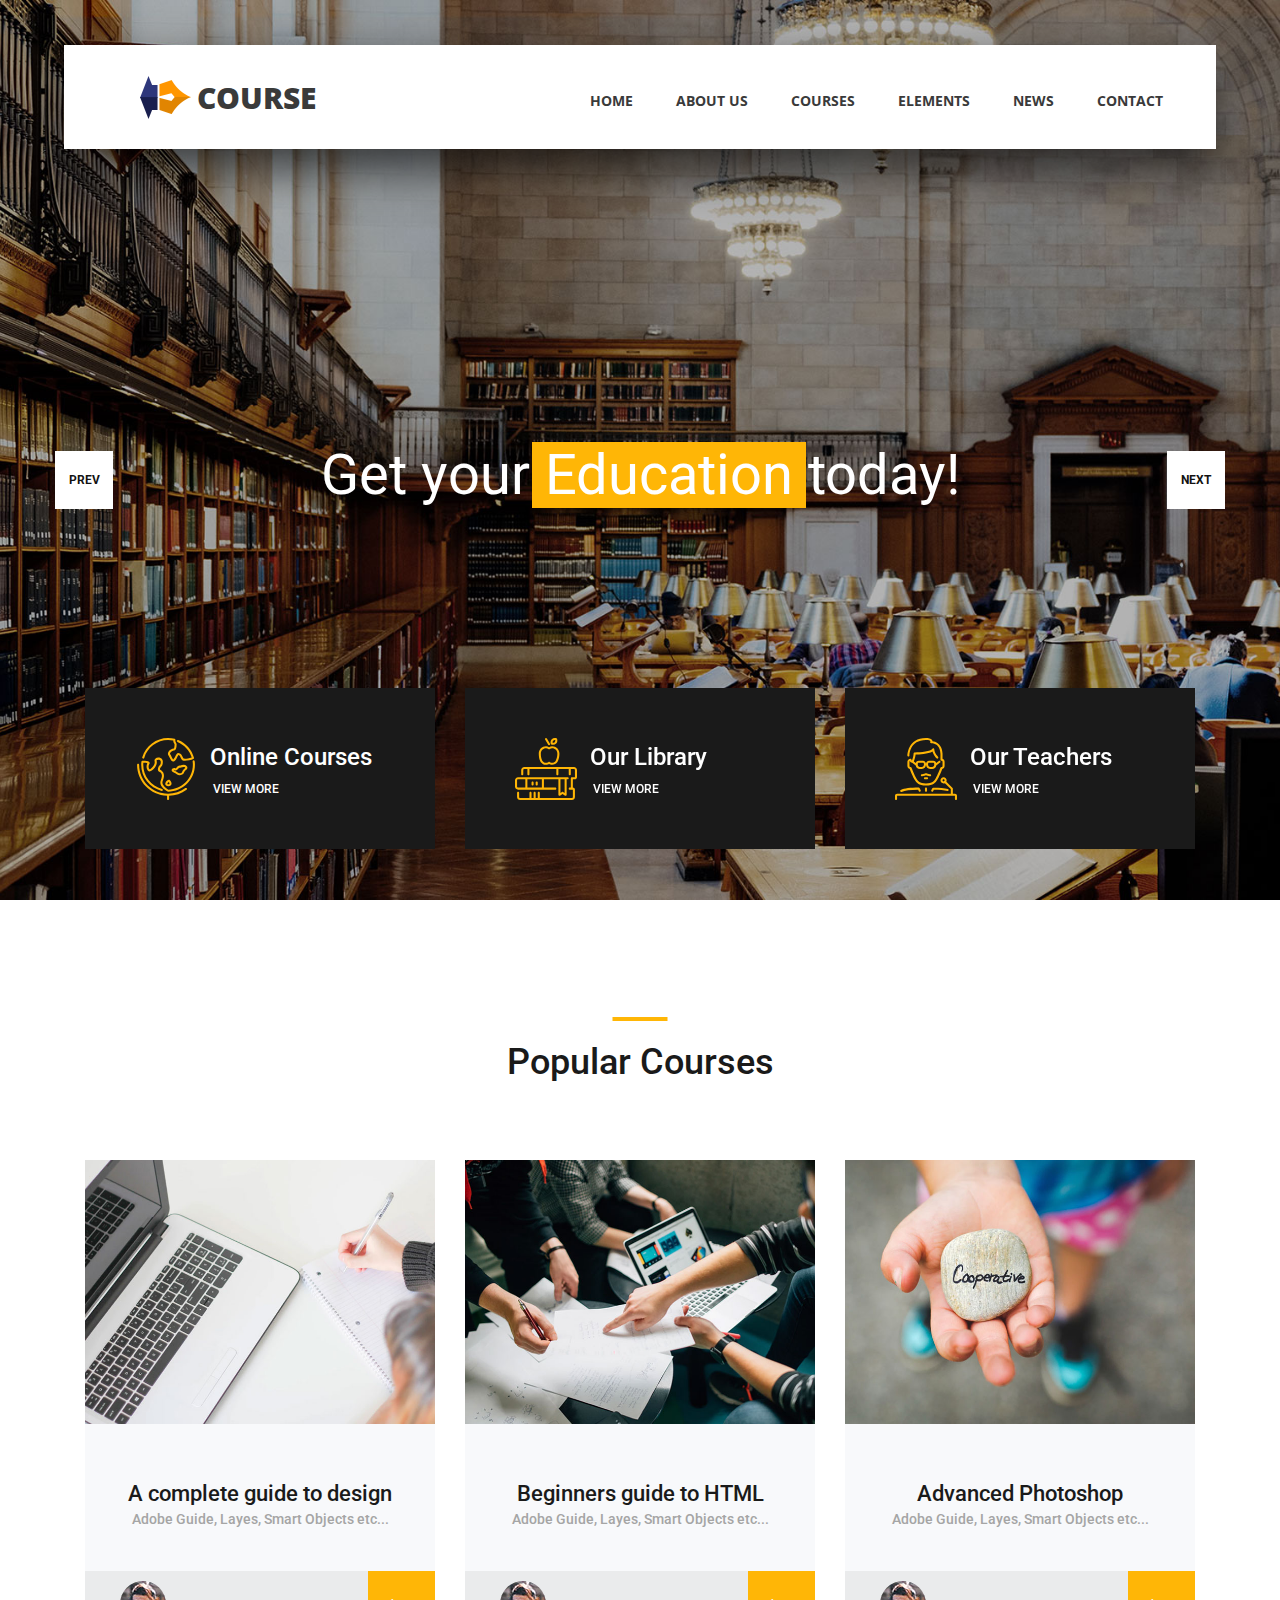
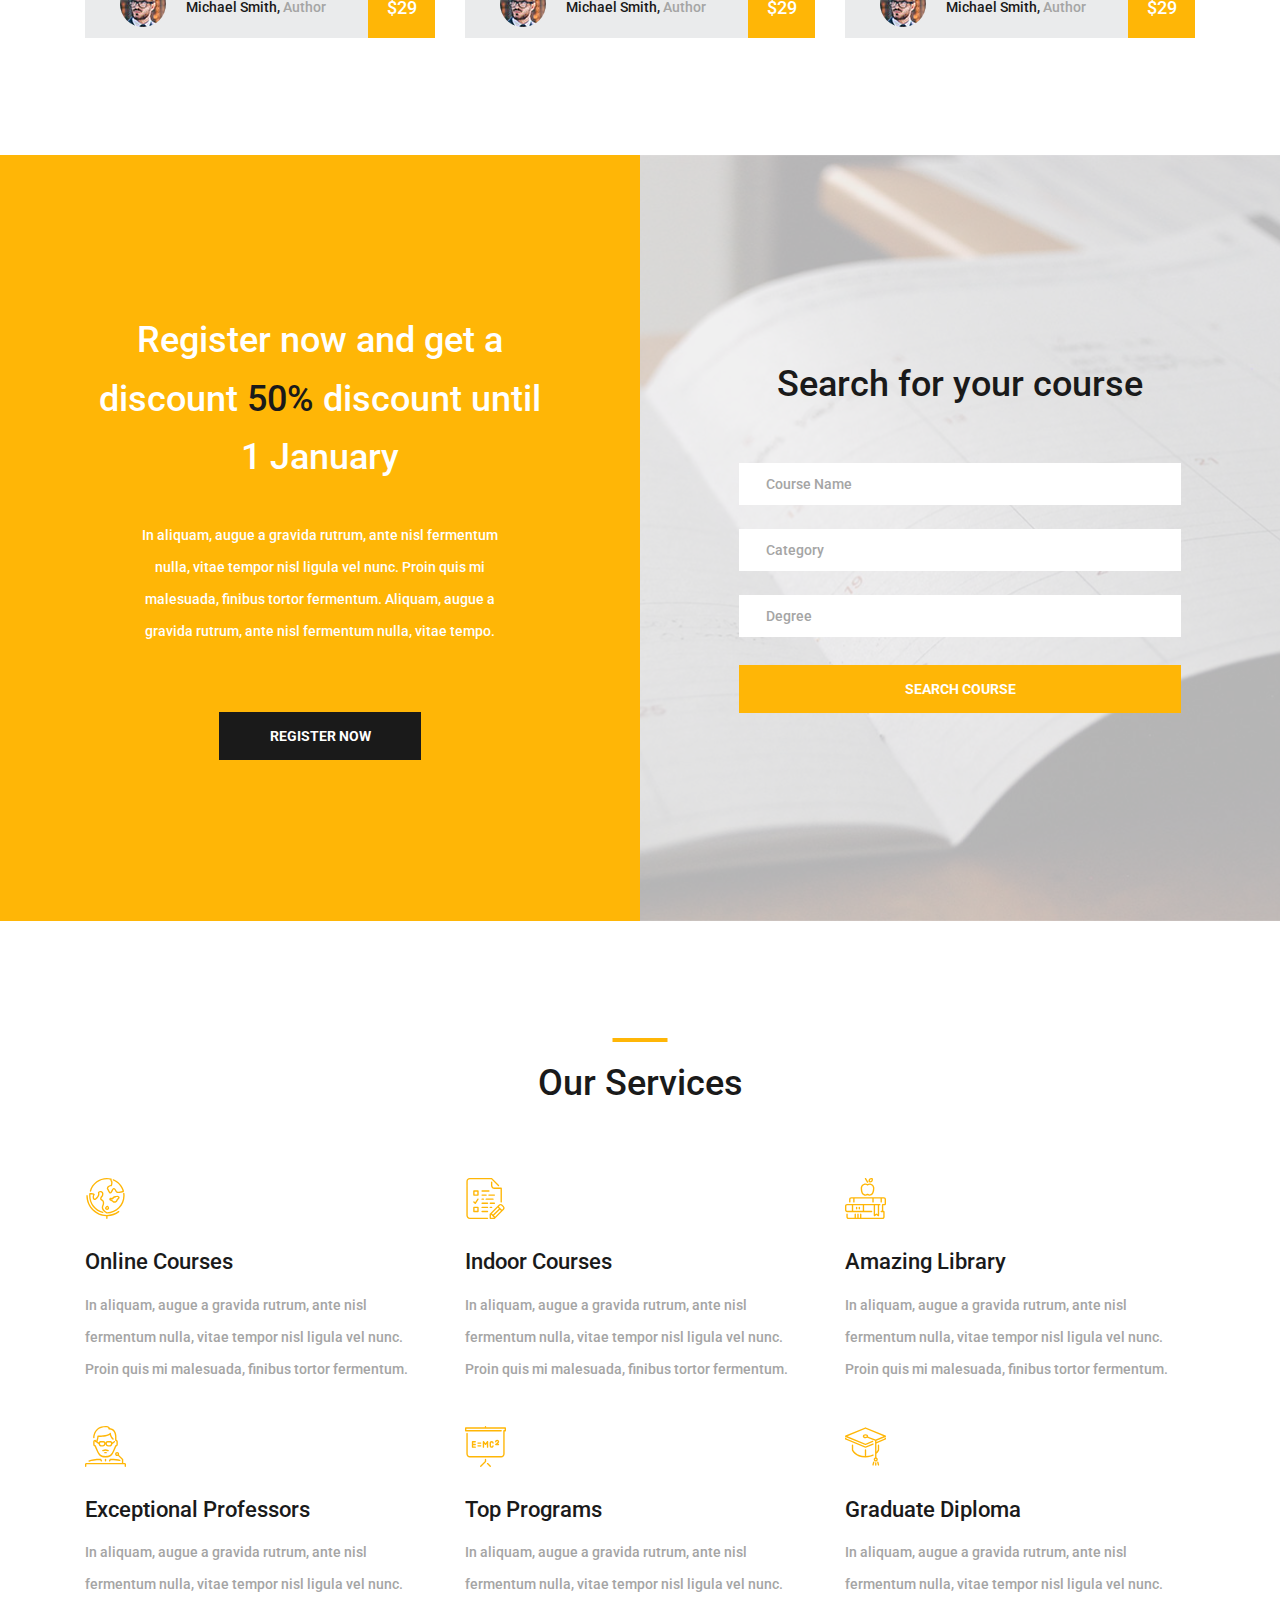
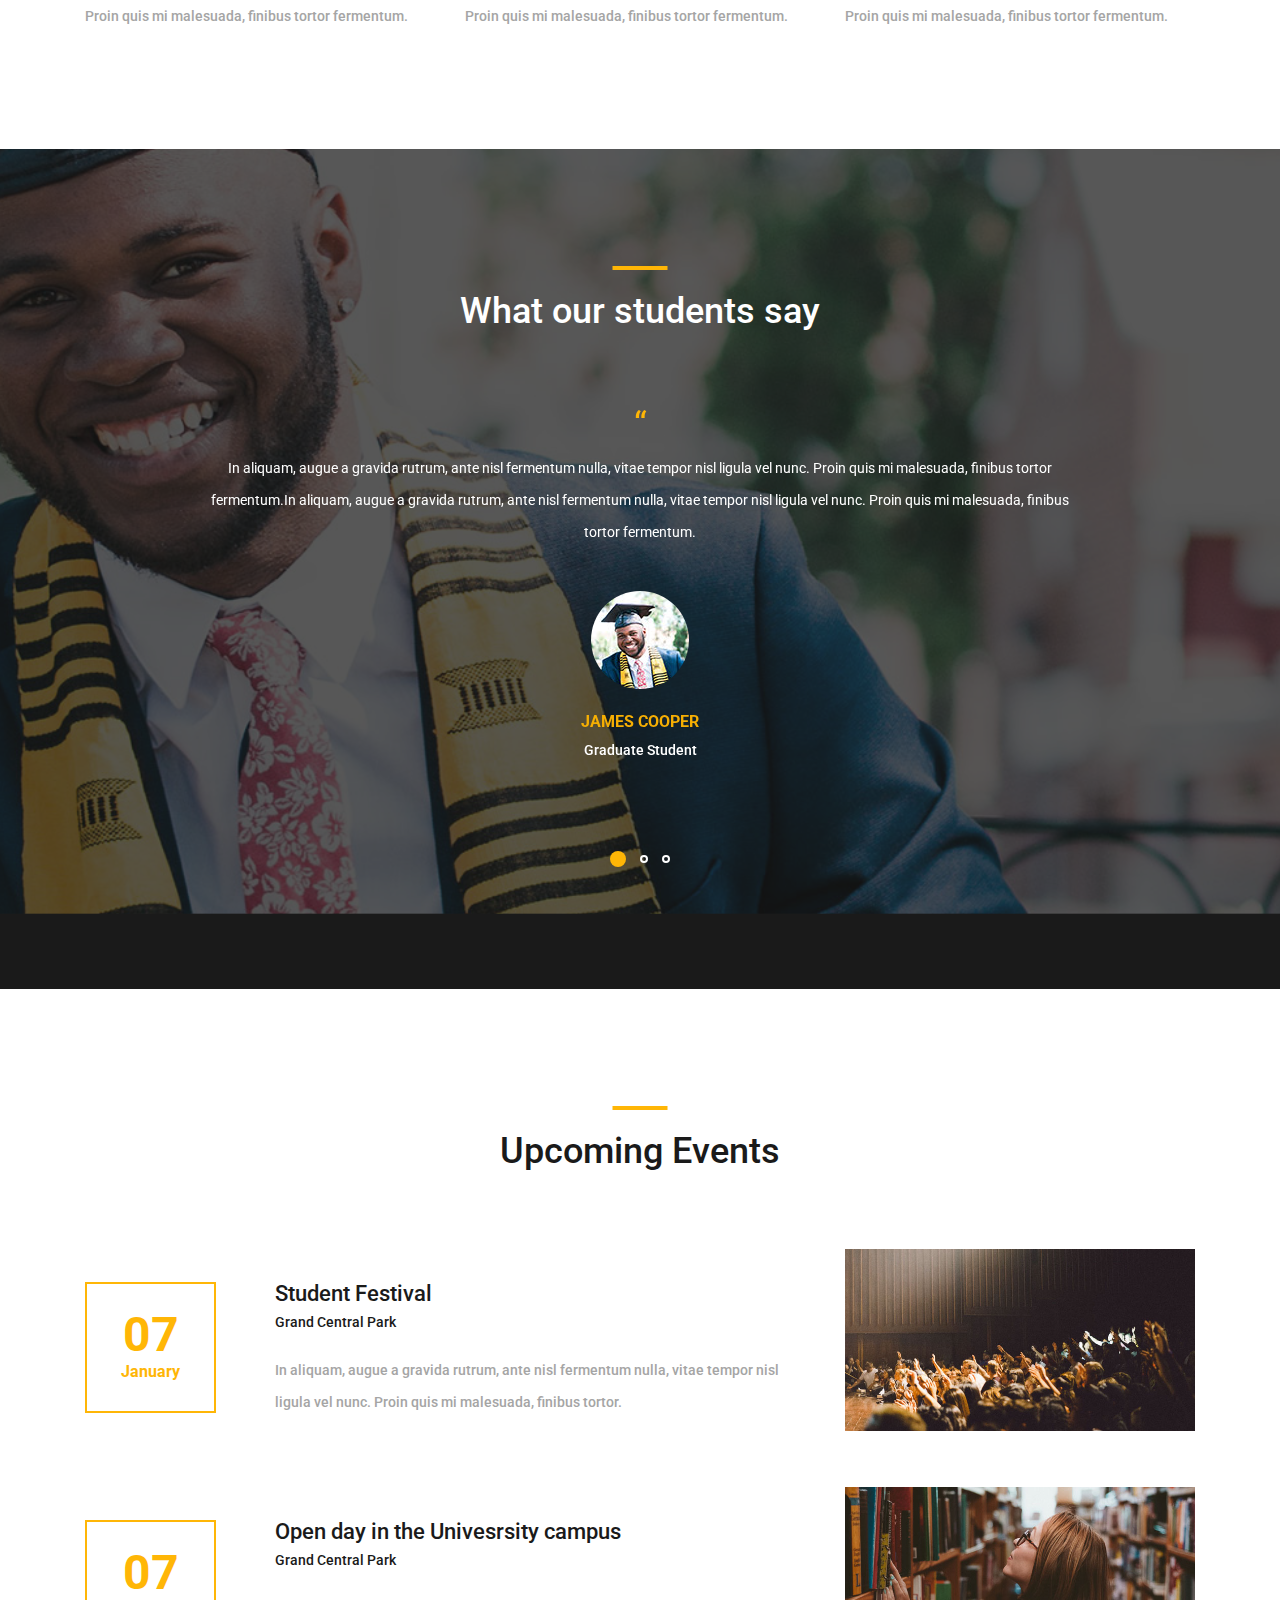
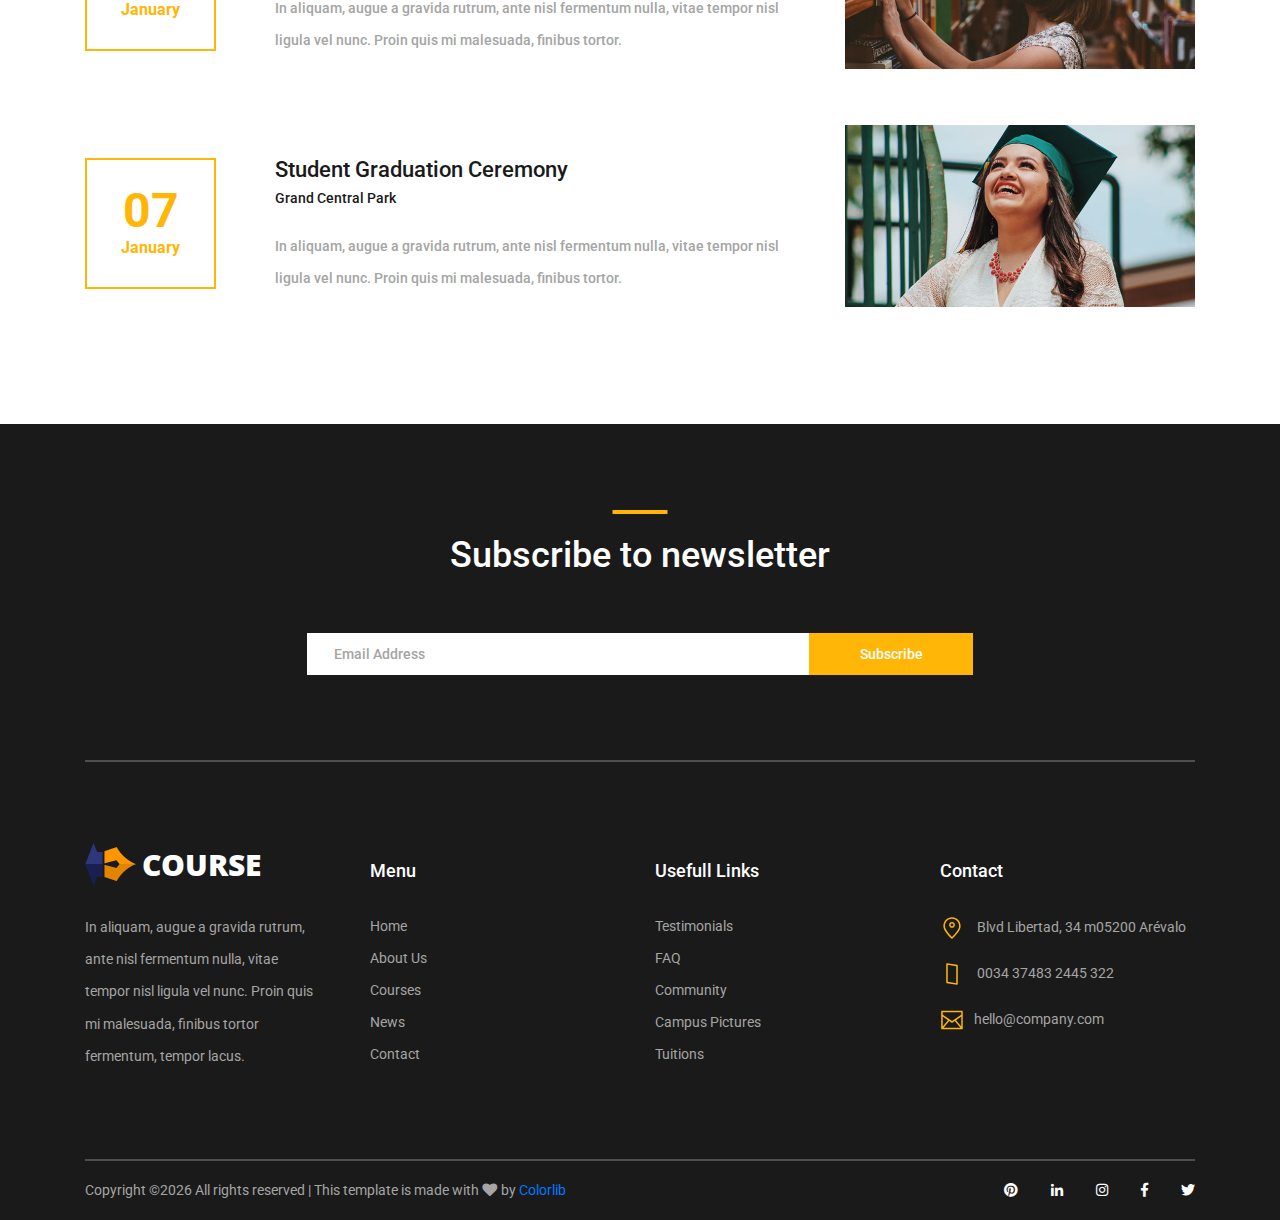
<file: Timona2/course/index.html>
<!DOCTYPE html>
<html lang="en">
<head>
<title>Course</title>
<meta charset="utf-8">
<meta http-equiv="X-UA-Compatible" content="IE=edge">
<meta name="description" content="Course Project">
<meta name="viewport" content="width=device-width, initial-scale=1">
<link rel="stylesheet" type="text/css" href="styles/bootstrap4/bootstrap.min.css">
<link href="plugins/fontawesome-free-5.0.1/css/fontawesome-all.css" rel="stylesheet" type="text/css">
<link rel="stylesheet" type="text/css" href="plugins/OwlCarousel2-2.2.1/owl.carousel.css">
<link rel="stylesheet" type="text/css" href="plugins/OwlCarousel2-2.2.1/owl.theme.default.css">
<link rel="stylesheet" type="text/css" href="plugins/OwlCarousel2-2.2.1/animate.css">
<link rel="stylesheet" type="text/css" href="styles/main_styles.css">
<link rel="stylesheet" type="text/css" href="styles/responsive.css">
</head>
<body>

<div class="super_container">

	<!-- Header -->

	<header class="header d-flex flex-row">
		<div class="header_content d-flex flex-row align-items-center">
			<!-- Logo -->
			<div class="logo_container">
				<div class="logo">
					<img src="images/logo.png" alt="">
					<span>course</span>
				</div>
			</div>

			<!-- Main Navigation -->
			<nav class="main_nav_container">
				<div class="main_nav">
					<ul class="main_nav_list">
						<li class="main_nav_item"><a href="#">home</a></li>
						<li class="main_nav_item"><a href="#">about us</a></li>
						<li class="main_nav_item"><a href="courses.html">courses</a></li>
						<li class="main_nav_item"><a href="elements.html">elements</a></li>
						<li class="main_nav_item"><a href="news.html">news</a></li>
						<li class="main_nav_item"><a href="contact.html">contact</a></li>
					</ul>
				</div>
			</nav>
		</div>
		<div class="header_side d-flex flex-row justify-content-center align-items-center">
			<img src="images/phone-call.svg" alt="">
			<span>+43 4566 7788 2457</span>
		</div>

		<!-- Hamburger -->
		<div class="hamburger_container">
			<i class="fas fa-bars trans_200"></i>
		</div>

	</header>
	
	<!-- Menu -->
	<div class="menu_container menu_mm">

		<!-- Menu Close Button -->
		<div class="menu_close_container">
			<div class="menu_close"></div>
		</div>

		<!-- Menu Items -->
		<div class="menu_inner menu_mm">
			<div class="menu menu_mm">
				<ul class="menu_list menu_mm">
					<li class="menu_item menu_mm"><a href="#">Home</a></li>
					<li class="menu_item menu_mm"><a href="#">About us</a></li>
					<li class="menu_item menu_mm"><a href="courses.html">Courses</a></li>
					<li class="menu_item menu_mm"><a href="elements.html">Elements</a></li>
					<li class="menu_item menu_mm"><a href="news.html">News</a></li>
					<li class="menu_item menu_mm"><a href="contact.html">Contact</a></li>
				</ul>

				<!-- Menu Social -->
				
				<div class="menu_social_container menu_mm">
					<ul class="menu_social menu_mm">
						<li class="menu_social_item menu_mm"><a href="#"><i class="fab fa-pinterest"></i></a></li>
						<li class="menu_social_item menu_mm"><a href="#"><i class="fab fa-linkedin-in"></i></a></li>
						<li class="menu_social_item menu_mm"><a href="#"><i class="fab fa-instagram"></i></a></li>
						<li class="menu_social_item menu_mm"><a href="#"><i class="fab fa-facebook-f"></i></a></li>
						<li class="menu_social_item menu_mm"><a href="#"><i class="fab fa-twitter"></i></a></li>
					</ul>
				</div>

				<div class="menu_copyright menu_mm">Colorlib All rights reserved</div>
			</div>

		</div>

	</div>
	
	<!-- Home -->

	<div class="home">

		<!-- Hero Slider -->
		<div class="hero_slider_container">
			<div class="hero_slider owl-carousel">
				
				<!-- Hero Slide -->
				<div class="hero_slide">
					<div class="hero_slide_background" style="background-image:url(images/slider_background.jpg)"></div>
					<div class="hero_slide_container d-flex flex-column align-items-center justify-content-center">
						<div class="hero_slide_content text-center">
							<h1 data-animation-in="fadeInUp" data-animation-out="animate-out fadeOut">Get your <span>Education</span> today!</h1>
						</div>
					</div>
				</div>
				
				<!-- Hero Slide -->
				<div class="hero_slide">
					<div class="hero_slide_background" style="background-image:url(images/slider_background.jpg)"></div>
					<div class="hero_slide_container d-flex flex-column align-items-center justify-content-center">
						<div class="hero_slide_content text-center">
							<h1 data-animation-in="fadeInUp" data-animation-out="animate-out fadeOut">Get your <span>Education</span> today!</h1>
						</div>
					</div>
				</div>
				
				<!-- Hero Slide -->
				<div class="hero_slide">
					<div class="hero_slide_background" style="background-image:url(images/slider_background.jpg)"></div>
					<div class="hero_slide_container d-flex flex-column align-items-center justify-content-center">
						<div class="hero_slide_content text-center">
							<h1 data-animation-in="fadeInUp" data-animation-out="animate-out fadeOut">Get your <span>Education</span> today!</h1>
						</div>
					</div>
				</div>

			</div>

			<div class="hero_slider_left hero_slider_nav trans_200"><span class="trans_200">prev</span></div>
			<div class="hero_slider_right hero_slider_nav trans_200"><span class="trans_200">next</span></div>
		</div>

	</div>

	<div class="hero_boxes">
		<div class="hero_boxes_inner">
			<div class="container">
				<div class="row">

					<div class="col-lg-4 hero_box_col">
						<div class="hero_box d-flex flex-row align-items-center justify-content-start">
							<img src="images/earth-globe.svg" class="svg" alt="">
							<div class="hero_box_content">
								<h2 class="hero_box_title">Online Courses</h2>
								<a href="courses.html" class="hero_box_link">view more</a>
							</div>
						</div>
					</div>

					<div class="col-lg-4 hero_box_col">
						<div class="hero_box d-flex flex-row align-items-center justify-content-start">
							<img src="images/books.svg" class="svg" alt="">
							<div class="hero_box_content">
								<h2 class="hero_box_title">Our Library</h2>
								<a href="courses.html" class="hero_box_link">view more</a>
							</div>
						</div>
					</div>

					<div class="col-lg-4 hero_box_col">
						<div class="hero_box d-flex flex-row align-items-center justify-content-start">
							<img src="images/professor.svg" class="svg" alt="">
							<div class="hero_box_content">
								<h2 class="hero_box_title">Our Teachers</h2>
								<a href="teachers.html" class="hero_box_link">view more</a>
							</div>
						</div>
					</div>

				</div>
			</div>
		</div>
	</div>

	<!-- Popular -->

	<div class="popular page_section">
		<div class="container">
			<div class="row">
				<div class="col">
					<div class="section_title text-center">
						<h1>Popular Courses</h1>
					</div>
				</div>
			</div>

			<div class="row course_boxes">
				
				<!-- Popular Course Item -->
				<div class="col-lg-4 course_box">
					<div class="card">
						<img class="card-img-top" src="images/course_1.jpg" alt="https://unsplash.com/@kellybrito">
						<div class="card-body text-center">
							<div class="card-title"><a href="courses.html">A complete guide to design</a></div>
							<div class="card-text">Adobe Guide, Layes, Smart Objects etc...</div>
						</div>
						<div class="price_box d-flex flex-row align-items-center">
							<div class="course_author_image">
								<img src="images/author.jpg" alt="https://unsplash.com/@mehdizadeh">
							</div>
							<div class="course_author_name">Michael Smith, <span>Author</span></div>
							<div class="course_price d-flex flex-column align-items-center justify-content-center"><span>$29</span></div>
						</div>
					</div>
				</div>

				<!-- Popular Course Item -->
				<div class="col-lg-4 course_box">
					<div class="card">
						<img class="card-img-top" src="images/course_2.jpg" alt="https://unsplash.com/@cikstefan">
						<div class="card-body text-center">
							<div class="card-title"><a href="courses.html">Beginners guide to HTML</a></div>
							<div class="card-text">Adobe Guide, Layes, Smart Objects etc...</div>
						</div>
						<div class="price_box d-flex flex-row align-items-center">
							<div class="course_author_image">
								<img src="images/author.jpg" alt="https://unsplash.com/@mehdizadeh">
							</div>
							<div class="course_author_name">Michael Smith, <span>Author</span></div>
							<div class="course_price d-flex flex-column align-items-center justify-content-center"><span>$29</span></div>
						</div>
					</div>
				</div>

				<!-- Popular Course Item -->
				<div class="col-lg-4 course_box">
					<div class="card">
						<img class="card-img-top" src="images/course_3.jpg" alt="https://unsplash.com/@dsmacinnes">
						<div class="card-body text-center">
							<div class="card-title"><a href="courses.html">Advanced Photoshop</a></div>
							<div class="card-text">Adobe Guide, Layes, Smart Objects etc...</div>
						</div>
						<div class="price_box d-flex flex-row align-items-center">
							<div class="course_author_image">
								<img src="images/author.jpg" alt="https://unsplash.com/@mehdizadeh">
							</div>
							<div class="course_author_name">Michael Smith, <span>Author</span></div>
							<div class="course_price d-flex flex-column align-items-center justify-content-center"><span>$29</span></div>
						</div>
					</div>
				</div>
			</div>
		</div>		
	</div>

	<!-- Register -->

	<div class="register">

		<div class="container-fluid">
			
			<div class="row row-eq-height">
				<div class="col-lg-6 nopadding">
					
					<!-- Register -->

					<div class="register_section d-flex flex-column align-items-center justify-content-center">
						<div class="register_content text-center">
							<h1 class="register_title">Register now and get a discount <span>50%</span> discount until 1 January</h1>
							<p class="register_text">In aliquam, augue a gravida rutrum, ante nisl fermentum nulla, vitae tempor nisl ligula vel nunc. Proin quis mi malesuada, finibus tortor fermentum. Aliquam, augue a gravida rutrum, ante nisl fermentum nulla, vitae tempo.</p>
							<div class="button button_1 register_button mx-auto trans_200"><a href="#">register now</a></div>
						</div>
					</div>

				</div>

				<div class="col-lg-6 nopadding">
					
					<!-- Search -->

					<div class="search_section d-flex flex-column align-items-center justify-content-center">
						<div class="search_background" style="background-image:url(images/search_background.jpg);"></div>
						<div class="search_content text-center">
							<h1 class="search_title">Search for your course</h1>
							<form id="search_form" class="search_form" action="post">
								<input id="search_form_name" class="input_field search_form_name" type="text" placeholder="Course Name" required="required" data-error="Course name is required.">
								<input id="search_form_category" class="input_field search_form_category" type="text" placeholder="Category">
								<input id="search_form_degree" class="input_field search_form_degree" type="text" placeholder="Degree">
								<button id="search_submit_button" type="submit" class="search_submit_button trans_200" value="Submit">search course</button>
							</form>
						</div> 
					</div>

				</div>
			</div>
		</div>
	</div>

	<!-- Services -->

	<div class="services page_section">
		
		<div class="container">
			<div class="row">
				<div class="col">
					<div class="section_title text-center">
						<h1>Our Services</h1>
					</div>
				</div>
			</div>

			<div class="row services_row">

				<div class="col-lg-4 service_item text-left d-flex flex-column align-items-start justify-content-start">
					<div class="icon_container d-flex flex-column justify-content-end">
						<img src="images/earth-globe.svg" alt="">
					</div>
					<h3>Online Courses</h3>
					<p>In aliquam, augue a gravida rutrum, ante nisl fermentum nulla, vitae tempor nisl ligula vel nunc. Proin quis mi malesuada, finibus tortor fermentum.</p>
				</div>

				<div class="col-lg-4 service_item text-left d-flex flex-column align-items-start justify-content-start">
					<div class="icon_container d-flex flex-column justify-content-end">
						<img src="images/exam.svg" alt="">
					</div>
					<h3>Indoor Courses</h3>
					<p>In aliquam, augue a gravida rutrum, ante nisl fermentum nulla, vitae tempor nisl ligula vel nunc. Proin quis mi malesuada, finibus tortor fermentum.</p>
				</div>

				<div class="col-lg-4 service_item text-left d-flex flex-column align-items-start justify-content-start">
					<div class="icon_container d-flex flex-column justify-content-end">
						<img src="images/books.svg" alt="">
					</div>
					<h3>Amazing Library</h3>
					<p>In aliquam, augue a gravida rutrum, ante nisl fermentum nulla, vitae tempor nisl ligula vel nunc. Proin quis mi malesuada, finibus tortor fermentum.</p>
				</div>

				<div class="col-lg-4 service_item text-left d-flex flex-column align-items-start justify-content-start">
					<div class="icon_container d-flex flex-column justify-content-end">
						<img src="images/professor.svg" alt="">
					</div>
					<h3>Exceptional Professors</h3>
					<p>In aliquam, augue a gravida rutrum, ante nisl fermentum nulla, vitae tempor nisl ligula vel nunc. Proin quis mi malesuada, finibus tortor fermentum.</p>
				</div>

				<div class="col-lg-4 service_item text-left d-flex flex-column align-items-start justify-content-start">
					<div class="icon_container d-flex flex-column justify-content-end">
						<img src="images/blackboard.svg" alt="">
					</div>
					<h3>Top Programs</h3>
					<p>In aliquam, augue a gravida rutrum, ante nisl fermentum nulla, vitae tempor nisl ligula vel nunc. Proin quis mi malesuada, finibus tortor fermentum.</p>
				</div>

				<div class="col-lg-4 service_item text-left d-flex flex-column align-items-start justify-content-start">
					<div class="icon_container d-flex flex-column justify-content-end">
						<img src="images/mortarboard.svg" alt="">
					</div>
					<h3>Graduate Diploma</h3>
					<p>In aliquam, augue a gravida rutrum, ante nisl fermentum nulla, vitae tempor nisl ligula vel nunc. Proin quis mi malesuada, finibus tortor fermentum.</p>
				</div>

			</div>
		</div>
	</div>

	<!-- Testimonials -->

	<div class="testimonials page_section">
		<!-- <div class="testimonials_background" style="background-image:url(images/testimonials_background.jpg)"></div> -->
		<div class="testimonials_background_container prlx_parent">
			<div class="testimonials_background prlx" style="background-image:url(images/testimonials_background.jpg)"></div>
		</div>
		<div class="container">

			<div class="row">
				<div class="col">
					<div class="section_title text-center">
						<h1>What our students say</h1>
					</div>
				</div>
			</div>

			<div class="row">
				<div class="col-lg-10 offset-lg-1">
					
					<div class="testimonials_slider_container">

						<!-- Testimonials Slider -->
						<div class="owl-carousel owl-theme testimonials_slider">
							
							<!-- Testimonials Item -->
							<div class="owl-item">
								<div class="testimonials_item text-center">
									<div class="quote">“</div>
									<p class="testimonials_text">In aliquam, augue a gravida rutrum, ante nisl fermentum nulla, vitae tempor nisl ligula vel nunc. Proin quis mi malesuada, finibus tortor fermentum.In aliquam, augue a gravida rutrum, ante nisl fermentum nulla, vitae tempor nisl ligula vel nunc. Proin quis mi malesuada, finibus tortor fermentum.</p>
									<div class="testimonial_user">
										<div class="testimonial_image mx-auto">
											<img src="images/testimonials_user.jpg" alt="">
										</div>
										<div class="testimonial_name">james cooper</div>
										<div class="testimonial_title">Graduate Student</div>
									</div>
								</div>
							</div>

							<!-- Testimonials Item -->
							<div class="owl-item">
								<div class="testimonials_item text-center">
									<div class="quote">“</div>
									<p class="testimonials_text">In aliquam, augue a gravida rutrum, ante nisl fermentum nulla, vitae tempor nisl ligula vel nunc. Proin quis mi malesuada, finibus tortor fermentum.In aliquam, augue a gravida rutrum, ante nisl fermentum nulla, vitae tempor nisl ligula vel nunc. Proin quis mi malesuada, finibus tortor fermentum.</p>
									<div class="testimonial_user">
										<div class="testimonial_image mx-auto">
											<img src="images/testimonials_user.jpg" alt="">
										</div>
										<div class="testimonial_name">james cooper</div>
										<div class="testimonial_title">Graduate Student</div>
									</div>
								</div>
							</div>

							<!-- Testimonials Item -->
							<div class="owl-item">
								<div class="testimonials_item text-center">
									<div class="quote">“</div>
									<p class="testimonials_text">In aliquam, augue a gravida rutrum, ante nisl fermentum nulla, vitae tempor nisl ligula vel nunc. Proin quis mi malesuada, finibus tortor fermentum.In aliquam, augue a gravida rutrum, ante nisl fermentum nulla, vitae tempor nisl ligula vel nunc. Proin quis mi malesuada, finibus tortor fermentum.</p>
									<div class="testimonial_user">
										<div class="testimonial_image mx-auto">
											<img src="images/testimonials_user.jpg" alt="">
										</div>
										<div class="testimonial_name">james cooper</div>
										<div class="testimonial_title">Graduate Student</div>
									</div>
								</div>
							</div>

						</div>

					</div>
				</div>
			</div>

		</div>
	</div>

	<!-- Events -->

	<div class="events page_section">
		<div class="container">
			
			<div class="row">
				<div class="col">
					<div class="section_title text-center">
						<h1>Upcoming Events</h1>
					</div>
				</div>
			</div>
			
			<div class="event_items">

				<!-- Event Item -->
				<div class="row event_item">
					<div class="col">
						<div class="row d-flex flex-row align-items-end">

							<div class="col-lg-2 order-lg-1 order-2">
								<div class="event_date d-flex flex-column align-items-center justify-content-center">
									<div class="event_day">07</div>
									<div class="event_month">January</div>
								</div>
							</div>

							<div class="col-lg-6 order-lg-2 order-3">
								<div class="event_content">
									<div class="event_name"><a class="trans_200" href="#">Student Festival</a></div>
									<div class="event_location">Grand Central Park</div>
									<p>In aliquam, augue a gravida rutrum, ante nisl fermentum nulla, vitae tempor nisl ligula vel nunc. Proin quis mi malesuada, finibus tortor.</p>
								</div>
							</div>

							<div class="col-lg-4 order-lg-3 order-1">
								<div class="event_image">
									<img src="images/event_1.jpg" alt="https://unsplash.com/@theunsteady5">
								</div>
							</div>

						</div>	
					</div>
				</div>

				<!-- Event Item -->
				<div class="row event_item">
					<div class="col">
						<div class="row d-flex flex-row align-items-end">

							<div class="col-lg-2 order-lg-1 order-2">
								<div class="event_date d-flex flex-column align-items-center justify-content-center">
									<div class="event_day">07</div>
									<div class="event_month">January</div>
								</div>
							</div>

							<div class="col-lg-6 order-lg-2 order-3">
								<div class="event_content">
									<div class="event_name"><a class="trans_200" href="#">Open day in the Univesrsity campus</a></div>
									<div class="event_location">Grand Central Park</div>
									<p>In aliquam, augue a gravida rutrum, ante nisl fermentum nulla, vitae tempor nisl ligula vel nunc. Proin quis mi malesuada, finibus tortor.</p>
								</div>
							</div>

							<div class="col-lg-4 order-lg-3 order-1">
								<div class="event_image">
									<img src="images/event_2.jpg" alt="https://unsplash.com/@claybanks1989">
								</div>
							</div>

						</div>	
					</div>
				</div>

				<!-- Event Item -->
				<div class="row event_item">
					<div class="col">
						<div class="row d-flex flex-row align-items-end">

							<div class="col-lg-2 order-lg-1 order-2">
								<div class="event_date d-flex flex-column align-items-center justify-content-center">
									<div class="event_day">07</div>
									<div class="event_month">January</div>
								</div>
							</div>

							<div class="col-lg-6 order-lg-2 order-3">
								<div class="event_content">
									<div class="event_name"><a class="trans_200" href="#">Student Graduation Ceremony</a></div>
									<div class="event_location">Grand Central Park</div>
									<p>In aliquam, augue a gravida rutrum, ante nisl fermentum nulla, vitae tempor nisl ligula vel nunc. Proin quis mi malesuada, finibus tortor.</p>
								</div>
							</div>

							<div class="col-lg-4 order-lg-3 order-1">
								<div class="event_image">
									<img src="images/event_3.jpg" alt="https://unsplash.com/@juanmramosjr">
								</div>
							</div>

						</div>	
					</div>
				</div>

			</div>
				
		</div>
	</div>

	<!-- Footer -->

	<footer class="footer">
		<div class="container">
			
			<!-- Newsletter -->

			<div class="newsletter">
				<div class="row">
					<div class="col">
						<div class="section_title text-center">
							<h1>Subscribe to newsletter</h1>
						</div>
					</div>
				</div>

				<div class="row">
					<div class="col text-center">
						<div class="newsletter_form_container mx-auto">
							<form action="post">
								<div class="newsletter_form d-flex flex-md-row flex-column flex-xs-column align-items-center justify-content-center">
									<input id="newsletter_email" class="newsletter_email" type="email" placeholder="Email Address" required="required" data-error="Valid email is required.">
									<button id="newsletter_submit" type="submit" class="newsletter_submit_btn trans_300" value="Submit">Subscribe</button>
								</div>
							</form>
						</div>
					</div>
				</div>

			</div>

			<!-- Footer Content -->

			<div class="footer_content">
				<div class="row">

					<!-- Footer Column - About -->
					<div class="col-lg-3 footer_col">

						<!-- Logo -->
						<div class="logo_container">
							<div class="logo">
								<img src="images/logo.png" alt="">
								<span>course</span>
							</div>
						</div>

						<p class="footer_about_text">In aliquam, augue a gravida rutrum, ante nisl fermentum nulla, vitae tempor nisl ligula vel nunc. Proin quis mi malesuada, finibus tortor fermentum, tempor lacus.</p>

					</div>

					<!-- Footer Column - Menu -->

					<div class="col-lg-3 footer_col">
						<div class="footer_column_title">Menu</div>
						<div class="footer_column_content">
							<ul>
								<li class="footer_list_item"><a href="#">Home</a></li>
								<li class="footer_list_item"><a href="#">About Us</a></li>
								<li class="footer_list_item"><a href="courses.html">Courses</a></li>
								<li class="footer_list_item"><a href="news.html">News</a></li>
								<li class="footer_list_item"><a href="contact.html">Contact</a></li>
							</ul>
						</div>
					</div>

					<!-- Footer Column - Usefull Links -->

					<div class="col-lg-3 footer_col">
						<div class="footer_column_title">Usefull Links</div>
						<div class="footer_column_content">
							<ul>
								<li class="footer_list_item"><a href="#">Testimonials</a></li>
								<li class="footer_list_item"><a href="#">FAQ</a></li>
								<li class="footer_list_item"><a href="#">Community</a></li>
								<li class="footer_list_item"><a href="#">Campus Pictures</a></li>
								<li class="footer_list_item"><a href="#">Tuitions</a></li>
							</ul>
						</div>
					</div>

					<!-- Footer Column - Contact -->

					<div class="col-lg-3 footer_col">
						<div class="footer_column_title">Contact</div>
						<div class="footer_column_content">
							<ul>
								<li class="footer_contact_item">
									<div class="footer_contact_icon">
										<img src="images/placeholder.svg" alt="https://www.flaticon.com/authors/lucy-g">
									</div>
									Blvd Libertad, 34 m05200 Arévalo
								</li>
								<li class="footer_contact_item">
									<div class="footer_contact_icon">
										<img src="images/smartphone.svg" alt="https://www.flaticon.com/authors/lucy-g">
									</div>
									0034 37483 2445 322
								</li>
								<li class="footer_contact_item">
									<div class="footer_contact_icon">
										<img src="images/envelope.svg" alt="https://www.flaticon.com/authors/lucy-g">
									</div>hello@company.com
								</li>
							</ul>
						</div>
					</div>

				</div>
			</div>

			<!-- Footer Copyright -->

			<div class="footer_bar d-flex flex-column flex-sm-row align-items-center">
				<div class="footer_copyright">
					<span><!-- Link back to Colorlib can't be removed. Template is licensed under CC BY 3.0. -->
Copyright &copy;<script>document.write(new Date().getFullYear());</script> All rights reserved | This template is made with <i class="fa fa-heart" aria-hidden="true"></i> by <a href="https://colorlib.com" target="_blank">Colorlib</a>
<!-- Link back to Colorlib can't be removed. Template is licensed under CC BY 3.0. --></span>
				</div>
				<div class="footer_social ml-sm-auto">
					<ul class="menu_social">
						<li class="menu_social_item"><a href="#"><i class="fab fa-pinterest"></i></a></li>
						<li class="menu_social_item"><a href="#"><i class="fab fa-linkedin-in"></i></a></li>
						<li class="menu_social_item"><a href="#"><i class="fab fa-instagram"></i></a></li>
						<li class="menu_social_item"><a href="#"><i class="fab fa-facebook-f"></i></a></li>
						<li class="menu_social_item"><a href="#"><i class="fab fa-twitter"></i></a></li>
					</ul>
				</div>
			</div>

		</div>
	</footer>

</div>

<script src="js/jquery-3.2.1.min.js"></script>
<script src="styles/bootstrap4/popper.js"></script>
<script src="styles/bootstrap4/bootstrap.min.js"></script>
<script src="plugins/greensock/TweenMax.min.js"></script>
<script src="plugins/greensock/TimelineMax.min.js"></script>
<script src="plugins/scrollmagic/ScrollMagic.min.js"></script>
<script src="plugins/greensock/animation.gsap.min.js"></script>
<script src="plugins/greensock/ScrollToPlugin.min.js"></script>
<script src="plugins/OwlCarousel2-2.2.1/owl.carousel.js"></script>
<script src="plugins/scrollTo/jquery.scrollTo.min.js"></script>
<script src="plugins/easing/easing.js"></script>
<script src="js/custom.js"></script>

</body>
</html>
</file>
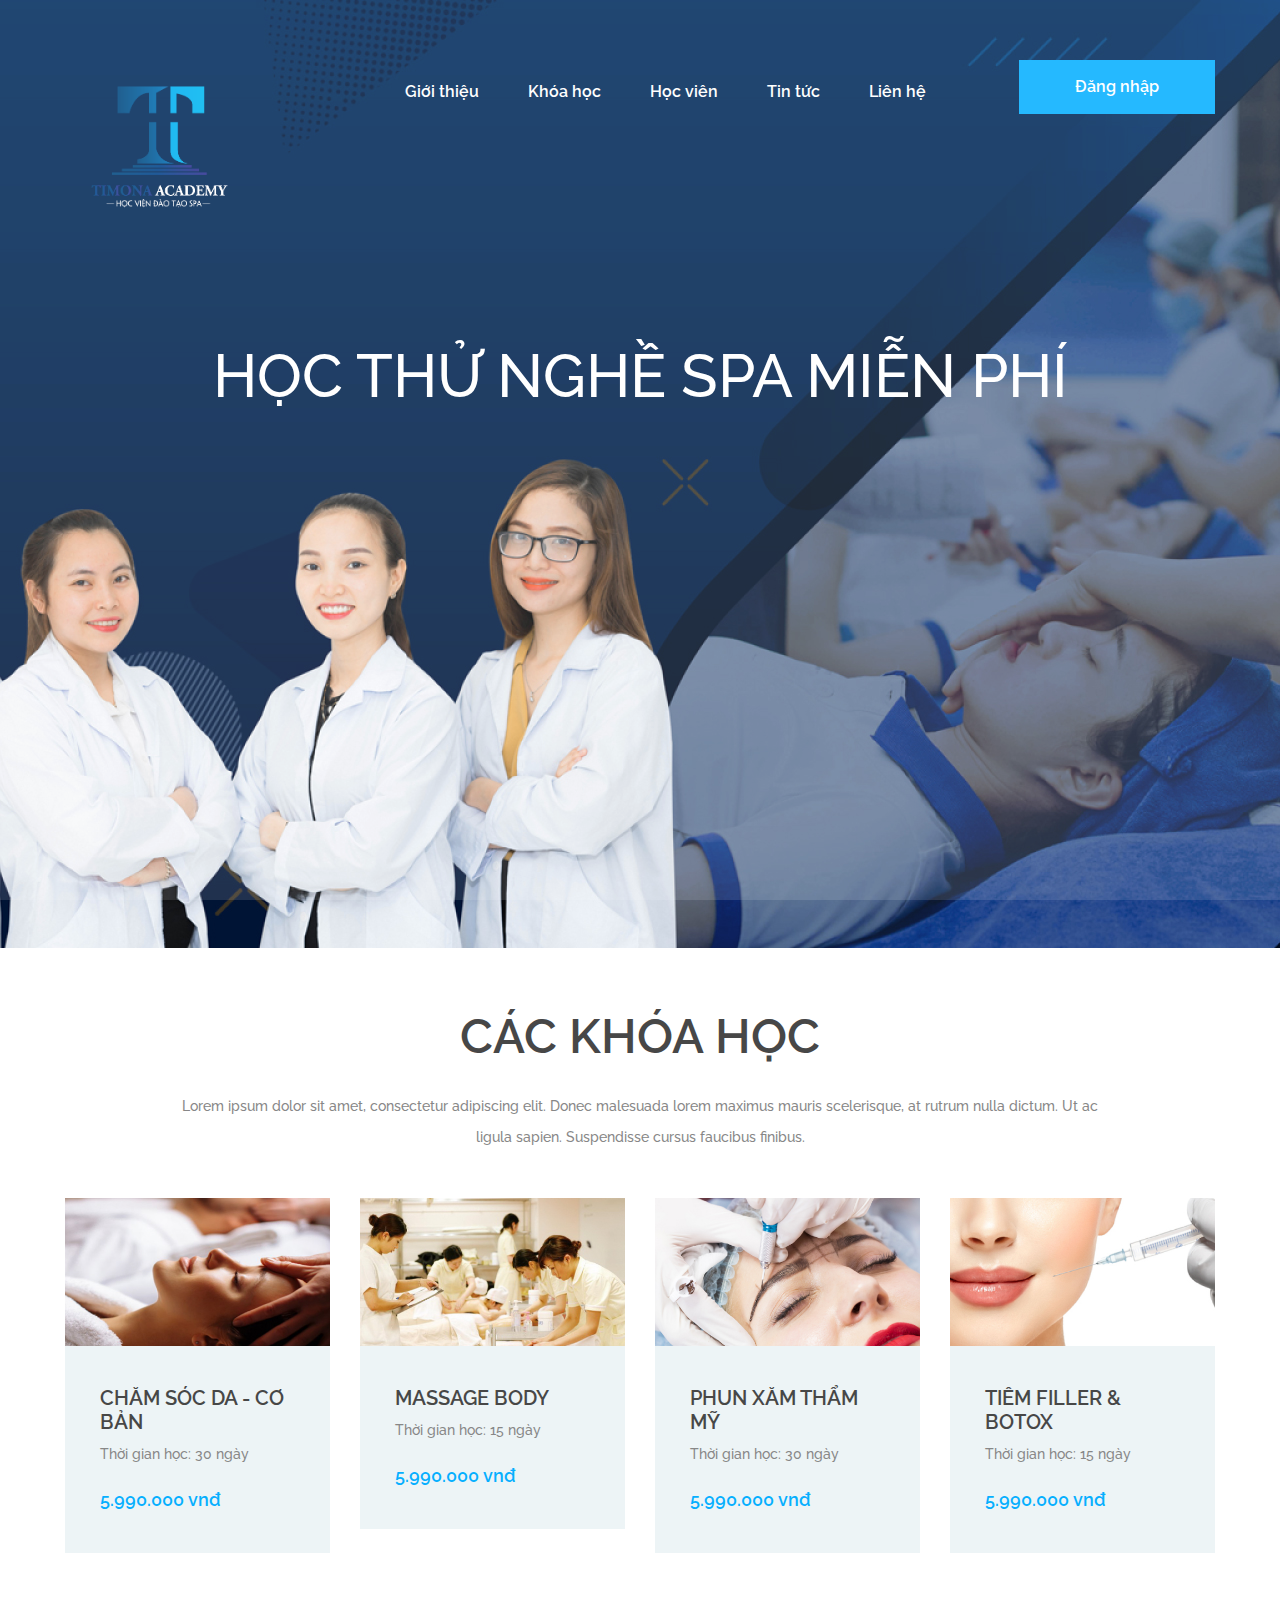
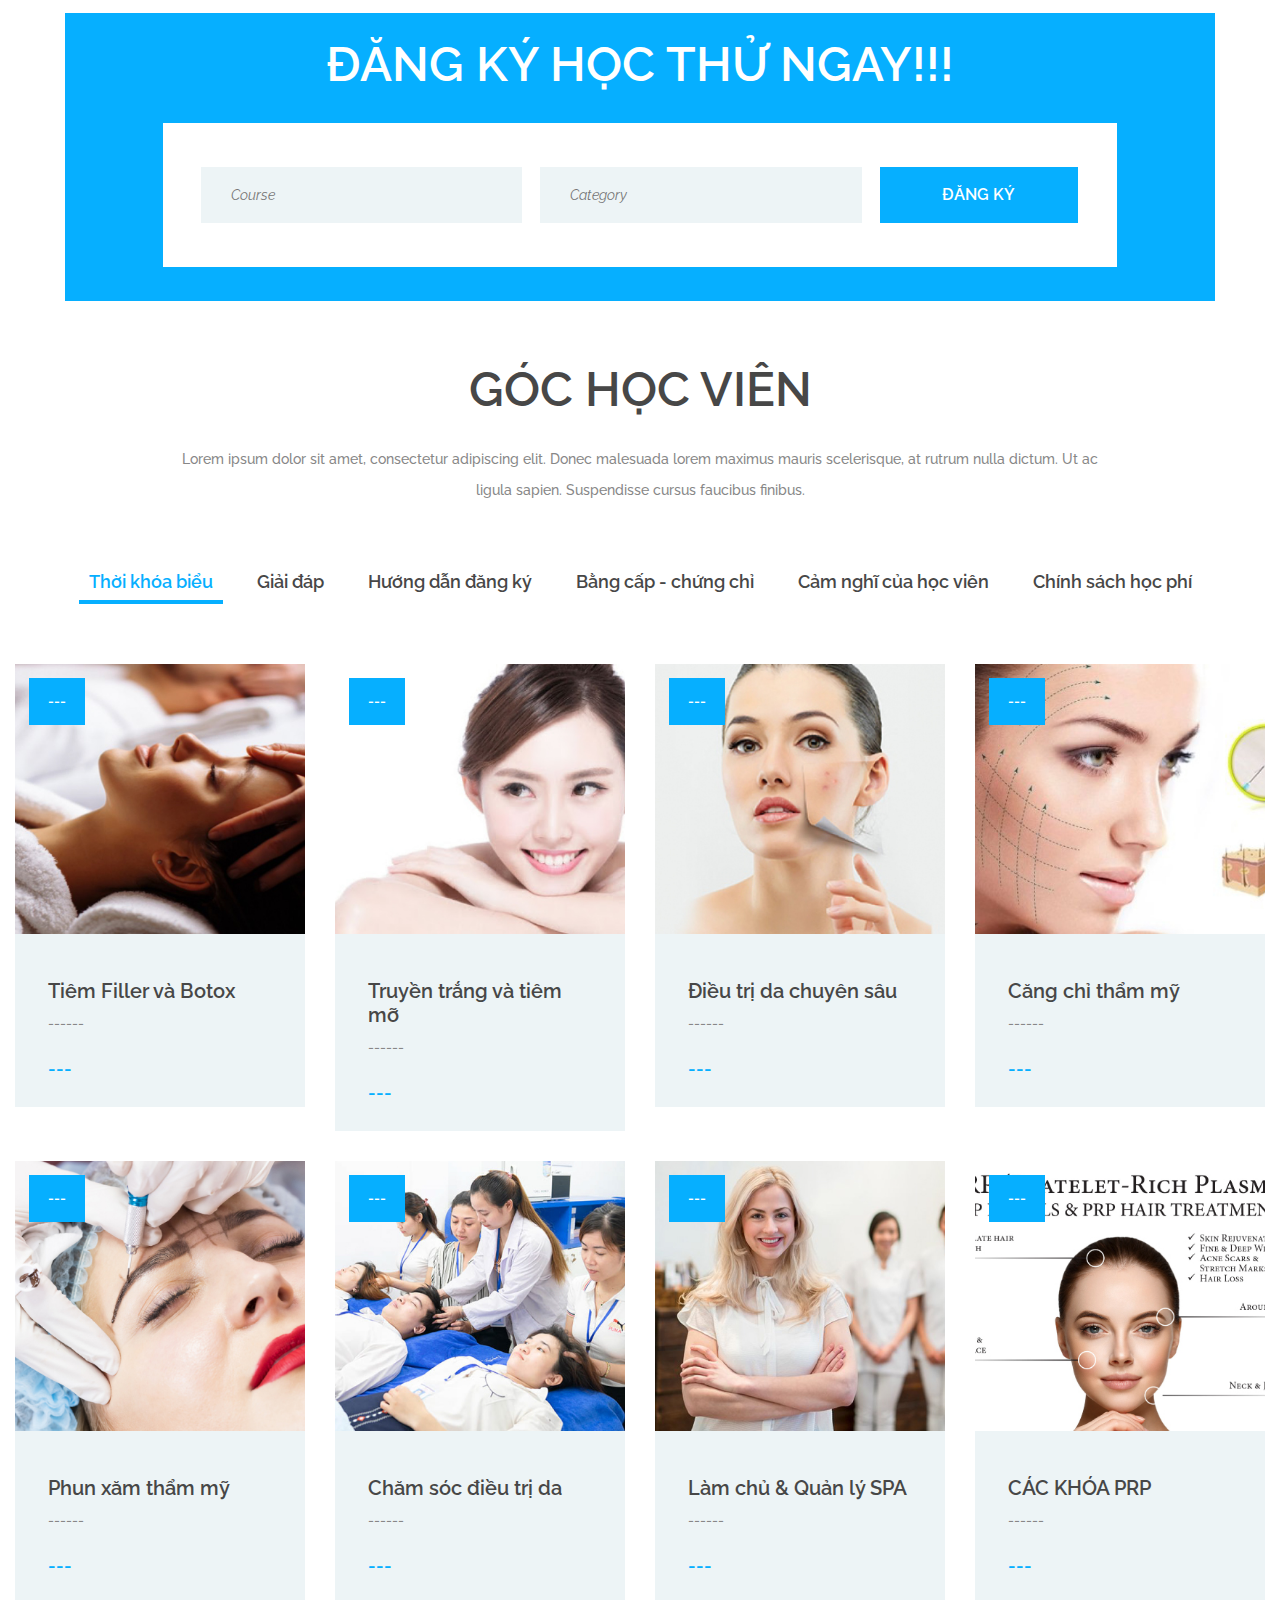
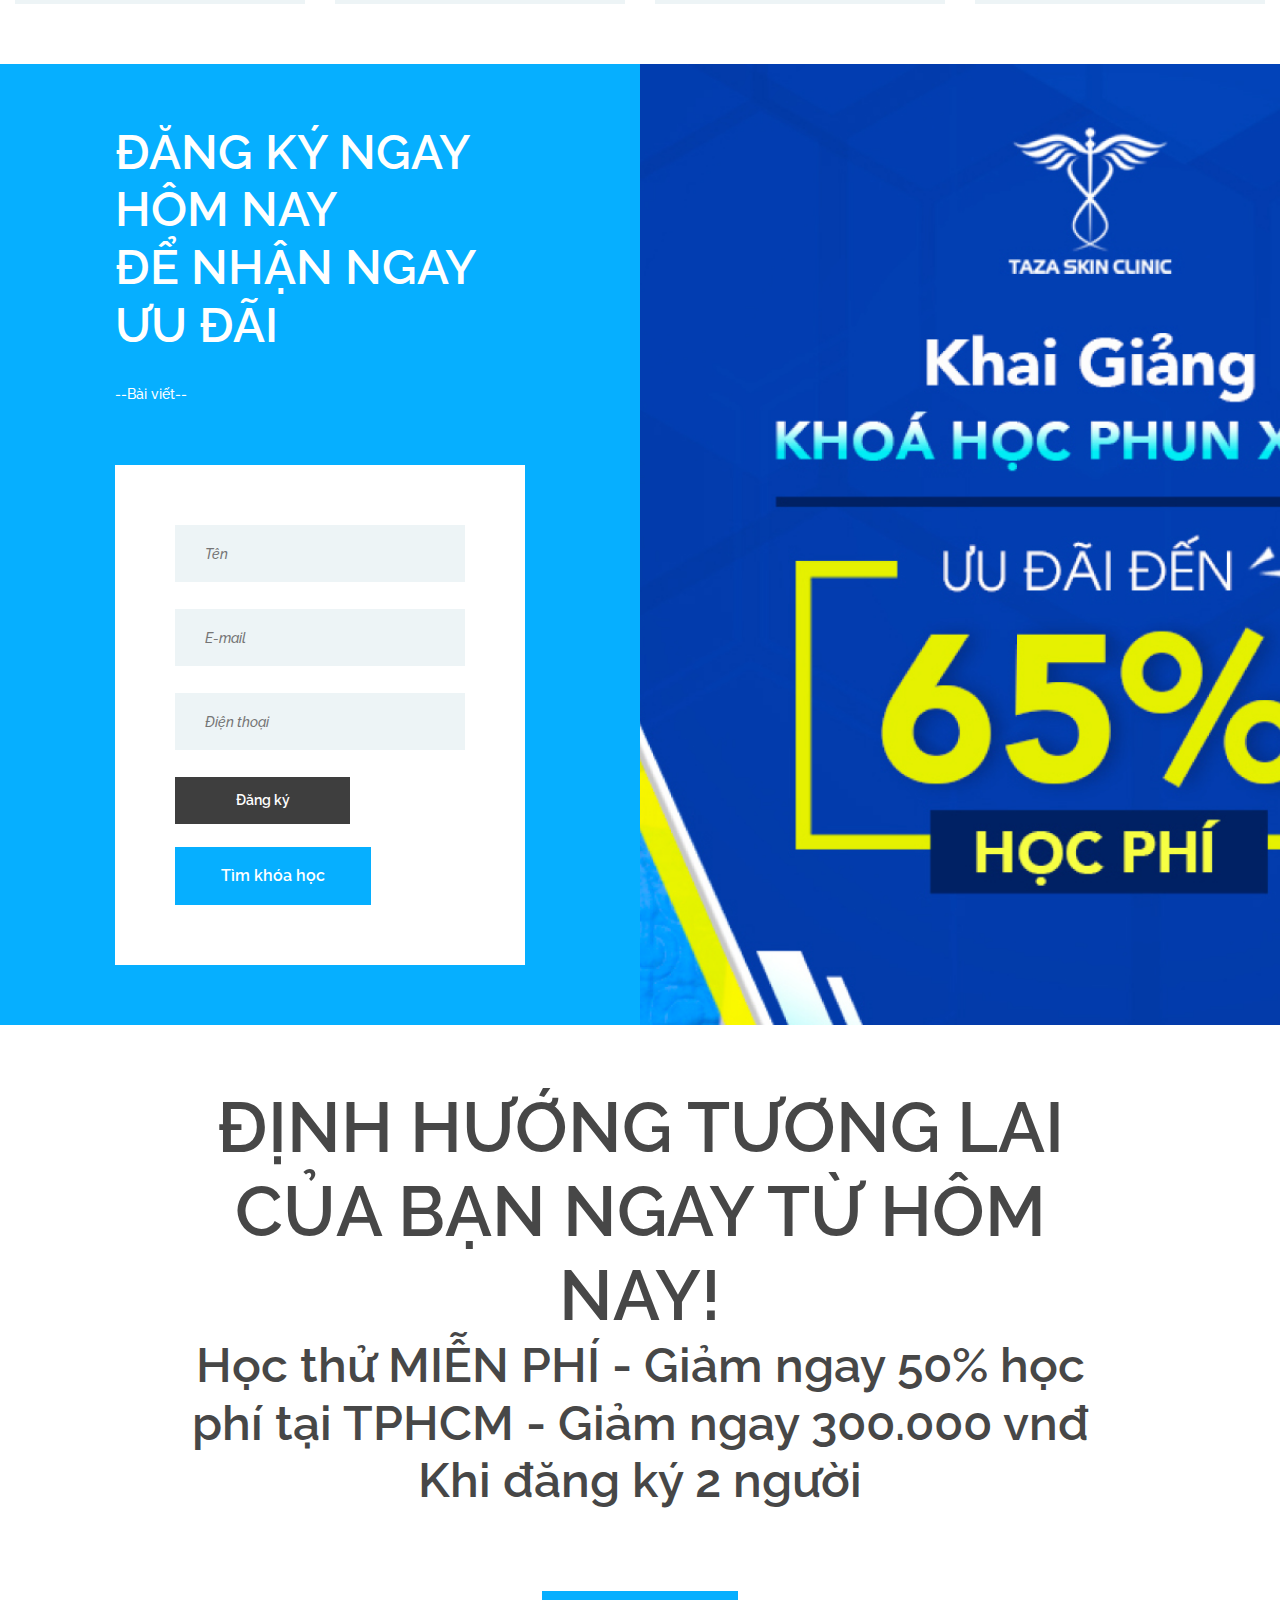
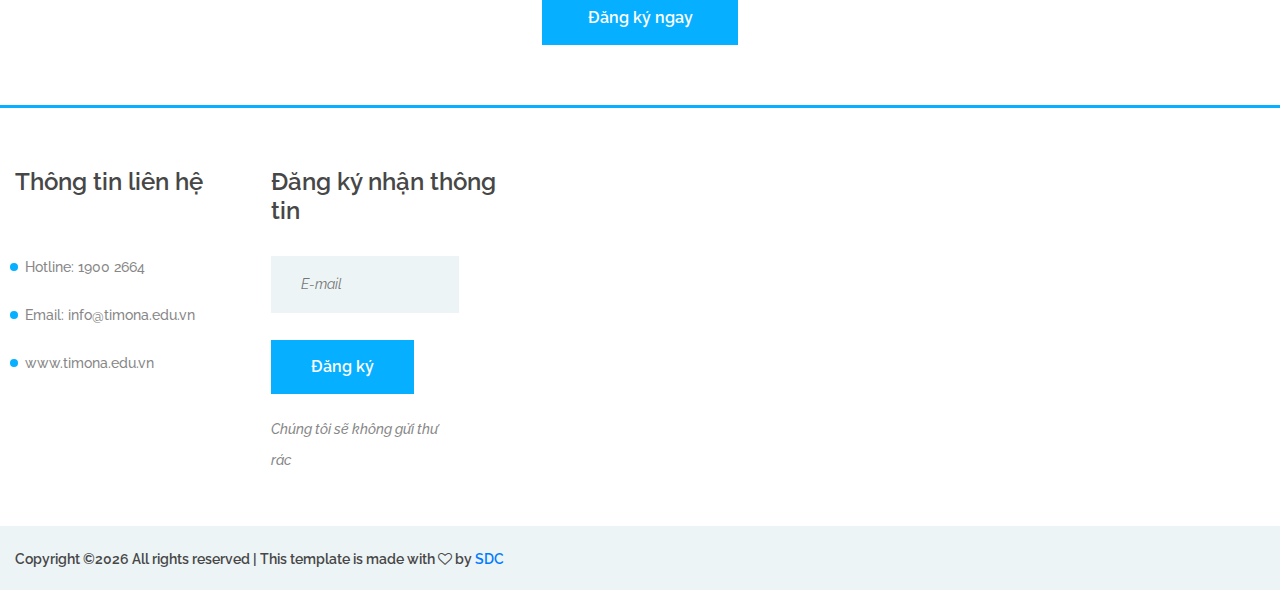
<file: Timona4/Timona4/index.html>
<!DOCTYPE html>
<html lang="en">
<head>
	<title> TIMONA Academy website</title>
	<meta charset="UTF-8">
	<meta name="description" content="WebUni Education Template">
	<meta name="keywords" content="webuni, education, creative, html">
	<meta name="viewport" content="width=device-width, initial-scale=1.0">
	<!-- Favicon -->   
	<link href="img/favicon.ico" rel="shortcut icon"/>

	<!-- Google Fonts -->
	<link href="https://fonts.googleapis.com/css?family=Raleway:400,400i,500,500i,600,600i,700,700i,800,800i" rel="stylesheet">

	<!-- Stylesheets -->
	<link rel="stylesheet" href="css/bootstrap.min.css"/>
	<link rel="stylesheet" href="css/font-awesome.min.css"/>
	<link rel="stylesheet" href="css/owl.carousel.css"/>
	<link rel="stylesheet" href="css/style.css"/>


	<!--[if lt IE 9]>
	  <script src="https://oss.maxcdn.com/html5shiv/3.7.2/html5shiv.min.js"></script>
	  <script src="https://oss.maxcdn.com/respond/1.4.2/respond.min.js"></script>
	<![endif]-->

</head>
<body>
	<!-- Page Preloder -->
	<div id="preloder">
		<div class="loader"></div>
	</div>

	<!-- Header section -->
	<header class="header-section">
		<div class="container">
			<div class="row">
				<div class="col-lg-3 col-md-3">
					<div class="site-logo">
						<img src="img/logo.png" alt="">
					</div>
					<div class="nav-switch">
						<i class="fa fa-bars"></i>
					</div>
				</div>
				<div class="col-lg-9 col-md-9">
					<a href="" class="site-btn header-btn">Đăng nhập</a>
					<nav class="main-menu">
						<ul>
							<li><a href="index.html">Giới thiệu</a></li>
							<li><a href="#">Khóa học</a></li>
							<li><a href="courses.html">Học viên</a></li>
							<li><a href="blog.html">Tin tức</a></li>
							<li><a href="contact.html">Liên hệ</a></li>
						</ul>
					</nav>
				</div>
			</div>
		</div>
	</header>
	<!-- Header section end -->


	<!-- Hero section -->
	<section class="hero-section set-bg" data-setbg="img/bg.jpg">
		<div class="container">
			<div class="hero-text text-white">
				<h2>HỌC THỬ NGHỀ SPA MIỄN PHÍ</h2>
				
			</div>

			</div>
		</div>
	</section>
	<!-- Hero section end -->


	<!-- categories section -->
	<section class="categories-section spad">
		<div class="container">
			<div class="section-title">
				<h2>CÁC KHÓA HỌC</h2>
				<p>Lorem ipsum dolor sit amet, consectetur adipiscing elit. Donec malesuada lorem maximus mauris scelerisque, at rutrum nulla dictum. Ut ac ligula sapien. Suspendisse cursus faucibus finibus.</p>
			</div>
			<div class="row">
				<!-- categorie -->
				<div class="col-lg-3 col-md-6">
					<div class="categorie-item">
						<div class="ci-thumb set-bg" data-setbg="img/categories/1.jpg" style="background-image: url(&quot;img/categories/1.jpg&quot;);"></div>
						<div class="ci-text">
							<h5>CHĂM SÓC DA - CƠ BẢN</h5>
							<p>Thời gian học: 30 ngày</p>
							<span>5.990.000 vnđ</span>
						</div>
					</div>
				</div>
				<!-- categorie -->
				<div class="col-lg-3 col-md-6">
					<div class="categorie-item">
						<div class="ci-thumb set-bg" data-setbg="img/categories/2.jpg" style="background-image: url(&quot;img/categories/2.jpg&quot;);"></div>
						<div class="ci-text">
							<h5>MASSAGE BODY</h5>
							<p>Thời gian học: 15 ngày</p>
							<span>5.990.000 vnđ</span>
						</div>
					</div>
				</div>
				<!-- categorie -->
				<div class="col-lg-3 col-md-6">
					<div class="categorie-item">
						<div class="ci-thumb set-bg" data-setbg="img/categories/3.jpg" style="background-image: url(&quot;img/categories/3.jpg&quot;);"></div>
						<div class="ci-text">
							<h5>PHUN XĂM THẨM MỸ</h5>
							<p>Thời gian học: 30 ngày</p>
							<span>5.990.000 vnđ</span>
						</div>
					</div>
				</div>
				<!-- categorie -->
				<div class="col-lg-3 col-md-6">
					<div class="categorie-item">
						<div class="ci-thumb set-bg" data-setbg="img/categories/4.jpg" style="background-image: url(&quot;img/categories/4.jpg&quot;);"></div>
						<div class="ci-text">
							<h5>TIÊM FILLER &amp; BOTOX</h5>
							<p>Thời gian học: 15 ngày</p>
							<span>5.990.000 vnđ</span>
						</div>
					</div>
				</div>
				
				
				
				
			</div>
		</div>
	</section>
	<!-- categories section end -->


	<!-- search section -->
	<section class="search-section">
		<div class="container">
			<div class="search-warp">
				<div class="section-title text-white">
					<h2>ĐĂNG KÝ HỌC THỬ NGAY!!!</h2>
				</div>
				<div class="row">
					<div class="col-md-10 offset-md-1">
						<!-- search form -->
						<form class="course-search-form">
							<input type="text" placeholder="Course">
							<input type="text" class="last-m" placeholder="Category">
							<button class="site-btn">ĐĂNG KÝ</button>
						</form>
					</div>
				</div>
			</div>
		</div>
	</section>
	<!-- search section end -->


	<!-- course section -->
	<section class="course-section spad">
		<div class="container">
			<div class="section-title mb-0">
				<h2>GÓC HỌC VIÊN</h2>
				<p>Lorem ipsum dolor sit amet, consectetur adipiscing elit. Donec malesuada lorem maximus mauris scelerisque, at rutrum nulla dictum. Ut ac ligula sapien. Suspendisse cursus faucibus finibus.</p>
			</div>
		</div>
		<div class="course-warp">
			<ul class="course-filter controls">
				<li class="control active" data-filter="all">Thời khóa biểu</li>
				<li class="control" data-filter=".finance">Giải đáp</li>
				<li class="control" data-filter=".design">Hướng dẫn đăng ký</li>
				<li class="control" data-filter=".web">Bằng cấp - chứng chỉ</li>
				<li class="control" data-filter=".photo">Cảm nghĩ của học viên</li>
				<li class="control" data-filter=".photo">Chính sách học phí</li>
			</ul>                                       
			<div class="row course-items-area">
				<!-- course -->
				<div class="mix col-lg-3 col-md-4 col-sm-6 finance">
					<div class="course-item">
						<div class="course-thumb set-bg" data-setbg="img/courses/1.jpg">
							<div class="price">---</div>
						</div>
						<div class="course-info">
							<div class="course-text">
								<h5>Tiêm Filler và Botox</h5>
								<p>------</p>
								<div class="students">---</div>
							</div>
							
						</div>
					</div>
				</div>
				<!-- course -->
				<div class="mix col-lg-3 col-md-4 col-sm-6 design">
					<div class="course-item">
						<div class="course-thumb set-bg" data-setbg="img/courses/2.jpg">
							<div class="price">---</div>
						</div>
						<div class="course-info">
							<div class="course-text">
								<h5>Truyền trắng và tiêm mỡ</h5>
								<p>------</p>
								<div class="students">---</div>
							</div>
							
						</div>
					</div>
				</div>
				<!-- course -->
				<div class="mix col-lg-3 col-md-4 col-sm-6 web">
					<div class="course-item">
						<div class="course-thumb set-bg" data-setbg="img/courses/3.jpg">
							<div class="price">---</div>
						</div>
						<div class="course-info">
							<div class="course-text">
								<h5>Điều trị da chuyên sâu</h5>
								<p>------</p>
								<div class="students">---</div>
							</div>
							
						</div>
					</div>
				</div>
				<!-- course -->
				<div class="mix col-lg-3 col-md-4 col-sm-6 photo">
					<div class="course-item">
						<div class="course-thumb set-bg" data-setbg="img/courses/4.jpg">
							<div class="price">---</div>
						</div>
						<div class="course-info">
							<div class="course-text">
								<h5>Căng chỉ thẩm mỹ</h5>
								<p>------</p>
								<div class="students">---</div>
							</div>
							
						</div>
					</div>
				</div>
				<!-- course -->
				<div class="mix col-lg-3 col-md-4 col-sm-6 finance">
					<div class="course-item">
						<div class="course-thumb set-bg" data-setbg="img/courses/5.jpg">
							<div class="price">---</div>
						</div>
						<div class="course-info">
							<div class="course-text">
								<h5>Phun xăm thẩm mỹ</h5>
								<p>------</p>
								<div class="students">---</div>
							</div>
							
						</div>
					</div>
				</div>
				<!-- course -->
				<div class="mix col-lg-3 col-md-4 col-sm-6 design">
					<div class="course-item">
						<div class="course-thumb set-bg" data-setbg="img/courses/6.jpg">
							<div class="price">---</div>
						</div>
						<div class="course-info">
							<div class="course-text">
								<h5>Chăm sóc điều trị da</h5>
								<p>------</p>
								<div class="students">---</div>
							</div>
							
						</div>
					</div>
				</div>
				<!-- course -->
				<div class="mix col-lg-3 col-md-4 col-sm-6 web">
					<div class="course-item">
						<div class="course-thumb set-bg" data-setbg="img/courses/7.jpg">
							<div class="price">---</div>
						</div>
						<div class="course-info">
							<div class="course-text">
								<h5>Làm chủ & Quản lý SPA</h5>
								<p>------</p>
								<div class="students">---</div>
							</div>
							
						</div>
					</div>
				</div>
				<!-- course -->
				<div class="mix col-lg-3 col-md-4 col-sm-6 photo">
					<div class="course-item">
						<div class="course-thumb set-bg" data-setbg="img/courses/8.jpg">
							<div class="price">---</div>
						</div>
						<div class="course-info">
							<div class="course-text">
								<h5>CÁC KHÓA PRP</h5>
								<p>------</p>
								<div class="students">---</div>
							</div>
							
						</div>
					</div>
				</div>
			</div>
		</div>
	</section>
	<!-- course section end -->


	<!-- signup section -->
	<section class="signup-section spad">
		<div class="signup-bg set-bg" data-setbg="img/signup-bg.jpg"></div>
		<div class="container-fluid">
			<div class="row">
				<div class="col-lg-6">
					<div class="signup-warp">
						<div class="section-title text-white text-left">
							<h2>ĐĂNG KÝ NGAY HÔM NAY <br>ĐỂ NHẬN NGAY ƯU ĐÃI</h2>
							<p>--Bài viết--</p>
						</div>
						<!-- signup form -->
						<form class="signup-form">
							<input type="text" placeholder="Tên">
							<input type="text" placeholder="E-mail">
							<input type="text" placeholder="Điện thoại">
							<label for="v-upload" class="file-up-btn">Đăng ký</label>
							<input type="file" id="v-upload">
							<button class="site-btn">Tìm khóa học</button>
						</form>
					</div>
				</div>
			</div>
		</div>
	</section>
	<!-- signup section end -->


	<!-- banner section -->
	<section class="banner-section spad">
		<div class="container">
			<div class="section-title mb-0 pb-2">
				<h1>ĐỊNH HƯỚNG TƯƠNG LAI CỦA BẠN NGAY TỪ HÔM NAY!</h1>
				<p><h2>Học thử MIỄN PHÍ - Giảm ngay 50% học phí tại TPHCM - Giảm ngay 300.000 vnđ Khi đăng ký 2 người</h2></p>
			</div>
			<div class="text-center pt-5">
				<a href="#" class="site-btn">Đăng ký ngay</a>
			</div>
		</div>
	</section>
	<!-- banner section end -->


	<!-- footer section -->
	<footer class="footer-section spad pb-0">
		<div class="footer-top">
			<div class="footer-warp">
				<div class="row">
					<div class="widget-item">
						<h4>Thông tin liên hệ</h4>
						<ul class="contact-list">
							<li>Hotline: 1900 2664</li>
							<li>Email: info@timona.edu.vn</li>
							<li>www.timona.edu.vn</li>
						</ul>
					</div>
					
					<div class="widget-item">
						<h4>Đăng ký nhận thông tin</h4>
						<form class="footer-newslatter">
							<input type="email" placeholder="E-mail">
							<button class="site-btn">Đăng ký</button>
							<p>Chúng tôi sẽ không gửi thư rác</p>
						</form>
					</div>
				</div>
			</div>
		</div>
		<div class="footer-bottom">
			<div class="footer-warp">
				
				<div class="copyright"><!-- Link back to Colorlib can't be removed. Template is licensed under CC BY 3.0. -->
Copyright &copy;<script>document.write(new Date().getFullYear());</script> All rights reserved | This template is made with <i class="fa fa-heart-o" aria-hidden="true"></i> by <a href="https://colorlib.com" target="_blank">SDC</a>
<!-- Link back to Colorlib can't be removed. Template is licensed under CC BY 3.0. --></div>
			</div>
		</div>
	</footer> 
	<!-- footer section end -->


	<!--====== Javascripts & Jquery ======-->
	<script src="js/jquery-3.2.1.min.js"></script>
	<script src="js/bootstrap.min.js"></script>
	<script src="js/mixitup.min.js"></script>
	<script src="js/circle-progress.min.js"></script>
	<script src="js/owl.carousel.min.js"></script>
	<script src="js/main.js"></script>
</html>
</file>
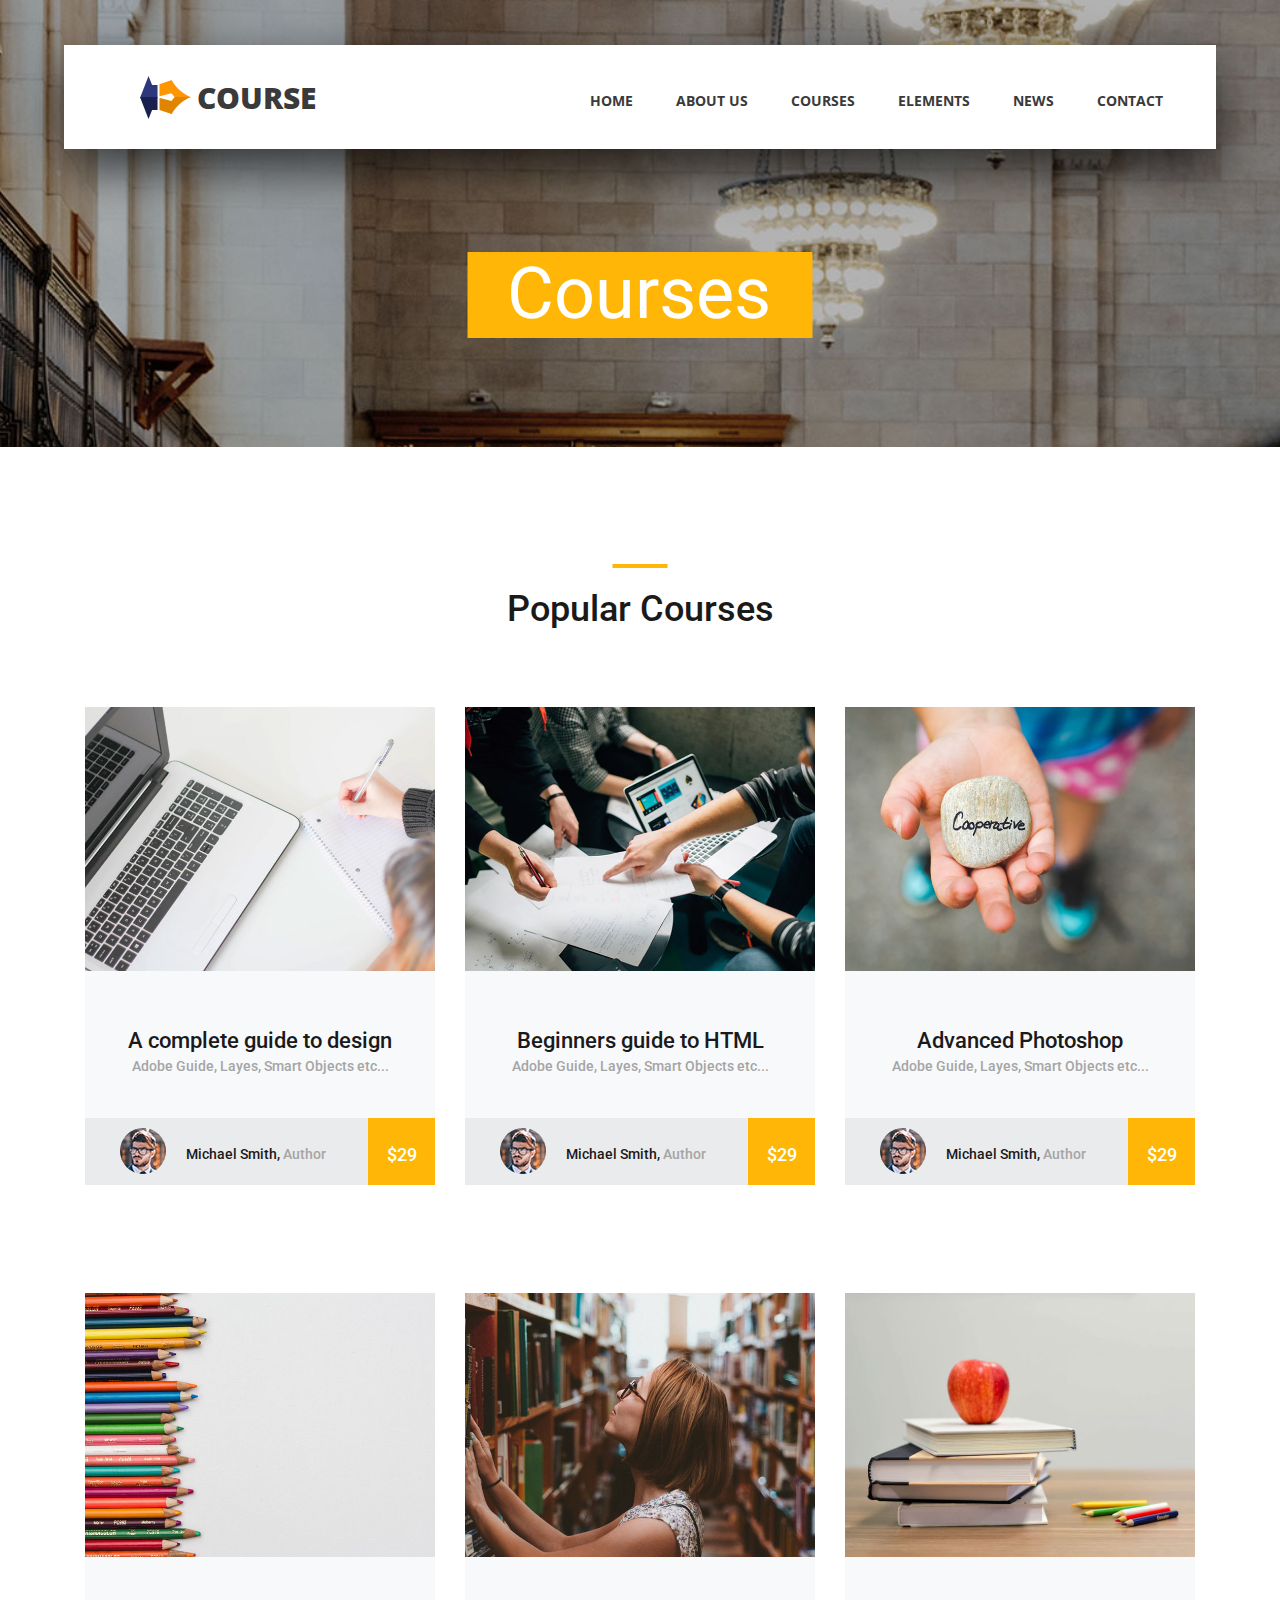
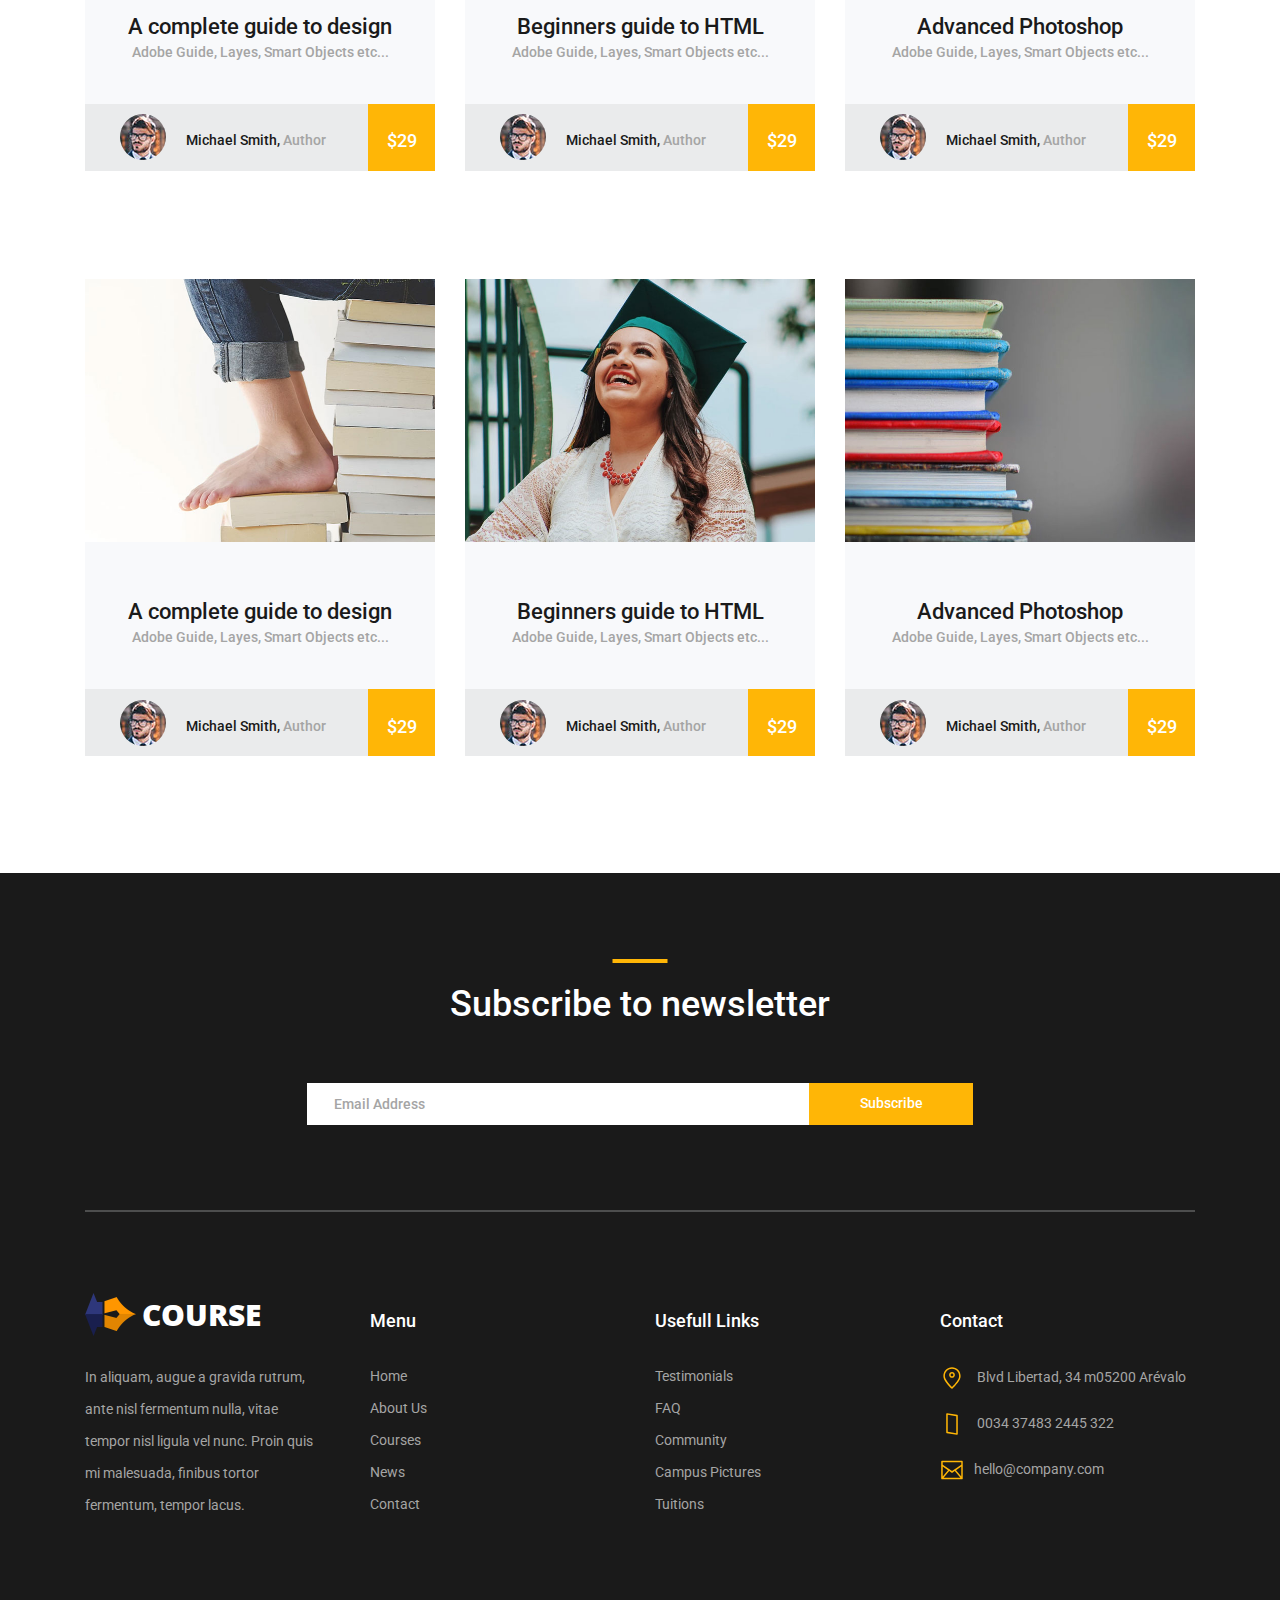
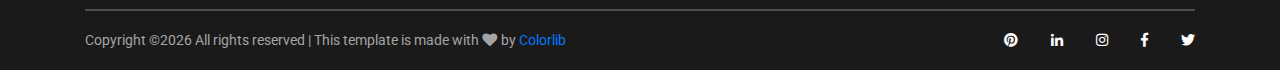
<file: Timona2/course/courses.html>
<!DOCTYPE html>
<html lang="en">
<head>
<title>Course - Courses</title>
<meta charset="utf-8">
<meta http-equiv="X-UA-Compatible" content="IE=edge">
<meta name="description" content="Course Project">
<meta name="viewport" content="width=device-width, initial-scale=1">
<link rel="stylesheet" type="text/css" href="styles/bootstrap4/bootstrap.min.css">
<link href="plugins/fontawesome-free-5.0.1/css/fontawesome-all.css" rel="stylesheet" type="text/css">
<link rel="stylesheet" type="text/css" href="styles/courses_styles.css">
<link rel="stylesheet" type="text/css" href="styles/courses_responsive.css">
</head>
<body>

<div class="super_container">

	<!-- Header -->

	<header class="header d-flex flex-row">
		<div class="header_content d-flex flex-row align-items-center">
			<!-- Logo -->
			<div class="logo_container">
				<div class="logo">
					<img src="images/logo.png" alt="">
					<span>course</span>
				</div>
			</div>

			<!-- Main Navigation -->
			<nav class="main_nav_container">
				<div class="main_nav">
					<ul class="main_nav_list">
						<li class="main_nav_item"><a href="index.html">home</a></li>
						<li class="main_nav_item"><a href="#">about us</a></li>
						<li class="main_nav_item"><a href="#">courses</a></li>
						<li class="main_nav_item"><a href="elements.html">elements</a></li>
						<li class="main_nav_item"><a href="news.html">news</a></li>
						<li class="main_nav_item"><a href="contact.html">contact</a></li>
					</ul>
				</div>
			</nav>
		</div>
		<div class="header_side d-flex flex-row justify-content-center align-items-center">
			<img src="images/phone-call.svg" alt="">
			<span>+43 4566 7788 2457</span>
		</div>

		<!-- Hamburger -->
		<div class="hamburger_container">
			<i class="fas fa-bars trans_200"></i>
		</div>

	</header>
	
	<!-- Menu -->
	<div class="menu_container menu_mm">

		<!-- Menu Close Button -->
		<div class="menu_close_container">
			<div class="menu_close"></div>
		</div>

		<!-- Menu Items -->
		<div class="menu_inner menu_mm">
			<div class="menu menu_mm">
				<ul class="menu_list menu_mm">
					<li class="menu_item menu_mm"><a href="index.html">Home</a></li>
					<li class="menu_item menu_mm"><a href="#">About us</a></li>
					<li class="menu_item menu_mm"><a href="#">Courses</a></li>
					<li class="menu_item menu_mm"><a href="elements.html">Elements</a></li>
					<li class="menu_item menu_mm"><a href="news.html">News</a></li>
					<li class="menu_item menu_mm"><a href="contact.html">Contact</a></li>
				</ul>

				<!-- Menu Social -->
				
				<div class="menu_social_container menu_mm">
					<ul class="menu_social menu_mm">
						<li class="menu_social_item menu_mm"><a href="#"><i class="fab fa-pinterest"></i></a></li>
						<li class="menu_social_item menu_mm"><a href="#"><i class="fab fa-linkedin-in"></i></a></li>
						<li class="menu_social_item menu_mm"><a href="#"><i class="fab fa-instagram"></i></a></li>
						<li class="menu_social_item menu_mm"><a href="#"><i class="fab fa-facebook-f"></i></a></li>
						<li class="menu_social_item menu_mm"><a href="#"><i class="fab fa-twitter"></i></a></li>
					</ul>
				</div>

				<div class="menu_copyright menu_mm">Colorlib All rights reserved</div>
			</div>

		</div>

	</div>
	
	<!-- Home -->

	<div class="home">
		<div class="home_background_container prlx_parent">
			<div class="home_background prlx" style="background-image:url(images/courses_background.jpg)"></div>
		</div>
		<div class="home_content">
			<h1>Courses</h1>
		</div>
	</div>

	<!-- Popular -->

	<div class="popular page_section">
		<div class="container">
			<div class="row">
				<div class="col">
					<div class="section_title text-center">
						<h1>Popular Courses</h1>
					</div>
				</div>
			</div>

			<div class="row course_boxes">
				
				<!-- Popular Course Item -->
				<div class="col-lg-4 course_box">
					<div class="card">
						<img class="card-img-top" src="images/course_1.jpg" alt="https://unsplash.com/@kellybrito">
						<div class="card-body text-center">
							<div class="card-title"><a href="courses.html">A complete guide to design</a></div>
							<div class="card-text">Adobe Guide, Layes, Smart Objects etc...</div>
						</div>
						<div class="price_box d-flex flex-row align-items-center">
							<div class="course_author_image">
								<img src="images/author.jpg" alt="https://unsplash.com/@mehdizadeh">
							</div>
							<div class="course_author_name">Michael Smith, <span>Author</span></div>
							<div class="course_price d-flex flex-column align-items-center justify-content-center"><span>$29</span></div>
						</div>
					</div>
				</div>

				<!-- Popular Course Item -->
				<div class="col-lg-4 course_box">
					<div class="card">
						<img class="card-img-top" src="images/course_2.jpg" alt="https://unsplash.com/@cikstefan">
						<div class="card-body text-center">
							<div class="card-title"><a href="courses.html">Beginners guide to HTML</a></div>
							<div class="card-text">Adobe Guide, Layes, Smart Objects etc...</div>
						</div>
						<div class="price_box d-flex flex-row align-items-center">
							<div class="course_author_image">
								<img src="images/author.jpg" alt="https://unsplash.com/@mehdizadeh">
							</div>
							<div class="course_author_name">Michael Smith, <span>Author</span></div>
							<div class="course_price d-flex flex-column align-items-center justify-content-center"><span>$29</span></div>
						</div>
					</div>
				</div>

				<!-- Popular Course Item -->
				<div class="col-lg-4 course_box">
					<div class="card">
						<img class="card-img-top" src="images/course_3.jpg" alt="https://unsplash.com/@dsmacinnes">
						<div class="card-body text-center">
							<div class="card-title"><a href="courses.html">Advanced Photoshop</a></div>
							<div class="card-text">Adobe Guide, Layes, Smart Objects etc...</div>
						</div>
						<div class="price_box d-flex flex-row align-items-center">
							<div class="course_author_image">
								<img src="images/author.jpg" alt="https://unsplash.com/@mehdizadeh">
							</div>
							<div class="course_author_name">Michael Smith, <span>Author</span></div>
							<div class="course_price d-flex flex-column align-items-center justify-content-center"><span>$29</span></div>
						</div>
					</div>
				</div>

				<!-- Popular Course Item -->
				<div class="col-lg-4 course_box">
					<div class="card">
						<img class="card-img-top" src="images/course_4.jpg" alt="https://unsplash.com/@kellitungay">
						<div class="card-body text-center">
							<div class="card-title"><a href="courses.html">A complete guide to design</a></div>
							<div class="card-text">Adobe Guide, Layes, Smart Objects etc...</div>
						</div>
						<div class="price_box d-flex flex-row align-items-center">
							<div class="course_author_image">
								<img src="images/author.jpg" alt="https://unsplash.com/@mehdizadeh">
							</div>
							<div class="course_author_name">Michael Smith, <span>Author</span></div>
							<div class="course_price d-flex flex-column align-items-center justify-content-center"><span>$29</span></div>
						</div>
					</div>
				</div>

				<!-- Popular Course Item -->
				<div class="col-lg-4 course_box">
					<div class="card">
						<img class="card-img-top" src="images/course_5.jpg" alt="https://unsplash.com/@claybanks1989">
						<div class="card-body text-center">
							<div class="card-title"><a href="courses.html">Beginners guide to HTML</a></div>
							<div class="card-text">Adobe Guide, Layes, Smart Objects etc...</div>
						</div>
						<div class="price_box d-flex flex-row align-items-center">
							<div class="course_author_image">
								<img src="images/author.jpg" alt="https://unsplash.com/@mehdizadeh">
							</div>
							<div class="course_author_name">Michael Smith, <span>Author</span></div>
							<div class="course_price d-flex flex-column align-items-center justify-content-center"><span>$29</span></div>
						</div>
					</div>
				</div>

				<!-- Popular Course Item -->
				<div class="col-lg-4 course_box">
					<div class="card">
						<img class="card-img-top" src="images/course_6.jpg" alt="https://unsplash.com/@element5digital">
						<div class="card-body text-center">
							<div class="card-title"><a href="courses.html">Advanced Photoshop</a></div>
							<div class="card-text">Adobe Guide, Layes, Smart Objects etc...</div>
						</div>
						<div class="price_box d-flex flex-row align-items-center">
							<div class="course_author_image">
								<img src="images/author.jpg" alt="https://unsplash.com/@mehdizadeh">
							</div>
							<div class="course_author_name">Michael Smith, <span>Author</span></div>
							<div class="course_price d-flex flex-column align-items-center justify-content-center"><span>$29</span></div>
						</div>
					</div>
				</div>

				<!-- Popular Course Item -->
				<div class="col-lg-4 course_box">
					<div class="card">
						<img class="card-img-top" src="images/course_7.jpg" alt="https://unsplash.com/@gaellemm">
						<div class="card-body text-center">
							<div class="card-title"><a href="courses.html">A complete guide to design</a></div>
							<div class="card-text">Adobe Guide, Layes, Smart Objects etc...</div>
						</div>
						<div class="price_box d-flex flex-row align-items-center">
							<div class="course_author_image">
								<img src="images/author.jpg" alt="https://unsplash.com/@mehdizadeh">
							</div>
							<div class="course_author_name">Michael Smith, <span>Author</span></div>
							<div class="course_price d-flex flex-column align-items-center justify-content-center"><span>$29</span></div>
						</div>
					</div>
				</div>

				<!-- Popular Course Item -->
				<div class="col-lg-4 course_box">
					<div class="card">
						<img class="card-img-top" src="images/course_8.jpg" alt="https://unsplash.com/@juanmramosjr">
						<div class="card-body text-center">
							<div class="card-title"><a href="courses.html">Beginners guide to HTML</a></div>
							<div class="card-text">Adobe Guide, Layes, Smart Objects etc...</div>
						</div>
						<div class="price_box d-flex flex-row align-items-center">
							<div class="course_author_image">
								<img src="images/author.jpg" alt="https://unsplash.com/@mehdizadeh">
							</div>
							<div class="course_author_name">Michael Smith, <span>Author</span></div>
							<div class="course_price d-flex flex-column align-items-center justify-content-center"><span>$29</span></div>
						</div>
					</div>
				</div>

				<!-- Popular Course Item -->
				<div class="col-lg-4 course_box">
					<div class="card">
						<img class="card-img-top" src="images/course_9.jpg" alt="https://unsplash.com/@kimberlyfarmer">
						<div class="card-body text-center">
							<div class="card-title"><a href="courses.html">Advanced Photoshop</a></div>
							<div class="card-text">Adobe Guide, Layes, Smart Objects etc...</div>
						</div>
						<div class="price_box d-flex flex-row align-items-center">
							<div class="course_author_image">
								<img src="images/author.jpg" alt="https://unsplash.com/@mehdizadeh">
							</div>
							<div class="course_author_name">Michael Smith, <span>Author</span></div>
							<div class="course_price d-flex flex-column align-items-center justify-content-center"><span>$29</span></div>
						</div>
					</div>
				</div>

			</div>
		</div>		
	</div>

	<!-- Footer -->

	<footer class="footer">
		<div class="container">
			
			<!-- Newsletter -->

			<div class="newsletter">
				<div class="row">
					<div class="col">
						<div class="section_title text-center">
							<h1>Subscribe to newsletter</h1>
						</div>
					</div>
				</div>

				<div class="row">
					<div class="col text-center">
						<div class="newsletter_form_container mx-auto">
							<form action="post">
								<div class="newsletter_form d-flex flex-md-row flex-column flex-xs-column align-items-center justify-content-center">
									<input id="newsletter_email" class="newsletter_email" type="email" placeholder="Email Address" required="required" data-error="Valid email is required.">
									<button id="newsletter_submit" type="submit" class="newsletter_submit_btn trans_300" value="Submit">Subscribe</button>
								</div>
							</form>
						</div>
					</div>
				</div>

			</div>

			<!-- Footer Content -->

			<div class="footer_content">
				<div class="row">

					<!-- Footer Column - About -->
					<div class="col-lg-3 footer_col">

						<!-- Logo -->
						<div class="logo_container">
							<div class="logo">
								<img src="images/logo.png" alt="">
								<span>course</span>
							</div>
						</div>

						<p class="footer_about_text">In aliquam, augue a gravida rutrum, ante nisl fermentum nulla, vitae tempor nisl ligula vel nunc. Proin quis mi malesuada, finibus tortor fermentum, tempor lacus.</p>

					</div>

					<!-- Footer Column - Menu -->

					<div class="col-lg-3 footer_col">
						<div class="footer_column_title">Menu</div>
						<div class="footer_column_content">
							<ul>
								<li class="footer_list_item"><a href="index.html">Home</a></li>
								<li class="footer_list_item"><a href="#">About Us</a></li>
								<li class="footer_list_item"><a href="#">Courses</a></li>
								<li class="footer_list_item"><a href="news.html">News</a></li>
								<li class="footer_list_item"><a href="contact.html">Contact</a></li>
							</ul>
						</div>
					</div>

					<!-- Footer Column - Usefull Links -->

					<div class="col-lg-3 footer_col">
						<div class="footer_column_title">Usefull Links</div>
						<div class="footer_column_content">
							<ul>
								<li class="footer_list_item"><a href="#">Testimonials</a></li>
								<li class="footer_list_item"><a href="#">FAQ</a></li>
								<li class="footer_list_item"><a href="#">Community</a></li>
								<li class="footer_list_item"><a href="#">Campus Pictures</a></li>
								<li class="footer_list_item"><a href="#">Tuitions</a></li>
							</ul>
						</div>
					</div>

					<!-- Footer Column - Contact -->

					<div class="col-lg-3 footer_col">
						<div class="footer_column_title">Contact</div>
						<div class="footer_column_content">
							<ul>
								<li class="footer_contact_item">
									<div class="footer_contact_icon">
										<img src="images/placeholder.svg" alt="https://www.flaticon.com/authors/lucy-g">
									</div>
									Blvd Libertad, 34 m05200 Arévalo
								</li>
								<li class="footer_contact_item">
									<div class="footer_contact_icon">
										<img src="images/smartphone.svg" alt="https://www.flaticon.com/authors/lucy-g">
									</div>
									0034 37483 2445 322
								</li>
								<li class="footer_contact_item">
									<div class="footer_contact_icon">
										<img src="images/envelope.svg" alt="https://www.flaticon.com/authors/lucy-g">
									</div>hello@company.com
								</li>
							</ul>
						</div>
					</div>

				</div>
			</div>

			<!-- Footer Copyright -->

			<div class="footer_bar d-flex flex-column flex-sm-row align-items-center">
				<div class="footer_copyright">
					<span><!-- Link back to Colorlib can't be removed. Template is licensed under CC BY 3.0. -->
Copyright &copy;<script>document.write(new Date().getFullYear());</script> All rights reserved | This template is made with <i class="fa fa-heart" aria-hidden="true"></i> by <a href="https://colorlib.com" target="_blank">Colorlib</a>
<!-- Link back to Colorlib can't be removed. Template is licensed under CC BY 3.0. --></span>
				</div>
				<div class="footer_social ml-sm-auto">
					<ul class="menu_social">
						<li class="menu_social_item"><a href="#"><i class="fab fa-pinterest"></i></a></li>
						<li class="menu_social_item"><a href="#"><i class="fab fa-linkedin-in"></i></a></li>
						<li class="menu_social_item"><a href="#"><i class="fab fa-instagram"></i></a></li>
						<li class="menu_social_item"><a href="#"><i class="fab fa-facebook-f"></i></a></li>
						<li class="menu_social_item"><a href="#"><i class="fab fa-twitter"></i></a></li>
					</ul>
				</div>
			</div>

		</div>
	</footer>

</div>

<script src="js/jquery-3.2.1.min.js"></script>
<script src="styles/bootstrap4/popper.js"></script>
<script src="styles/bootstrap4/bootstrap.min.js"></script>
<script src="plugins/greensock/TweenMax.min.js"></script>
<script src="plugins/greensock/TimelineMax.min.js"></script>
<script src="plugins/scrollmagic/ScrollMagic.min.js"></script>
<script src="plugins/greensock/animation.gsap.min.js"></script>
<script src="plugins/greensock/ScrollToPlugin.min.js"></script>
<script src="plugins/scrollTo/jquery.scrollTo.min.js"></script>
<script src="plugins/easing/easing.js"></script>
<script src="js/courses_custom.js"></script>

</body>
</html>
</file>
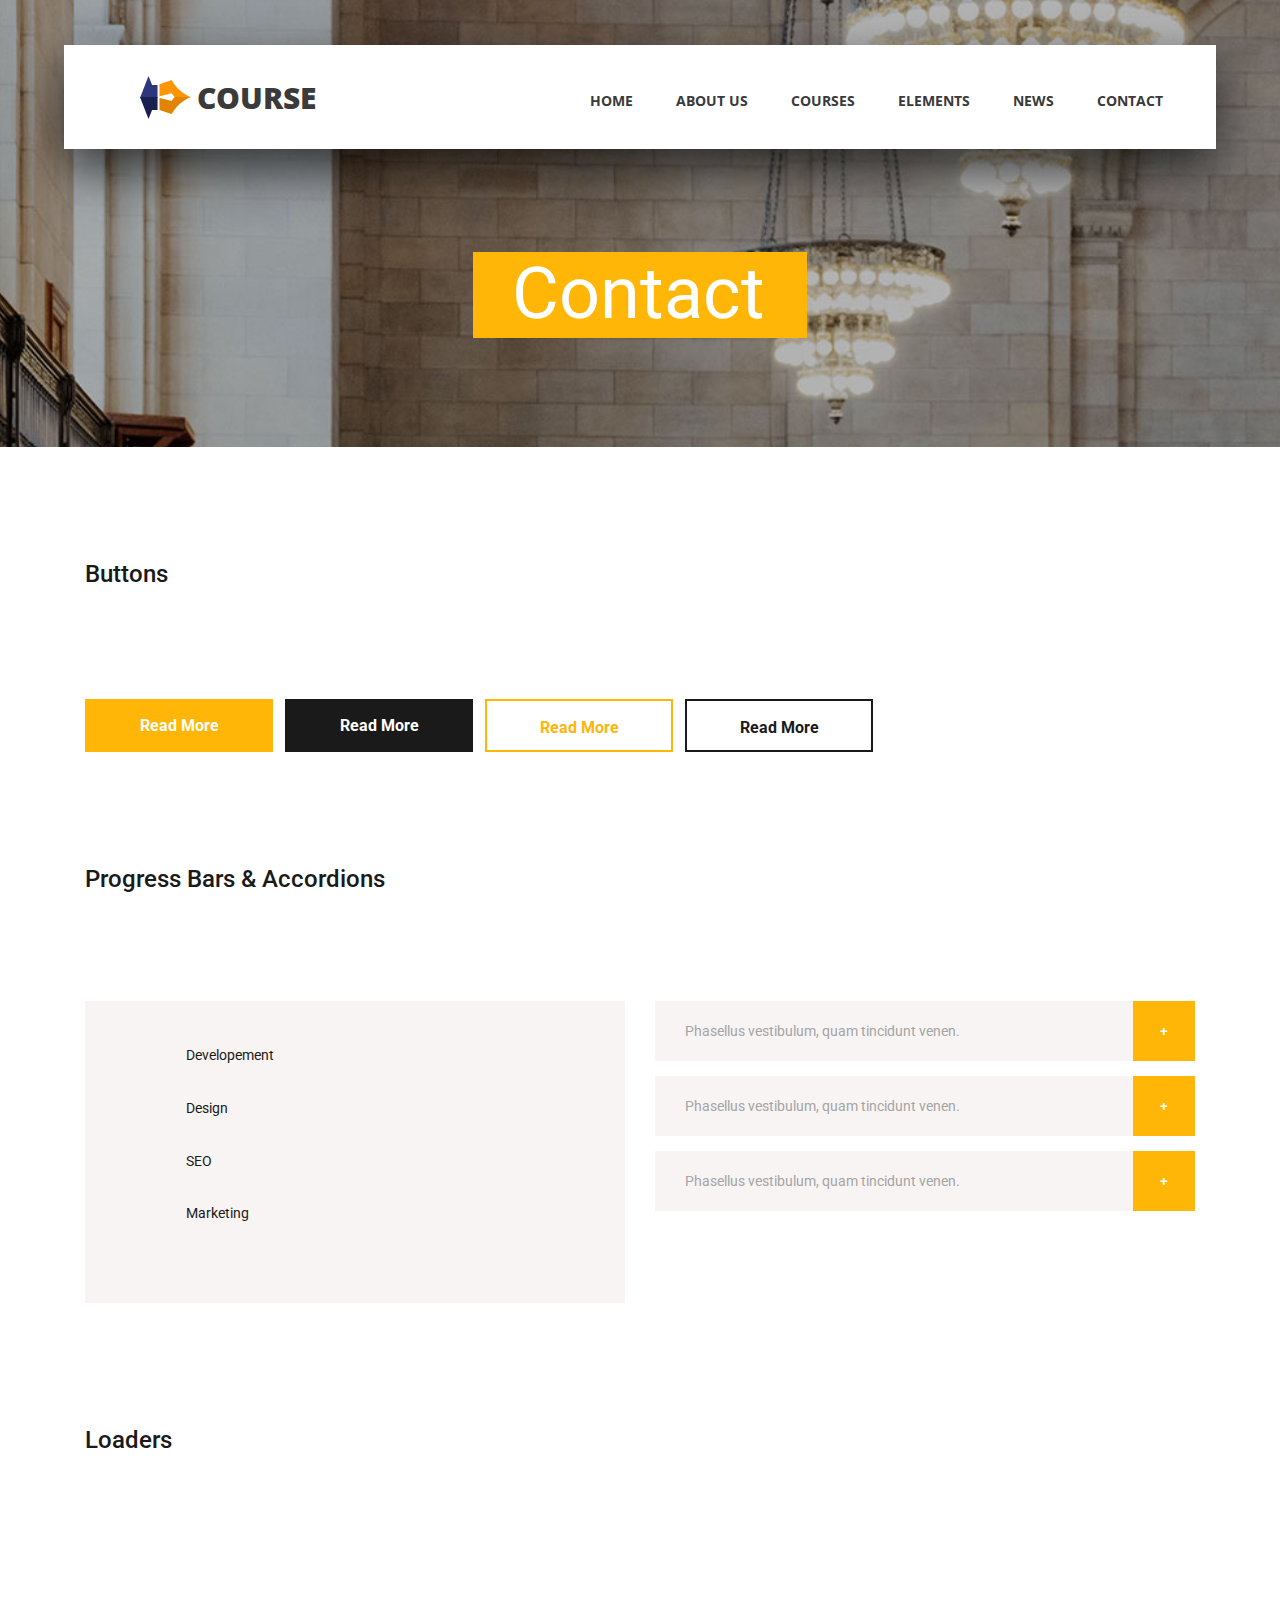
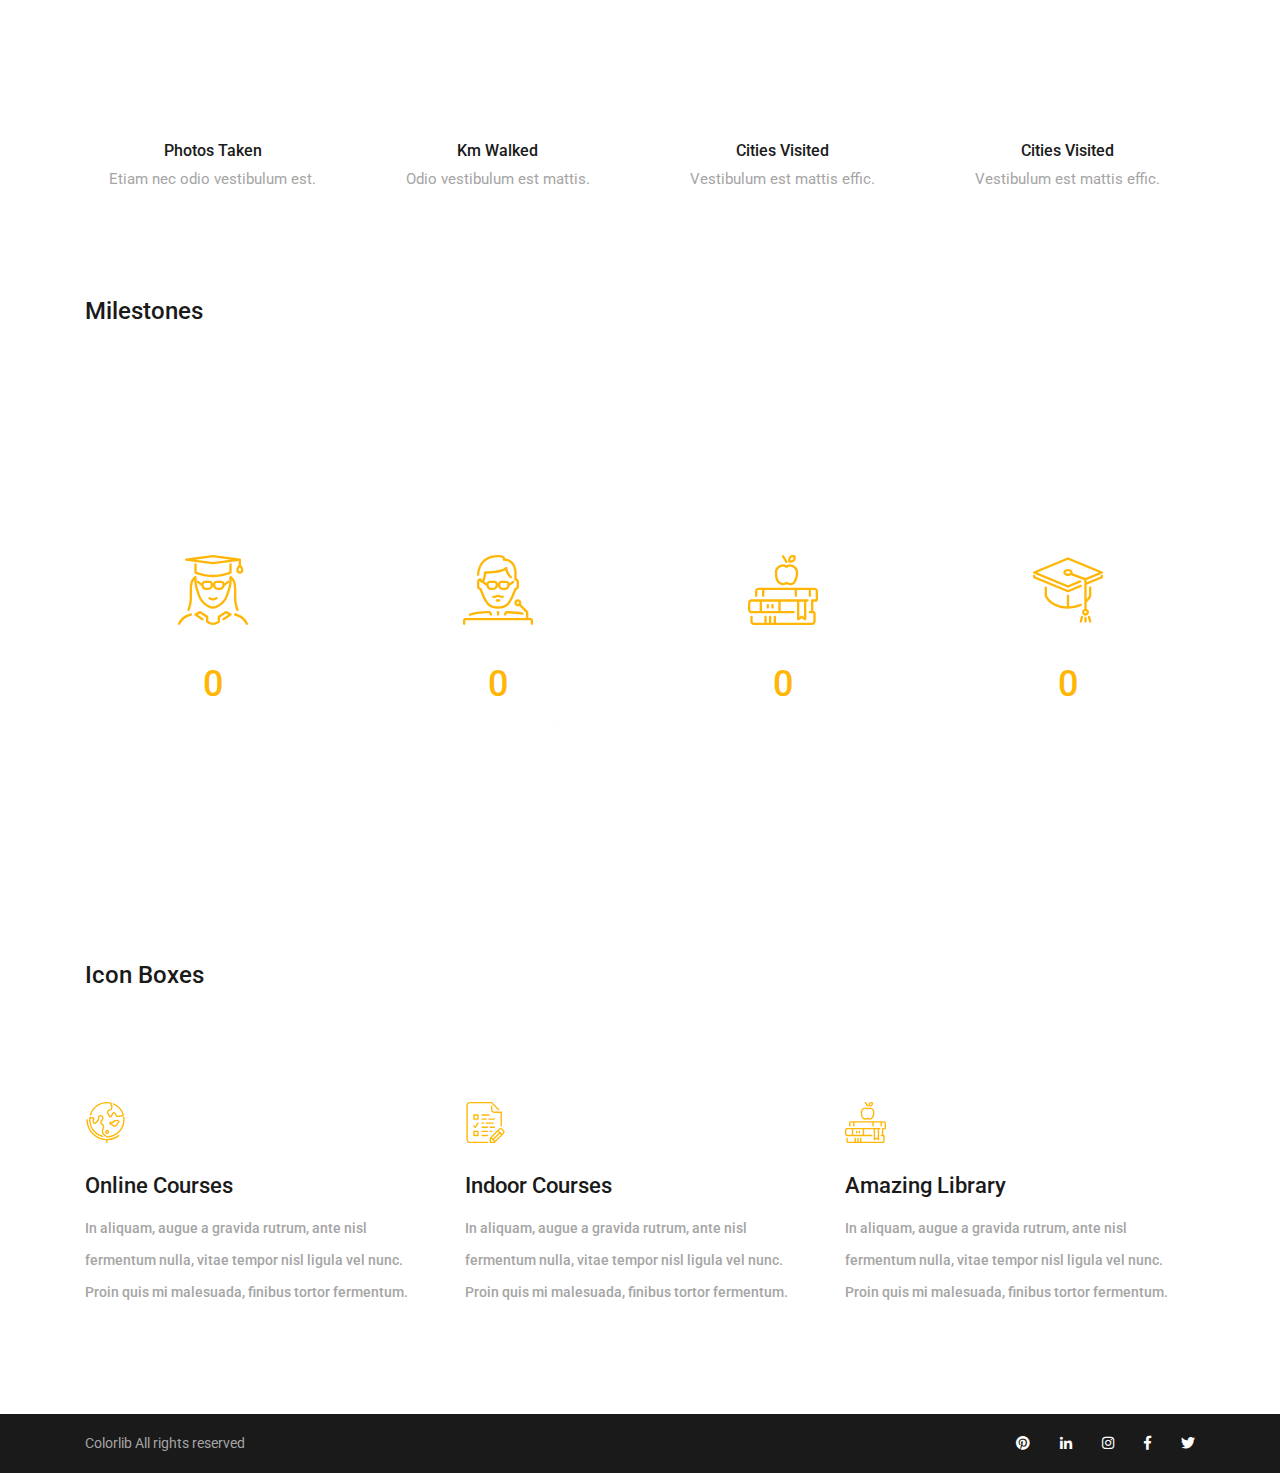
<file: Timona2/course/elements.html>
<!DOCTYPE html>
<html lang="en">
<head>
<title>Course - Elements</title>
<meta charset="utf-8">
<meta http-equiv="X-UA-Compatible" content="IE=edge">
<meta name="description" content="Course Project">
<meta name="viewport" content="width=device-width, initial-scale=1">
<link rel="stylesheet" type="text/css" href="styles/bootstrap4/bootstrap.min.css">
<link href="plugins/fontawesome-free-5.0.1/css/fontawesome-all.css" rel="stylesheet" type="text/css">
<link rel="stylesheet" type="text/css" href="styles/elements_styles.css">
<link rel="stylesheet" type="text/css" href="styles/elements_responsive.css">
</head>
<body>

<div class="super_container">

	<!-- Header -->

	<header class="header d-flex flex-row">
		<div class="header_content d-flex flex-row align-items-center">
			<!-- Logo -->
			<div class="logo_container">
				<div class="logo">
					<img src="images/logo.png" alt="">
					<span>course</span>
				</div>
			</div>

			<!-- Main Navigation -->
			<nav class="main_nav_container">
				<div class="main_nav">
					<ul class="main_nav_list">
						<li class="main_nav_item"><a href="index.html">home</a></li>
						<li class="main_nav_item"><a href="#">about us</a></li>
						<li class="main_nav_item"><a href="courses.html">courses</a></li>
						<li class="main_nav_item"><a href="#">elements</a></li>
						<li class="main_nav_item"><a href="news.html">news</a></li>
						<li class="main_nav_item"><a href="contact.html">contact</a></li>
					</ul>
				</div>
			</nav>
		</div>
		<div class="header_side d-flex flex-row justify-content-center align-items-center">
			<img src="images/phone-call.svg" alt="">
			<span>+43 4566 7788 2457</span>
		</div>

		<!-- Hamburger -->
		<div class="hamburger_container">
			<i class="fas fa-bars trans_200"></i>
		</div>

	</header>
	
	<!-- Menu -->
	<div class="menu_container menu_mm">

		<!-- Menu Close Button -->
		<div class="menu_close_container">
			<div class="menu_close"></div>
		</div>

		<!-- Menu Items -->
		<div class="menu_inner menu_mm">
			<div class="menu menu_mm">
				<ul class="menu_list menu_mm">
					<li class="menu_item menu_mm"><a href="index.html">Home</a></li>
					<li class="menu_item menu_mm"><a href="#">About us</a></li>
					<li class="menu_item menu_mm"><a href="courses.html">Courses</a></li>
					<li class="menu_item menu_mm"><a href="#">Elements</a></li>
					<li class="menu_item menu_mm"><a href="news.html">News</a></li>
					<li class="menu_item menu_mm"><a href="contact.html">Contact</a></li>
				</ul>

				<!-- Menu Social -->
				
				<div class="menu_social_container menu_mm">
					<ul class="menu_social menu_mm">
						<li class="menu_social_item menu_mm"><a href="#"><i class="fab fa-pinterest"></i></a></li>
						<li class="menu_social_item menu_mm"><a href="#"><i class="fab fa-linkedin-in"></i></a></li>
						<li class="menu_social_item menu_mm"><a href="#"><i class="fab fa-instagram"></i></a></li>
						<li class="menu_social_item menu_mm"><a href="#"><i class="fab fa-facebook-f"></i></a></li>
						<li class="menu_social_item menu_mm"><a href="#"><i class="fab fa-twitter"></i></a></li>
					</ul>
				</div>

				<div class="menu_copyright menu_mm"><!-- Link back to Colorlib can't be removed. Template is licensed under CC BY 3.0. -->
Copyright &copy;<script>document.write(new Date().getFullYear());</script> All rights reserved | This template is made with <i class="fa fa-heart" aria-hidden="true"></i> by <a href="https://colorlib.com" target="_blank">Colorlib</a>
<!-- Link back to Colorlib can't be removed. Template is licensed under CC BY 3.0. --></div>
			</div>

		</div>

	</div>
	
	<!-- Home -->

	<div class="home">
		<div class="home_background_container prlx_parent">
			<div class="home_background prlx" style="background-image:url(images/contact_background.jpg)"></div>
		</div>
		<div class="home_content">
			<h1>Contact</h1>
		</div>
	</div>

	<!-- Elements -->

	<div class="elements">

		<!-- Buttons -->
		<div class="buttons">
			<div class="container">
				<div class="row">
					<div class="col">
						<div class="elements_title">Buttons</div>
						<div class="buttons_container">
							<div class="button button_color_1 text-center trans_200"><a href="#">Read More</a></div>
							<div class="button button_color_2 text-center trans_200"><a href="#">Read More</a></div>
							<div class="button button_line_1 text-center trans_200"><a href="#">Read More</a></div>
							<div class="button button_line_2 text-center trans_200"><a href="#">Read More</a></div>
						</div>
					</div>
				</div>
			</div>	
		</div>

		<!-- Progress Bars and Accordions -->

		<div class="pbars_accordions">
			<div class="container">
				<div class="row">
					<div class="col-lg-12">
						<div class="elements_title">Progress Bars & Accordions</div>
					</div>
				</div>

				<div class="row pbars_accordions_container">
					<!-- Progress Bars & Accordions -->

					<div class="col-lg-6">
						
						<!-- Progress Bars -->
						<div class="elements_progress_bars">

							<div class="pbar_container">
								<ul class="progress_bar_container col_12 clearfix">
									<li class="pb_item">
										<h4>Developement</h4>
										<div id="skill_1_pbar" class="skill_bars" data-perc="0.85"></div>
									</li>
									<li class="pb_item">
										<h4>Design</h4>
										<div id="skill_2_pbar" class="skill_bars" data-perc="1"></div>
									</li>
									<li class="pb_item">
										<h4>SEO</h4>
										<div id="skill_3_pbar" class="skill_bars" data-perc="0.75"></div>
									</li>
									<li class="pb_item">
										<h4>Marketing</h4>
										<div id="skill_4_pbar" class="skill_bars" data-perc="0.95"></div>
									</li>
								</ul>
							</div>

						</div>
					</div>

					<div class="col-lg-6">

						<!-- Accordions -->
						<div class="elements_accordions">

							<div class="accordion_container">
								<div class="accordion d-flex flex-row align-items-center"> Phasellus vestibulum, quam tincidunt venen.</div>
								<div class="accordion_panel">
									<p>Lorem ipsum dolor sit amet, consectetur adipiscing elit. Phasellus vestibulum, quam tincidunt venenatis ultrices, est libero mattis ante, ac consectetur diam neque eget quam.</p>
								</div>
							</div>

							<div class="accordion_container">
								<div class="accordion d-flex flex-row align-items-center"> Phasellus vestibulum, quam tincidunt venen.</div>
								<div class="accordion_panel">
									<p>Lorem ipsum dolor sit amet, consectetur adipiscing elit. Phasellus vestibulum, quam tincidunt venenatis ultrices, est libero mattis ante, ac consectetur diam neque eget quam.</p>
								</div>
							</div>

							<div class="accordion_container">
								<div class="accordion d-flex flex-row align-items-center"> Phasellus vestibulum, quam tincidunt venen.</div>
								<div class="accordion_panel">
									<p>Lorem ipsum dolor sit amet, consectetur adipiscing elit. Phasellus vestibulum, quam tincidunt venenatis ultrices, est libero mattis ante, ac consectetur diam neque eget quam.</p>
								</div>
							</div>

						</div>
					</div>

				</div>
			</div>
		</div>
		
		<!-- Loaders -->

		<div class="loaders">
			<div class="container">
				<div class="row">
					<div class="col">
						<div class="elements_title">Loaders</div>
					</div>
				</div>

				<div class="row elements_loaders_container">
					<div class="col-lg-3 loader_col">
						<!-- Loader -->
						<div class="loader" data-perc="0.75"></div>
						<div class="loader_text text-center">Photos Taken</div>
						<div class="loader_sub text-center">Etiam nec odio vestibulum est.</div>
					</div>
					<div class="col-lg-3 loader_col">
						<!-- Loader -->
						<div class="loader" data-perc="0.83"></div>
						<div class="loader_text text-center">Km Walked</div>
						<div class="loader_sub text-center">Odio vestibulum est mattis.</div>
						<span></span>
					</div>
					<div class="col-lg-3 loader_col">
						<!-- Loader -->
						<div class="loader" data-perc="0.25"></div>
						<div class="loader_text text-center">Cities Visited</div>
						<div class="loader_sub text-center">Vestibulum est mattis effic.</div>
					</div>
					<div class="col-lg-3 loader_col">
						<!-- Loader -->
						<div class="loader" data-perc="0.95"></div>
						<div class="loader_text text-center">Cities Visited</div>
						<div class="loader_sub text-center">Vestibulum est mattis effic.</div>
					</div>
				</div>

			</div>
		</div>
		
		<!-- Milestones -->
		
		<div class="milestones">
			<div class="container">
				<div class="row">
					<div class="col">
						<div class="elements_title">Milestones</div>
					</div>
				</div>
			</div>

			<div class="milestones_container">
				<div class="milestones_background" style="background-image:url(images/milestones_background.jpg)"></div>
				
				<div class="container">
					<div class="row">
						
						<!-- Milestone -->
						<div class="col-lg-3 milestone_col">
							<div class="milestone text-center">
								<div class="milestone_icon"><img src="images/milestone_1.svg" alt="https://www.flaticon.com/authors/zlatko-najdenovski"></div>
								<div class="milestone_counter" data-end-value="750">0</div>
								<div class="milestone_text">Current Students</div>
							</div>
						</div>

						<!-- Milestone -->
						<div class="col-lg-3 milestone_col">
							<div class="milestone text-center">
								<div class="milestone_icon"><img src="images/milestone_2.svg" alt="https://www.flaticon.com/authors/zlatko-najdenovski"></div>
								<div class="milestone_counter" data-end-value="120">0</div>
								<div class="milestone_text">Certified Teachers</div>
							</div>
						</div>

						<!-- Milestone -->
						<div class="col-lg-3 milestone_col">
							<div class="milestone text-center">
								<div class="milestone_icon"><img src="images/milestone_3.svg" alt="https://www.flaticon.com/authors/zlatko-najdenovski"></div>
								<div class="milestone_counter" data-end-value="39">0</div>
								<div class="milestone_text">Approved Courses</div>
							</div>
						</div>

						<!-- Milestone -->
						<div class="col-lg-3 milestone_col">
							<div class="milestone text-center">
								<div class="milestone_icon"><img src="images/milestone_4.svg" alt="https://www.flaticon.com/authors/zlatko-najdenovski"></div>
								<div class="milestone_counter" data-end-value="3500" data-sign-before="+">0</div>
								<div class="milestone_text">Graduate Students</div>
							</div>
						</div>

					</div>
				</div>
			</div>

		</div>

		<!-- Icon Boxes -->

		<div class="icon_boxes">
			<div class="container">
				<div class="row">
					<div class="col">
						<div class="elements_title">Icon Boxes</div>
					</div>
				</div>

				<div class="row icon_boxes_container">

					<div class="col-lg-4 icon_box text-left d-flex flex-column align-items-start justify-content-start">
						<div class="icon_container d-flex flex-column justify-content-end">
							<img src="images/earth-globe.svg" alt="">
						</div>
						<h3>Online Courses</h3>
						<p>In aliquam, augue a gravida rutrum, ante nisl fermentum nulla, vitae tempor nisl ligula vel nunc. Proin quis mi malesuada, finibus tortor fermentum.</p>
					</div>

					<div class="col-lg-4 icon_box text-left d-flex flex-column align-items-start justify-content-start">
						<div class="icon_container d-flex flex-column justify-content-end">
							<img src="images/exam.svg" alt="">
						</div>
						<h3>Indoor Courses</h3>
						<p>In aliquam, augue a gravida rutrum, ante nisl fermentum nulla, vitae tempor nisl ligula vel nunc. Proin quis mi malesuada, finibus tortor fermentum.</p>
					</div>

					<div class="col-lg-4 icon_box text-left d-flex flex-column align-items-start justify-content-start">
						<div class="icon_container d-flex flex-column justify-content-end">
							<img src="images/books.svg" alt="">
						</div>
						<h3>Amazing Library</h3>
						<p>In aliquam, augue a gravida rutrum, ante nisl fermentum nulla, vitae tempor nisl ligula vel nunc. Proin quis mi malesuada, finibus tortor fermentum.</p>
					</div>

				</div>

			</div>
		</div>

	</div>

	<!-- Footer -->

	<footer class="footer">
		<div class="container">
			
			<!-- Footer Copyright -->

			<div class="footer_bar d-flex flex-column flex-sm-row align-items-center">
				<div class="footer_copyright">
					<span>Colorlib All rights reserved</span>
				</div>
				<div class="footer_social ml-sm-auto">
					<ul class="menu_social">
						<li class="menu_social_item"><a href="#"><i class="fab fa-pinterest"></i></a></li>
						<li class="menu_social_item"><a href="#"><i class="fab fa-linkedin-in"></i></a></li>
						<li class="menu_social_item"><a href="#"><i class="fab fa-instagram"></i></a></li>
						<li class="menu_social_item"><a href="#"><i class="fab fa-facebook-f"></i></a></li>
						<li class="menu_social_item"><a href="#"><i class="fab fa-twitter"></i></a></li>
					</ul>
				</div>
			</div>

		</div>
	</footer>

</div>

<script src="js/jquery-3.2.1.min.js"></script>
<script src="styles/bootstrap4/popper.js"></script>
<script src="styles/bootstrap4/bootstrap.min.js"></script>
<script src="plugins/greensock/TweenMax.min.js"></script>
<script src="plugins/greensock/TimelineMax.min.js"></script>
<script src="plugins/scrollmagic/ScrollMagic.min.js"></script>
<script src="plugins/greensock/animation.gsap.min.js"></script>
<script src="plugins/greensock/ScrollToPlugin.min.js"></script>
<script src="plugins/progressbar/progressbar.min.js"></script>
<script src="plugins/scrollTo/jquery.scrollTo.min.js"></script>
<script src="plugins/easing/easing.js"></script>
<script src="js/elements_custom.js"></script>

</body>
</html>
</file>
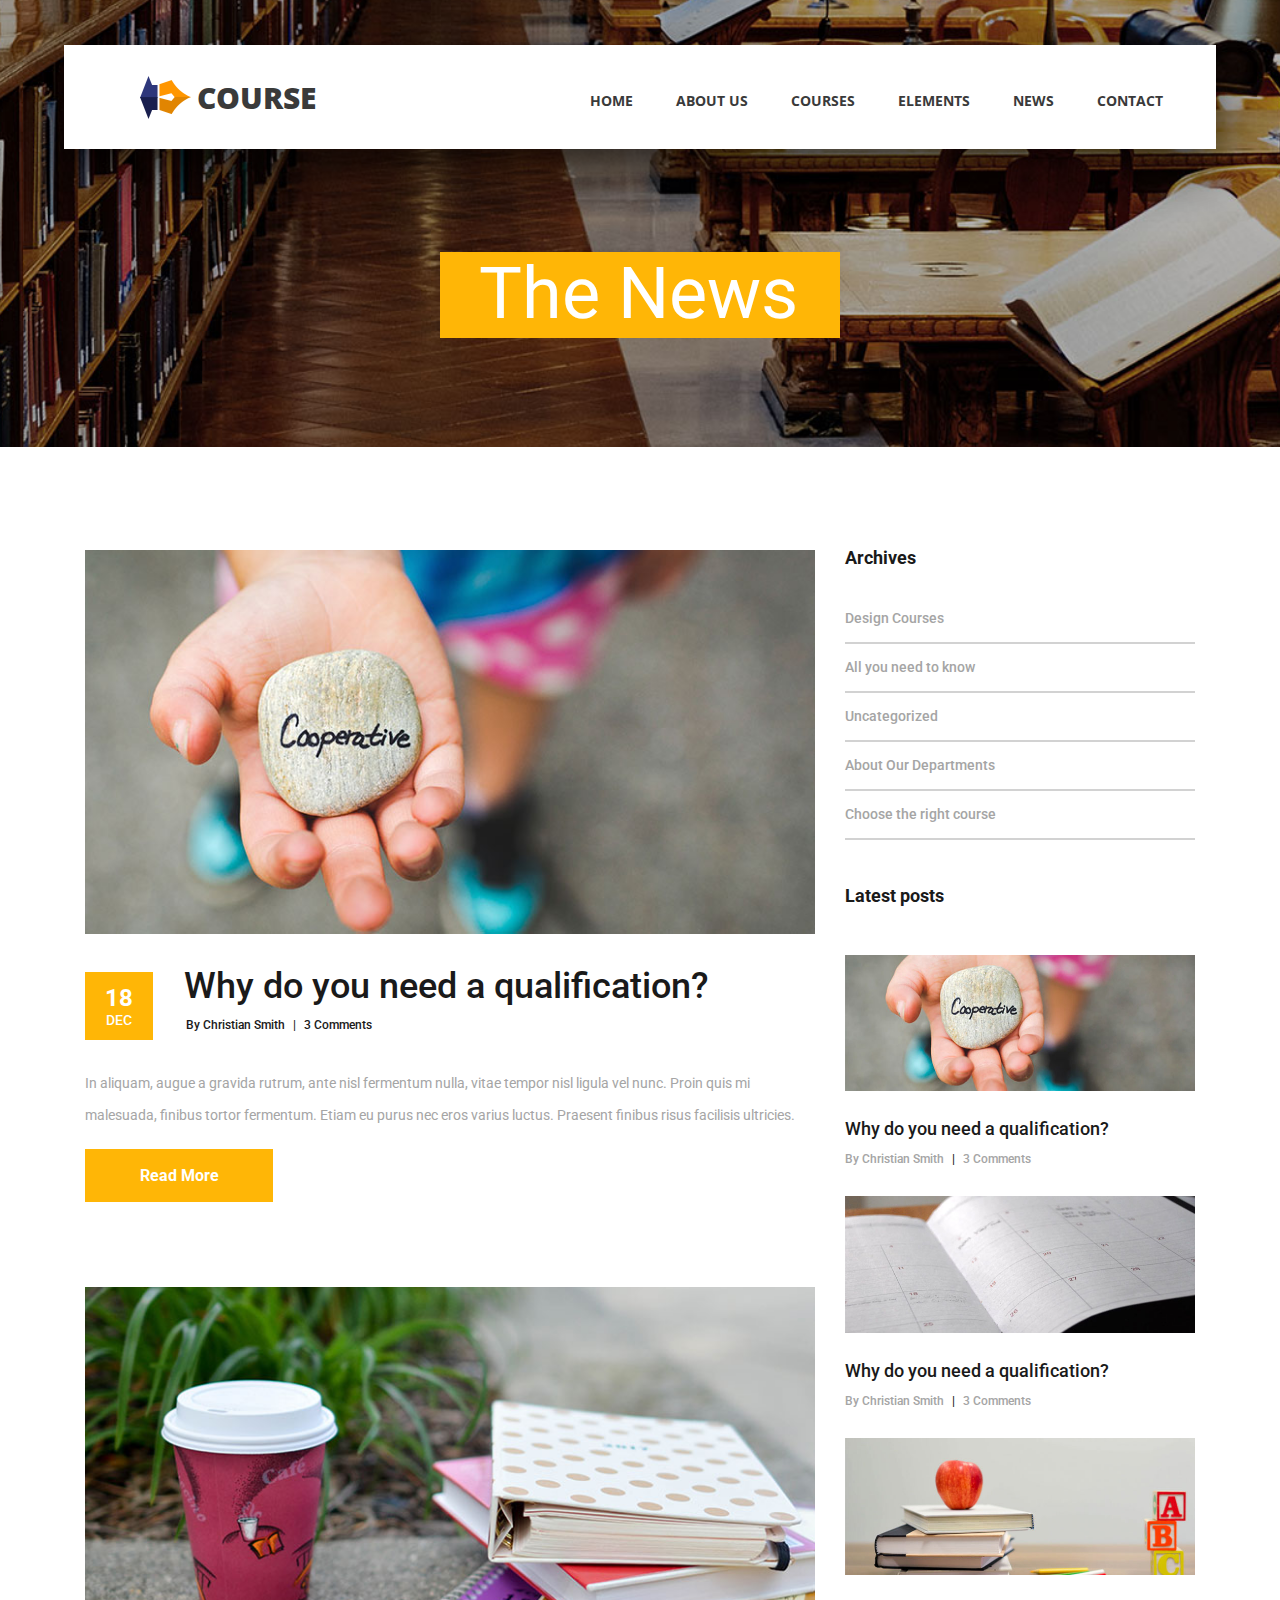
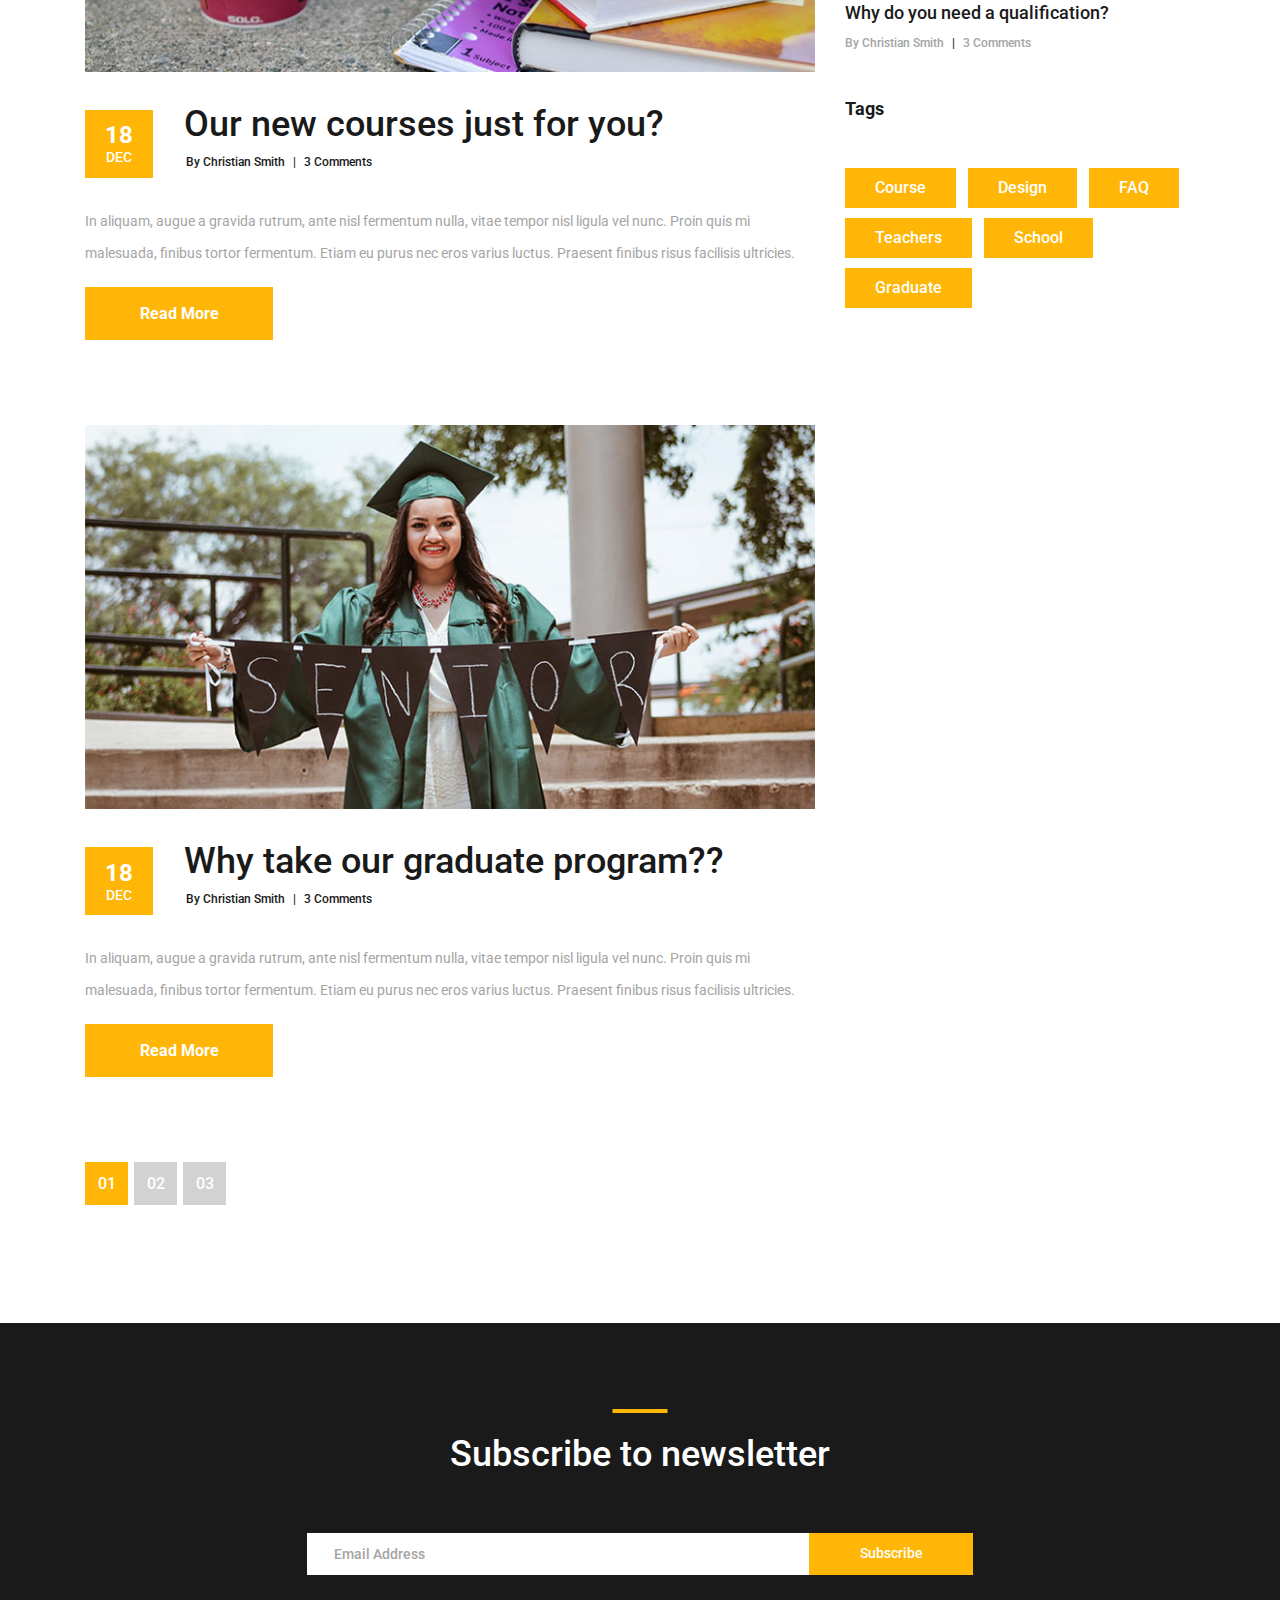
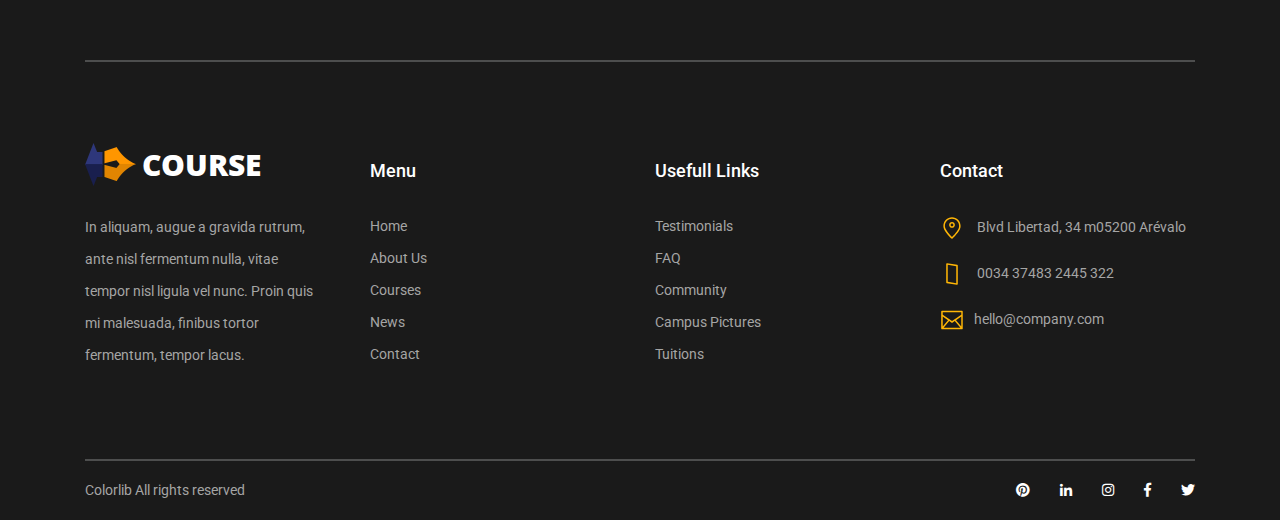
<file: Timona2/course/news.html>
<!DOCTYPE html>
<html lang="en">
<head>
<title>Course - News</title>
<meta charset="utf-8">
<meta http-equiv="X-UA-Compatible" content="IE=edge">
<meta name="description" content="Course Project">
<meta name="viewport" content="width=device-width, initial-scale=1">
<link rel="stylesheet" type="text/css" href="styles/bootstrap4/bootstrap.min.css">
<link href="plugins/fontawesome-free-5.0.1/css/fontawesome-all.css" rel="stylesheet" type="text/css">
<link rel="stylesheet" type="text/css" href="styles/news_styles.css">
<link rel="stylesheet" type="text/css" href="styles/news_responsive.css">
</head>
<body>

<div class="super_container">

	<!-- Header -->

	<header class="header d-flex flex-row">
		<div class="header_content d-flex flex-row align-items-center">
			<!-- Logo -->
			<div class="logo_container">
				<div class="logo">
					<img src="images/logo.png" alt="">
					<span>course</span>
				</div>
			</div>

			<!-- Main Navigation -->
			<nav class="main_nav_container">
				<div class="main_nav">
					<ul class="main_nav_list">
						<li class="main_nav_item"><a href="index.html">home</a></li>
						<li class="main_nav_item"><a href="#">about us</a></li>
						<li class="main_nav_item"><a href="courses.html">courses</a></li>
						<li class="main_nav_item"><a href="elements.html">elements</a></li>
						<li class="main_nav_item"><a href="#">news</a></li>
						<li class="main_nav_item"><a href="contact.html">contact</a></li>
					</ul>
				</div>
			</nav>
		</div>
		<div class="header_side d-flex flex-row justify-content-center align-items-center">
			<img src="images/phone-call.svg" alt="">
			<span>+43 4566 7788 2457</span>
		</div>

		<!-- Hamburger -->
		<div class="hamburger_container">
			<i class="fas fa-bars trans_200"></i>
		</div>

	</header>
	
	<!-- Menu -->
	<div class="menu_container menu_mm">

		<!-- Menu Close Button -->
		<div class="menu_close_container">
			<div class="menu_close"></div>
		</div>

		<!-- Menu Items -->
		<div class="menu_inner menu_mm">
			<div class="menu menu_mm">
				<ul class="menu_list menu_mm">
					<li class="menu_item menu_mm"><a href="index.html">Home</a></li>
					<li class="menu_item menu_mm"><a href="#">About us</a></li>
					<li class="menu_item menu_mm"><a href="courses.html">Courses</a></li>
					<li class="menu_item menu_mm"><a href="elements.html">Elements</a></li>
					<li class="menu_item menu_mm"><a href="#">News</a></li>
					<li class="menu_item menu_mm"><a href="contact.html">Contact</a></li>
				</ul>

				<!-- Menu Social -->
				
				<div class="menu_social_container menu_mm">
					<ul class="menu_social menu_mm">
						<li class="menu_social_item menu_mm"><a href="#"><i class="fab fa-pinterest"></i></a></li>
						<li class="menu_social_item menu_mm"><a href="#"><i class="fab fa-linkedin-in"></i></a></li>
						<li class="menu_social_item menu_mm"><a href="#"><i class="fab fa-instagram"></i></a></li>
						<li class="menu_social_item menu_mm"><a href="#"><i class="fab fa-facebook-f"></i></a></li>
						<li class="menu_social_item menu_mm"><a href="#"><i class="fab fa-twitter"></i></a></li>
					</ul>
				</div>

				<div class="menu_copyright menu_mm"><!-- Link back to Colorlib can't be removed. Template is licensed under CC BY 3.0. -->
Copyright &copy;<script>document.write(new Date().getFullYear());</script> All rights reserved | This template is made with <i class="fa fa-heart" aria-hidden="true"></i> by <a href="https://colorlib.com" target="_blank">Colorlib</a>
<!-- Link back to Colorlib can't be removed. Template is licensed under CC BY 3.0. --></div>
			</div>

		</div>

	</div>
	
	<!-- Home -->

	<div class="home">
		<div class="home_background_container prlx_parent">
			<div class="home_background prlx" style="background-image:url(images/news_background.jpg)"></div>
		</div>
		<div class="home_content">
			<h1>The News</h1>
		</div>
	</div>

	<!-- News -->

	<div class="news">
		<div class="container">
			<div class="row">
				
				<!-- News Column -->

				<div class="col-lg-8">
					
					<div class="news_posts">
						<!-- News Post -->
						<div class="news_post">
							<div class="news_post_image">
								<img src="images/news_1.jpg" alt="https://unsplash.com/@dsmacinnes">
							</div>
							<div class="news_post_top d-flex flex-column flex-sm-row">
								<div class="news_post_date_container">
									<div class="news_post_date d-flex flex-column align-items-center justify-content-center">
										<div>18</div>
										<div>dec</div>
									</div>
								</div>
								<div class="news_post_title_container">
									<div class="news_post_title">
										<a href="news_post.html">Why do you need a qualification?</a>
									</div>
									<div class="news_post_meta">
										<span class="news_post_author"><a href="#">By Christian Smith</a></span>
										<span>|</span>
										<span class="news_post_comments"><a href="#">3 Comments</a></span>
									</div>
								</div>
							</div>
							<div class="news_post_text">
								<p>In aliquam, augue a gravida rutrum, ante nisl fermentum nulla, vitae tempor nisl ligula vel nunc. Proin quis mi malesuada, finibus tortor fermentum. Etiam eu purus nec eros varius luctus. Praesent finibus risus facilisis ultricies.</p>
							</div>
							<div class="news_post_button text-center trans_200">
								<a href="news_post.html">Read More</a>
							</div>
						</div>

						<!-- News Post -->
						<div class="news_post">
							<div class="news_post_image">
								<img src="images/news_2.jpg" alt="https://unsplash.com/@dsmacinnes">
							</div>
							<div class="news_post_top d-flex flex-column flex-sm-row">
								<div class="news_post_date_container">
									<div class="news_post_date d-flex flex-column align-items-center justify-content-center">
										<div>18</div>
										<div>dec</div>
									</div>
								</div>
								<div class="news_post_title_container">
									<div class="news_post_title">
										<a href="news_post.html">Our new courses just for you?</a>
									</div>
									<div class="news_post_meta">
										<span class="news_post_author"><a href="#">By Christian Smith</a></span>
										<span>|</span>
										<span class="news_post_comments"><a href="#">3 Comments</a></span>
									</div>
								</div>
							</div>
							<div class="news_post_text">
								<p>In aliquam, augue a gravida rutrum, ante nisl fermentum nulla, vitae tempor nisl ligula vel nunc. Proin quis mi malesuada, finibus tortor fermentum. Etiam eu purus nec eros varius luctus. Praesent finibus risus facilisis ultricies.</p>
							</div>
							<div class="news_post_button text-center trans_200">
								<a href="news_post.html">Read More</a>
							</div>
						</div>

						<!-- News Post -->
						<div class="news_post">
							<div class="news_post_image">
								<img src="images/news_3.jpg" alt="https://unsplash.com/@dsmacinnes">
							</div>
							<div class="news_post_top d-flex flex-column flex-sm-row">
								<div class="news_post_date_container">
									<div class="news_post_date d-flex flex-column align-items-center justify-content-center">
										<div>18</div>
										<div>dec</div>
									</div>
								</div>
								<div class="news_post_title_container">
									<div class="news_post_title">
										<a href="news_post.html">Why take our graduate program??</a>
									</div>
									<div class="news_post_meta">
										<span class="news_post_author"><a href="#">By Christian Smith</a></span>
										<span>|</span>
										<span class="news_post_comments"><a href="#">3 Comments</a></span>
									</div>
								</div>
							</div>
							<div class="news_post_text">
								<p>In aliquam, augue a gravida rutrum, ante nisl fermentum nulla, vitae tempor nisl ligula vel nunc. Proin quis mi malesuada, finibus tortor fermentum. Etiam eu purus nec eros varius luctus. Praesent finibus risus facilisis ultricies.</p>
							</div>
							<div class="news_post_button text-center trans_200">
								<a href="news_post.html">Read More</a>
							</div>
						</div>
					</div>

					<!-- Page Nav -->

					<div class="news_page_nav">
						<ul>
							<li class="active text-center trans_200"><a href="#">01</a></li>
							<li class="text-center trans_200"><a href="#">02</a></li>
							<li class="text-center trans_200"><a href="#">03</a></li>
						</ul>
					</div>

				</div>

				<!-- Sidebar Column -->

				<div class="col-lg-4">
					<div class="sidebar">

						<!-- Archives -->
						<div class="sidebar_section">
							<div class="sidebar_section_title">
								<h3>Archives</h3>
							</div>
							<ul class="sidebar_list">
								<li class="sidebar_list_item"><a href="#">Design Courses</a></li>
								<li class="sidebar_list_item"><a href="#">All you need to know</a></li>
								<li class="sidebar_list_item"><a href="#">Uncategorized</a></li>
								<li class="sidebar_list_item"><a href="#">About Our Departments</a></li>
								<li class="sidebar_list_item"><a href="#">Choose the right course</a></li>
							</ul>
						</div>

						<!-- Latest Posts -->

						<div class="sidebar_section">
							<div class="sidebar_section_title">
								<h3>Latest posts</h3>
							</div>
							
							<div class="latest_posts">
								
								<!-- Latest Post -->
								<div class="latest_post">
									<div class="latest_post_image">
										<img src="images/latest_1.jpg" alt="https://unsplash.com/@dsmacinnes">
									</div>
									<div class="latest_post_title"><a href="news_post.html">Why do you need a qualification?</a></div>
									<div class="latest_post_meta">
										<span class="latest_post_author"><a href="#">By Christian Smith</a></span>
										<span>|</span>
										<span class="latest_post_comments"><a href="#">3 Comments</a></span>
									</div>
								</div>

								<!-- Latest Post -->
								<div class="latest_post">
									<div class="latest_post_image">
										<img src="images/latest_2.jpg" alt="https://unsplash.com/@erothermel">
									</div>
									<div class="latest_post_title"><a href="news_post.html">Why do you need a qualification?</a></div>
									<div class="latest_post_meta">
										<span class="latest_post_author"><a href="#">By Christian Smith</a></span>
										<span>|</span>
										<span class="latest_post_comments"><a href="#">3 Comments</a></span>
									</div>
								</div>

								<!-- Latest Post -->
								<div class="latest_post">
									<div class="latest_post_image">
										<img src="images/latest_3.jpg" alt="https://unsplash.com/@element5digital">
									</div>
									<div class="latest_post_title"><a href="news_post.html">Why do you need a qualification?</a></div>
									<div class="latest_post_meta">
										<span class="latest_post_author"><a href="#">By Christian Smith</a></span>
										<span>|</span>
										<span class="latest_post_comments"><a href="#">3 Comments</a></span>
									</div>
								</div>
								
							</div>
								
						</div>

						<!-- Tags -->

						<div class="sidebar_section">
							<div class="sidebar_section_title">
								<h3>Tags</h3>
							</div>
							<div class="tags d-flex flex-row flex-wrap">
								<div class="tag"><a href="#">Course</a></div>
								<div class="tag"><a href="#">Design</a></div>
								<div class="tag"><a href="#">FAQ</a></div>
								<div class="tag"><a href="#">Teachers</a></div>
								<div class="tag"><a href="#">School</a></div>
								<div class="tag"><a href="#">Graduate</a></div>
							</div>
						</div>

					</div>
				</div>
			</div>
		</div>
	</div>

	<!-- Footer -->

	<footer class="footer">
		<div class="container">
			
			<!-- Newsletter -->

			<div class="newsletter">
				<div class="row">
					<div class="col">
						<div class="section_title text-center">
							<h1>Subscribe to newsletter</h1>
						</div>
					</div>
				</div>

				<div class="row">
					<div class="col text-center">
						<div class="newsletter_form_container mx-auto">
							<form action="post">
								<div class="newsletter_form d-flex flex-md-row flex-column flex-xs-column align-items-center justify-content-center">
									<input id="newsletter_email" class="newsletter_email" type="email" placeholder="Email Address" required="required" data-error="Valid email is required.">
									<button id="newsletter_submit" type="submit" class="newsletter_submit_btn trans_300" value="Submit">Subscribe</button>
								</div>
							</form>
						</div>
					</div>
				</div>

			</div>

			<!-- Footer Content -->

			<div class="footer_content">
				<div class="row">

					<!-- Footer Column - About -->
					<div class="col-lg-3 footer_col">

						<!-- Logo -->
						<div class="logo_container">
							<div class="logo">
								<img src="images/logo.png" alt="">
								<span>course</span>
							</div>
						</div>

						<p class="footer_about_text">In aliquam, augue a gravida rutrum, ante nisl fermentum nulla, vitae tempor nisl ligula vel nunc. Proin quis mi malesuada, finibus tortor fermentum, tempor lacus.</p>

					</div>

					<!-- Footer Column - Menu -->

					<div class="col-lg-3 footer_col">
						<div class="footer_column_title">Menu</div>
						<div class="footer_column_content">
							<ul>
								<li class="footer_list_item"><a href="index.html">Home</a></li>
								<li class="footer_list_item"><a href="#">About Us</a></li>
								<li class="footer_list_item"><a href="courses.html">Courses</a></li>
								<li class="footer_list_item"><a href="#">News</a></li>
								<li class="footer_list_item"><a href="contact.html">Contact</a></li>
							</ul>
						</div>
					</div>

					<!-- Footer Column - Usefull Links -->

					<div class="col-lg-3 footer_col">
						<div class="footer_column_title">Usefull Links</div>
						<div class="footer_column_content">
							<ul>
								<li class="footer_list_item"><a href="#">Testimonials</a></li>
								<li class="footer_list_item"><a href="#">FAQ</a></li>
								<li class="footer_list_item"><a href="#">Community</a></li>
								<li class="footer_list_item"><a href="#">Campus Pictures</a></li>
								<li class="footer_list_item"><a href="#">Tuitions</a></li>
							</ul>
						</div>
					</div>

					<!-- Footer Column - Contact -->

					<div class="col-lg-3 footer_col">
						<div class="footer_column_title">Contact</div>
						<div class="footer_column_content">
							<ul>
								<li class="footer_contact_item">
									<div class="footer_contact_icon">
										<img src="images/placeholder.svg" alt="https://www.flaticon.com/authors/lucy-g">
									</div>
									Blvd Libertad, 34 m05200 Arévalo
								</li>
								<li class="footer_contact_item">
									<div class="footer_contact_icon">
										<img src="images/smartphone.svg" alt="https://www.flaticon.com/authors/lucy-g">
									</div>
									0034 37483 2445 322
								</li>
								<li class="footer_contact_item">
									<div class="footer_contact_icon">
										<img src="images/envelope.svg" alt="https://www.flaticon.com/authors/lucy-g">
									</div>hello@company.com
								</li>
							</ul>
						</div>
					</div>

				</div>
			</div>

			<!-- Footer Copyright -->

			<div class="footer_bar d-flex flex-column flex-sm-row align-items-center">
				<div class="footer_copyright">
					<span>Colorlib All rights reserved</span>
				</div>
				<div class="footer_social ml-sm-auto">
					<ul class="menu_social">
						<li class="menu_social_item"><a href="#"><i class="fab fa-pinterest"></i></a></li>
						<li class="menu_social_item"><a href="#"><i class="fab fa-linkedin-in"></i></a></li>
						<li class="menu_social_item"><a href="#"><i class="fab fa-instagram"></i></a></li>
						<li class="menu_social_item"><a href="#"><i class="fab fa-facebook-f"></i></a></li>
						<li class="menu_social_item"><a href="#"><i class="fab fa-twitter"></i></a></li>
					</ul>
				</div>
			</div>

		</div>
	</footer>

</div>

<script src="js/jquery-3.2.1.min.js"></script>
<script src="styles/bootstrap4/popper.js"></script>
<script src="styles/bootstrap4/bootstrap.min.js"></script>
<script src="plugins/greensock/TweenMax.min.js"></script>
<script src="plugins/greensock/TimelineMax.min.js"></script>
<script src="plugins/scrollmagic/ScrollMagic.min.js"></script>
<script src="plugins/greensock/animation.gsap.min.js"></script>
<script src="plugins/greensock/ScrollToPlugin.min.js"></script>
<script src="plugins/scrollTo/jquery.scrollTo.min.js"></script>
<script src="plugins/easing/easing.js"></script>
<script src="js/news_custom.js"></script>

</body>
</html>
</file>
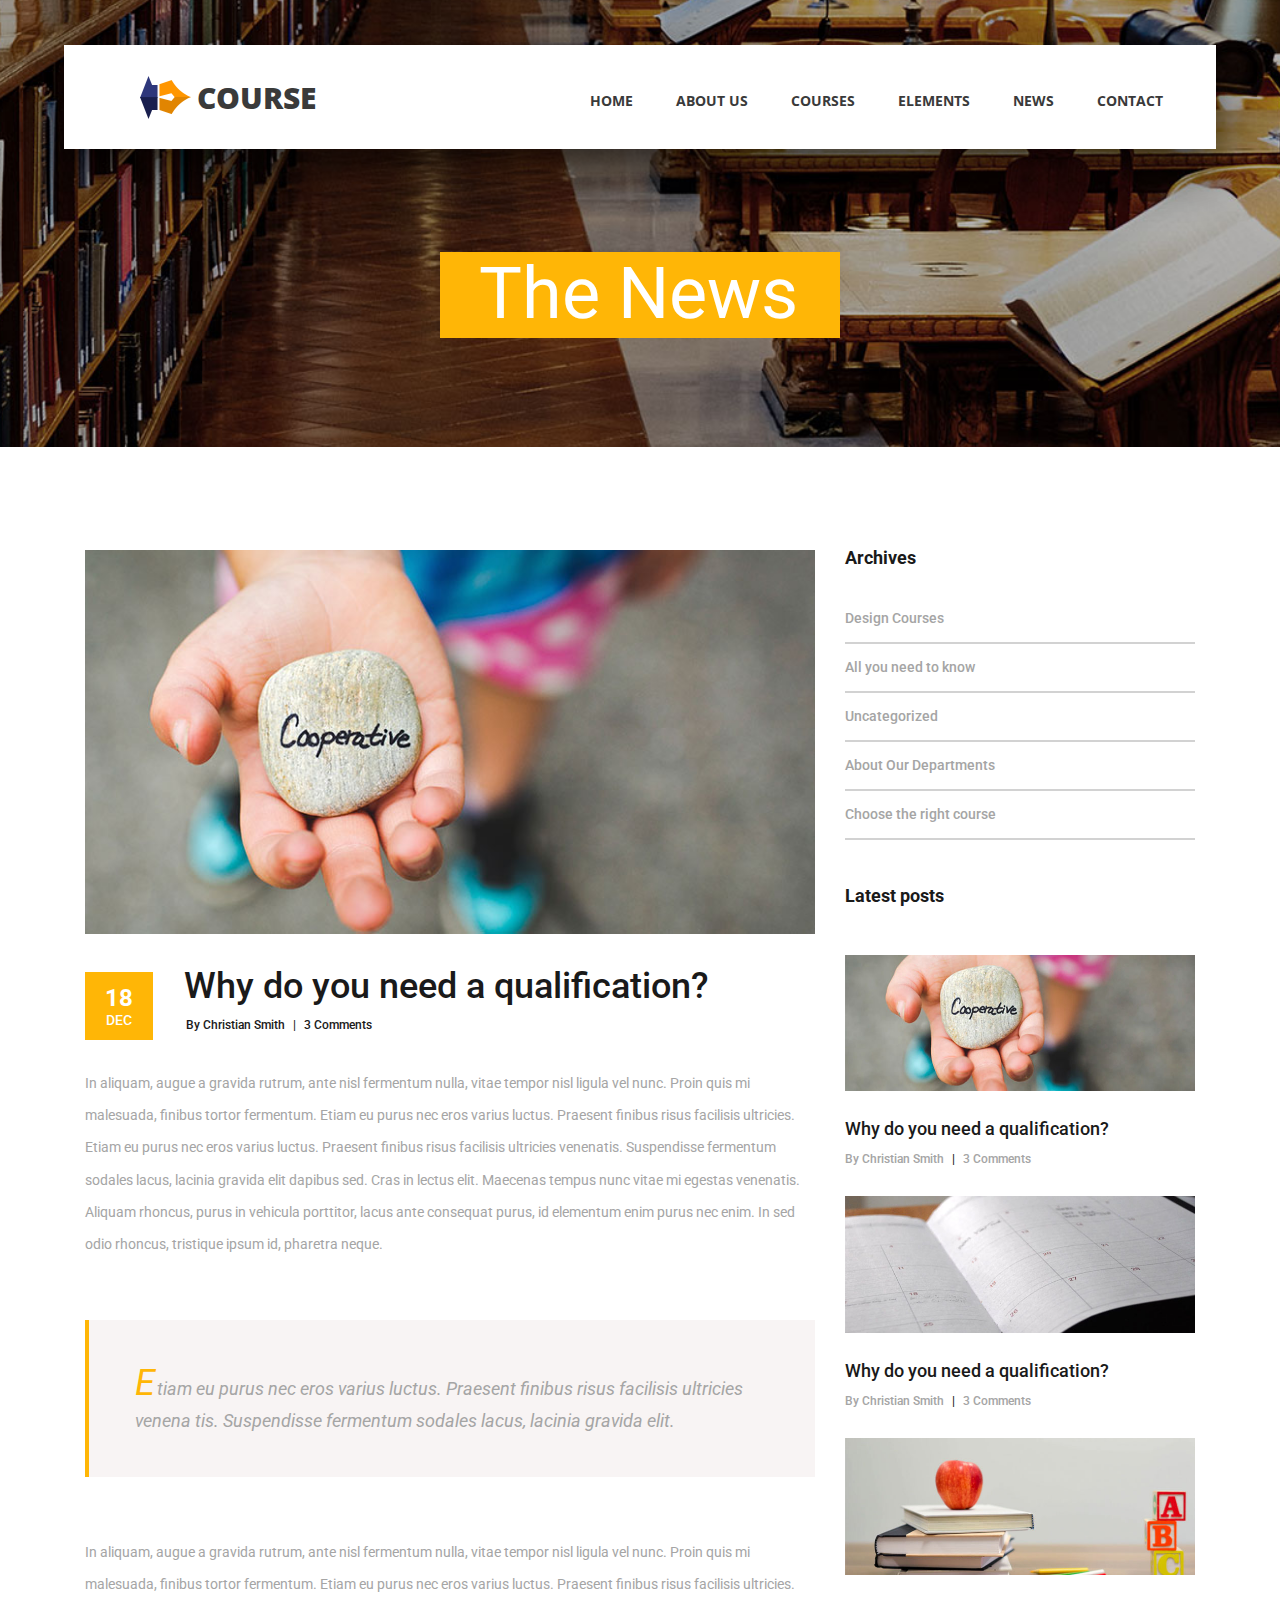
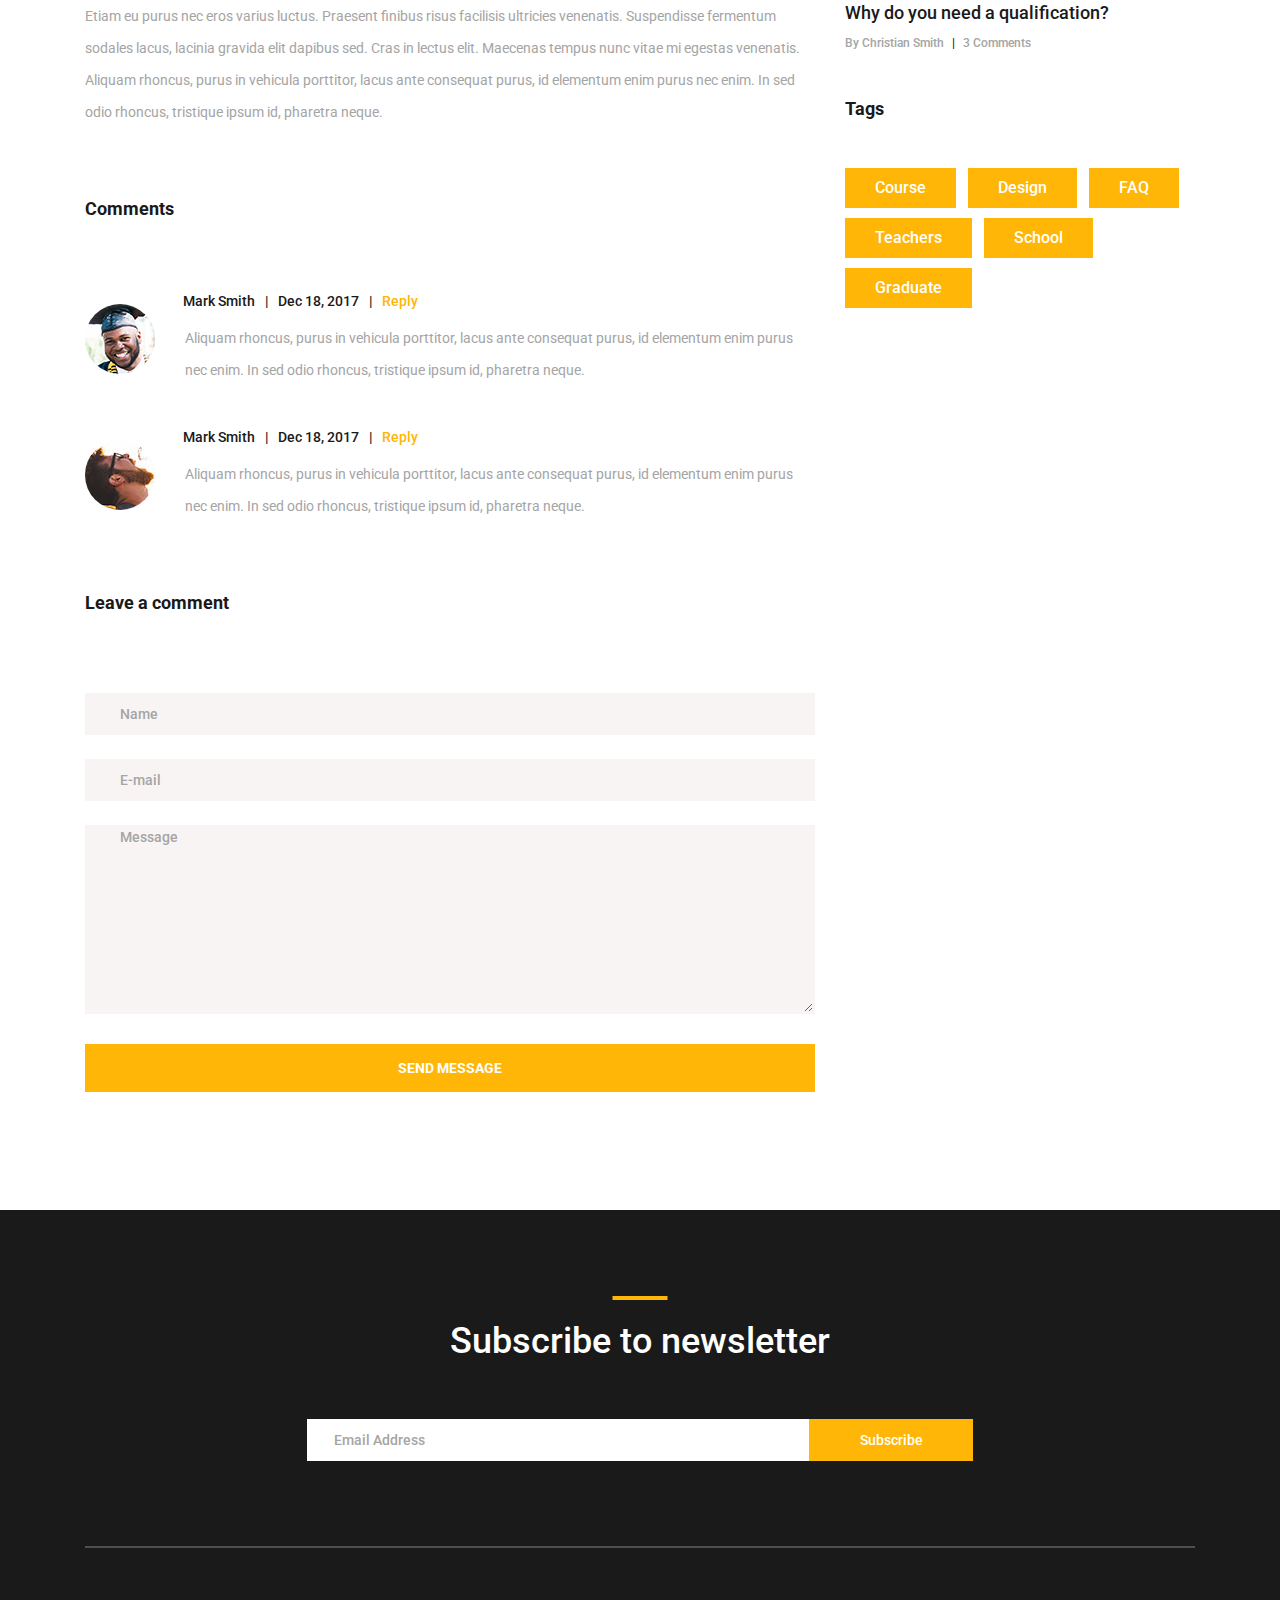
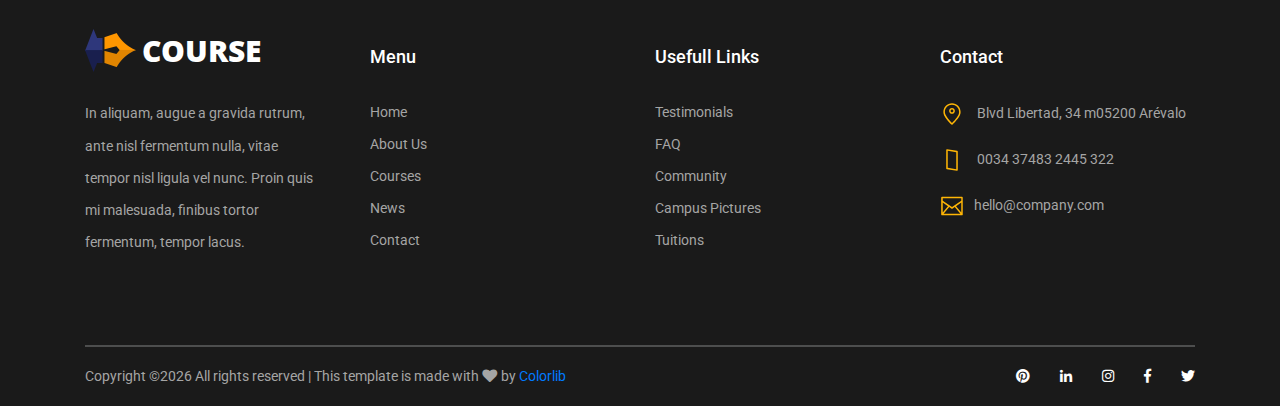
<file: Timona2/course/news_post.html>
<!DOCTYPE html>
<html lang="en">
<head>
<title>Course - News Post</title>
<meta charset="utf-8">
<meta http-equiv="X-UA-Compatible" content="IE=edge">
<meta name="description" content="Course Project">
<meta name="viewport" content="width=device-width, initial-scale=1">
<link rel="stylesheet" type="text/css" href="styles/bootstrap4/bootstrap.min.css">
<link href="plugins/fontawesome-free-5.0.1/css/fontawesome-all.css" rel="stylesheet" type="text/css">
<link rel="stylesheet" type="text/css" href="styles/news_post_styles.css">
<link rel="stylesheet" type="text/css" href="styles/news_post_responsive.css">
</head>
<body>

<div class="super_container">

	<!-- Header -->

	<header class="header d-flex flex-row">
		<div class="header_content d-flex flex-row align-items-center">
			<!-- Logo -->
			<div class="logo_container">
				<div class="logo">
					<img src="images/logo.png" alt="">
					<span>course</span>
				</div>
			</div>

			<!-- Main Navigation -->
			<nav class="main_nav_container">
				<div class="main_nav">
					<ul class="main_nav_list">
						<li class="main_nav_item"><a href="index.html">home</a></li>
						<li class="main_nav_item"><a href="#">about us</a></li>
						<li class="main_nav_item"><a href="courses.html">courses</a></li>
						<li class="main_nav_item"><a href="elements.html">elements</a></li>
						<li class="main_nav_item"><a href="news.html">news</a></li>
						<li class="main_nav_item"><a href="contact.html">contact</a></li>
					</ul>
				</div>
			</nav>
		</div>
		<div class="header_side d-flex flex-row justify-content-center align-items-center">
			<img src="images/phone-call.svg" alt="">
			<span>+43 4566 7788 2457</span>
		</div>

		<!-- Hamburger -->
		<div class="hamburger_container">
			<i class="fas fa-bars trans_200"></i>
		</div>

	</header>
	
	<!-- Menu -->
	<div class="menu_container menu_mm">

		<!-- Menu Close Button -->
		<div class="menu_close_container">
			<div class="menu_close"></div>
		</div>

		<!-- Menu Items -->
		<div class="menu_inner menu_mm">
			<div class="menu menu_mm">
				<ul class="menu_list menu_mm">
					<li class="menu_item menu_mm"><a href="index.html">Home</a></li>
					<li class="menu_item menu_mm"><a href="#">About us</a></li>
					<li class="menu_item menu_mm"><a href="courses.html">Courses</a></li>
					<li class="menu_item menu_mm"><a href="elements.html">Elements</a></li>
					<li class="menu_item menu_mm"><a href="news.html">News</a></li>
					<li class="menu_item menu_mm"><a href="contact.html">Contact</a></li>
				</ul>

				<!-- Menu Social -->
				
				<div class="menu_social_container menu_mm">
					<ul class="menu_social menu_mm">
						<li class="menu_social_item menu_mm"><a href="#"><i class="fab fa-pinterest"></i></a></li>
						<li class="menu_social_item menu_mm"><a href="#"><i class="fab fa-linkedin-in"></i></a></li>
						<li class="menu_social_item menu_mm"><a href="#"><i class="fab fa-instagram"></i></a></li>
						<li class="menu_social_item menu_mm"><a href="#"><i class="fab fa-facebook-f"></i></a></li>
						<li class="menu_social_item menu_mm"><a href="#"><i class="fab fa-twitter"></i></a></li>
					</ul>
				</div>

				<div class="menu_copyright menu_mm">Colorlib All rights reserved</div>
			</div>

		</div>

	</div>
	
	<!-- Home -->

	<div class="home">
		<div class="home_background_container prlx_parent">
			<div class="home_background prlx" style="background-image:url(images/news_background.jpg)"></div>
		</div>
		<div class="home_content">
			<h1>The News</h1>
		</div>
	</div>

	<!-- News -->

	<div class="news">
		<div class="container">
			<div class="row">
				
				<!-- News Post Column -->

				<div class="col-lg-8">
					
					<div class="news_post_container">
						<!-- News Post -->
						<div class="news_post">
							<div class="news_post_image">
								<img src="images/news_1.jpg" alt="https://unsplash.com/@dsmacinnes">
							</div>
							<div class="news_post_top d-flex flex-column flex-sm-row">
								<div class="news_post_date_container">
									<div class="news_post_date d-flex flex-column align-items-center justify-content-center">
										<div>18</div>
										<div>dec</div>
									</div>
								</div>
								<div class="news_post_title_container">
									<div class="news_post_title">
										<a href="news_post.html">Why do you need a qualification?</a>
									</div>
									<div class="news_post_meta">
										<span class="news_post_author"><a href="#">By Christian Smith</a></span>
										<span>|</span>
										<span class="news_post_comments"><a href="#">3 Comments</a></span>
									</div>
								</div>
							</div>
							<div class="news_post_text">
								<p>In aliquam, augue a gravida rutrum, ante nisl fermentum nulla, vitae tempor nisl ligula vel nunc. Proin quis mi malesuada, finibus tortor fermentum. Etiam eu purus nec eros varius luctus. Praesent finibus risus facilisis ultricies. Etiam eu purus nec eros varius luctus. Praesent finibus risus facilisis ultricies venenatis. Suspendisse fermentum sodales lacus, lacinia gravida elit dapibus sed. Cras in lectus elit. Maecenas tempus nunc vitae mi egestas venenatis. Aliquam rhoncus, purus in vehicula porttitor, lacus ante consequat purus, id elementum enim purus nec enim. In sed odio rhoncus, tristique ipsum id, pharetra neque. </p>
							</div>

							<div class="news_post_quote">
								<p class="news_post_quote_text"><span>E</span>tiam eu purus nec eros varius luctus. Praesent finibus risus facilisis ultricies venena tis. Suspendisse fermentum sodales lacus, lacinia gravida elit.</p>
							</div>

							<p class="news_post_text" style="margin-top: 59px;">In aliquam, augue a gravida rutrum, ante nisl fermentum nulla, vitae tempor nisl ligula vel nunc. Proin quis mi malesuada, finibus tortor fermentum. Etiam eu purus nec eros varius luctus. Praesent finibus risus facilisis ultricies. Etiam eu purus nec eros varius luctus. Praesent finibus risus facilisis ultricies venenatis. Suspendisse fermentum sodales lacus, lacinia gravida elit dapibus sed. Cras in lectus elit. Maecenas tempus nunc vitae mi egestas venenatis. Aliquam rhoncus, purus in vehicula porttitor, lacus ante consequat purus, id elementum enim purus nec enim. In sed odio rhoncus, tristique ipsum id, pharetra neque. </p>
						</div>

					</div>
					
					<!-- Comments -->
					<div class="news_post_comments">
						<div class="comments_title">Comments</div>
						<ul class="comments_list">
							
							<!-- Comment -->
							<li class="comment">
								<div class="comment_container d-flex flex-row">
									<div>
										<div class="comment_image">
											<img src="images/comment_1.jpg" alt="">
										</div>
									</div>
									<div class="comment_content">
										<div class="comment_meta">
											<span class="comment_name"><a href="#">Mark Smith</a></span>
											<span class="comment_separator">|</span>
											<span class="comment_date">Dec 18, 2017</span>
											<span class="comment_separator">|</span>
											<span class="comment_reply_link"><a href="#">Reply</a></span>
										</div>
										<p class="comment_text">Aliquam rhoncus, purus in vehicula porttitor, lacus ante consequat purus, id elementum enim purus nec enim. In sed odio rhoncus, tristique ipsum id, pharetra neque. </p>
									</div>
								</div>
							</li>

							<!-- Comment -->
							<li class="comment">
								<div class="comment_container d-flex flex-row">
									<div>
										<div class="comment_image">
											<img src="images/comment_2.jpg" alt="">
										</div>
									</div>
									<div class="comment_content">
										<div class="comment_meta">
											<span class="comment_name"><a href="#">Mark Smith</a></span>
											<span class="comment_separator">|</span>
											<span class="comment_date">Dec 18, 2017</span>
											<span class="comment_separator">|</span>
											<span class="comment_reply_link"><a href="#">Reply</a></span>
										</div>
										<p class="comment_text">Aliquam rhoncus, purus in vehicula porttitor, lacus ante consequat purus, id elementum enim purus nec enim. In sed odio rhoncus, tristique ipsum id, pharetra neque. </p>
									</div>
								</div>
							</li>

						</ul>

					</div>

					<!-- Leave Comment -->

					<div class="leave_comment">
						<div class="leave_comment_title">Leave a comment</div>

						<div class="leave_comment_form_container">
							<form action="post">
								<input id="comment_form_name" class="input_field contact_form_name" type="text" placeholder="Name" required="required" data-error="Name is required.">
								<input id="comment_form_email" class="input_field contact_form_email" type="email" placeholder="E-mail" required="required" data-error="Valid email is required.">
								<textarea id="comment_form_message" class="text_field contact_form_message" name="message" placeholder="Message" required="required" data-error="Please, write us a message."></textarea>
								<button id="comment_send_btn" type="submit" class="comment_send_btn trans_200" value="Submit">send message</button>
							</form>
						</div>
					</div>

				</div>

				<!-- Sidebar Column -->

				<div class="col-lg-4">
					<div class="sidebar">

						<!-- Archives -->
						<div class="sidebar_section">
							<div class="sidebar_section_title">
								<h3>Archives</h3>
							</div>
							<ul class="sidebar_list">
								<li class="sidebar_list_item"><a href="#">Design Courses</a></li>
								<li class="sidebar_list_item"><a href="#">All you need to know</a></li>
								<li class="sidebar_list_item"><a href="#">Uncategorized</a></li>
								<li class="sidebar_list_item"><a href="#">About Our Departments</a></li>
								<li class="sidebar_list_item"><a href="#">Choose the right course</a></li>
							</ul>
						</div>

						<!-- Latest Posts -->

						<div class="sidebar_section">
							<div class="sidebar_section_title">
								<h3>Latest posts</h3>
							</div>

							<div class="latest_posts">
								
								<!-- Latest Post -->
								<div class="latest_post">
									<div class="latest_post_image">
										<img src="images/latest_1.jpg" alt="https://unsplash.com/@dsmacinnes">
									</div>
									<div class="latest_post_title"><a href="news_post.html">Why do you need a qualification?</a></div>
									<div class="latest_post_meta">
										<span class="latest_post_author"><a href="#">By Christian Smith</a></span>
										<span>|</span>
										<span class="latest_post_comments"><a href="#">3 Comments</a></span>
									</div>
								</div>

								<!-- Latest Post -->
								<div class="latest_post">
									<div class="latest_post_image">
										<img src="images/latest_2.jpg" alt="https://unsplash.com/@erothermel">
									</div>
									<div class="latest_post_title"><a href="news_post.html">Why do you need a qualification?</a></div>
									<div class="latest_post_meta">
										<span class="latest_post_author"><a href="#">By Christian Smith</a></span>
										<span>|</span>
										<span class="latest_post_comments"><a href="#">3 Comments</a></span>
									</div>
								</div>

								<!-- Latest Post -->
								<div class="latest_post">
									<div class="latest_post_image">
										<img src="images/latest_3.jpg" alt="https://unsplash.com/@element5digital">
									</div>
									<div class="latest_post_title"><a href="news_post.html">Why do you need a qualification?</a></div>
									<div class="latest_post_meta">
										<span class="latest_post_author"><a href="#">By Christian Smith</a></span>
										<span>|</span>
										<span class="latest_post_comments"><a href="#">3 Comments</a></span>
									</div>
								</div>

							</div>

						</div>

						<!-- Tags -->

						<div class="sidebar_section">
							<div class="sidebar_section_title">
								<h3>Tags</h3>
							</div>
							<div class="tags d-flex flex-row flex-wrap">
								<div class="tag"><a href="#">Course</a></div>
								<div class="tag"><a href="#">Design</a></div>
								<div class="tag"><a href="#">FAQ</a></div>
								<div class="tag"><a href="#">Teachers</a></div>
								<div class="tag"><a href="#">School</a></div>
								<div class="tag"><a href="#">Graduate</a></div>
							</div>
						</div>

					</div>
				</div>
			</div>
		</div>
	</div>

	<!-- Footer -->

	<footer class="footer">
		<div class="container">
			
			<!-- Newsletter -->

			<div class="newsletter">
				<div class="row">
					<div class="col">
						<div class="section_title text-center">
							<h1>Subscribe to newsletter</h1>
						</div>
					</div>
				</div>

				<div class="row">
					<div class="col text-center">
						<div class="newsletter_form_container mx-auto">
							<form action="post">
								<div class="newsletter_form d-flex flex-md-row flex-column flex-xs-column align-items-center justify-content-center">
									<input id="newsletter_email" class="newsletter_email" type="email" placeholder="Email Address" required="required" data-error="Valid email is required.">
									<button id="newsletter_submit" type="submit" class="newsletter_submit_btn trans_300" value="Submit">Subscribe</button>
								</div>
							</form>
						</div>
					</div>
				</div>

			</div>

			<!-- Footer Content -->

			<div class="footer_content">
				<div class="row">

					<!-- Footer Column - About -->
					<div class="col-lg-3 footer_col">

						<!-- Logo -->
						<div class="logo_container">
							<div class="logo">
								<img src="images/logo.png" alt="">
								<span>course</span>
							</div>
						</div>

						<p class="footer_about_text">In aliquam, augue a gravida rutrum, ante nisl fermentum nulla, vitae tempor nisl ligula vel nunc. Proin quis mi malesuada, finibus tortor fermentum, tempor lacus.</p>

					</div>

					<!-- Footer Column - Menu -->

					<div class="col-lg-3 footer_col">
						<div class="footer_column_title">Menu</div>
						<div class="footer_column_content">
							<ul>
								<li class="footer_list_item"><a href="index.html">Home</a></li>
								<li class="footer_list_item"><a href="#">About Us</a></li>
								<li class="footer_list_item"><a href="courses.html">Courses</a></li>
								<li class="footer_list_item"><a href="news.html">News</a></li>
								<li class="footer_list_item"><a href="contact.html">Contact</a></li>
							</ul>
						</div>
					</div>

					<!-- Footer Column - Usefull Links -->

					<div class="col-lg-3 footer_col">
						<div class="footer_column_title">Usefull Links</div>
						<div class="footer_column_content">
							<ul>
								<li class="footer_list_item"><a href="#">Testimonials</a></li>
								<li class="footer_list_item"><a href="#">FAQ</a></li>
								<li class="footer_list_item"><a href="#">Community</a></li>
								<li class="footer_list_item"><a href="#">Campus Pictures</a></li>
								<li class="footer_list_item"><a href="#">Tuitions</a></li>
							</ul>
						</div>
					</div>

					<!-- Footer Column - Contact -->

					<div class="col-lg-3 footer_col">
						<div class="footer_column_title">Contact</div>
						<div class="footer_column_content">
							<ul>
								<li class="footer_contact_item">
									<div class="footer_contact_icon">
										<img src="images/placeholder.svg" alt="https://www.flaticon.com/authors/lucy-g">
									</div>
									Blvd Libertad, 34 m05200 Arévalo
								</li>
								<li class="footer_contact_item">
									<div class="footer_contact_icon">
										<img src="images/smartphone.svg" alt="https://www.flaticon.com/authors/lucy-g">
									</div>
									0034 37483 2445 322
								</li>
								<li class="footer_contact_item">
									<div class="footer_contact_icon">
										<img src="images/envelope.svg" alt="https://www.flaticon.com/authors/lucy-g">
									</div>hello@company.com
								</li>
							</ul>
						</div>
					</div>

				</div>
			</div>

			<!-- Footer Copyright -->

			<div class="footer_bar d-flex flex-column flex-sm-row align-items-center">
				<div class="footer_copyright">
					<span><!-- Link back to Colorlib can't be removed. Template is licensed under CC BY 3.0. -->
Copyright &copy;<script>document.write(new Date().getFullYear());</script> All rights reserved | This template is made with <i class="fa fa-heart" aria-hidden="true"></i> by <a href="https://colorlib.com" target="_blank">Colorlib</a>
<!-- Link back to Colorlib can't be removed. Template is licensed under CC BY 3.0. --></span>
				</div>
				<div class="footer_social ml-sm-auto">
					<ul class="menu_social">
						<li class="menu_social_item"><a href="#"><i class="fab fa-pinterest"></i></a></li>
						<li class="menu_social_item"><a href="#"><i class="fab fa-linkedin-in"></i></a></li>
						<li class="menu_social_item"><a href="#"><i class="fab fa-instagram"></i></a></li>
						<li class="menu_social_item"><a href="#"><i class="fab fa-facebook-f"></i></a></li>
						<li class="menu_social_item"><a href="#"><i class="fab fa-twitter"></i></a></li>
					</ul>
				</div>
			</div>

		</div>
	</footer>

</div>

<script src="js/jquery-3.2.1.min.js"></script>
<script src="styles/bootstrap4/popper.js"></script>
<script src="styles/bootstrap4/bootstrap.min.js"></script>
<script src="plugins/greensock/TweenMax.min.js"></script>
<script src="plugins/greensock/TimelineMax.min.js"></script>
<script src="plugins/scrollmagic/ScrollMagic.min.js"></script>
<script src="plugins/greensock/animation.gsap.min.js"></script>
<script src="plugins/greensock/ScrollToPlugin.min.js"></script>
<script src="plugins/scrollTo/jquery.scrollTo.min.js"></script>
<script src="plugins/easing/easing.js"></script>
<script src="js/news_post_custom.js"></script>

</body>
</html>
</file>
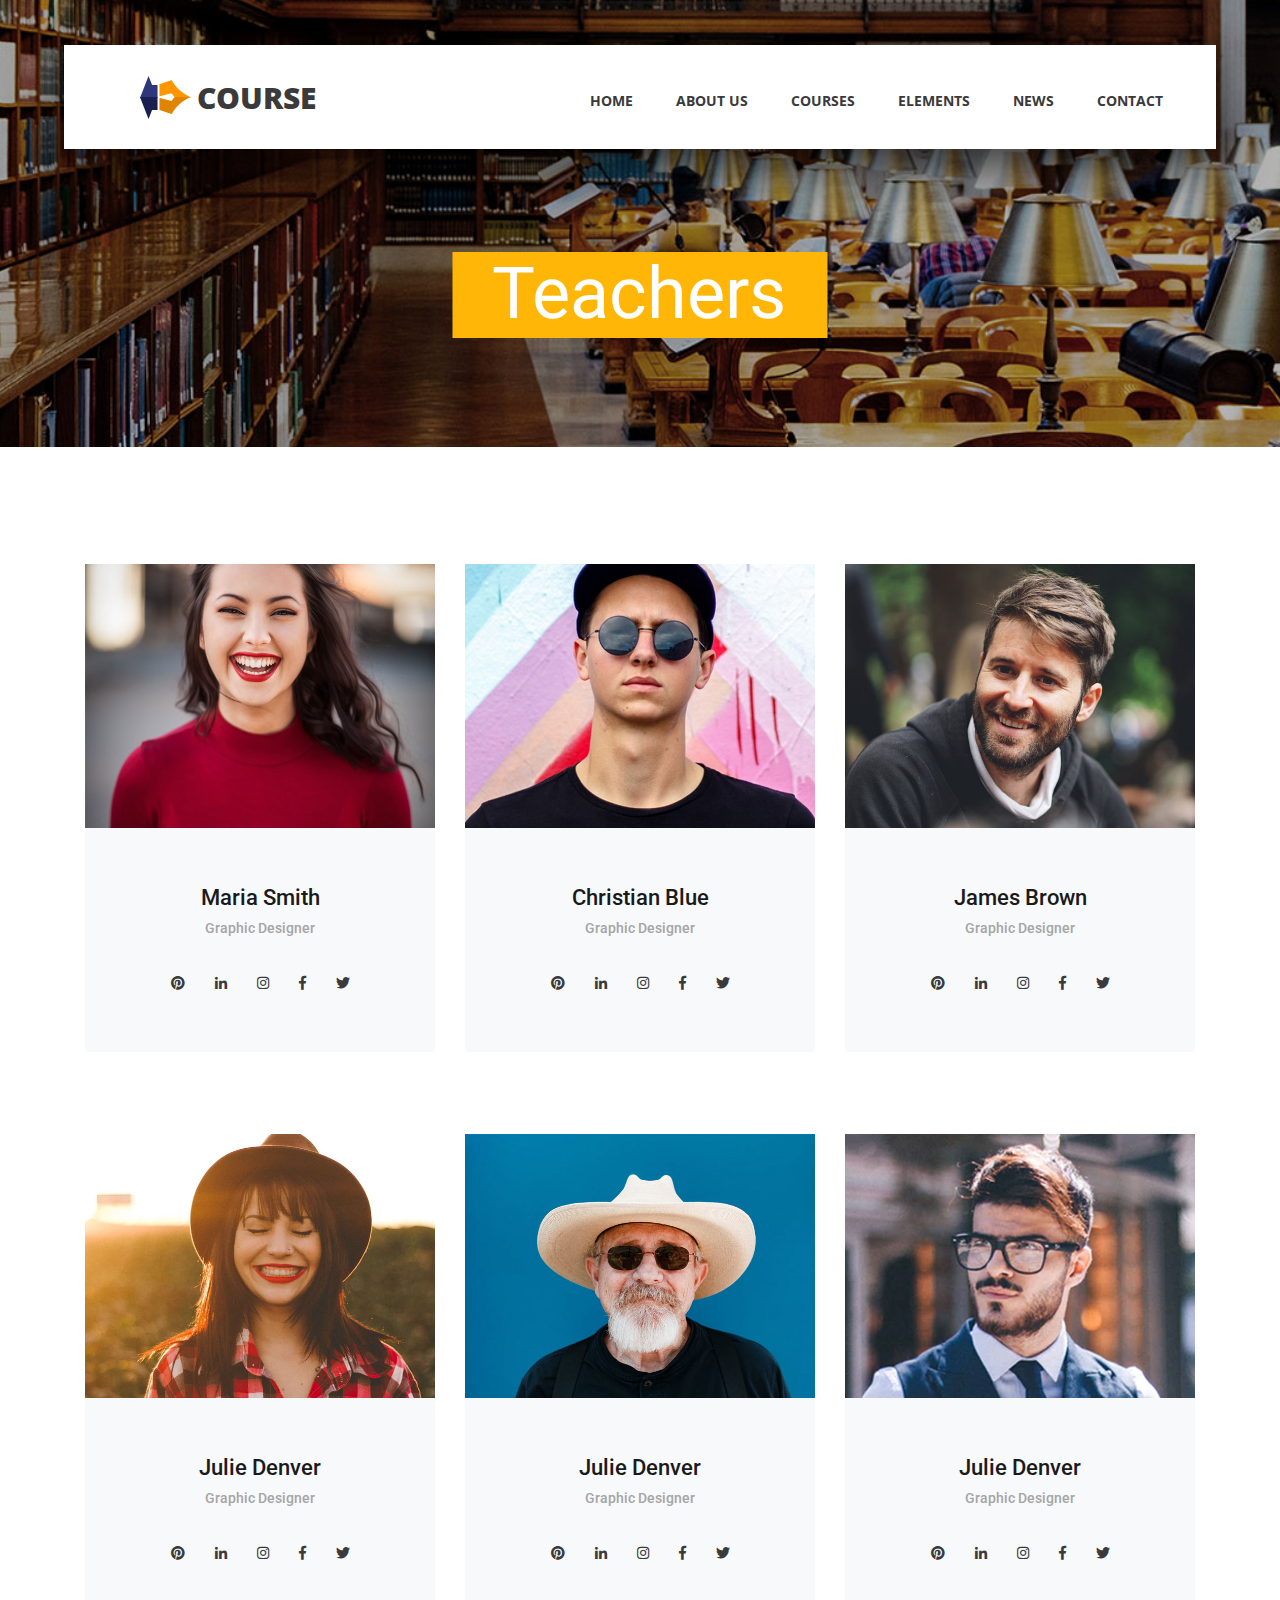
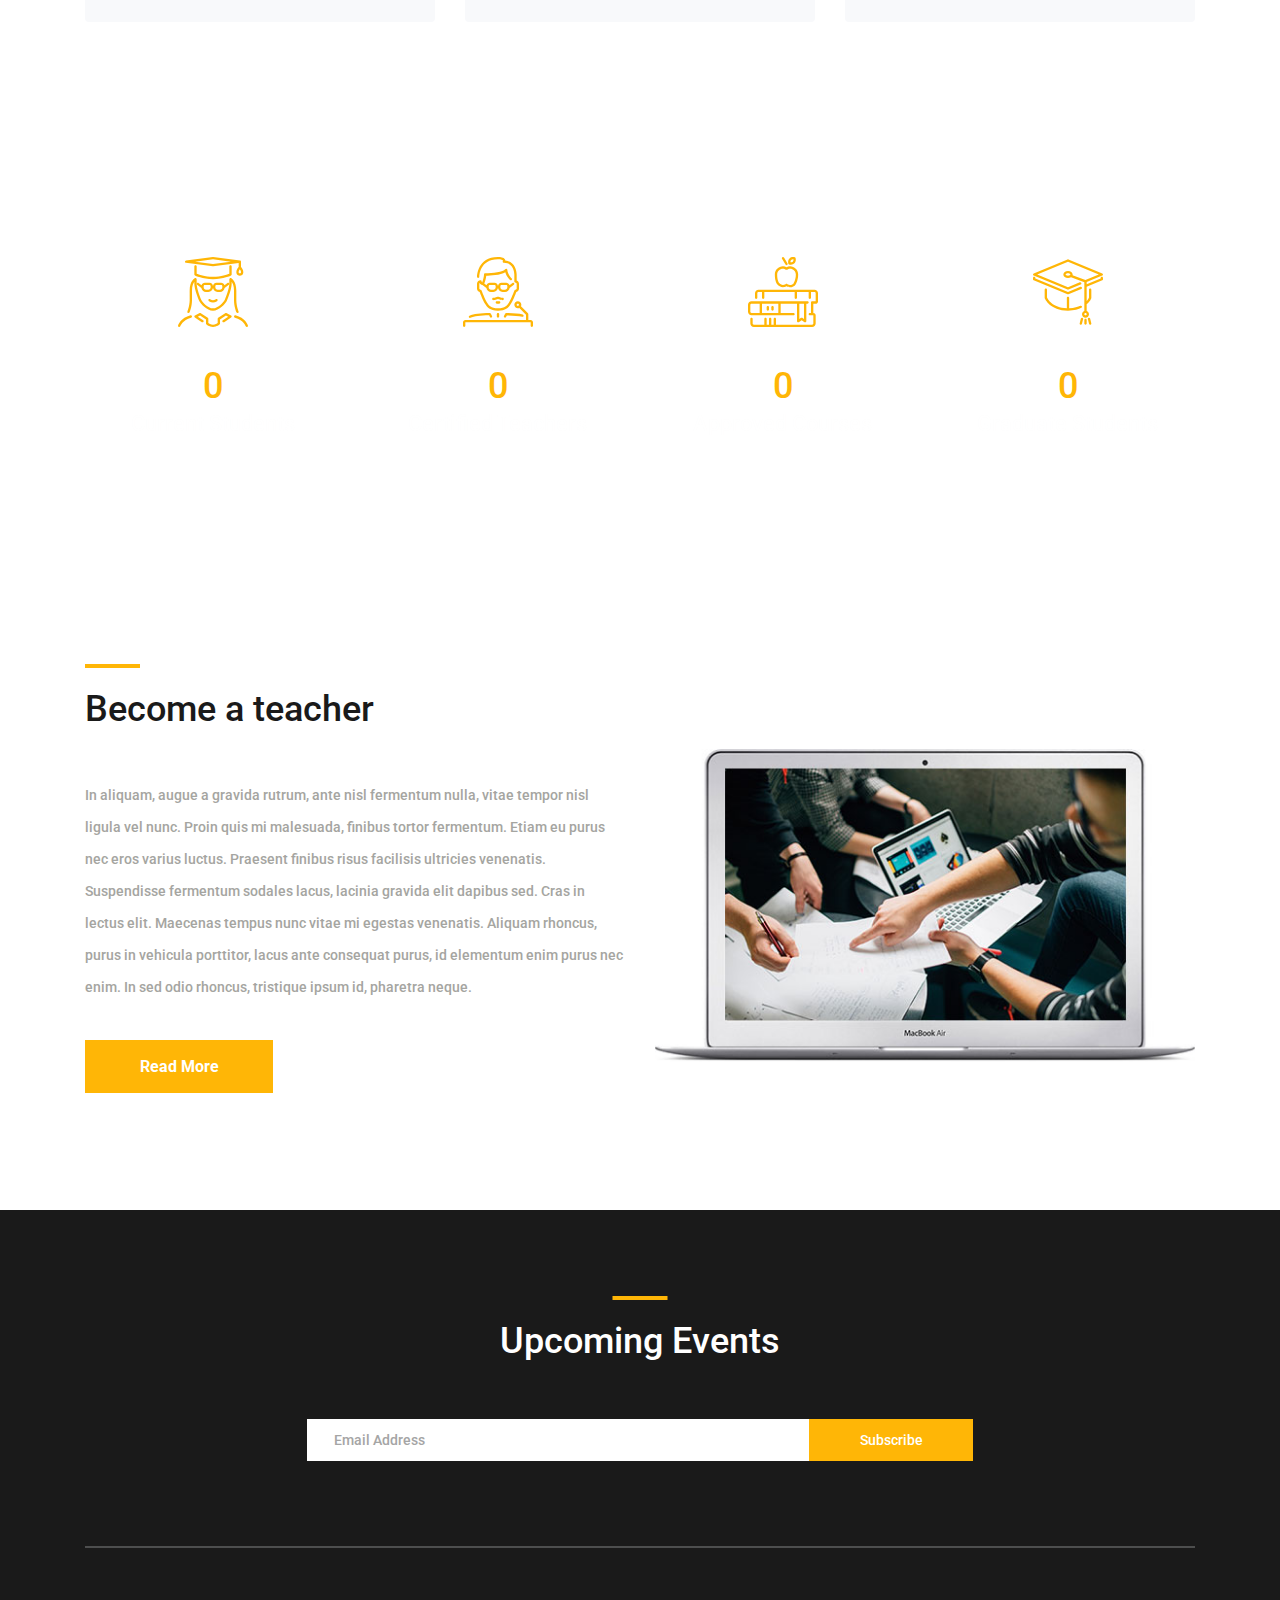
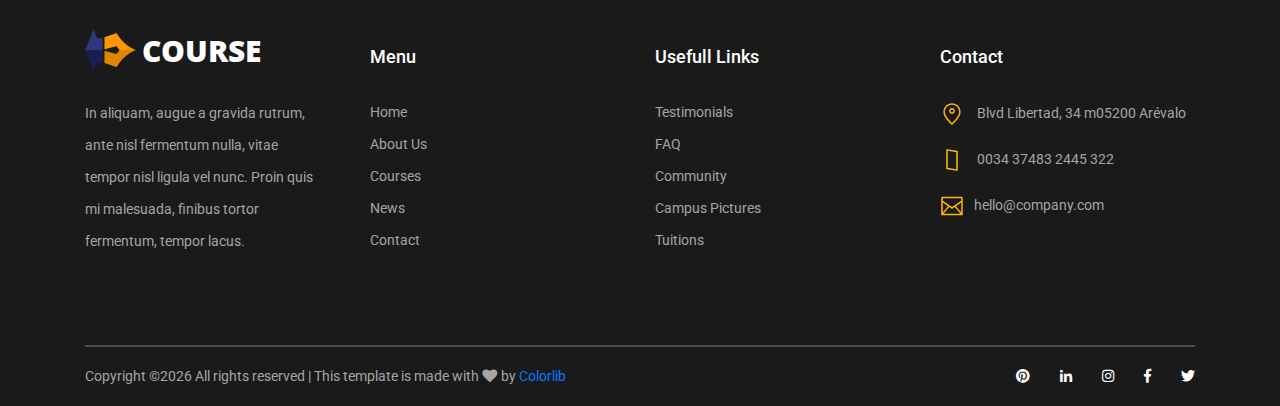
<file: Timona2/course/teachers.html>
<!DOCTYPE html>
<html lang="en">
<head>
<title>Course - Teachers</title>
<meta charset="utf-8">
<meta http-equiv="X-UA-Compatible" content="IE=edge">
<meta name="description" content="Course Project">
<meta name="viewport" content="width=device-width, initial-scale=1">
<link rel="stylesheet" type="text/css" href="styles/bootstrap4/bootstrap.min.css">
<link href="plugins/fontawesome-free-5.0.1/css/fontawesome-all.css" rel="stylesheet" type="text/css">
<link rel="stylesheet" type="text/css" href="styles/teachers_styles.css">
<link rel="stylesheet" type="text/css" href="styles/teachers_responsive.css">
</head>
<body>

<div class="super_container">

	<!-- Header -->

	<header class="header d-flex flex-row">
		<div class="header_content d-flex flex-row align-items-center">
			<!-- Logo -->
			<div class="logo_container">
				<div class="logo">
					<img src="images/logo.png" alt="">
					<span>course</span>
				</div>
			</div>

			<!-- Main Navigation -->
			<nav class="main_nav_container">
				<div class="main_nav">
					<ul class="main_nav_list">
						<li class="main_nav_item"><a href="index.html">home</a></li>
						<li class="main_nav_item"><a href="about.html">about us</a></li>
						<li class="main_nav_item"><a href="courses.html">courses</a></li>
						<li class="main_nav_item"><a href="elements.html">elements</a></li>
						<li class="main_nav_item"><a href="news.html">news</a></li>
						<li class="main_nav_item"><a href="contact.html">contact</a></li>
					</ul>
				</div>
			</nav>
		</div>
		<div class="header_side d-flex flex-row justify-content-center align-items-center">
			<img src="images/phone-call.svg" alt="">
			<span>+43 4566 7788 2457</span>
		</div>

		<!-- Hamburger -->
		<div class="hamburger_container">
			<i class="fas fa-bars trans_200"></i>
		</div>

	</header>
	
	<!-- Menu -->
	<div class="menu_container menu_mm">

		<!-- Menu Close Button -->
		<div class="menu_close_container">
			<div class="menu_close"></div>
		</div>

		<!-- Menu Items -->
		<div class="menu_inner menu_mm">
			<div class="menu menu_mm">
				<ul class="menu_list menu_mm">
					<li class="menu_item menu_mm"><a href="index.html">Home</a></li>
					<li class="menu_item menu_mm"><a href="about.html">About us</a></li>
					<li class="menu_item menu_mm"><a href="courses.html">Courses</a></li>
					<li class="menu_item menu_mm"><a href="elements.html">Elements</a></li>
					<li class="menu_item menu_mm"><a href="news.html">News</a></li>
					<li class="menu_item menu_mm"><a href="contact.html">Contact</a></li>
				</ul>

				<!-- Menu Social -->
				
				<div class="menu_social_container menu_mm">
					<ul class="menu_social menu_mm">
						<li class="menu_social_item menu_mm"><a href="#"><i class="fab fa-pinterest"></i></a></li>
						<li class="menu_social_item menu_mm"><a href="#"><i class="fab fa-linkedin-in"></i></a></li>
						<li class="menu_social_item menu_mm"><a href="#"><i class="fab fa-instagram"></i></a></li>
						<li class="menu_social_item menu_mm"><a href="#"><i class="fab fa-facebook-f"></i></a></li>
						<li class="menu_social_item menu_mm"><a href="#"><i class="fab fa-twitter"></i></a></li>
					</ul>
				</div>

				<div class="menu_copyright menu_mm">Colorlib All rights reserved</div>
			</div>

		</div>

	</div>
	
	<!-- Home -->

	<div class="home">
		<div class="home_background_container prlx_parent">
			<div class="home_background prlx" style="background-image:url(images/teachers_background.jpg)"></div>
		</div>
		<div class="home_content">
			<h1>Teachers</h1>
		</div>
	</div>

	<!-- Teachers -->

	<div class="teachers page_section">
		<div class="container">
			<div class="row">
				
				<!-- Teacher -->
				<div class="col-lg-4 teacher">
					<div class="card">
						<div class="card_img">
							<div class="card_plus trans_200 text-center"><a href="#">+</a></div>
							<img class="card-img-top trans_200" src="images/teacher_1.jpg" alt="https://unsplash.com/@michaeldam">
						</div>
						<div class="card-body text-center">
							<div class="card-title"><a href="#">Maria Smith</a></div>
							<div class="card-text">Graphic Designer</div>
							<div class="teacher_social">
								<ul class="menu_social">
									<li class="menu_social_item"><a href="#"><i class="fab fa-pinterest"></i></a></li>
									<li class="menu_social_item"><a href="#"><i class="fab fa-linkedin-in"></i></a></li>
									<li class="menu_social_item"><a href="#"><i class="fab fa-instagram"></i></a></li>
									<li class="menu_social_item"><a href="#"><i class="fab fa-facebook-f"></i></a></li>
									<li class="menu_social_item"><a href="#"><i class="fab fa-twitter"></i></a></li>
								</ul>
							</div>
						</div>
					</div>
				</div>

				<!-- Teacher -->
				<div class="col-lg-4 teacher">
					<div class="card">
						<div class="card_img">
							<div class="card_plus trans_200 text-center"><a href="#">+</a></div>
							<img class="card-img-top trans_200" src="images/teacher_2.jpg" alt="https://unsplash.com/@jcpeacock">
						</div>
						<div class="card-body text-center">
							<div class="card-title"><a href="#">Christian Blue</a></div>
							<div class="card-text">Graphic Designer</div>
							<div class="teacher_social">
								<ul class="menu_social">
									<li class="menu_social_item"><a href="#"><i class="fab fa-pinterest"></i></a></li>
									<li class="menu_social_item"><a href="#"><i class="fab fa-linkedin-in"></i></a></li>
									<li class="menu_social_item"><a href="#"><i class="fab fa-instagram"></i></a></li>
									<li class="menu_social_item"><a href="#"><i class="fab fa-facebook-f"></i></a></li>
									<li class="menu_social_item"><a href="#"><i class="fab fa-twitter"></i></a></li>
								</ul>
							</div>
						</div>
					</div>
				</div>

				<!-- Teacher -->
				<div class="col-lg-4 teacher">
					<div class="card">
						<div class="card_img">
							<div class="card_plus trans_200 text-center"><a href="#">+</a></div>
							<img class="card-img-top trans_200" src="images/teacher_3.jpg" alt="https://unsplash.com/photos/n8jeOSxCRfQ">
						</div>
						<div class="card-body text-center">
							<div class="card-title"><a href="#">James Brown</a></div>
							<div class="card-text">Graphic Designer</div>
							<div class="teacher_social">
								<ul class="menu_social">
									<li class="menu_social_item"><a href="#"><i class="fab fa-pinterest"></i></a></li>
									<li class="menu_social_item"><a href="#"><i class="fab fa-linkedin-in"></i></a></li>
									<li class="menu_social_item"><a href="#"><i class="fab fa-instagram"></i></a></li>
									<li class="menu_social_item"><a href="#"><i class="fab fa-facebook-f"></i></a></li>
									<li class="menu_social_item"><a href="#"><i class="fab fa-twitter"></i></a></li>
								</ul>
							</div>
						</div>
					</div>
				</div>

				<!-- Teacher -->
				<div class="col-lg-4 teacher">
					<div class="card">
						<div class="card_img">
							<div class="card_plus trans_200 text-center"><a href="#">+</a></div>
							<img class="card-img-top trans_200" src="images/teacher_4.jpg" alt="https://unsplash.com/@seteales">
						</div>
						<div class="card-body text-center">
							<div class="card-title"><a href="#">Julie Denver</a></div>
							<div class="card-text">Graphic Designer</div>
							<div class="teacher_social">
								<ul class="menu_social">
									<li class="menu_social_item"><a href="#"><i class="fab fa-pinterest"></i></a></li>
									<li class="menu_social_item"><a href="#"><i class="fab fa-linkedin-in"></i></a></li>
									<li class="menu_social_item"><a href="#"><i class="fab fa-instagram"></i></a></li>
									<li class="menu_social_item"><a href="#"><i class="fab fa-facebook-f"></i></a></li>
									<li class="menu_social_item"><a href="#"><i class="fab fa-twitter"></i></a></li>
								</ul>
							</div>
						</div>
					</div>
				</div>

				<!-- Teacher -->
				<div class="col-lg-4 teacher">
					<div class="card">
						<div class="card_img">
							<div class="card_plus trans_200 text-center"><a href="#">+</a></div>
							<img class="card-img-top trans_200" src="images/teacher_5.jpg" alt="https://unsplash.com/@jaredsluyter">
						</div>
						<div class="card-body text-center">
							<div class="card-title"><a href="#">Julie Denver</a></div>
							<div class="card-text">Graphic Designer</div>
							<div class="teacher_social">
								<ul class="menu_social">
									<li class="menu_social_item"><a href="#"><i class="fab fa-pinterest"></i></a></li>
									<li class="menu_social_item"><a href="#"><i class="fab fa-linkedin-in"></i></a></li>
									<li class="menu_social_item"><a href="#"><i class="fab fa-instagram"></i></a></li>
									<li class="menu_social_item"><a href="#"><i class="fab fa-facebook-f"></i></a></li>
									<li class="menu_social_item"><a href="#"><i class="fab fa-twitter"></i></a></li>
								</ul>
							</div>
						</div>
					</div>
				</div>

				<!-- Teacher -->
				<div class="col-lg-4 teacher">
					<div class="card">
						<div class="card_img">
							<div class="card_plus trans_200 text-center"><a href="#">+</a></div>
							<img class="card-img-top trans_200" src="images/teacher_6.jpg" alt="https://unsplash.com/@mehdizadeh">
						</div>
						<div class="card-body text-center">
							<div class="card-title"><a href="#">Julie Denver</a></div>
							<div class="card-text">Graphic Designer</div>
							<div class="teacher_social">
								<ul class="menu_social">
									<li class="menu_social_item"><a href="#"><i class="fab fa-pinterest"></i></a></li>
									<li class="menu_social_item"><a href="#"><i class="fab fa-linkedin-in"></i></a></li>
									<li class="menu_social_item"><a href="#"><i class="fab fa-instagram"></i></a></li>
									<li class="menu_social_item"><a href="#"><i class="fab fa-facebook-f"></i></a></li>
									<li class="menu_social_item"><a href="#"><i class="fab fa-twitter"></i></a></li>
								</ul>
							</div>
						</div>
					</div>
				</div>

			</div>
		</div>
	</div>

	<!-- Milestones -->

	<div class="milestones">
		<div class="milestones_background" style="background-image:url(images/milestones_background.jpg)"></div>

		<div class="container">
			<div class="row">
				
				<!-- Milestone -->
				<div class="col-lg-3 milestone_col">
					<div class="milestone text-center">
						<div class="milestone_icon"><img src="images/milestone_1.svg" alt="https://www.flaticon.com/authors/zlatko-najdenovski"></div>
						<div class="milestone_counter" data-end-value="750">0</div>
						<div class="milestone_text">Current Students</div>
					</div>
				</div>

				<!-- Milestone -->
				<div class="col-lg-3 milestone_col">
					<div class="milestone text-center">
						<div class="milestone_icon"><img src="images/milestone_2.svg" alt="https://www.flaticon.com/authors/zlatko-najdenovski"></div>
						<div class="milestone_counter" data-end-value="120">0</div>
						<div class="milestone_text">Certified Teachers</div>
					</div>
				</div>

				<!-- Milestone -->
				<div class="col-lg-3 milestone_col">
					<div class="milestone text-center">
						<div class="milestone_icon"><img src="images/milestone_3.svg" alt="https://www.flaticon.com/authors/zlatko-najdenovski"></div>
						<div class="milestone_counter" data-end-value="39">0</div>
						<div class="milestone_text">Approved Courses</div>
					</div>
				</div>

				<!-- Milestone -->
				<div class="col-lg-3 milestone_col">
					<div class="milestone text-center">
						<div class="milestone_icon"><img src="images/milestone_4.svg" alt="https://www.flaticon.com/authors/zlatko-najdenovski"></div>
						<div class="milestone_counter" data-end-value="3500" data-sign-before="+">0</div>
						<div class="milestone_text">Graduate Students</div>
					</div>
				</div>

			</div>
		</div>
	</div>

	<!-- Become -->

	<div class="become">
		<div class="container">
			<div class="row row-eq-height">

				<div class="col-lg-6 order-2 order-lg-1">
					<div class="become_title">
						<h1>Become a teacher</h1>
					</div>
					<p class="become_text">In aliquam, augue a gravida rutrum, ante nisl fermentum nulla, vitae tempor nisl ligula vel nunc. Proin quis mi malesuada, finibus tortor fermentum. Etiam eu purus nec eros varius luctus. Praesent finibus risus facilisis ultricies venenatis. Suspendisse fermentum sodales lacus, lacinia gravida elit dapibus sed. Cras in lectus elit. Maecenas tempus nunc vitae mi egestas venenatis. Aliquam rhoncus, purus in vehicula porttitor, lacus ante consequat purus, id elementum enim purus nec enim. In sed odio rhoncus, tristique ipsum id, pharetra neque.</p>
					<div class="become_button text-center trans_200">
						<a href="#">Read More</a>
					</div>
				</div>

				<div class="col-lg-6 order-1 order-lg-2">
					<div class="become_image">
						<img src="images/become.jpg" alt="">
					</div>
				</div>
				
			</div>
		</div>
	</div>

	<!-- Footer -->

	<footer class="footer">
		<div class="container">
			
			<!-- Newsletter -->

			<div class="newsletter">
				<div class="row">
					<div class="col">
						<div class="section_title text-center">
							<h1>Upcoming Events</h1>
						</div>
					</div>
				</div>

				<div class="row">
					<div class="col text-center">
						<div class="newsletter_form_container mx-auto">
							<form action="post">
								<div class="newsletter_form d-flex flex-md-row flex-column flex-xs-column align-items-center justify-content-center">
									<input id="newsletter_email" class="newsletter_email" type="email" placeholder="Email Address" required="required" data-error="Valid email is required.">
									<button id="newsletter_submit" type="submit" class="newsletter_submit_btn trans_300" value="Submit">Subscribe</button>
								</div>
							</form>
						</div>
					</div>
				</div>

			</div>

			<!-- Footer Content -->

			<div class="footer_content">
				<div class="row">

					<!-- Footer Column - About -->
					<div class="col-lg-3 footer_col">

						<!-- Logo -->
						<div class="logo_container">
							<div class="logo">
								<img src="images/logo.png" alt="">
								<span>course</span>
							</div>
						</div>

						<p class="footer_about_text">In aliquam, augue a gravida rutrum, ante nisl fermentum nulla, vitae tempor nisl ligula vel nunc. Proin quis mi malesuada, finibus tortor fermentum, tempor lacus.</p>

					</div>

					<!-- Footer Column - Menu -->

					<div class="col-lg-3 footer_col">
						<div class="footer_column_title">Menu</div>
						<div class="footer_column_content">
							<ul>
								<li class="footer_list_item"><a href="index.html">Home</a></li>
								<li class="footer_list_item"><a href="about.html">About Us</a></li>
								<li class="footer_list_item"><a href="courses.html">Courses</a></li>
								<li class="footer_list_item"><a href="news.html">News</a></li>
								<li class="footer_list_item"><a href="contact.html">Contact</a></li>
							</ul>
						</div>
					</div>

					<!-- Footer Column - Usefull Links -->

					<div class="col-lg-3 footer_col">
						<div class="footer_column_title">Usefull Links</div>
						<div class="footer_column_content">
							<ul>
								<li class="footer_list_item"><a href="#">Testimonials</a></li>
								<li class="footer_list_item"><a href="#">FAQ</a></li>
								<li class="footer_list_item"><a href="#">Community</a></li>
								<li class="footer_list_item"><a href="#">Campus Pictures</a></li>
								<li class="footer_list_item"><a href="#">Tuitions</a></li>
							</ul>
						</div>
					</div>

					<!-- Footer Column - Contact -->

					<div class="col-lg-3 footer_col">
						<div class="footer_column_title">Contact</div>
						<div class="footer_column_content">
							<ul>
								<li class="footer_contact_item">
									<div class="footer_contact_icon">
										<img src="images/placeholder.svg" alt="https://www.flaticon.com/authors/lucy-g">
									</div>
									Blvd Libertad, 34 m05200 Arévalo
								</li>
								<li class="footer_contact_item">
									<div class="footer_contact_icon">
										<img src="images/smartphone.svg" alt="https://www.flaticon.com/authors/lucy-g">
									</div>
									0034 37483 2445 322
								</li>
								<li class="footer_contact_item">
									<div class="footer_contact_icon">
										<img src="images/envelope.svg" alt="https://www.flaticon.com/authors/lucy-g">
									</div>hello@company.com
								</li>
							</ul>
						</div>
					</div>

				</div>
			</div>

			<!-- Footer Copyright -->

			<div class="footer_bar d-flex flex-column flex-sm-row align-items-center">
				<div class="footer_copyright">
					<span><!-- Link back to Colorlib can't be removed. Template is licensed under CC BY 3.0. -->
Copyright &copy;<script>document.write(new Date().getFullYear());</script> All rights reserved | This template is made with <i class="fa fa-heart" aria-hidden="true"></i> by <a href="https://colorlib.com" target="_blank">Colorlib</a>
<!-- Link back to Colorlib can't be removed. Template is licensed under CC BY 3.0. --></span>
				</div>
				<div class="footer_social ml-sm-auto">
					<ul class="menu_social">
						<li class="menu_social_item"><a href="#"><i class="fab fa-pinterest"></i></a></li>
						<li class="menu_social_item"><a href="#"><i class="fab fa-linkedin-in"></i></a></li>
						<li class="menu_social_item"><a href="#"><i class="fab fa-instagram"></i></a></li>
						<li class="menu_social_item"><a href="#"><i class="fab fa-facebook-f"></i></a></li>
						<li class="menu_social_item"><a href="#"><i class="fab fa-twitter"></i></a></li>
					</ul>
				</div>
			</div>

		</div>
	</footer>

</div>

<script src="js/jquery-3.2.1.min.js"></script>
<script src="styles/bootstrap4/popper.js"></script>
<script src="styles/bootstrap4/bootstrap.min.js"></script>
<script src="plugins/greensock/TweenMax.min.js"></script>
<script src="plugins/greensock/TimelineMax.min.js"></script>
<script src="plugins/scrollmagic/ScrollMagic.min.js"></script>
<script src="plugins/greensock/animation.gsap.min.js"></script>
<script src="plugins/greensock/ScrollToPlugin.min.js"></script>
<script src="plugins/scrollTo/jquery.scrollTo.min.js"></script>
<script src="plugins/easing/easing.js"></script>
<script src="js/teachers_custom.js"></script>

</body>
</html>
</file>
<file: Timona2/course/styles/main_styles.css>
@charset "utf-8";
/* CSS Document */

/******************************

COLOR PALETTE




[Table of Contents]

1. Fonts
2. Body and some general stuff
3. Header
	3.1 Logo
	3.2 Main Nav
	3.3 Header Side
	3.4 Hamburger
4. Menu
	4.1 Menu Social
	4.2 Menu copyright
5. Home
	5.1 Hero Slider
	5.2 Hero Slider Navigation
6. Hero Boxes
7. Page Section
8. Buttons
9. Popular
10. Register
11. Search
	11.1 Search Form
12. Services
13. Testimonials
14. Events
15. Footer
	15.1 Newsletter
	15.2 Footer Content
	15.3 Footer Copyright


******************************/

/***********
1. Fonts
***********/

@import url('https://fonts.googleapis.com/css?family=Open+Sans:400,600,700,800|Roboto:400,500,700');

/*********************************
2. Body and some general stuff
*********************************/

*
{
	margin: 0;
	padding: 0;
	-webkit-font-smoothing: antialiased;
	-webkit-text-shadow: rgba(0,0,0,.01) 0 0 1px;
	text-shadow: rgba(0,0,0,.01) 0 0 1px;
}
body
{
	font-family: 'Roboto', sans-serif;
	font-size: 14px;
	font-weight: 400;
	background: #FFFFFF;
	color: #a5a5a5;
}
div
{
	display: block;
	position: relative;
	-webkit-box-sizing: border-box;
    -moz-box-sizing: border-box;
    box-sizing: border-box;
}
ul
{
	list-style: none;
	margin-bottom: 0px;
}
p
{
	font-family: 'Roboto', sans-serif;
	font-size: 14px;
	line-height: 2.29;
	font-weight: 400;
	color: #a5a5a5;
	-webkit-font-smoothing: antialiased;
	-webkit-text-shadow: rgba(0,0,0,.01) 0 0 1px;
	text-shadow: rgba(0,0,0,.01) 0 0 1px;
}
p a
{
	display: inline;
	position: relative;
	color: inherit;
	border-bottom: solid 1px #ffa07f;
	-webkit-transition: all 200ms ease;
	-moz-transition: all 200ms ease;
	-ms-transition: all 200ms ease;
	-o-transition: all 200ms ease;
	transition: all 200ms ease;
}
a, a:hover, a:visited, a:active, a:link
{
	text-decoration: none;
	-webkit-font-smoothing: antialiased;
	-webkit-text-shadow: rgba(0,0,0,.01) 0 0 1px;
	text-shadow: rgba(0,0,0,.01) 0 0 1px;
}
p a:active
{
	position: relative;
	color: #FF6347;
}
p a:hover
{
	color: #FFFFFF;
	background: #ffa07f;
}
p a:hover::after
{
	opacity: 0.2;
}
::selection
{
	background: #FFD266;
	color: #C88E00;
}
p::selection
{
	background: #FFD266;
	color: #C88E00;
}
h1{font-size: 36px;}
h2{font-size: 22px;}
h3{font-size: 18px;}
h4{font-size: 14px;}
h5{font-size: 11px;}
h1, h2, h3, h4, h5, h6
{
	font-family: 'Roboto', sans-serif;
	-webkit-font-smoothing: antialiased;
	-webkit-text-shadow: rgba(0,0,0,.01) 0 0 1px;
	text-shadow: rgba(0,0,0,.01) 0 0 1px;
}
h1::selection, 
h2::selection, 
h3::selection, 
h4::selection, 
h5::selection, 
h6::selection
{
	
}
::-webkit-input-placeholder
{
	font-size: 14px !important;
	font-weight: 500 !important;
	color: #a5a5a5 !important;
}
:-moz-placeholder /* older Firefox*/
{
	font-size: 14px !important;
	font-weight: 500 !important;
	color: #a5a5a5 !important;
}
::-moz-placeholder /* Firefox 19+ */ 
{
	font-size: 14px !important;
	font-weight: 500 !important;
	color: #a5a5a5 !important;
} 
:-ms-input-placeholder
{ 
	font-size: 14px !important;
	font-weight: 500 !important;
	color: #a5a5a5 !important;
}
::input-placeholder
{
	font-size: 14px !important;
	font-weight: 500 !important;
	color: #a5a5a5 !important;
}
.form-control
{
	color: #db5246;
}
section
{
	display: block;
	position: relative;
	box-sizing: border-box;
}
.clear
{
	clear: both;
}
.clearfix::before, .clearfix::after
{
	content: "";
	display: table;
}
.clearfix::after
{
	clear: both;
}
.clearfix
{
	zoom: 1;
}
.float_left
{
	float: left;
}
.float_right
{
	float: right;
}
.trans_200
{
	-webkit-transition: all 200ms ease;
	-moz-transition: all 200ms ease;
	-ms-transition: all 200ms ease;
	-o-transition: all 200ms ease;
	transition: all 200ms ease;
}
.trans_300
{
	-webkit-transition: all 300ms ease;
	-moz-transition: all 300ms ease;
	-ms-transition: all 300ms ease;
	-o-transition: all 300ms ease;
	transition: all 300ms ease;
}
.trans_400
{
	-webkit-transition: all 400ms ease;
	-moz-transition: all 400ms ease;
	-ms-transition: all 400ms ease;
	-o-transition: all 400ms ease;
	transition: all 400ms ease;
}
.trans_500
{
	-webkit-transition: all 500ms ease;
	-moz-transition: all 500ms ease;
	-ms-transition: all 500ms ease;
	-o-transition: all 500ms ease;
	transition: all 500ms ease;
}
.fill_height
{
	height: 100%;
}
.super_container
{
	width: 100%;
	overflow: hidden;
}
.prlx_parent
{
	overflow: hidden;
}
.prlx
{
	height: 130% !important;
}
.nopadding
{
	padding: 0px !important;
}

/*********************************
3. Header
*********************************/

.header
{
	position: fixed;
	top: 45px;
	left: 50%;
	-webkit-transform: translateX(-50%);
	-moz-transform: translateX(-50%);
	-ms-transform: translateX(-50%);
	-o-transform: translateX(-50%);
	transform: translateX(-50%);
	width: 1318px;
	height: 104px;
	background: #FFFFFF;
	z-index: 10;
	-webkit-transition: all 200ms ease;
	-moz-transition: all 200ms ease;
	-ms-transition: all 200ms ease;
	-o-transition: all 200ms ease;
	transition: all 200ms ease;
}
.header.scrolled
{	
	top: 15px;
}
.header.scrolled .header_content::before
{
	box-shadow: 0px 20px 49px rgba(0,0,0,0.17);
}
.header_content
{
	width: calc(100% - 279px);
	height: 100%;
}
.header_content::before
{
	display: block;
	position: absolute;
	top: 0;
	left: 0;
	width: 100%;
	height: 100%;
	content: '';
	box-shadow: 0px 20px 49px rgba(0,0,0,0.67);
	z-index: -1;
}

/*********************************
3.1 Logo
*********************************/

.logo_container
{
	display: inline-block;
	padding-left: 76px;
}
.logo span
{
	font-family: 'Open Sans', sans-serif;
	font-size: 30px;
	font-weight: 900;
	color: #3a3a3a;
	vertical-align: middle;
	text-transform: uppercase;
	margin-left: 3px;
}

/*********************************
3.2 Main Nav
*********************************/

.main_nav_container
{
	display: inline-block;
	margin-left: auto;
	padding-right: 93px;
}
.main_nav
{
	margin-top: 7px;
}
.main_nav_item
{
	display: inline-block;
	margin-right: 40px;
}
.main_nav_item:last-child
{
	margin-right: 0px;
}
.main_nav_item a
{
	font-family: 'Open Sans', sans-serif;
	font-size: 14px;
	text-transform: uppercase;
	font-weight: 700;
	color: #3a3a3a;
	-webkit-transition: all 200ms ease;
	-moz-transition: all 200ms ease;
	-ms-transition: all 200ms ease;
	-o-transition: all 200ms ease;
	transition: all 200ms ease;
}
.main_nav_item a:hover
{
	color: #ffb606;
}

/*********************************
3.3 Header Side
*********************************/

.header_side
{
	width: 279px;
	height: 100%;
	background: #ffb606;
}
.header_side img
{
	width: 29px;
	height: 29px;
}
.header_side span
{
	display: block;
	position: relative;
	font-size: 18px;
	font-weight: 500;
	color: #FFFFFF;
	padding-left: 12px;
}

/*********************************
3.4 Hamburger
*********************************/

.hamburger_container
{
	position: absolute;
	top: 50%;
	-webkit-transform: translateY(-50%);
	-moz-transform: translateY(-50%);
	-ms-transform: translateY(-50%);
	-o-transform: translateY(-50%);
	transform: translateY(-50%);
	right: 20px;
	display: none;
	cursor: pointer;
}
.hamburger_container i
{
	font-size: 24px;
	padding: 10px;
	color: #3a3a3a;
}
.hamburger_container:hover i
{
	color: #ffb606;
}

/*********************************
4. Menu
*********************************/

.menu_container
{
	position: fixed;
	top: 0;
	right: -50vw;
	width: 50vw;
	height: 100vh;
	background: #FFFFFF;
	z-index: 12;
	-webkit-transition: all 0.6s ease;
	-moz-transition: all 0.6s ease;
	-ms-transition: all 0.6s ease;
	-o-transition: all 0.6s ease;
	transition: all 0.6s ease;
	visibility: hidden;
	opacity: 0;
}
.menu_container.active
{
	visibility: visible;
	opacity: 1;
	right: 0;
}
.menu
{
	position: absolute;
	top:150px;
	left: 0;
	padding-left: 15%;
}
.menu_list
{
	-webkit-transform: translateY(3.5rem);
	-moz-transform: translateY(3.5rem);
	-ms-transform: translateY(3.5rem);
	-o-transform: translateY(3.5rem);
	transform: translateY(3.5rem);
	-webkit-transition: all 200ms ease;
	-moz-transition: all 200ms ease;
	-ms-transition: all 200ms ease;
	-o-transition: all 200ms ease;
	transition: all 1000ms 600ms ease;
	opacity: 0;
}
.menu_container.active .menu_list
{
	-webkit-transform: translateY(0px);
	-moz-transform: translateY(0px);
	-ms-transform: translateY(0px);
	-o-transform: translateY(0px);
	transform: translateY(0px);
	opacity: 1;
}
.menu_item
{
	margin-bottom: 9px;
}
.menu_item a
{
	font-family: 'Open Sans', sans-serif;
	font-size: 36px;
	font-weight: 700;
	color: #3a3a3a;
	-webkit-transition: all 200ms ease;
	-moz-transition: all 200ms ease;
	-ms-transition: all 200ms ease;
	-o-transition: all 200ms ease;
	transition: all 200ms ease;
}
.menu_item a:hover
{
	color: #ffb606;
}
.menu_close_container
{
	position: absolute;
	top: 86px;
	right: 79px;
	width: 21px;
	height: 21px;
	cursor: pointer;
	-webkit-transform: rotate(45deg);
	-moz-transform: rotate(45deg);
	-ms-transform: rotate(45deg);
	-o-transform: rotate(45deg);
	transform: rotate(45deg);
}
.menu_close
{
	top: 9px;
	width: 21px;
	height: 3px;
	background: #3a3a3a;
	-webkit-transition: all 200ms ease;
	-moz-transition: all 200ms ease;
	-ms-transition: all 200ms ease;
	-o-transition: all 200ms ease;
	transition: all 200ms ease;
}
.menu_close::after
{
	display: block;
	position: absolute;
	top: -9px;
	left: 9px;
	content: '';
	width: 3px;
	height: 21px;
	background: #3a3a3a;
	-webkit-transition: all 200ms ease;
	-moz-transition: all 200ms ease;
	-ms-transition: all 200ms ease;
	-o-transition: all 200ms ease;
	transition: all 200ms ease;
}
.menu_close_container:hover .menu_close,
.menu_close_container:hover .menu_close::after
{
	background: #ffb606;
}

/*********************************
4.1 Menu Social
*********************************/

.menu_social_container
{
	margin-top: 100px;
	-webkit-transform: translateY(3.5rem);
	-moz-transform: translateY(3.5rem);
	-ms-transform: translateY(3.5rem);
	-o-transform: translateY(3.5rem);
	transform: translateY(3.5rem);
	-webkit-transition: all 1000ms 1000ms ease;
	-moz-transition: all 1000ms 1000ms ease;
	-ms-transition: all 1000ms 1000ms ease;
	-o-transition: all 1000ms 1000ms ease;
	transition: all 1000ms 1000ms ease;
	opacity: 0;
	padding-left: 4px;
}
.menu_social_item
{
	display: inline-block;
	margin-right: 30px;
}
.menu_social_item a i
{
	color: #3a3a3a;
}
.menu_social_item a i:hover
{
	color: #ffb606;
}
.menu_container.active .menu_social_container
{
	-webkit-transform: translateY(0px);
	-moz-transform: translateY(0px);
	-ms-transform: translateY(0px);
	-o-transform: translateY(0px);
	transform: translateY(0px);
	opacity: 1;
}

/*********************************
4.2 Menu copyright
*********************************/

.menu_copyright
{
	margin-top: 60px;
	-webkit-transform: translateY(3.5rem);
	-moz-transform: translateY(3.5rem);
	-ms-transform: translateY(3.5rem);
	-o-transform: translateY(3.5rem);
	transform: translateY(3.5rem);
	-webkit-transition: all 1000ms 1200ms ease;
	-moz-transition: all 1000ms 1200ms ease;
	-ms-transition: all 1000ms 1200ms ease;
	-o-transition: all 1000ms 1200ms ease;
	transition: all 1000ms 1200ms ease;
	opacity: 0;
	padding-left: 3px;
}
.menu_container.active .menu_copyright
{
	-webkit-transform: translateY(0px);
	-moz-transform: translateY(0px);
	-ms-transform: translateY(0px);
	-o-transform: translateY(0px);
	transform: translateY(0px);
	opacity: 1;
}

/*********************************
5. Home
*********************************/

.home
{
	width: 100%;
	height: 100vh;
}

/*********************************
5.1 Hero Slider
*********************************/

.hero_slider_container
{
	width: 100%;
	height: 100%;
}
.hero_slide
{
	width: 100%;
	height: 100%;
}
.hero_slide_background
{
	position: absolute;
	top: 0;
	left: 0;
	width: 100%;
	height: 100%;
	background-repeat: no-repeat;
	background-size: cover;
	background-position: center center;
}
.hero_slide_container
{
	width: 100%;
	height: 100vh;
}
.hero_slide_content
{
	max-width: 80%;
	-webkit-transform: translateY(30px);
	-moz-transform: translateY(30px);
	-ms-transform: translateY(30px);
	-o-transform: translateY(30px);
	transform: translateY(30px);
}
.hero_slide_content h1
{
	font-size: 72px;
	font-weight: 400;
	color: #FFFFFF;
}
.hero_slide_content h1 span
{
	background: #ffb606;
	padding-left: 13px;
	padding-right: 13px;
	margin-left: -12px;
	margin-right: -12px;
}
.animated
{
	-webkit-animation-duration : 1s !important;
	animation-duration : 1s !important;
	-webkit-animation-delay : 500ms;
	animation-delay : 500ms;
}
.animate-out
{
	-webkit-animation-delay : 0ms;
	animation-delay : 0ms;
}

/*********************************
5.2 Hero Slider Navigation
*********************************/

.hero_slider_nav
{
	display: -webkit-box;
	display: -moz-box;
	display: -ms-flexbox;
	display: -webkit-flex;
	display: flex;
	flex-direction: column;
	justify-content: center;
	align-items: center;
	position: absolute;
	top: 50%;
	-webkit-transform: translateY(-50%);
	-moz-transform: translateY(-50%);
	-ms-transform: translateY(-50%);
	-o-transform: translateY(-50%);
	transform: translateY(calc(-50% + 30px));
	width: 58px;
	height: 58px;
	background: #FFFFFF;
	z-index: 9;
	cursor: pointer;
}
.hero_slider_nav:hover
{
	background: #ffb606;
}
.hero_slider_nav:hover span
{
	color: #FFFFFF;
}
.hero_slider_nav span
{
	display: block;
	text-transform: uppercase;
	font-size: 12px;
	font-weight: 700;
	color: #121212;
	line-height: 1;
}
.hero_slider_left
{
	left: 4.32%;
}
.hero_slider_right
{
	right: 4.32%;
}

/*********************************
6. Hero Boxes
*********************************/

.hero_boxes
{
	width: 100%;
	height: 0px;
	z-index: 9;
	padding-top: 0px;
}
.hero_boxes_inner
{
	position: absolute;
	top: -212px;
	left: 0;
	width: 100%;
}
.hero_box
{
	width: 100%;
	height: 161px;
	background: #1a1a1a;
	padding-left: 50px;
	cursor: pointer;
}
.hero_box:hover
{
	background: #ffb606;
}
.hero_box img
{
	width: 62px;
	height: auto;
	margin-top: -6px;
}
.svg path
{
	fill: #ffb606;
}
.hero_box svg
{
	width: 62px;
	height: auto;
}
.hero_box:hover svg path
{
	fill: #FFFFFF;
}
.hero_box_content
{
	padding-left: 13px;
	padding-top: 11px;
	margin-top: -6px;
}
.hero_box_title
{
	font-size: 24px;
	font-weight: 500;
	color: #FFFFFF;
	margin-bottom: 7px;
}
.hero_box_link
{
	font-size: 12px;
	font-weight: 500;
	text-transform: uppercase;
	color: #FFFFFF;
	padding-left: 3px;
}
.hero_box_link:hover
{
	color: #1a1a1a;
}

/*********************************
7. Page Section
*********************************/

.page_section
{
	padding-top: 117px;
	padding-bottom: 117px;
}
.section_title
{

}
.section_title h1
{
	display: block;
	color: #1a1a1a;
	font-weight: 500;
	padding-top: 24px;
}
.section_title h1::before
{
	display: block;
	position: absolute;
	top: 0;
	left: 50%;
	-webkit-transform: translateX(-50%);
	-moz-transform: translateX(-50%);
	-ms-transform: translateX(-50%);
	-o-transform: translateX(-50%);
	transform: translateX(-50%);
	width: 55px;
	height: 4px;
	content: '';
	background: #ffb606;
}

/*********************************
8. Buttons
*********************************/

.button
{
	cursor: pointer;
}
.button:hover
{
	box-shadow: 0px 10px 20px rgba(0,0,0,0.2);
}
.button a
{
	font-size: 14px;
	line-height: 48px;
	font-weight: 700;
	text-transform: uppercase;
}
.button_1
{
	width: 202px;
	height: 48px;
}

/*********************************
9. Popular
*********************************/

.popular
{

}
.course_boxes
{
	margin-top: 68px;
}
.card
{
	display: block;
	background: #f8f9fb;
	border: none;
}
.card-img-top
{
	border-top-left-radius: 0px;
    border-top-right-radius: 0px;
}
.card-body
{
	padding-top: 0px;
	padding-bottom: 0px;
	padding-left: 15px;
	padding-right: 15px;
}
.card-title
{
	margin-top: 55px;
}
.card-title a
{
	font-size: 22px;
	font-weight: 500;
	color: #1a1a1a;
	line-height: 1.2;
}
.card-title a:hover
{
	color: #a5a5a5;
}
.card-text
{
	font-size: 14px;
	font-weight: 500;
	color: #a5a5a5;
	margin-top: -12px;
}
.price_box
{
	width: 100%;
	height: 67px;
	background: #eaebec;
	margin-top: 41px;
	padding-left: 35px;
}
.course_author_image
{
	width: 46px;
	height: 46px;
	border-radius: 50%;
	overflow: hidden;
}
.course_author_name
{
	font-size: 14px;
	font-weight: 500;
	color: #1a1a1a;
	padding-left: 20px;
	margin-top: 7px;
}
.course_author_name span
{
	color: #a5a5a5;
}
.course_price
{
	width: 67px;
	height: 67px;
	background: #ffb606;
	margin-left: auto;
}
.course_price span
{
	color: #FFFFFF;
	font-size: 18px;
	font-weight: 500;
	margin-top: 7px;
}

/*********************************
10. Register
*********************************/

.register
{
	width: 100%;
}
.register_section
{
	width: 100%;
	background: #ffb606;
	padding-top: 156px;
	padding-bottom: 161px;
}
.register_content
{
	width: 522px;
}
.register_title
{
	color: #FFFFFF;
	margin-bottom: 16px;
	line-height: 1.63;
}
.register_title:last-child
{
	margin-bottom: 0px;
}
.register_title	span
{
	color: #1a1a1a;
}
.register_text
{
	color: #FFFFFF;
	font-weight: 500;
	margin-top: 32px;
	padding-left: 25px;
	padding-right: 25px;
	margin-bottom: 0px;
}
.register_button
{
	background: #1a1a1a;
	margin-top: 65px;
}
.register_button a
{
	color: #FFFFFF;
}

/*********************************
11. Search
*********************************/

.search_section
{
	width: 100%;
	height: 100%;
	background: #ececec;
}
.search_content
{
	width: 522px;
}
.search_background
{
	position: absolute;
	top: 0;
	left: 0;
	width: 100%;
	height: 100%;
	background-repeat: no-repeat;
	background-position: center center;
	background-size: cover;
	opacity: 0.23;
}
.search_title
{
	color: #1a1a1a;
}

/*********************************
11.1 Search Form
*********************************/

.search_form
{
	margin-top: 57px;
}
.input_field
{
	width: 100%;
	height: 42px;
	background: #FFFFFF;
	box-sizing: border-box;
	border: solid 2px #FFFFFF;
	padding-left: 25px;
	margin-bottom: 24px;
}
input:last-of-type
{
	margin-bottom: 0px;
}
.input_field:focus
{
	outline: none !important;
	border: solid 2px #ffb606;
}
.search_submit_button
{
	width: 100%;
	height: 48px;
	background: #ffb606;
	color: #FFFFFF;
	font-size: 14px;
	text-transform: uppercase;
	font-weight: 700;
	margin-top: 28px;
	border: none;
	cursor: pointer;
}
.search_submit_button:hover
{
	box-shadow: 0px 10px 20px rgba(0,0,0,0.2);
}
.search_submit_button:focus
{
	outline: solid 2px #FFFFFF;
}

/*********************************
12. Services
*********************************/

.services
{
	padding-bottom: 76px;
}
.services_row
{
	margin-top: 65px;
}
.service_item
{
	margin-bottom: 41px;
}
.service_item h3
{
	font-family: 'Roboto', sans-serif;
	font-size: 22px;
	font-weight: 500;
	color: #1a1a1a;
	margin-bottom: 13px;
}
.service_item p
{
	font-size: 14px;
	font-weight: 500;
	color: #a5a5a5;
	max-width: 100%;
	margin-bottom: 0px;
}
.icon_container
{
	height: 41px;
	width: auto;
	margin-bottom: 30px;
}
.icon_container img
{
	height: 100%;
}

/*********************************
13. Testimonials
*********************************/

.testimonials
{
	width: 100%;
	background: #1a1a1a;
}
.testimonials_background_container
{
	position: absolute;
	top: 0;
	left: 0;
	width: 100%;
	height: 100%;
}
.testimonials_background
{
	width: 100%;
	height: 100%;
	background-repeat: no-repeat;
	background-size: cover;
	background-position: center center;
	opacity: 0.27;
}
.testimonials .section_title h1
{
	color: #FFFFFF;
}
.testimonials_slider_container
{
	padding-left: 30px;
	padding-right: 30px;
	margin-top: 56px;
}
.testimonials_item
{
	width: 100%;
	padding-bottom: 75px;
}
.quote
{
	font-size: 36px;
	color: #ffb606;
}
.testimonials_text
{
	color: #FFFFFF;
	margin-bottom: 0px;
}
.testimonial_user
{
	margin-top: 43px;
}
.testimonial_image
{
	width: 98px;
	height: 98px;
	border-radius: 50%;
	overflow: hidden;
}
.testimonial_image img
{
	width: 100%;
	height: auto;
}
.testimonial_name
{
	font-size: 16px;
	font-weight: 700;
	text-transform: uppercase;
	color: #f6af03;
	margin-top: 21px;
}
.testimonial_title
{
	font-size: 14px;
	font-weight: 500;
	color: #FFFFFF;
	margin-top: 6px;
}
.testimonials_slider .owl-dots
{
	display: -webkit-box !important;
	display: -moz-box !important;
	display: -ms-flexbox !important;
	display: -webkit-flex !important;
	display: flex !important;
	flex-direction: row !important;
	justify-content: center;
	align-items: center;
}
.testimonials_slider .owl-dot span
{
	width: 8px !important;
	height: 8px !important;
	border: solid 2px #FFFFFF;
	background: transparent !important;
}
.testimonials_slider .owl-dot.active span
{
	width: 16px !important;
	height: 16px !important;
	border: none;
	background: #ffb606 !important;
}

/*********************************
14. Events
*********************************/

.event_items
{
	margin-top: 68px;
}
.event_item
{
	margin-bottom: 56px;
}
.event_item:last-child
{
	margin-bottom: 0px;
}
.event_date
{
	width: 131px;
	height: 131px;
	border: solid 2px #ffb606;
	margin-bottom: 18px;
}
.event_day
{
	font-size: 48px;
	font-weight: 700;
	color: #ffb606;
	margin-bottom: 1px;
	line-height: 1;
}
.event_month
{
	font-size: 16px;
	font-weight: 700;
	color: #ffb606;
}
.event_name a
{
	font-size: 22px;
	font-weight: 500;
	color: #1a1a1a;
}
.event_name a:hover
{
	color: #ffb606;
}
.event_location
{
	font-size: 14px;
	font-weight: 500;
	color: #1a1a1a;
	margin-top: 2px;
}
.event_content p
{
	font-weight: 500;
	color: #a5a5a5;
	margin-top: 21px;
	margin-bottom: 13px;
}
.event_image
{

}
.event_image img
{
	width: 100%;
}

/*********************************
15. Footer
*********************************/

.footer
{
	width: 100%;
	padding-top: 86px;
	background: #1a1a1a;
}
.footer .section_title h1
{
	color: #FFFFFF;
}

/*********************************
15.1 Newsletter
*********************************/

.newsletter
{
	padding-bottom: 85px;
	border-bottom: solid 2px #4d4e4e;
}
.newsletter_form_container
{
	width: 60%;
	margin-top: 48px;
}
.newsletter_email
{
	width: calc(100% - 164px);
	height: 42px;
	border: none;
	padding-left: 27px;
	font-weight: 500;
	color: #1a1a1a;
}
.newsletter_email:focus
{
	outline: solid 2px #ffb606;
}
.newsletter_submit_btn
{
	width: 164px;
	height: 42px;
	border: none;
	background: #ffb606;
	color: #FFFFFF;
	font-size: 14px;
	font-weight: 500;
	cursor: pointer;
}
.newsletter_submit_btn:focus
{
	border: solid 2px #FFFFFF;
}

/*********************************
15.2 Footer Content
*********************************/

.footer_content 
{
	padding-top: 80px;
	padding-bottom: 83px;
	border-bottom: solid 2px #4d4e4e;
}
.footer_content .logo_container
{
	padding-left: 0px;
}
.footer_content .logo span
{
	color: #FFFFFF;
}
.footer_about_text
{
	margin-top: 24px;
	margin-bottom: 0px;
	padding-right: 20px;
}
.footer_column_title
{
	font-size: 18px;
	font-weight: 500;
	color: #FFFFFF;
	padding-top: 15px;
}
.footer_column_content
{
	margin-top: 32px;
}
.footer_list_item
{
	margin-bottom: 11px;
}
.footer_list_item a
{
	font-size: 14px;
	color: #a5a5a5;
	-webkit-transition: all 200ms ease;
	-moz-transition: all 200ms ease;
	-ms-transition: all 200ms ease;
	-o-transition: all 200ms ease;
	transition: all 200ms ease;
}
.footer_list_item a:hover
{
	color: #ffb606;
}
.footer_contact_item
{
	font-size: 14px;
	font-weight: 400;
	color: #a5a5a5;
	margin-bottom: 22px;
}
.footer_contact_item:last-child
{
	margin-bottom: 0px;
}
.footer_contact_icon
{
	display: inline-block;
	width: 24px;
	height: 24px;
	vertical-align: middle;
	margin-right: 10px;
}
.footer_contact_icon img
{
	width: 100%;
}

/*********************************
15.3 Footer Copyright
*********************************/

.footer_bar
{
	padding-top: 19px;
	padding-bottom: 19px;
}
.footer_social .menu_social_item a i
{
	color: #FFFFFF;
}
.footer_social .menu_social_item a i:hover
{
	color: #ffb606;
}
.footer_social .menu_social_item:last-child
{
	margin-right: 0px;
}
</file>
<file: Timona2/course/styles/responsive.css>
@charset "utf-8";
/* CSS Document */

/******************************

[Table of Contents]

1. 1600px
2. 1440px
3. 1280px
4. 1199px
5. 1024px
6. 991px
7. 959px
8. 880px
9. 768px
10. 767px
11. 539px
12. 479px
13. 400px

******************************/

/************
1. 1600px
************/

@media only screen and (max-width: 1600px)
{
	
}

/************
2. 1440px
************/

@media only screen and (max-width: 1440px)
{
	
}

/************
3. 1380px
************/

@media only screen and (max-width: 1380px)
{
	.header
	{
		width: 1200px;
	}
	.header_content
	{
		width: calc(100% - 219px);
	}
	.main_nav_container
	{
		padding-right: 63px;
	}
	.header_side
	{
		width: 219px;
	}
	.header_side span
	{
		font-size: 14px;
	}
	.header_side img
	{
		width: 20px;
		height: 20px;
	}
}

/************
3. 1280px
************/

@media only screen and (max-width: 1280px)
{
	.header
	{
		width: 90%;
	}
	.header_content
	{
		width: 100%;
	}
	.header_side
	{
		display: none !important;
	}
	.main_nav_container
	{
		padding-right: 53px;
	}
	.hero_slide_content h1
	{
		font-size: 56px;
	}
	.card-title
	{
		font-size: 20px;
	}
	.register_content,
	.search_content
	{
		width: 442px;
	}
}

/************
4. 1199px
************/

@media only screen and (max-width: 1199px)
{
	.hero_box
	{
		padding-left: 20px;
	}
}

/************
4. 1100px
************/

@media only screen and (max-width: 1100px)
{
	
}

/************
5. 1024px
************/

@media only screen and (max-width: 1024px)
{
	.main_nav_item
	{
		margin-right: 33px;
	}
}

/************
6. 991px
************/

@media only screen and (max-width: 991px)
{
	.main_nav_container
	{
		display: none;
	}
	.logo_container
	{
		padding-left: 30px;
	}
	.hamburger_container
	{
		display: block;
	}
	.hero_slide_content h1
	{
		font-size: 48px;
	}
	.hero_boxes
	{
		width: 100%;
		height: auto;
		padding-top: 117px;
	}
	.hero_boxes_inner
	{
		position: relative;
		top: auto;
		left: auto;
	}
	.hero_box
	{
		padding-left: 50px;
	}
	.hero_box_col
	{
		margin-bottom: 30px;
	}
	.hero_box_col:last-child
	{
		margin-bottom: 0px;
	}
	.course_box
	{
		margin-bottom: 80px;
	}
	.course_box:last-child
	{
		margin-bottom: 0px;
	}
	.search_section
	{
		padding-top: 156px;
		padding-bottom: 161px;
	}
	.register_content,
	.search_content
	{
		width: 75%;
	}
	.testimonials_slider_container
	{
		padding-left: 0px;
		padding-right: 0px;
	}
	.event_date
	{
		margin-top: 30px;
	}
	.event_name
	{
		margin-top: 17px;
	}
	.event_content p
	{
		margin-bottom: 0px;
	}
	.newsletter_form_container
	{
		width: 90%;
	}
	.footer_col
	{
		margin-bottom: 30px;
	}
	.footer_col:last-child
	{
		margin-bottom: 0px;
	}
}

/************
7. 959px
************/

@media only screen and (max-width: 959px)
{
	
}

/************
8. 880px
************/

@media only screen and (max-width: 880px)
{
	
}

/************
9. 768px
************/

@media only screen and (max-width: 768px)
{
	
}

/************
10. 767px
************/

@media only screen and (max-width: 767px)
{
	.menu_container
	{
		right: -100vw;
		width: 100vw;
		height: 100vh;
	}
	.newsletter_email
	{
		width: 100%;
	}
	.newsletter_submit_btn
	{
		margin-top: 15px;
	}
}

/************
11. 575px
************/

@media only screen and (max-width: 575px)
{
	h1{font-size: 24px;}
	p{font-size:13px;}
	.header
	{
		height: 74px;
	}
	.logo_container
	{
		padding-left: 15px;
	}
	.logo img
	{
		width: 30px;
	}
	.logo span
	{
		font-size: 16px;
	}
	.hamburger_container
	{
		right: 5px;
	}
	.menu
	{
		top: 70px;
	}
	.menu_item
	{
		margin-bottom: 0px;
	}
	.menu_item a
	{
		font-size: 24px;
	}
	.menu_copyright
	{
		display: none;
	}
	.menu_social_container
	{
		margin-top: 50px;
	}
	.menu_close_container
	{
		right: 30px;
		top: 34px;
	}
	.hero_slider_nav
	{
		display: none;
	}
	.hero_slide_content
	{
		max-width: 100%;
		padding-left: 15px;
		padding-right: 15px;
	}
	.card-title
	{
		margin-top: 30px;
	}
	.card-title a
	{
		font-size: 20px;
	}
	.card-text
	{
		font-size: 13px;
	}
	.price_box
	{
		margin-top: 37px;
	}
	.register_section,
	.search_section
	{
		padding-top: 115px;
		padding-bottom: 120px;
	}
	.register_content,
	.search_content
	{
		width: 100%;
		padding-left: 15px;
		padding-right: 15px;
	}
	.register_text
	{
		margin-top: 25px;
	}
	.register_button
	{
		margin-top: 53px;
	}
	.testimonials_slider .owl-dots
	{
		display: none !important;
	}
	.testimonials_item
	{
		padding-bottom: 0px;
	}
	.event_date
	{
		width: 100px;
		height: 100px;
	}
	.event_day
	{
		font-size: 36px;
	}
	.event_month
	{
		font-size: 14px;
	}
	.event_name
	{
		margin-top: 5px;
	}
	.footer_bar
	{
		padding-top: 49px;
		padding-bottom: 52px;
	}
	.footer_social
	{
		margin-top: 20px;
	}
	.footer_copyright span
	{
		font-size: 13px;
	}
}

/************
11. 539px
************/

@media only screen and (max-width: 539px)
{
	
}

/************
12. 480px
************/

@media only screen and (max-width: 480px)
{
	
}

/************
13. 479px
************/

@media only screen and (max-width: 479px)
{
	.header
	{
		height: 60px;
		top: 15px;
	}
	.hero_slide_content h1
	{
		font-size: 28px;
	}
	.hero_slide_content h1 span
	{
		padding-left: 5px;
		padding-right: 5px;
		margin-left: 0px;
		margin-right: 0px;
	}
	.hero_boxes
	{
		padding-top: 80px;
	}
	.hero_box
	{
		padding-left: 15px;
		height: 120px;
	}
	.hero_box_content
	{
		padding-top: 6px;
	}
	.hero_box img
	{
		width: 45px;
	}
	.hero_box_title
	{
		font-size: 18px;
		margin-bottom: 3px;
	}
	.hero_box_link
	{
		font-size: 10px;
	}
}

/************
14. 400px
************/

@media only screen and (max-width: 400px)
{
	
}
</file>
<file: Timona4/Timona4/css/style.css>
/* =================================
------------------------------------
  WebUni - Education Template
  Version: 1.0
 ------------------------------------ 
 ====================================*/

/*----------------------------------------*/
/* Template default CSS
/*----------------------------------------*/

html,
body {
	height: 100%;
	font-family: 'Raleway', sans-serif;
	-webkit-font-smoothing: antialiased;
	font-smoothing: antialiased;
}

h1,
h2,
h3,
h4,
h5,
h6 {
	margin: 0;
	font-weight: 600;
	color: #474747;
}

h1 {
	font-size: 70px;
}

h2 {
	font-size: 36px;
}

h3 {
	font-size: 30px;
}

h4 {
	font-size: 24px;
}

h5 {
	font-size: 20px;
}

h6 {
	font-size: 16px;
}

p {
	font-size: 14.1px;
	color: #878787;
	line-height: 2.2;
	font-weight: 500;
}

img {
	max-width: 100%;
}

input:focus,
select:focus,
button:focus,
textarea:focus {
	outline: none;
}

::-webkit-input-placeholder {
	font-style: italic;
}

::-ms-input-placeholder {
	font-style: italic;
}

:-ms-input-placeholder {
	font-style: italic;
}

::placeholder {
	font-style: italic;
}

a:hover {
	color: #06afff;
}

a:hover,
a:focus {
	text-decoration: none;
	outline: none;
}

ul,
ol {
	padding: 0;
	margin: 0;
}

/*---------------------
  Helper CSS
-----------------------*/

.section-title {
	text-align: center;
	padding: 0 110px;
	margin-bottom: 45px;
}

.section-title h2 {
	font-size: 48px;
	font-weight: 600;
	margin-bottom: 25px;
}

.section-title p {
	margin-bottom: 0;
	font-weight: 500;
}

.set-bg {
	background-repeat: no-repeat;
	background-size: cover;
	background-position: top center;
}

.spad {
	padding-top: 60px;
	padding-bottom: 60px;
}

.text-white h1,
.text-white h2,
.text-white h3,
.text-white h4,
.text-white h5,
.text-white h6,
.text-white p,
.text-white span,
.text-white li,
.text-white a {
	color: #fff;
}

.rating i {
	color: #fbb710;
}

.rating .is-fade {
	color: #e0e3e4;
}

/*---------------------
  Commom elements
-----------------------*/

/* buttons */

.site-btn {
	display: inline-block;
	min-width: 196px;
	text-align: center;
	border: none;
	padding: 15px 10px;
	font-weight: 600;
	font-size: 16px;
	position: relative;
	color: #fff;
	cursor: pointer;
	background: #06afff;
}

.site-btn:hover {
	color: #fff;
}

.site-btn.btn-dark {
	background: #000;
}

.site-btn.btn-fade {
	background: #e4edef;
	color: #1f1f1f;
}

/* Preloder */

#preloder {
	position: fixed;
	width: 100%;
	height: 100%;
	top: 0;
	left: 0;
	z-index: 999999;
	background: #fff;
}

.loader {
	width: 40px;
	height: 40px;
	position: absolute;
	top: 50%;
	left: 50%;
	margin-top: -13px;
	margin-left: -13px;
	border-radius: 60px;
	animation: loader 0.8s linear infinite;
	-webkit-animation: loader 0.8s linear infinite;
}

@keyframes loader {
	0% {
		-webkit-transform: rotate(0deg);
		transform: rotate(0deg);
		border: 4px solid #f44336;
		border-left-color: transparent;
	}
	50% {
		-webkit-transform: rotate(180deg);
		transform: rotate(180deg);
		border: 4px solid #673ab7;
		border-left-color: transparent;
	}
	100% {
		-webkit-transform: rotate(360deg);
		transform: rotate(360deg);
		border: 4px solid #f44336;
		border-left-color: transparent;
	}
}

@-webkit-keyframes loader {
	0% {
		-webkit-transform: rotate(0deg);
		border: 4px solid #f44336;
		border-left-color: transparent;
	}
	50% {
		-webkit-transform: rotate(180deg);
		border: 4px solid #673ab7;
		border-left-color: transparent;
	}
	100% {
		-webkit-transform: rotate(360deg);
		border: 4px solid #f44336;
		border-left-color: transparent;
	}
}

/*------------------
  Header section
---------------------*/

.header-section {
	position: absolute;
	width: 100%;
	top: 0;
	left: 0;
	padding-top: 60px;
}

.site-logo {
	display: inline-block;
}

.main-menu ul {
	list-style: none;
}

.main-menu ul li {
	display: inline;
}

.main-menu ul li a {
	display: inline-block;
	font-size: 16px;
	color: #fff;
	margin-left: 45px;
	font-weight: 600;
	padding: 20px 0 5px;
}

.main-menu ul li a:hover {
	color: #06afff;
}

.header-btn {
	float: right;
	margin-right: 0;
}

.nav-switch {
	display: none;
}

/*------------------
  Hero Section
---------------------*/

.hero-section {
	height: 948px;
}

.hero-text {
	text-align: center;
	padding-top: 340px;
	margin-bottom: 105px;
}

.hero-text h2 {
	font-size: 60px;
	font-weight: 500;
	margin-bottom: 20px;
}

.intro-newslatter input[type=text],
.intro-newslatter input[type=email] {
	height: 53px;
	width: 36.4%;
	padding: 0 30px;
	margin-right: 22px;
	float: left;
	border: none;
	font-size: 14px;
}

.intro-newslatter .site-btn {
	min-width: 214px;
}

/*------------------
  Categories section
---------------------*/

.categories-section .container {
	margin-bottom: -34px;
}

.categorie-item {
	margin-bottom: 34px;
	background: #edf4f6;
	-webkit-transition: all 0.4s;
	-o-transition: all 0.4s;
	transition: all 0.4s;
}

.categorie-item .ci-thumb {
	background-size: cover;
	height: 148px;
	-webkit-transition: all 0.2s;
	-o-transition: all 0.2s;
	transition: all 0.2s;
}

.categorie-item .ci-text {
	padding: 40px 35px;
}

.categorie-item .ci-text h5 {
	margin-bottom: 5px;
}

.categorie-item .ci-text span {
	font-size: 18px;
	font-weight: 600;
	color: #06afff;
}

.categorie-item:hover {
	background: #06afff;
}

.categorie-item:hover .ci-text h5,
.categorie-item:hover .ci-text p,
.categorie-item:hover .ci-text span {
	color: #fff;
}

/*------------------
  Search section
---------------------*/

.search-warp {
    background: #06afff;
    padding-top: 23px;
    padding-bottom: 34px;

}

.search-warp .section-title {
	margin-bottom: 30px;
}

.course-search-form {
	background: #fff;
	padding: 44px 38px;
}

.course-search-form input[type=text],
.course-search-form input[type=email] {
	height: 56px;
	width: 36.6%;
	padding: 0 30px;
	margin-right: 18px;
	float: left;
	border: none;
	font-size: 14px;
	background: #edf4f6;
}

.course-search-form input[type=text]:focus,
.course-search-form input[type=email]:focus {
	border-bottom: 2px solid #06afff;
}

.course-search-form .site-btn {
	min-width: 198px;
	padding: 16px 10px;
}

.search-section.ss-other-page {
	margin-top: -85px;
}

.search-section.ss-other-page .search-warp {
	position: relative;
	padding: 60px 0;
}

.search-section.ss-other-page .section-title {
	margin-bottom: 0;
}

.search-section.ss-other-page .section-title h2 {
	position: absolute;
	width: 100%;
	left: 0;
	bottom: 100%;
	font-size: 24px;
	margin-bottom: 0;
	text-align: center;
}

.search-section.ss-other-page .section-title h2 span {
	display: inline-block;
	background: #06afff;
	padding: 20px 60px 10px;
}

.search-section.ss-other-page .course-search-form {
	background-color: transparent;
	padding: 0;
}

.search-section.ss-other-page .course-search-form input[type=text]:focus,
.search-section.ss-other-page .course-search-form input[type=email]:focus {
	border-bottom: none;
}

/*------------------
  Course section
---------------------*/

.course-warp {
	max-width: 1559px;
	padding: 0 15px;
	margin: 0 auto -30px;
}

.course-item {
	margin-bottom: 30px;
}

.course-item .course-thumb {
	height: 270px;
}

.course-item .course-thumb .price {
	font-size: 14px;
	color: #fff;
	font-weight: 600;
	background: #06afff;
	display: inline-block;
	padding: 13px 19px;
	margin: 14px;
}

.course-item .course-info {
	background: #edf4f6;
}

.course-item .course-info .course-text {
	padding: 45px 33px 25px;
}

.course-item .course-info .course-text h5 {
	margin-bottom: 5px;
}

.course-item .course-info .course-text .students {
	font-size: 18px;
	font-weight: 600;
	color: #06afff;
}

.course-item .course-info .course-author {
	border-top: 1px solid #d4dee1;
	padding: 14px 33px;
	overflow: hidden;
}

.course-item .course-info .course-author .ca-pic {
	width: 44px;
	height: 44px;
	border-radius: 50%;
	float: left;
}

.course-item .course-info .course-author p {
	padding-left: 60px;
	margin-bottom: 0;
	padding-top: 7px;
	font-weight: 600;
}

.course-item .course-info .course-author p span {
	color: #06afff;
}

.course-item.featured-course {
	position: relative;
	margin-bottom: 97px;
}

.course-item.featured-course:last-child {
	margin-bottom: 30px;
}

.course-item.featured-course:nth-child(2n) .course-thumb {
	left: auto;
	right: 0;
}

.course-item.featured-course .course-thumb {
	position: absolute;
	width: 50%;
	height: 100%;
	left: 0;
	top: 0;
}

.course-item.featured-course .fet-note {
	display: inline-block;
	background: #06afff;
	color: #fff;
	font-size: 14px;
	font-weight: 500;
	padding: 4px 15px;
	margin-bottom: 20px;
}

.course-item.featured-course .course-info .course-text {
	padding: 70px 33px 25px;
}

.course-item.featured-course .course-info .course-text h5 {
	margin-bottom: 20px;
}

.course-item.featured-course .course-info .course-author {
	border-top: none;
	padding: 14px 33px 60px;
}

.course-filter {
	list-style: none;
	text-align: center;
	padding-top: 50px;
	margin-bottom: 60px;
}

.course-filter li {
	display: inline-block;
	font-size: 18px;
	font-weight: 600;
	color: #474747;
	padding: 12px 10px 5px;
	margin: 0 10px;
	border-bottom: 4px solid transparent;
	cursor: pointer;
	-webkit-transition: all 0.3s;
	-o-transition: all 0.3s;
	transition: all 0.3s;
}

.course-filter li.mixitup-control-active {
	color: #06afff;
	border-bottom: 4px solid #06afff;
}

/*------------------
  Signup section
---------------------*/

.signup-section {
	background: #06afff;
	position: relative;
}

.signup-section .section-title {
	padding: 0;
	margin-bottom: 55px;
}

.signup-section .signup-bg {
	position: absolute;
	width: 50%;
	height: 100%;
	right: 0;
	top: 0;
	z-index: 1;
}

.signup-warp {
	padding: 0 100px;
}

.signup-form,
.contact-form {
	background: #fff;
	padding: 60px;
}

.signup-form input[type=text],
.signup-form input[type=email],
.signup-form textarea,
.contact-form input[type=text],
.contact-form input[type=email],
.contact-form textarea {
	height: 57px;
	width: 100%;
	padding: 0 30px;
	margin-bottom: 27px;
	float: left;
	border: none;
	font-size: 14px;
	font-weight: 500;
	background: #edf4f6;
}

.signup-form input[type=text]:focus,
.signup-form input[type=email]:focus,
.signup-form textarea:focus,
.contact-form input[type=text]:focus,
.contact-form input[type=email]:focus,
.contact-form textarea:focus {
	border-bottom: 2px solid #06afff;
}

.signup-form input[type=file],
.contact-form input[type=file] {
	display: none;
}

.signup-form textarea,
.contact-form textarea {
	padding-top: 23px;
	padding-bottom: 15px;
	height: 225px;
}

.signup-form .file-up-btn,
.contact-form .file-up-btn {
	display: block;
	background: #3e3e3e;
	color: #fff;
	max-width: 175px;
	padding: 13px 5px;
	font-size: 14px;
	font-weight: 600;
	margin-bottom: 23px;
	clear: both;
	text-align: center;
	overflow: hidden;
}

.signup-form .site-btn,
.contact-form .site-btn {
	padding: 17px 10px;
}

.featured-courses {
	padding-top: 67px;
}

/*------------------
  Footer section
---------------------*/

.footer-section {
	border-top: 3px solid #06afff;
}

.footer-warp {
	max-width: 1559px;
	padding: 0 15px;
	margin: 0 auto;
}

.widget-item {
	width: 20%;
	padding: 0 15px;
}

.widget-item h4 {
	margin-bottom: 30px;
}

.widget-item ul {
	list-style: none;
	padding-top: 30px;
}

.widget-item ul li {
	margin-bottom: 10px;
	font-size: 14px;
	font-weight: 500;
	color: #878787;
}

.widget-item ul li:last-child {
	margin-bottom: 0;
}

.widget-item ul a {
	color: #878787;
}

.widget-item ul.contact-list li {
	margin-bottom: 27px;
	position: relative;
	padding-left: 10px;
}

.widget-item ul.contact-list li:last-child {
	margin-bottom: 0;
}

.widget-item ul.contact-list li:after {
	position: absolute;
	content: "";
	width: 8px;
	height: 8px;
	left: -5px;
	top: 6px;
	border-radius: 50%;
	background: #06afff;
}

.footer-newslatter {
	padding-right: 38px;
}

.footer-newslatter input[type=email] {
	height: 57px;
	width: 100%;
	padding: 0 30px;
	margin-bottom: 27px;
	float: left;
	border: none;
	font-size: 14px;
	background: #edf4f6;
}

.footer-newslatter .site-btn {
	min-width: 143px;
	margin-bottom: 20px;
}

.footer-newslatter p {
	margin-bottom: 0;
	font-weight: 500;
	font-style: italic;
}

.footer-bottom {
	overflow: hidden;
	background: #edf4f6;
	padding: 20px 0;
	margin-top: 50px;
}

.footer-menu {
	list-style: none;
	float: right;
}

.footer-menu li {
	display: inline;
}

.footer-menu li:last-child a {
	padding-right: 0;
	margin-right: 0;
}

.footer-menu li:last-child a:after {
	display: none;
}

.footer-menu li a {
	display: inline-block;
	font-size: 14px;
	font-weight: 600;
	color: #474747;
	padding-right: 10px;
	margin-right: 10px;
	position: relative;
}

.footer-menu li a:after {
	position: absolute;
	content: "|";
	right: 0;
	top: 0;
}

.copyright {
	padding-top: 3px;
	float: left;
	font-size: 14px;
	font-weight: 600;
	color: #474747;
}

/*------------------
    Other Pages
---------------------
=======================*/

.page-info-section {
	height: 443px;
}

.site-breadcrumb {
	padding-top: 215px;
}

.site-breadcrumb a,
.site-breadcrumb span {
	display: inline-block;
	margin-right: 10px;
	padding-right: 10px;
	font-weight: 600;
	font-size: 18px;
}

.site-breadcrumb a {
	color: #fff;
	position: relative;
}

.site-breadcrumb a:after {
	position: absolute;
	content: "/";
	right: -6px;
	top: 0;
	color: #fff;
}

.site-breadcrumb span {
	color: #06afff;
}

/*------------------
  Single course
---------------------*/

.course-meta-area {
	background: #edf4f6;
	padding: 35px 0;
}

.course-meta-area .course-note {
	display: inline-block;
	background: #06afff;
	color: #fff;
	font-size: 14px;
	font-weight: 500;
	padding: 4px 15px;
	margin-bottom: 20px;
}

.course-metas {
	padding-top: 50px;
	margin-bottom: 45px;
	display: table;
}

.course-meta {
	display: table-cell;
	height: 100%;
	border-right: 2px solid #c5ced0;
	padding: 5px 50px;
}

.course-meta:nth-child(1) {
	padding-left: 0;
}

.course-meta:nth-child(4) {
	padding-right: 0;
	border-right: none;
}

.course-meta p {
	margin-bottom: 0;
}

.course-meta .course-author .ca-pic {
	width: 44px;
	height: 44px;
	border-radius: 50%;
	float: left;
}

.course-meta .course-author h6 {
	padding-left: 60px;
}

.course-meta .course-author p {
	padding-left: 60px;
	margin-bottom: 0;
	padding-top: 4px;
	font-weight: 600;
}

.course-meta .course-author p span {
	color: #06afff;
}

.course-meta .cm-info h6 {
	margin-bottom: 3px;
}

.course-meta .cm-info p {
	font-weight: 600;
}

.course-meta .rating {
	padding-left: 15px;
	font-size: 12px;
}

.course-meta-area .site-btn {
	min-width: auto;
	font-size: 14px;
}

.course-meta-area .price-btn {
	padding: 20px 30px;
	background: #474747;
	margin-right: 10px;
}

.course-meta-area .buy-btn {
	padding: 20px 40px;
}

.course-preview {
	padding-top: 37px;
	margin-bottom: 55px;
}

.course-list .cl-item {
	margin-bottom: 55px;
}

.course-list .cl-item h4 {
	margin-bottom: 46px;
}

.course-list .cl-item p {
	margin-bottom: 0;
}

.realated-courses {
	background: #edf4f6;
}

.realated-courses .rc-title {
	font-size: 34px;
	margin-bottom: 85px;
}

.realated-courses .course-item .course-info {
	background: #fff;
}

.realated-courses .owl-next {
	position: absolute;
	right: -80px;
	top: 50%;
	margin-top: -27px;
	width: 54px;
	height: 54px;
	border-radius: 50%;
	text-align: center;
	color: #fff;
	font-size: 22px;
	padding-top: 10px;
	background: #06afff;
}

/*------------------
  Blog Page
---------------------*/

.blog-page {
	border-bottom: 2px solid #c5ced0;
}

.blog-post {
	margin-bottom: 70px;
}

.blog-post h3 {
	padding-top: 58px;
	margin-bottom: 15px;
}

.blog-post p {
	font-weight: 500;
	font-size: 14px;
	margin-bottom: 25px;
}

.blog-post .blog-metas {
	margin-bottom: 15px;
}

.blog-post .blog-metas .blog-meta {
	display: inline-block;
	padding: 9px 15px;
	position: relative;
	margin-bottom: 5px;
}

.blog-post .blog-metas .blog-meta:last-child:after {
	display: none;
}

.blog-post .blog-metas .blog-meta:after {
	position: absolute;
	content: "";
	width: 2px;
	height: 30px;
	right: 0;
	top: calc(50% - 15px);
	background: #c5ced0;
}

.blog-post .blog-metas .blog-meta.author {
	position: relative;
	padding-left: 50px;
}

.blog-post .blog-metas .blog-meta.author .post-author {
	position: absolute;
	width: 34px;
	height: 34px;
	left: 0;
	top: calc(50% - 17px);
	border-radius: 50%;
	float: left;
	margin-right: 5px;
}

.blog-post .blog-metas .blog-meta a {
	font-size: 14px;
	font-weight: 600;
	color: #878787;
}

.blog-post .site-btn.readmore {
	min-width: 172px;
}

.sb-widget-item {
	margin-bottom: 75px;
}

.sb-widget-item .sb-w-title {
	margin-bottom: 50px;
}

.sb-widget-item .search-widget {
	position: relative;
}

.sb-widget-item .search-widget input {
	width: 100%;
	height: 57px;
	background: #edf4f6;
	font-size: 12px;
	padding: 5px 24px;
	padding-right: 55px;
	border: none;
}

.sb-widget-item .search-widget button {
	position: absolute;
	right: 0;
	top: 0;
	background-color: transparent;
	border: none;
	color: #c5ced0;
	height: 100%;
	width: 50px;
	cursor: pointer;
}

.sb-widget-item ul {
	list-style: none;
	padding-left: 33px;
}

.sb-widget-item ul li {
	display: block;
	margin-bottom: 12px;
}

.sb-widget-item ul li:last-child {
	margin-bottom: 0;
}

.sb-widget-item ul li a {
	color: #9e9e9e;
	display: inline-block;
	font-size: 16px;
	font-weight: 500;
}

.sb-widget-item ul li a:hover {
	color: #06afff;
}

.sb-widget-item .tags a {
	font-size: 16px;
	display: inline-block;
	padding: 9px 24px;
	color: #fff;
	background: #06afff;
	margin-bottom: 10px;
	margin-right: 6px;
	font-weight: 500;
}

.site-pagination {
	padding-top: 30px;
	padding-bottom: 30px;
}

.site-pagination a,
.site-pagination span {
	font-size: 16px;
	color: #474747;
	font-weight: 600;
}

.site-pagination span.active {
	color: #06afff;
}

/*------------------
  Contact Page
---------------------*/

.contact-form-warp {
	background: #06afff;
	padding: 45px 47px;
}

.contact-form-warp .section-title {
	padding: 0 15px;
	margin-bottom: 50px;
}

.contact-form-warp .contact-form {
	padding: 69px 40px 47px;
}

.contact-info-area {
	padding-top: 60px;
}

.contact-info-area .section-title {
	margin-bottom: 80px;
}

.contact-info-area .phone-number {
	margin-bottom: 100px;
}

.contact-info-area .phone-number span {
	font-size: 18px;
	font-weight: 700;
	color: #06afff;
	display: block;
	margin-bottom: 5px;
}

.contact-info-area .phone-number h2 {
	color: #646464;
	display: inline-block;
	position: relative;
	padding: 0 0 10px;
	padding-right: 12px;
}

.contact-info-area .phone-number h2:after {
	position: absolute;
	content: "";
	width: 100%;
	height: 3px;
	left: 0;
	bottom: 0;
	background: #06afff;
}

.contact-info-area .contact-list {
	list-style: none;
	padding-left: 50px;
}

.contact-info-area .contact-list li {
	margin-bottom: 27px;
	position: relative;
	padding-left: 10px;
	font-size: 14px;
	font-weight: 500;
	color: #878787;
}

.contact-info-area .contact-list li:last-child {
	margin-bottom: 0;
}

.contact-info-area .contact-list li:after {
	position: absolute;
	content: "";
	width: 8px;
	height: 8px;
	left: -5px;
	top: 6px;
	border-radius: 50%;
	background: #06afff;
}

.contact-info-area .social-links {
	padding-top: 60px;
	padding-left: 50px;
}

.contact-info-area .social-links a {
	font-size: 14px;
	color: #707070;
	margin-right: 30px;
}

.contact-info-area .social-links a:last-child {
	margin-right: 0;
}

#map-canvas {
	height: 484px;
	margin-top: 58px;
	background: #ddd;
}

/*------------------
  Elements Page
---------------------*/

.element {
	margin-bottom: 110px;
}

.element .e-title {
	font-size: 48px;
	color: #474747;
	margin-bottom: 110px;
}

/* Accordion */

.accordion-area .panel {
	margin-bottom: 18px;
}

.accordion-area .panel-link:after {
	content: "+";
	position: absolute;
	font-size: 18px;
	font-weight: 700;
	right: 25px;
	top: 50%;
	color: #000;
	line-height: 16px;
	margin-top: -8px;
	margin-left: -4px;
}

.accordion-area .panel-header .panel-link.active {
	background: #06afff;
	color: #fff;
}

.accordion-area .panel-header .panel-link.collapsed {
	background: #f8fafc;
	color: #1d1d1d;
}

.accordion-area .panel-header .panel-link.collapsed:after {
	content: "+";
	color: #1d1d1d;
}

.accordion-area .panel-link.active:after {
	content: "-";
	margin-top: -10px;
	color: #fff;
}

.accordion-area .panel-link {
	text-align: left;
	background-color: transparent;
	border: none;
	position: relative;
	width: 100%;
	padding: 15px 40px;
	padding-left: 30px;
	font-size: 16px;
	font-weight: 600;
	background: #e4edef;
	color: #1f1f1f;
}

.accordion-area .panel-body p {
	margin-bottom: 0;
	padding-top: 35px;
}

.accordion-area .panel-body {
	padding: 0 5px;
}

/* tab */

.tab-element .nav-tabs {
	border-bottom: none;
}

.tab-element .nav-tabs .nav-link {
	border-radius: 0;
	font-size: 16px;
	font-weight: 600;
	color: #1f1f1f;
	border: none;
	padding: 17px 23px;
	margin-right: 8px;
	background: #e4edef;
	margin-bottom: 10px;
}

.tab-element .nav-tabs .nav-item:last-child .nav-link {
	margin-right: 0;
}

.tab-element .nav-tabs .nav-link.active {
	background: #06afff;
	color: #fff;
}

.tab-element .nav-tabs .nav-link:focus,
.tab-element .nav-tabs .nav-link:hover {
	border: none;
}

.tab-element .tab-pane p {
	padding-top: 35px;
}

/* Circle progress */

.circle-progress {
	text-align: center;
	display: block;
	position: relative;
	margin-bottom: 30px;
}

.circle-progress canvas {
	-webkit-transform: rotate(90deg);
	-ms-transform: rotate(90deg);
	transform: rotate(90deg);
}

.circle-progress .progress-info {
	position: absolute;
	width: 100%;
	top: 50%;
	margin-top: -45px;
}

.circle-progress .progress-info h2 {
	font-weight: 700;
	margin-bottom: 5px;
}

.circle-progress .progress-info p {
	font-size: 14px;
	margin-bottom: 0;
}

.fact-item h2 {
	font-size: 60px;
	color: #06afff;
}

.icon-box h5 {
	margin-bottom: 20px;
}

.icon-box h5 span {
	font-size: 60px;
	color: #06afff;
	margin-right: 15px;
}

/*------------------
  Responsive
---------------------*/

@media (min-width: 1200px) {
	.container {
		max-width: 1180px;
	}
}

@media (max-width: 1705px) {
	.realated-courses .owl-next {
		position: relative;
		margin: 0 auto;
		left: 0;
	}
}

/* Medium screen : 992px. */

@media only screen and (min-width: 992px) and (max-width: 1199px) {
	.main-menu ul li a {
		margin-left: 38px;
	}
	.header-btn {
		min-width: 160px;
	}
	.hero-text h2 {
		font-size: 55px;
	}
	.intro-newslatter .site-btn {
		min-width: 160px;
	}
	.course-search-form input[type=text],
	.course-search-form input[type=email] {
		width: 34.6%;
	}
	.course-search-form .site-btn {
		min-width: 173px;
	}
	.course-item .course-thumb {
		height: 220px;
	}
	.course-item .course-info .course-text {
		padding: 45px 15px 25px;
	}
	.course-item .course-info .course-author {
		padding: 14px 15px;
	}
	.signup-warp {
		padding: 0 35px;
	}
	.course-meta {
		padding: 5px 20px;
	}
}

/* Tablet :768px. */

@media only screen and (min-width: 768px) and (max-width: 991px) {
	.section-title {
		padding: 0;
	}
	.main-menu ul li a {
		margin-left: 20px;
	}
	.header-btn {
		min-width: 90px;
	}
	.hero-text h2 {
		font-size: 43px;
	}
	.intro-newslatter input[type=text],
	.intro-newslatter input[type=email] {
		width: 33%;
	}
	.intro-newslatter .site-btn {
		min-width: 190px;
	}
	.signup-section .signup-bg {
		display: none;
	}
	.course-search-form {
		text-align: center;
	}
	.course-search-form input[type=text],
	.course-search-form input[type=email] {
		width: 48.1%;
		margin-bottom: 20px;
	}
	.course-search-form input[type=text].last-m,
	.course-search-form input[type=email].last-m {
		margin-right: 0;
	}
	.search-section.ss-other-page .search-warp {
		padding: 60px 30px 30px;
	}
	.search-section.ss-other-page .course-search-form input[type=text],
	.search-section.ss-other-page .course-search-form input[type=email] {
		width: 48.5%;
	}
	.course-item .course-thumb {
		height: 215px;
	}
	.widget-item {
		width: 33.3333%;
		margin-bottom: 50px;
	}
	.course-item.featured-course .course-thumb {
		position: relative;
		width: 100%;
		height: 350px;
	}
	.course-meta-area {
		padding: 35px 20px;
	}
	.course-meta {
		display: inline-block;
		padding: 5px 30px;
		width: calc(50% - 3px);
		margin-bottom: 15px;
	}
	.course-meta:nth-child(2) {
		border-right: none;
	}
}

/* Large Mobile :480px. */

@media only screen and (max-width: 767px) {
	.section-title {
		padding: 0;
	}
	.section-title h2 {
		font-size: 40px;
	}
	.header-btn {
		display: none;
	}
	.nav-switch {
		display: block;
		float: right;
		color: #333;
		font-size: 25px;
		width: 40px;
		height: 40px;
		background: #fff;
		text-align: center;
		padding-top: 2px;
		-webkit-box-shadow: 0 0 13px rgba(0, 0, 0, 0.25);
		box-shadow: 0 0 13px rgba(0, 0, 0, 0.25);
	}
	.main-menu {
		background: #fff;
		margin-top: 22px;
		position: absolute;
		width: 100%;
		left: 0;
		top: 100%;
		display: none;
		z-index: 999;
	}
	.main-menu ul li {
		display: block;
	}
	.main-menu ul li a {
		margin-left: 0;
		padding: 17px 25px;
		border-bottom: 1px solid #e8e8e8;
		display: block;
		color: #474747;
	}
	.hero-text {
		margin-bottom: 50px;
	}
	.hero-text h2 {
		font-size: 40px;
	}
	.intro-newslatter {
		text-align: center;
	}
	.intro-newslatter input[type=text],
	.intro-newslatter input[type=email] {
		margin-bottom: 20px;
		width: 47.6%;
	}
	.intro-newslatter input[type=text].last-s,
	.intro-newslatter input[type=email].last-s {
		margin-right: 0;
	}
	.search-warp {
		padding: 40px 30px 30px;
	}
	.course-search-form input[type=text],
	.course-search-form input[type=email] {
		width: 100%;
		margin-bottom: 20px;
		margin-right: 0;
	}
	.signup-warp {
		padding: 0 60px;
	}
	.signup-section .signup-bg {
		display: none;
	}
	.widget-item {
		width: 50%;
		margin-bottom: 50px;
	}
	.search-section.ss-other-page .search-warp {
		padding: 30px;
	}
	.search-section.ss-other-page .section-title h2 {
		background: #06afff;
	}
	.course-item.featured-course .course-thumb {
		position: relative;
		width: 100%;
		height: 350px;
	}
	.course-meta-area {
		padding: 35px 20px;
	}
	.course-meta {
		display: inline-block;
		padding: 5px 0;
		width: 100%;
		margin-bottom: 15px;
		border-right: none;
	}
}

/* Medium Mobile :480px. */

@media only screen and (max-width: 576px) {
	.hero-section {
		height: auto;
	}
	.intro-newslatter {
		padding-bottom: 100px;
	}
	.intro-newslatter input[type=text],
	.intro-newslatter input[type=email] {
		margin-bottom: 20px;
		width: 100%;
		margin-right: 0;
	}
	.course-search-form .site-btn {
		min-width: auto;
		padding: 16px 20px;
	}
	.signup-warp {
		padding: 0;
	}
	.signup-form,
	.contact-form {
		padding: 30px;
	}
	.course-filter li {
		font-size: 14px;
	}
	.widget-item {
		width: 100%;
		margin-bottom: 50px;
	}
	.course-meta-area .price-btn {
		margin-bottom: 20px;
	}
}

/* Small Mobile :320px. */

@media only screen and (max-width: 479px) {
	.section-title h2 {
		font-size: 30px;
	}
	.signup-form,
	.contact-form {
		padding: 20px;
	}
	.search-warp {
		padding: 40px 20px 30px;
	}
	.course-search-form {
		padding: 44px 20px;
	}
	.contact-form-warp {
		padding: 40px 15px;
	}
	.contact-form-warp .contact-form {
		padding: 50px 15px 40px;
	}
	.signup-form .site-btn,
	.contact-form .site-btn {
		min-width: auto;
		padding: 17px 20px;
	}
	.contact-info-area .phone-number {
		margin-bottom: 50px;
	}
	.contact-info-area .phone-number h2 {
		font-size: 24px;
	}
	.contact-info-area .contact-list {
		padding-left: 8px;
	}
	.contact-info-area .social-links {
		padding-left: 0;
	}
	.contact-info-area .social-links a {
		margin-right: 10px;
	}
}
</file>
<file: Timona2/course/styles/courses_styles.css>
@charset "utf-8";
/* CSS Document */

/******************************

COLOR PALETTE




[Table of Contents]

1. Fonts
2. Body and some general stuff
3. Header
	3.1 Logo
	3.2 Main Nav
	3.3 Header Side
	3.4 Hamburger
4. Menu
	4.1 Menu Social
	4.2 Menu copyright
5. Home
7. Page Section
8. Buttons
9. Popular
10. Footer
	10.1 Newsletter
	10.2 Footer Content
	10.3 Footer Copyright


******************************/

/***********
1. Fonts
***********/

@import url('https://fonts.googleapis.com/css?family=Open+Sans:400,600,700,800|Roboto:400,500,700');

/*********************************
2. Body and some general stuff
*********************************/

*
{
	margin: 0;
	padding: 0;
	-webkit-font-smoothing: antialiased;
	-webkit-text-shadow: rgba(0,0,0,.01) 0 0 1px;
	text-shadow: rgba(0,0,0,.01) 0 0 1px;
}
body
{
	font-family: 'Roboto', sans-serif;
	font-size: 14px;
	font-weight: 400;
	background: #FFFFFF;
	color: #a5a5a5;
}
div
{
	display: block;
	position: relative;
	-webkit-box-sizing: border-box;
    -moz-box-sizing: border-box;
    box-sizing: border-box;
}
ul
{
	list-style: none;
	margin-bottom: 0px;
}
p
{
	font-family: 'Roboto', sans-serif;
	font-size: 14px;
	line-height: 2.29;
	font-weight: 400;
	color: #a5a5a5;
	-webkit-font-smoothing: antialiased;
	-webkit-text-shadow: rgba(0,0,0,.01) 0 0 1px;
	text-shadow: rgba(0,0,0,.01) 0 0 1px;
}
p a
{
	display: inline;
	position: relative;
	color: inherit;
	border-bottom: solid 1px #ffa07f;
	-webkit-transition: all 200ms ease;
	-moz-transition: all 200ms ease;
	-ms-transition: all 200ms ease;
	-o-transition: all 200ms ease;
	transition: all 200ms ease;
}
a, a:hover, a:visited, a:active, a:link
{
	text-decoration: none;
	-webkit-font-smoothing: antialiased;
	-webkit-text-shadow: rgba(0,0,0,.01) 0 0 1px;
	text-shadow: rgba(0,0,0,.01) 0 0 1px;
}
p a:active
{
	position: relative;
	color: #FF6347;
}
p a:hover
{
	color: #FFFFFF;
	background: #ffa07f;
}
p a:hover::after
{
	opacity: 0.2;
}
::selection
{
	background: #FFD266;
	color: #C88E00;
}
p::selection
{
	background: #FFD266;
	color: #C88E00;
}
h1{font-size: 36px;}
h2{font-size: 22px;}
h3{font-size: 18px;}
h4{font-size: 14px;}
h5{font-size: 11px;}
h1, h2, h3, h4, h5, h6
{
	font-family: 'Roboto', sans-serif;
	-webkit-font-smoothing: antialiased;
	-webkit-text-shadow: rgba(0,0,0,.01) 0 0 1px;
	text-shadow: rgba(0,0,0,.01) 0 0 1px;
}
h1::selection, 
h2::selection, 
h3::selection, 
h4::selection, 
h5::selection, 
h6::selection
{
	
}
::-webkit-input-placeholder
{
	font-size: 14px !important;
	font-weight: 500 !important;
	color: #a5a5a5 !important;
}
:-moz-placeholder /* older Firefox*/
{
	font-size: 14px !important;
	font-weight: 500 !important;
	color: #a5a5a5 !important;
}
::-moz-placeholder /* Firefox 19+ */ 
{
	font-size: 14px !important;
	font-weight: 500 !important;
	color: #a5a5a5 !important;
} 
:-ms-input-placeholder
{ 
	font-size: 14px !important;
	font-weight: 500 !important;
	color: #a5a5a5 !important;
}
::input-placeholder
{
	font-size: 14px !important;
	font-weight: 500 !important;
	color: #a5a5a5 !important;
}
.form-control
{
	color: #db5246;
}
section
{
	display: block;
	position: relative;
	box-sizing: border-box;
}
.clear
{
	clear: both;
}
.clearfix::before, .clearfix::after
{
	content: "";
	display: table;
}
.clearfix::after
{
	clear: both;
}
.clearfix
{
	zoom: 1;
}
.float_left
{
	float: left;
}
.float_right
{
	float: right;
}
.trans_200
{
	-webkit-transition: all 200ms ease;
	-moz-transition: all 200ms ease;
	-ms-transition: all 200ms ease;
	-o-transition: all 200ms ease;
	transition: all 200ms ease;
}
.trans_300
{
	-webkit-transition: all 300ms ease;
	-moz-transition: all 300ms ease;
	-ms-transition: all 300ms ease;
	-o-transition: all 300ms ease;
	transition: all 300ms ease;
}
.trans_400
{
	-webkit-transition: all 400ms ease;
	-moz-transition: all 400ms ease;
	-ms-transition: all 400ms ease;
	-o-transition: all 400ms ease;
	transition: all 400ms ease;
}
.trans_500
{
	-webkit-transition: all 500ms ease;
	-moz-transition: all 500ms ease;
	-ms-transition: all 500ms ease;
	-o-transition: all 500ms ease;
	transition: all 500ms ease;
}
.fill_height
{
	height: 100%;
}
.super_container
{
	width: 100%;
	overflow: hidden;
}
.prlx_parent
{
	overflow: hidden;
}
.prlx
{
	height: 130% !important;
}
.nopadding
{
	padding: 0px !important;
}

/*********************************
3. Header
*********************************/

.header
{
	position: fixed;
	top: 45px;
	left: 50%;
	-webkit-transform: translateX(-50%);
	-moz-transform: translateX(-50%);
	-ms-transform: translateX(-50%);
	-o-transform: translateX(-50%);
	transform: translateX(-50%);
	width: 1318px;
	height: 104px;
	background: #FFFFFF;
	z-index: 10;
	-webkit-transition: all 200ms ease;
	-moz-transition: all 200ms ease;
	-ms-transition: all 200ms ease;
	-o-transition: all 200ms ease;
	transition: all 200ms ease;
}
.header.scrolled
{	
	top: 15px;
}
.header.scrolled .header_content::before
{
	box-shadow: 0px 20px 49px rgba(0,0,0,0.17);
}
.header_content
{
	width: calc(100% - 279px);
	height: 100%;
}
.header_content::before
{
	display: block;
	position: absolute;
	top: 0;
	left: 0;
	width: 100%;
	height: 100%;
	content: '';
	box-shadow: 0px 20px 49px rgba(0,0,0,0.67);
	z-index: -1;
}

/*********************************
3.1 Logo
*********************************/

.logo_container
{
	display: inline-block;
	padding-left: 76px;
}
.logo span
{
	font-family: 'Open Sans', sans-serif;
	font-size: 30px;
	font-weight: 900;
	color: #3a3a3a;
	vertical-align: middle;
	text-transform: uppercase;
	margin-left: 3px;
}

/*********************************
3.2 Main Nav
*********************************/

.main_nav_container
{
	display: inline-block;
	margin-left: auto;
	padding-right: 93px;
}
.main_nav
{
	margin-top: 7px;
}
.main_nav_item
{
	display: inline-block;
	margin-right: 40px;
}
.main_nav_item:last-child
{
	margin-right: 0px;
}
.main_nav_item a
{
	font-family: 'Open Sans', sans-serif;
	font-size: 14px;
	text-transform: uppercase;
	font-weight: 700;
	color: #3a3a3a;
	-webkit-transition: all 200ms ease;
	-moz-transition: all 200ms ease;
	-ms-transition: all 200ms ease;
	-o-transition: all 200ms ease;
	transition: all 200ms ease;
}
.main_nav_item a:hover
{
	color: #ffb606;
}

/*********************************
3.3 Header Side
*********************************/

.header_side
{
	width: 279px;
	height: 100%;
	background: #ffb606;
}
.header_side img
{
	width: 29px;
	height: 29px;
}
.header_side span
{
	display: block;
	position: relative;
	font-size: 18px;
	font-weight: 500;
	color: #FFFFFF;
	padding-left: 12px;
}

/*********************************
3.4 Hamburger
*********************************/

.hamburger_container
{
	position: absolute;
	top: 50%;
	-webkit-transform: translateY(-50%);
	-moz-transform: translateY(-50%);
	-ms-transform: translateY(-50%);
	-o-transform: translateY(-50%);
	transform: translateY(-50%);
	right: 20px;
	display: none;
	cursor: pointer;
}
.hamburger_container i
{
	font-size: 24px;
	padding: 10px;
	color: #3a3a3a;
}
.hamburger_container:hover i
{
	color: #ffb606;
}

/*********************************
4. Menu
*********************************/

.menu_container
{
	position: fixed;
	top: 0;
	right: -50vw;
	width: 50vw;
	height: 100vh;
	background: #FFFFFF;
	z-index: 12;
	-webkit-transition: all 0.6s ease;
	-moz-transition: all 0.6s ease;
	-ms-transition: all 0.6s ease;
	-o-transition: all 0.6s ease;
	transition: all 0.6s ease;
	visibility: hidden;
	opacity: 0;
}
.menu_container.active
{
	visibility: visible;
	opacity: 1;
	right: 0;
}
.menu
{
	position: absolute;
	top:150px;
	left: 0;
	padding-left: 15%;
}
.menu_list
{
	-webkit-transform: translateY(3.5rem);
	-moz-transform: translateY(3.5rem);
	-ms-transform: translateY(3.5rem);
	-o-transform: translateY(3.5rem);
	transform: translateY(3.5rem);
	-webkit-transition: all 200ms ease;
	-moz-transition: all 200ms ease;
	-ms-transition: all 200ms ease;
	-o-transition: all 200ms ease;
	transition: all 1000ms 600ms ease;
	opacity: 0;
}
.menu_container.active .menu_list
{
	-webkit-transform: translateY(0px);
	-moz-transform: translateY(0px);
	-ms-transform: translateY(0px);
	-o-transform: translateY(0px);
	transform: translateY(0px);
	opacity: 1;
}
.menu_item
{
	margin-bottom: 9px;
}
.menu_item a
{
	font-family: 'Open Sans', sans-serif;
	font-size: 36px;
	font-weight: 700;
	color: #3a3a3a;
	-webkit-transition: all 200ms ease;
	-moz-transition: all 200ms ease;
	-ms-transition: all 200ms ease;
	-o-transition: all 200ms ease;
	transition: all 200ms ease;
}
.menu_item a:hover
{
	color: #ffb606;
}
.menu_close_container
{
	position: absolute;
	top: 86px;
	right: 79px;
	width: 21px;
	height: 21px;
	cursor: pointer;
	-webkit-transform: rotate(45deg);
	-moz-transform: rotate(45deg);
	-ms-transform: rotate(45deg);
	-o-transform: rotate(45deg);
	transform: rotate(45deg);
}
.menu_close
{
	top: 9px;
	width: 21px;
	height: 3px;
	background: #3a3a3a;
	-webkit-transition: all 200ms ease;
	-moz-transition: all 200ms ease;
	-ms-transition: all 200ms ease;
	-o-transition: all 200ms ease;
	transition: all 200ms ease;
}
.menu_close::after
{
	display: block;
	position: absolute;
	top: -9px;
	left: 9px;
	content: '';
	width: 3px;
	height: 21px;
	background: #3a3a3a;
	-webkit-transition: all 200ms ease;
	-moz-transition: all 200ms ease;
	-ms-transition: all 200ms ease;
	-o-transition: all 200ms ease;
	transition: all 200ms ease;
}
.menu_close_container:hover .menu_close,
.menu_close_container:hover .menu_close::after
{
	background: #ffb606;
}

/*********************************
4.1 Menu Social
*********************************/

.menu_social_container
{
	margin-top: 100px;
	-webkit-transform: translateY(3.5rem);
	-moz-transform: translateY(3.5rem);
	-ms-transform: translateY(3.5rem);
	-o-transform: translateY(3.5rem);
	transform: translateY(3.5rem);
	-webkit-transition: all 1000ms 1000ms ease;
	-moz-transition: all 1000ms 1000ms ease;
	-ms-transition: all 1000ms 1000ms ease;
	-o-transition: all 1000ms 1000ms ease;
	transition: all 1000ms 1000ms ease;
	opacity: 0;
	padding-left: 4px;
}
.menu_social_item
{
	display: inline-block;
	margin-right: 30px;
}
.menu_social_item a i
{
	color: #3a3a3a;
}
.menu_social_item a i:hover
{
	color: #ffb606;
}
.menu_container.active .menu_social_container
{
	-webkit-transform: translateY(0px);
	-moz-transform: translateY(0px);
	-ms-transform: translateY(0px);
	-o-transform: translateY(0px);
	transform: translateY(0px);
	opacity: 1;
}

/*********************************
4.2 Menu copyright
*********************************/

.menu_copyright
{
	margin-top: 60px;
	-webkit-transform: translateY(3.5rem);
	-moz-transform: translateY(3.5rem);
	-ms-transform: translateY(3.5rem);
	-o-transform: translateY(3.5rem);
	transform: translateY(3.5rem);
	-webkit-transition: all 1000ms 1200ms ease;
	-moz-transition: all 1000ms 1200ms ease;
	-ms-transition: all 1000ms 1200ms ease;
	-o-transition: all 1000ms 1200ms ease;
	transition: all 1000ms 1200ms ease;
	opacity: 0;
	padding-left: 3px;
}
.menu_container.active .menu_copyright
{
	-webkit-transform: translateY(0px);
	-moz-transform: translateY(0px);
	-ms-transform: translateY(0px);
	-o-transform: translateY(0px);
	transform: translateY(0px);
	opacity: 1;
}

/*********************************
5. Home
*********************************/

.home
{
	width: 100%;
	height: 447px;
}
.home_background_container
{
	position: absolute;
	top: 0;
	left: 0;
	width: 100%;
	height: 100%;
}
.home_background
{
	width: 100%;
	height: 100%;
	background-repeat: no-repeat;
	background-size: cover;
	background-position: center center;
}
.home_content
{
	position: absolute;
	left: 50%;
	bottom: 109px;
	-webkit-transform: translateX(-50%);
	-moz-transform: translateX(-50%);
	-ms-transform: translateX(-50%);
	-o-transform: translateX(-50%);
	transform: translateX(-50%);
	background: #ffb606;
	padding-top: 24px;
	padding-bottom: 18px;
	padding-left: 39px;
	padding-right: 42px;
}
.home_content h1
{
	font-size: 72px;
	font-weight: 400;
	color: #FFFFFF;
	line-height: 0.5;
}

/*********************************
5.1 Hero Slider
*********************************/



/*********************************
7. Page Section
*********************************/

.page_section
{
	padding-top: 117px;
	padding-bottom: 117px;
}
.section_title
{

}
.section_title h1
{
	display: block;
	color: #1a1a1a;
	font-weight: 500;
	padding-top: 24px;
}
.section_title h1::before
{
	display: block;
	position: absolute;
	top: 0;
	left: 50%;
	-webkit-transform: translateX(-50%);
	-moz-transform: translateX(-50%);
	-ms-transform: translateX(-50%);
	-o-transform: translateX(-50%);
	transform: translateX(-50%);
	width: 55px;
	height: 4px;
	content: '';
	background: #ffb606;
}

/*********************************
8. Buttons
*********************************/

.button
{
	cursor: pointer;
}
.button:hover
{
	box-shadow: 0px 10px 20px rgba(0,0,0,0.2);
}
.button a
{
	font-size: 14px;
	line-height: 48px;
	font-weight: 700;
	text-transform: uppercase;
}
.button_1
{
	width: 202px;
	height: 48px;
}

/*********************************
9. Popular
*********************************/

.popular
{

}
.course_boxes
{
	margin-top: 68px;
}
.course_box
{
	margin-bottom: 108px;
}
.course_box:nth-last-child(-n+3)
{
	margin-bottom: 0px;
}
.card
{
	display: block;
	background: #f8f9fb;
	border: none;
}
.card-img-top
{
	border-top-left-radius: 0px;
    border-top-right-radius: 0px;
}
.card-body
{
	padding-top: 0px;
	padding-bottom: 0px;
	padding-left: 15px;
	padding-right: 15px;
}
.card-title
{
	margin-top: 55px;
}
.card-title a
{
	font-size: 22px;
	font-weight: 500;
	color: #1a1a1a;
	line-height: 1.2;
}
.card-title a:hover
{
	color: #a5a5a5;
}
.card-text
{
	font-size: 14px;
	font-weight: 500;
	color: #a5a5a5;
	margin-top: -12px;
}
.price_box
{
	width: 100%;
	height: 67px;
	background: #eaebec;
	margin-top: 41px;
	padding-left: 35px;
}
.course_author_image
{
	width: 46px;
	height: 46px;
	border-radius: 50%;
	overflow: hidden;
}
.course_author_name
{
	font-size: 14px;
	font-weight: 500;
	color: #1a1a1a;
	padding-left: 20px;
	margin-top: 7px;
}
.course_author_name span
{
	color: #a5a5a5;
}
.course_price
{
	width: 67px;
	height: 67px;
	background: #ffb606;
	margin-left: auto;
}
.course_price span
{
	color: #FFFFFF;
	font-size: 18px;
	font-weight: 500;
	margin-top: 7px;
}

/*********************************
10. Footer
*********************************/

.footer
{
	width: 100%;
	padding-top: 86px;
	background: #1a1a1a;
}
.footer .section_title h1
{
	color: #FFFFFF;
}

/*********************************
10.1 Newsletter
*********************************/

.newsletter
{
	padding-bottom: 85px;
	border-bottom: solid 2px #4d4e4e;
}
.newsletter_form_container
{
	width: 60%;
	margin-top: 48px;
}
.newsletter_email
{
	width: calc(100% - 164px);
	height: 42px;
	border: none;
	padding-left: 27px;
	font-weight: 500;
	color: #1a1a1a;
}
.newsletter_email:focus
{
	outline: solid 2px #ffb606;
}
.newsletter_submit_btn
{
	width: 164px;
	height: 42px;
	border: none;
	background: #ffb606;
	color: #FFFFFF;
	font-size: 14px;
	font-weight: 500;
	cursor: pointer;
}
.newsletter_submit_btn:focus
{
	border: solid 2px #FFFFFF;
}

/*********************************
10.2 Footer Content
*********************************/

.footer_content 
{
	padding-top: 80px;
	padding-bottom: 83px;
	border-bottom: solid 2px #4d4e4e;
}
.footer_content .logo_container
{
	padding-left: 0px;
}
.footer_content .logo span
{
	color: #FFFFFF;
}
.footer_about_text
{
	margin-top: 24px;
	margin-bottom: 0px;
	padding-right: 20px;
}
.footer_column_title
{
	font-size: 18px;
	font-weight: 500;
	color: #FFFFFF;
	padding-top: 15px;
}
.footer_column_content
{
	margin-top: 32px;
}
.footer_list_item
{
	margin-bottom: 11px;
}
.footer_list_item a
{
	font-size: 14px;
	color: #a5a5a5;
	-webkit-transition: all 200ms ease;
	-moz-transition: all 200ms ease;
	-ms-transition: all 200ms ease;
	-o-transition: all 200ms ease;
	transition: all 200ms ease;
}
.footer_list_item a:hover
{
	color: #ffb606;
}
.footer_contact_item
{
	font-size: 14px;
	font-weight: 400;
	color: #a5a5a5;
	margin-bottom: 22px;
}
.footer_contact_item:last-child
{
	margin-bottom: 0px;
}
.footer_contact_icon
{
	display: inline-block;
	width: 24px;
	height: 24px;
	vertical-align: middle;
	margin-right: 10px;
}
.footer_contact_icon img
{
	width: 100%;
}

/*********************************
10.3 Footer Copyright
*********************************/

.footer_bar
{
	padding-top: 19px;
	padding-bottom: 19px;
}
.footer_social .menu_social_item a i
{
	color: #FFFFFF;
}
.footer_social .menu_social_item a i:hover
{
	color: #ffb606;
}
.footer_social .menu_social_item:last-child
{
	margin-right: 0px;
}
</file>
<file: Timona2/course/styles/courses_responsive.css>
@charset "utf-8";
/* CSS Document */

/******************************

[Table of Contents]

1. 1600px
2. 1440px
3. 1280px
4. 1199px
5. 1024px
6. 991px
7. 959px
8. 880px
9. 768px
10. 767px
11. 539px
12. 479px
13. 400px

******************************/

/************
1. 1600px
************/

@media only screen and (max-width: 1600px)
{
	
}

/************
2. 1440px
************/

@media only screen and (max-width: 1440px)
{
	
}

/************
3. 1380px
************/

@media only screen and (max-width: 1380px)
{
	.header
	{
		width: 1200px;
	}
	.header_content
	{
		width: calc(100% - 219px);
	}
	.main_nav_container
	{
		padding-right: 63px;
	}
	.header_side
	{
		width: 219px;
	}
	.header_side span
	{
		font-size: 14px;
	}
	.header_side img
	{
		width: 20px;
		height: 20px;
	}
}

/************
3. 1280px
************/

@media only screen and (max-width: 1280px)
{
	.header
	{
		width: 90%;
	}
	.header_content
	{
		width: 100%;
	}
	.header_side
	{
		display: none !important;
	}
	.main_nav_container
	{
		padding-right: 53px;
	}
	.hero_slide_content h1
	{
		font-size: 56px;
	}
	.card-title
	{
		font-size: 20px;
	}
	.register_content,
	.search_content
	{
		width: 442px;
	}
}

/************
4. 1199px
************/

@media only screen and (max-width: 1199px)
{
	.hero_box
	{
		padding-left: 20px;
	}
}

/************
4. 1100px
************/

@media only screen and (max-width: 1100px)
{
	
}

/************
5. 1024px
************/

@media only screen and (max-width: 1024px)
{
	.main_nav_item
	{
		margin-right: 33px;
	}
}

/************
6. 991px
************/

@media only screen and (max-width: 991px)
{
	.main_nav_container
	{
		display: none;
	}
	.logo_container
	{
		padding-left: 30px;
	}
	.hamburger_container
	{
		display: block;
	}
	.hero_slide_content h1
	{
		font-size: 48px;
	}
	.hero_boxes
	{
		width: 100%;
		height: auto;
		padding-top: 117px;
	}
	.hero_boxes_inner
	{
		position: relative;
		top: auto;
		left: auto;
	}
	.hero_box
	{
		padding-left: 50px;
	}
	.hero_box_col
	{
		margin-bottom: 30px;
	}
	.hero_box_col:last-child
	{
		margin-bottom: 0px;
	}
	.course_box
	{
		margin-bottom: 80px;
	}
	.course_box:nth-last-child(-n+3)
	{
		margin-bottom: 80px;
	}
	.course_box:last-child
	{
		margin-bottom: 0px !important;
	}
	.search_section
	{
		padding-top: 156px;
		padding-bottom: 161px;
	}
	.register_content,
	.search_content
	{
		width: 75%;
	}
	.testimonials_slider_container
	{
		padding-left: 0px;
		padding-right: 0px;
	}
	.event_date
	{
		margin-top: 30px;
	}
	.event_name
	{
		margin-top: 17px;
	}
	.event_content p
	{
		margin-bottom: 0px;
	}
	.newsletter_form_container
	{
		width: 90%;
	}
	.footer_col
	{
		margin-bottom: 30px;
	}
	.footer_col:last-child
	{
		margin-bottom: 0px;
	}
}

/************
7. 959px
************/

@media only screen and (max-width: 959px)
{
	
}

/************
8. 880px
************/

@media only screen and (max-width: 880px)
{
	
}

/************
9. 768px
************/

@media only screen and (max-width: 768px)
{
	
}

/************
10. 767px
************/

@media only screen and (max-width: 767px)
{
	.menu_container
	{
		right: -100vw;
		width: 100vw;
		height: 100vh;
	}
	.newsletter_email
	{
		width: 100%;
	}
	.newsletter_submit_btn
	{
		margin-top: 15px;
	}
}

/************
11. 575px
************/

@media only screen and (max-width: 575px)
{
	h1{font-size: 24px;}
	p{font-size:13px;}
	.header
	{
		height: 74px;
	}
	.logo_container
	{
		padding-left: 15px;
	}
	.logo img
	{
		width: 30px;
	}
	.logo span
	{
		font-size: 16px;
	}
	.hamburger_container
	{
		right: 5px;
	}
	.menu
	{
		top: 70px;
	}
	.menu_item
	{
		margin-bottom: 0px;
	}
	.menu_item a
	{
		font-size: 24px;
	}
	.menu_copyright
	{
		display: none;
	}
	.menu_social_container
	{
		margin-top: 50px;
	}
	.menu_close_container
	{
		right: 30px;
		top: 34px;
	}
	.home
	{
		height: 372px;
	}
	.home_content
	{
		padding-top: 17px;
	    padding-bottom: 11px;
	    padding-left: 22px;
	    padding-right: 24px;
	}
	.home_content h1
	{
		font-size: 30px;
	}
	.card-title
	{
		margin-top: 30px;
	}
	.card-title a
	{
		font-size: 20px;
	}
	.card-text
	{
		font-size: 13px;
	}
	.price_box
	{
		margin-top: 37px;
	}
	.register_section,
	.search_section
	{
		padding-top: 115px;
		padding-bottom: 120px;
	}
	.register_content,
	.search_content
	{
		width: 100%;
		padding-left: 15px;
		padding-right: 15px;
	}
	.register_text
	{
		margin-top: 25px;
	}
	.register_button
	{
		margin-top: 53px;
	}
	.testimonials_slider .owl-dots
	{
		display: none !important;
	}
	.testimonials_item
	{
		padding-bottom: 0px;
	}
	.event_date
	{
		width: 100px;
		height: 100px;
	}
	.event_day
	{
		font-size: 36px;
	}
	.event_month
	{
		font-size: 14px;
	}
	.event_name
	{
		margin-top: 5px;
	}
	.footer_bar
	{
		padding-top: 49px;
		padding-bottom: 52px;
	}
	.footer_social
	{
		margin-top: 20px;
	}
	.footer_copyright span
	{
		font-size: 13px;
	}
}

/************
11. 539px
************/

@media only screen and (max-width: 539px)
{
	
}

/************
12. 480px
************/

@media only screen and (max-width: 480px)
{
	
}

/************
13. 479px
************/

@media only screen and (max-width: 479px)
{
	.header
	{
		height: 60px;
		top: 15px;
	}
	.hero_slide_content h1
	{
		font-size: 28px;
	}
	.hero_slide_content h1 span
	{
		padding-left: 5px;
		padding-right: 5px;
		margin-left: 0px;
		margin-right: 0px;
	}
	.hero_boxes
	{
		padding-top: 80px;
	}
	.hero_box
	{
		padding-left: 15px;
		height: 120px;
	}
	.hero_box_content
	{
		padding-top: 6px;
	}
	.hero_box img
	{
		width: 45px;
	}
	.hero_box_title
	{
		font-size: 18px;
		margin-bottom: 3px;
	}
	.hero_box_link
	{
		font-size: 10px;
	}
}

/************
14. 400px
************/

@media only screen and (max-width: 400px)
{
	
}
</file>
<file: Timona2/course/styles/elements_styles.css>
@charset "utf-8";
/* CSS Document */

/******************************

[Table of Contents]

1. Fonts
2. Body and some general stuff
3. Header
	3.1 Logo
	3.2 Main Nav
	3.3 Header Side
	3.4 Hamburger
4. Menu
	4.1 Menu Social
	4.2 Menu copyright
5. Home
7. Page Section
8. Elements
	8.1 Buttons
	8.2 Progress Bars
	8.3 Accordions
	8.4 Loaders
	8.5 Milestones
	8.6 Icon Boxes
9. Footer
	9.1 Footer Copyright


******************************/

/***********
1. Fonts
***********/

@import url('https://fonts.googleapis.com/css?family=Open+Sans:400,600,700,800|Roboto:400,500,700');

/*********************************
2. Body and some general stuff
*********************************/

*
{
	margin: 0;
	padding: 0;
	-webkit-font-smoothing: antialiased;
	-webkit-text-shadow: rgba(0,0,0,.01) 0 0 1px;
	text-shadow: rgba(0,0,0,.01) 0 0 1px;
}
body
{
	font-family: 'Roboto', sans-serif;
	font-size: 14px;
	font-weight: 400;
	background: #FFFFFF;
	color: #a5a5a5;
}
div
{
	display: block;
	position: relative;
	-webkit-box-sizing: border-box;
    -moz-box-sizing: border-box;
    box-sizing: border-box;
}
ul
{
	list-style: none;
	margin-bottom: 0px;
}
p
{
	font-family: 'Roboto', sans-serif;
	font-size: 14px;
	line-height: 2.29;
	font-weight: 400;
	color: #a5a5a5;
	-webkit-font-smoothing: antialiased;
	-webkit-text-shadow: rgba(0,0,0,.01) 0 0 1px;
	text-shadow: rgba(0,0,0,.01) 0 0 1px;
}
p a
{
	display: inline;
	position: relative;
	color: inherit;
	border-bottom: solid 1px #ffa07f;
	-webkit-transition: all 200ms ease;
	-moz-transition: all 200ms ease;
	-ms-transition: all 200ms ease;
	-o-transition: all 200ms ease;
	transition: all 200ms ease;
}
a, a:hover, a:visited, a:active, a:link
{
	text-decoration: none;
	-webkit-font-smoothing: antialiased;
	-webkit-text-shadow: rgba(0,0,0,.01) 0 0 1px;
	text-shadow: rgba(0,0,0,.01) 0 0 1px;
}
p a:active
{
	position: relative;
	color: #FF6347;
}
p a:hover
{
	color: #FFFFFF;
	background: #ffa07f;
}
p a:hover::after
{
	opacity: 0.2;
}
::selection
{
	background: #FFD266;
	color: #C88E00;
}
p::selection
{
	background: #FFD266;
	color: #C88E00;
}
h1{font-size: 36px;}
h2{font-size: 22px;}
h3{font-size: 18px;}
h4{font-size: 14px;}
h5{font-size: 11px;}
h1, h2, h3, h4, h5, h6
{
	font-family: 'Roboto', sans-serif;
	-webkit-font-smoothing: antialiased;
	-webkit-text-shadow: rgba(0,0,0,.01) 0 0 1px;
	text-shadow: rgba(0,0,0,.01) 0 0 1px;
}
h1::selection, 
h2::selection, 
h3::selection, 
h4::selection, 
h5::selection, 
h6::selection
{
	
}
::-webkit-input-placeholder
{
	font-size: 14px !important;
	font-weight: 500 !important;
	color: #a5a5a5 !important;
}
:-moz-placeholder /* older Firefox*/
{
	font-size: 14px !important;
	font-weight: 500 !important;
	color: #a5a5a5 !important;
}
::-moz-placeholder /* Firefox 19+ */ 
{
	font-size: 14px !important;
	font-weight: 500 !important;
	color: #a5a5a5 !important;
} 
:-ms-input-placeholder
{ 
	font-size: 14px !important;
	font-weight: 500 !important;
	color: #a5a5a5 !important;
}
::input-placeholder
{
	font-size: 14px !important;
	font-weight: 500 !important;
	color: #a5a5a5 !important;
}
.form-control
{
	color: #db5246;
}
section
{
	display: block;
	position: relative;
	box-sizing: border-box;
}
.clear
{
	clear: both;
}
.clearfix::before, .clearfix::after
{
	content: "";
	display: table;
}
.clearfix::after
{
	clear: both;
}
.clearfix
{
	zoom: 1;
}
.float_left
{
	float: left;
}
.float_right
{
	float: right;
}
.trans_200
{
	-webkit-transition: all 200ms ease;
	-moz-transition: all 200ms ease;
	-ms-transition: all 200ms ease;
	-o-transition: all 200ms ease;
	transition: all 200ms ease;
}
.trans_300
{
	-webkit-transition: all 300ms ease;
	-moz-transition: all 300ms ease;
	-ms-transition: all 300ms ease;
	-o-transition: all 300ms ease;
	transition: all 300ms ease;
}
.trans_400
{
	-webkit-transition: all 400ms ease;
	-moz-transition: all 400ms ease;
	-ms-transition: all 400ms ease;
	-o-transition: all 400ms ease;
	transition: all 400ms ease;
}
.trans_500
{
	-webkit-transition: all 500ms ease;
	-moz-transition: all 500ms ease;
	-ms-transition: all 500ms ease;
	-o-transition: all 500ms ease;
	transition: all 500ms ease;
}
.fill_height
{
	height: 100%;
}
.super_container
{
	width: 100%;
	overflow: hidden;
}
.prlx_parent
{
	overflow: hidden;
}
.prlx
{
	height: 130% !important;
}
.nopadding
{
	padding: 0px !important;
}

/*********************************
3. Header
*********************************/

.header
{
	position: fixed;
	top: 45px;
	left: 50%;
	-webkit-transform: translateX(-50%);
	-moz-transform: translateX(-50%);
	-ms-transform: translateX(-50%);
	-o-transform: translateX(-50%);
	transform: translateX(-50%);
	width: 1318px;
	height: 104px;
	background: #FFFFFF;
	z-index: 10;
	-webkit-transition: all 200ms ease;
	-moz-transition: all 200ms ease;
	-ms-transition: all 200ms ease;
	-o-transition: all 200ms ease;
	transition: all 200ms ease;
}
.header.scrolled
{	
	top: 15px;
}
.header.scrolled .header_content::before
{
	box-shadow: 0px 20px 49px rgba(0,0,0,0.17);
}
.header_content
{
	width: calc(100% - 279px);
	height: 100%;
}
.header_content::before
{
	display: block;
	position: absolute;
	top: 0;
	left: 0;
	width: 100%;
	height: 100%;
	content: '';
	box-shadow: 0px 20px 49px rgba(0,0,0,0.67);
	z-index: -1;
}

/*********************************
3.1 Logo
*********************************/

.logo_container
{
	display: inline-block;
	padding-left: 76px;
}
.logo span
{
	font-family: 'Open Sans', sans-serif;
	font-size: 30px;
	font-weight: 900;
	color: #3a3a3a;
	vertical-align: middle;
	text-transform: uppercase;
	margin-left: 3px;
}

/*********************************
3.2 Main Nav
*********************************/

.main_nav_container
{
	display: inline-block;
	margin-left: auto;
	padding-right: 93px;
}
.main_nav
{
	margin-top: 7px;
}
.main_nav_item
{
	display: inline-block;
	margin-right: 40px;
}
.main_nav_item:last-child
{
	margin-right: 0px;
}
.main_nav_item a
{
	font-family: 'Open Sans', sans-serif;
	font-size: 14px;
	text-transform: uppercase;
	font-weight: 700;
	color: #3a3a3a;
	-webkit-transition: all 200ms ease;
	-moz-transition: all 200ms ease;
	-ms-transition: all 200ms ease;
	-o-transition: all 200ms ease;
	transition: all 200ms ease;
}
.main_nav_item a:hover
{
	color: #ffb606;
}

/*********************************
3.3 Header Side
*********************************/

.header_side
{
	width: 279px;
	height: 100%;
	background: #ffb606;
}
.header_side img
{
	width: 29px;
	height: 29px;
}
.header_side span
{
	display: block;
	position: relative;
	font-size: 18px;
	font-weight: 500;
	color: #FFFFFF;
	padding-left: 12px;
}

/*********************************
3.4 Hamburger
*********************************/

.hamburger_container
{
	position: absolute;
	top: 50%;
	-webkit-transform: translateY(-50%);
	-moz-transform: translateY(-50%);
	-ms-transform: translateY(-50%);
	-o-transform: translateY(-50%);
	transform: translateY(-50%);
	right: 20px;
	display: none;
	cursor: pointer;
}
.hamburger_container i
{
	font-size: 24px;
	padding: 10px;
	color: #3a3a3a;
}
.hamburger_container:hover i
{
	color: #ffb606;
}

/*********************************
4. Menu
*********************************/

.menu_container
{
	position: fixed;
	top: 0;
	right: -50vw;
	width: 50vw;
	height: 100vh;
	background: #FFFFFF;
	z-index: 12;
	-webkit-transition: all 0.6s ease;
	-moz-transition: all 0.6s ease;
	-ms-transition: all 0.6s ease;
	-o-transition: all 0.6s ease;
	transition: all 0.6s ease;
	visibility: hidden;
	opacity: 0;
}
.menu_container.active
{
	visibility: visible;
	opacity: 1;
	right: 0;
}
.menu
{
	position: absolute;
	top:150px;
	left: 0;
	padding-left: 15%;
}
.menu_list
{
	-webkit-transform: translateY(3.5rem);
	-moz-transform: translateY(3.5rem);
	-ms-transform: translateY(3.5rem);
	-o-transform: translateY(3.5rem);
	transform: translateY(3.5rem);
	-webkit-transition: all 200ms ease;
	-moz-transition: all 200ms ease;
	-ms-transition: all 200ms ease;
	-o-transition: all 200ms ease;
	transition: all 1000ms 600ms ease;
	opacity: 0;
}
.menu_container.active .menu_list
{
	-webkit-transform: translateY(0px);
	-moz-transform: translateY(0px);
	-ms-transform: translateY(0px);
	-o-transform: translateY(0px);
	transform: translateY(0px);
	opacity: 1;
}
.menu_item
{
	margin-bottom: 9px;
}
.menu_item a
{
	font-family: 'Open Sans', sans-serif;
	font-size: 36px;
	font-weight: 700;
	color: #3a3a3a;
	-webkit-transition: all 200ms ease;
	-moz-transition: all 200ms ease;
	-ms-transition: all 200ms ease;
	-o-transition: all 200ms ease;
	transition: all 200ms ease;
}
.menu_item a:hover
{
	color: #ffb606;
}
.menu_close_container
{
	position: absolute;
	top: 86px;
	right: 79px;
	width: 21px;
	height: 21px;
	cursor: pointer;
	-webkit-transform: rotate(45deg);
	-moz-transform: rotate(45deg);
	-ms-transform: rotate(45deg);
	-o-transform: rotate(45deg);
	transform: rotate(45deg);
}
.menu_close
{
	top: 9px;
	width: 21px;
	height: 3px;
	background: #3a3a3a;
	-webkit-transition: all 200ms ease;
	-moz-transition: all 200ms ease;
	-ms-transition: all 200ms ease;
	-o-transition: all 200ms ease;
	transition: all 200ms ease;
}
.menu_close::after
{
	display: block;
	position: absolute;
	top: -9px;
	left: 9px;
	content: '';
	width: 3px;
	height: 21px;
	background: #3a3a3a;
	-webkit-transition: all 200ms ease;
	-moz-transition: all 200ms ease;
	-ms-transition: all 200ms ease;
	-o-transition: all 200ms ease;
	transition: all 200ms ease;
}
.menu_close_container:hover .menu_close,
.menu_close_container:hover .menu_close::after
{
	background: #ffb606;
}

/*********************************
4.1 Menu Social
*********************************/

.menu_social_container
{
	margin-top: 100px;
	-webkit-transform: translateY(3.5rem);
	-moz-transform: translateY(3.5rem);
	-ms-transform: translateY(3.5rem);
	-o-transform: translateY(3.5rem);
	transform: translateY(3.5rem);
	-webkit-transition: all 1000ms 1000ms ease;
	-moz-transition: all 1000ms 1000ms ease;
	-ms-transition: all 1000ms 1000ms ease;
	-o-transition: all 1000ms 1000ms ease;
	transition: all 1000ms 1000ms ease;
	opacity: 0;
	padding-left: 4px;
}
.menu_social_item
{
	display: inline-block;
	margin-right: 27px;
}
.menu_social_item:last-child
{
	margin-right: 0px;
}
.menu_social_item a i
{
	color: #3a3a3a;
}
.menu_social_item a i:hover
{
	color: #ffb606;
}
.menu_container.active .menu_social_container
{
	-webkit-transform: translateY(0px);
	-moz-transform: translateY(0px);
	-ms-transform: translateY(0px);
	-o-transform: translateY(0px);
	transform: translateY(0px);
	opacity: 1;
}

/*********************************
4.2 Menu copyright
*********************************/

.menu_copyright
{
	margin-top: 60px;
	-webkit-transform: translateY(3.5rem);
	-moz-transform: translateY(3.5rem);
	-ms-transform: translateY(3.5rem);
	-o-transform: translateY(3.5rem);
	transform: translateY(3.5rem);
	-webkit-transition: all 1000ms 1200ms ease;
	-moz-transition: all 1000ms 1200ms ease;
	-ms-transition: all 1000ms 1200ms ease;
	-o-transition: all 1000ms 1200ms ease;
	transition: all 1000ms 1200ms ease;
	opacity: 0;
	padding-left: 3px;
}
.menu_container.active .menu_copyright
{
	-webkit-transform: translateY(0px);
	-moz-transform: translateY(0px);
	-ms-transform: translateY(0px);
	-o-transform: translateY(0px);
	transform: translateY(0px);
	opacity: 1;
}

/*********************************
5. Home
*********************************/

.home
{
	width: 100%;
	height: 447px;
}
.home_background_container
{
	position: absolute;
	top: 0;
	left: 0;
	width: 100%;
	height: 100%;
}
.home_background
{
	width: 100%;
	height: 100%;
	background-repeat: no-repeat;
	background-size: cover;
	background-position: center center;
}
.home_content
{
	position: absolute;
	left: 50%;
	bottom: 109px;
	-webkit-transform: translateX(-50%);
	-moz-transform: translateX(-50%);
	-ms-transform: translateX(-50%);
	-o-transform: translateX(-50%);
	transform: translateX(-50%);
	background: #ffb606;
	padding-top: 24px;
	padding-bottom: 18px;
	padding-left: 39px;
	padding-right: 42px;
}
.home_content h1
{
	font-size: 72px;
	font-weight: 400;
	color: #FFFFFF;
	line-height: 0.5;
	white-space: nowrap;
}

/*********************************
7. Page Section
*********************************/

.page_section
{
	padding-top: 117px;
	padding-bottom: 117px;
}
.section_title
{

}
.section_title h1
{
	display: block;
	color: #1a1a1a;
	font-weight: 500;
	padding-top: 24px;
}
.section_title h1::before
{
	display: block;
	position: absolute;
	top: 0;
	left: 50%;
	-webkit-transform: translateX(-50%);
	-moz-transform: translateX(-50%);
	-ms-transform: translateX(-50%);
	-o-transform: translateX(-50%);
	transform: translateX(-50%);
	width: 55px;
	height: 4px;
	content: '';
	background: #ffb606;
}

/*********************************
8. Elements
*********************************/

.elements
{
	width: 100%;
	padding-top: 109px;
	padding-bottom: 106px;
}
.elements_title
{
	font-size: 24px;
	font-weight: 500;
	color: #1a1a1a;
}

/*********************************
8.1 Buttons
*********************************/

.buttons_container
{
	margin-top: 107px;
}
.button
{
	display: inline-block;
	width: 188px;
	height: 53px;
	vertical-align: middle;
	margin-right: 9px;
	margin-bottom: 15px;
}
.button:hover
{
	box-shadow: 0px 10px 20px rgba(0,0,0,0.2);
}
.button a
{
	line-height: 53px;
	display: block;
	font-size: 16px;
	font-weight: 700;
}
.button_color_1
{
	background: #ffb606;
}
.button_color_1 a
{
	color: #FFFFFF;
}
.button_color_2
{
	background: #1a1a1a;
}
.button_color_2 a
{
	color: #FFFFFF;
}
.button_line_1
{
	background: transparent;
	border: solid 2px #ffb606;
}
.button_line_1 a
{
	color: #ffb606;
}
.button_line_2
{
	background: transparent;
	border: solid 2px #1a1a1a;
}
.button_line_2 a
{
	color: #1a1a1a;
}

/*********************************
8.2 Progress Bars
*********************************/

.pbars_accordions
{
	margin-top: 94px;
}
.pbars_accordions_container
{
	padding-top: 104px;
}
.pbar_container
{
	background: #f8f4f4;
	padding-left: 99px;
	padding-right: 97px;
	padding-top: 46px;
	padding-bottom: 45px;
}
.pb_item
{
	margin-bottom: 18px;
}
.pb_item h4
{
	color: #1a1a1a;
	font-weight: 400 !important;
	padding-left: 2px;
	margin-bottom: 13px;
}
.skill_bars
{
	height: 5px;
}

/*********************************
8.3 Accordions
*********************************/

.elements_accordions
{
	
}
.accordion_container
{
	margin-bottom: 15px;
}
.accordion
{
	height: 60px;
	width: 100%;
	background: #f8f4f4;
	padding-left: 30px;
	cursor: pointer;
	-webkit-transition: all 200ms ease;
	-moz-transition: all 200ms ease;
	-ms-transition: all 200ms ease;
	-o-transition: all 200ms ease;
	transition: all 200ms ease;
}
.accordion.active
{
	background: #ffb606;
	color: #FFFFFF;
}
.accordion:active
{
	background: #ffb606 !important;
	color: #FFFFFF;
}
.accordion::after
{
	display: -webkit-box;
	display: -moz-box;
	display: -ms-flexbox;
	display: -webkit-flex;
	display: flex;
	flex-direction: column;
	justify-content: center;
	align-items: center;
	position: absolute;
	top: 0;
	right: 0;
	width: 62px;
	height: 100%;
	content: '+';
	background: #ffb606;
	font-size: 14px;
	color: #FFFFFF;
	font-weight: 500;
	-webkit-transition: all 200ms ease;
	-moz-transition: all 200ms ease;
	-ms-transition: all 200ms ease;
	-o-transition: all 200ms ease;
	transition: all 200ms ease;
}
.accordion.active::after
{
	content: '-';
}
.accordion:hover
{
	background: #e4e4e4;
}
.accordion_panel
{
	padding-left: 30px;
	padding-right: 30px;
	max-height: 0;
	overflow: hidden;
	-webkit-transition: all 500ms ease;
	-moz-transition: all 500ms ease;
	-ms-transition: all 500ms ease;
	-o-transition: all 500ms ease;
	transition: all 500ms ease;
}
.accordion_panel p
{
	padding-top: 15px;
}

/*********************************
8.4 Loaders
*********************************/

.loaders
{
	margin-top: 119px;
}
.elements_loaders_container
{
	margin-top: 60px;
}
.loader
{
	width: 195px;
	height: 195px;
	margin: 0 auto;
}
.loader_text
{
	font-size: 16px;
	font-weight: 500;
	color: #1a1a1a;
	margin-top: 26px;
}
.loader .progressbar-text
{
	top: 50% !important;
}
.loader_sub
{
	font-size: 15px;
	font-weight: 400;
	color: #a5a5a5;
	margin-top: 5px;
}

/*********************************
8.5 Milestones
*********************************/

.milestones
{
	width: 100%;
	margin-top: 102px;
}
.milestones_container
{
	width: 100%;
	padding-top: 118px;
	padding-bottom: 107px;
	margin-top: 108px;
}
.milestones_background
{
	position: absolute;
	top: 0;
	left: 0;
	width: 100%;
	height: 100%;
	background-repeat: no-repeat;
	background-size: cover;
	background-position: center center;
	background-attachment: fixed;
}
.milestone
{
	width: 100%;
}
.milestone_icon
{
	display: inline-block;
	width: 70px;
	height: 70px;
}
.milestone_icon img
{
	width: 100%;
}
.milestone_counter
{
	font-size: 36px;
	font-weight: 500;
	color: #ffb606;
	line-height: 1;
	margin-top: 41px;
}
.milestone_text
{
	font-size: 22px;
	font-weight: 500;
	color: #FFFFFF;
	margin-top: 3px;
}

/*********************************
8.6 Icon Boxes
*********************************/

.icon_boxes
{
	margin-top: 112px;
}
.icon_boxes_container
{
	margin-top: 109px;
}
.icon_box
{
	
}
.icon_box h3
{
	font-family: 'Roboto', sans-serif;
	font-size: 22px;
	font-weight: 500;
	color: #1a1a1a;
	margin-bottom: 13px;
}
.icon_box p
{
	font-size: 14px;
	font-weight: 500;
	color: #a5a5a5;
	max-width: 100%;
	margin-bottom: 0px;
}
.icon_container
{
	height: 41px;
	width: auto;
	margin-bottom: 30px;
}
.icon_container img
{
	height: 100%;
}

/*********************************
9. Footer
*********************************/

.footer
{
	width: 100%;
	background: #1a1a1a;
}
.footer .section_title h1
{
	color: #FFFFFF;
}

/*********************************
9.1 Footer Copyright
*********************************/

.footer_bar
{
	padding-top: 19px;
	padding-bottom: 19px;
}
.footer_social .menu_social_item a i
{
	color: #FFFFFF;
}
.footer_social .menu_social_item a i:hover
{
	color: #ffb606;
}
.footer_social .menu_social_item:last-child
{
	margin-right: 0px;
}
</file>
<file: Timona2/course/styles/elements_responsive.css>
@charset "utf-8";
/* CSS Document */

/******************************

[Table of Contents]

1. 1600px
2. 1440px
3. 1280px
4. 1199px
5. 1024px
6. 991px
7. 959px
8. 880px
9. 768px
10. 767px
11. 539px
12. 479px
13. 400px

******************************/

/************
1. 1600px
************/

@media only screen and (max-width: 1600px)
{
	
}

/************
2. 1440px
************/

@media only screen and (max-width: 1440px)
{
	
}

/************
3. 1380px
************/

@media only screen and (max-width: 1380px)
{
	.header
	{
		width: 1200px;
	}
	.header_content
	{
		width: calc(100% - 219px);
	}
	.main_nav_container
	{
		padding-right: 63px;
	}
	.header_side
	{
		width: 219px;
	}
	.header_side span
	{
		font-size: 14px;
	}
	.header_side img
	{
		width: 20px;
		height: 20px;
	}
}

/************
3. 1280px
************/

@media only screen and (max-width: 1280px)
{
	.header
	{
		width: 90%;
	}
	.header_content
	{
		width: 100%;
	}
	.header_side
	{
		display: none !important;
	}
	.main_nav_container
	{
		padding-right: 53px;
	}
}

/************
4. 1199px
************/

@media only screen and (max-width: 1199px)
{
	
}

/************
4. 1100px
************/

@media only screen and (max-width: 1100px)
{
	
}

/************
5. 1024px
************/

@media only screen and (max-width: 1024px)
{
	.main_nav_item
	{
		margin-right: 33px;
	}
}

/************
6. 991px
************/

@media only screen and (max-width: 991px)
{
	.main_nav_container
	{
		display: none;
	}
	.logo_container
	{
		padding-left: 30px;
	}
	.hamburger_container
	{
		display: block;
	}
	.elements_accordions
	{
		margin-top: 80px;
	}
	.milestone_col
	{
		margin-bottom: 80px;
	}
	.milestone_col:last-child
	{
		margin-bottom: 0px;
	}
	.icon_box
	{
		margin-bottom: 60px;
	}
	.icon_box:last-child
	{
		margin-bottom: 0px;
	}
	.newsletter_form_container
	{
		width: 90%;
	}
	.footer_col
	{
		margin-bottom: 30px;
	}
	.footer_col:last-child
	{
		margin-bottom: 0px;
	}
}

/************
7. 959px
************/

@media only screen and (max-width: 959px)
{
	
}

/************
8. 880px
************/

@media only screen and (max-width: 880px)
{
	
}

/************
9. 768px
************/

@media only screen and (max-width: 768px)
{
	
}

/************
10. 767px
************/

@media only screen and (max-width: 767px)
{
	.menu_container
	{
		right: -100vw;
		width: 100vw;
		height: 100vh;
	}
	.newsletter_email
	{
		width: 100%;
	}
	.newsletter_submit_btn
	{
		margin-top: 15px;
	}
}

/************
11. 575px
************/

@media only screen and (max-width: 575px)
{
	h1{font-size: 24px;}
	p{font-size:13px;}
	.header
	{
		height: 74px;
	}
	.logo_container
	{
		padding-left: 15px;
	}
	.logo img
	{
		width: 30px;
	}
	.logo span
	{
		font-size: 16px;
	}
	.hamburger_container
	{
		right: 5px;
	}
	.menu
	{
		top: 70px;
	}
	.menu_item
	{
		margin-bottom: 0px;
	}
	.menu_item a
	{
		font-size: 24px;
	}
	.menu_copyright
	{
		display: none;
	}
	.menu_social_container
	{
		margin-top: 50px;
	}
	.menu_close_container
	{
		right: 30px;
		top: 34px;
	}
	.home
	{
		height: 372px;
	}
	.home_content
	{
		padding-top: 17px;
	    padding-bottom: 11px;
	    padding-left: 22px;
	    padding-right: 24px;
	}
	.home_content h1
	{
		font-size: 30px;
	}
	.pbar_container
	{
		padding-left: 25px;
		padding-right: 25px;
	}
	.loader_col
	{
		margin-bottom: 60px;
	}
	.loader_col:last-child
	{
		margin-bottom: 0px;
	}
	.loader
	{
		width: 120px;
		height: 120px;
	}
	.pb_item h4
	{
		margin-bottom: 7px;
	}
	.progressbar-text
	{
		top: -27px !important;
		font-size: 14px !important;
	}
	.accordion
	{
		font-size: 13px;
		padding-left: 20px;
		padding-right: 50px;
	}
	.loader_text
	{
		font-size: 14px;
		margin-top: 15px;
	}
	.loader_sub
	{
		font-size: 13px;
		margin-top: 2px;
	}
	.milestone_col
	{
		margin-bottom: 60px;
	}
	.milestone_icon
	{
		width: 50px;
		height: 50px;
	}
	.milestone_counter
	{
		font-size: 30px;
		margin-top: 25px;
	}
	.milestone_text
	{
		font-size: 16px;
	}
	.icon_box p
	{
		font-size: 13px;
	}
	.icon_box h3
	{
		font-size: 20px;
	}
	.footer_bar
	{
		padding-top: 49px;
		padding-bottom: 52px;
	}
	.footer_social
	{
		margin-top: 20px;
	}
	.footer_copyright span
	{
		font-size: 13px;
	}
}

/************
11. 539px
************/

@media only screen and (max-width: 539px)
{
	
}

/************
12. 480px
************/

@media only screen and (max-width: 480px)
{
	
}

/************
13. 479px
************/

@media only screen and (max-width: 479px)
{
	.header
	{
		height: 60px;
		top: 15px;
	}
}

/************
14. 400px
************/

@media only screen and (max-width: 400px)
{
	
}
</file>
<file: Timona2/course/styles/news_styles.css>
@charset "utf-8";
/* CSS Document */

/******************************

COLOR PALETTE




[Table of Contents]

1. Fonts
2. Body and some general stuff
3. Header
	3.1 Logo
	3.2 Main Nav
	3.3 Header Side
	3.4 Hamburger
4. Menu
	4.1 Menu Social
	4.2 Menu copyright
5. Home
7. Page Section
8. Buttons
9. News
	9.1 News Page Nav
10. Sidebar
11. Footer
	11.1 Newsletter
	11.2 Footer Content
	11.3 Footer Copyright


******************************/

/***********
1. Fonts
***********/

@import url('https://fonts.googleapis.com/css?family=Open+Sans:400,600,700,800|Roboto:400,500,700');

/*********************************
2. Body and some general stuff
*********************************/

*
{
	margin: 0;
	padding: 0;
	-webkit-font-smoothing: antialiased;
	-webkit-text-shadow: rgba(0,0,0,.01) 0 0 1px;
	text-shadow: rgba(0,0,0,.01) 0 0 1px;
}
body
{
	font-family: 'Roboto', sans-serif;
	font-size: 14px;
	font-weight: 400;
	background: #FFFFFF;
	color: #a5a5a5;
}
div
{
	display: block;
	position: relative;
	-webkit-box-sizing: border-box;
    -moz-box-sizing: border-box;
    box-sizing: border-box;
}
ul
{
	list-style: none;
	margin-bottom: 0px;
}
p
{
	font-family: 'Roboto', sans-serif;
	font-size: 14px;
	line-height: 2.29;
	font-weight: 400;
	color: #a5a5a5;
	-webkit-font-smoothing: antialiased;
	-webkit-text-shadow: rgba(0,0,0,.01) 0 0 1px;
	text-shadow: rgba(0,0,0,.01) 0 0 1px;
}
p a
{
	display: inline;
	position: relative;
	color: inherit;
	border-bottom: solid 1px #ffa07f;
	-webkit-transition: all 200ms ease;
	-moz-transition: all 200ms ease;
	-ms-transition: all 200ms ease;
	-o-transition: all 200ms ease;
	transition: all 200ms ease;
}
a, a:hover, a:visited, a:active, a:link
{
	text-decoration: none;
	-webkit-font-smoothing: antialiased;
	-webkit-text-shadow: rgba(0,0,0,.01) 0 0 1px;
	text-shadow: rgba(0,0,0,.01) 0 0 1px;
}
p a:active
{
	position: relative;
	color: #FF6347;
}
p a:hover
{
	color: #FFFFFF;
	background: #ffa07f;
}
p a:hover::after
{
	opacity: 0.2;
}
::selection
{
	background: #FFD266;
	color: #C88E00;
}
p::selection
{
	background: #FFD266;
	color: #C88E00;
}
h1{font-size: 36px;}
h2{font-size: 22px;}
h3{font-size: 18px;}
h4{font-size: 14px;}
h5{font-size: 11px;}
h1, h2, h3, h4, h5, h6
{
	font-family: 'Roboto', sans-serif;
	-webkit-font-smoothing: antialiased;
	-webkit-text-shadow: rgba(0,0,0,.01) 0 0 1px;
	text-shadow: rgba(0,0,0,.01) 0 0 1px;
}
h1::selection, 
h2::selection, 
h3::selection, 
h4::selection, 
h5::selection, 
h6::selection
{
	
}
::-webkit-input-placeholder
{
	font-size: 14px !important;
	font-weight: 500 !important;
	color: #a5a5a5 !important;
}
:-moz-placeholder /* older Firefox*/
{
	font-size: 14px !important;
	font-weight: 500 !important;
	color: #a5a5a5 !important;
}
::-moz-placeholder /* Firefox 19+ */ 
{
	font-size: 14px !important;
	font-weight: 500 !important;
	color: #a5a5a5 !important;
} 
:-ms-input-placeholder
{ 
	font-size: 14px !important;
	font-weight: 500 !important;
	color: #a5a5a5 !important;
}
::input-placeholder
{
	font-size: 14px !important;
	font-weight: 500 !important;
	color: #a5a5a5 !important;
}
.form-control
{
	color: #db5246;
}
section
{
	display: block;
	position: relative;
	box-sizing: border-box;
}
.clear
{
	clear: both;
}
.clearfix::before, .clearfix::after
{
	content: "";
	display: table;
}
.clearfix::after
{
	clear: both;
}
.clearfix
{
	zoom: 1;
}
.float_left
{
	float: left;
}
.float_right
{
	float: right;
}
.trans_200
{
	-webkit-transition: all 200ms ease;
	-moz-transition: all 200ms ease;
	-ms-transition: all 200ms ease;
	-o-transition: all 200ms ease;
	transition: all 200ms ease;
}
.trans_300
{
	-webkit-transition: all 300ms ease;
	-moz-transition: all 300ms ease;
	-ms-transition: all 300ms ease;
	-o-transition: all 300ms ease;
	transition: all 300ms ease;
}
.trans_400
{
	-webkit-transition: all 400ms ease;
	-moz-transition: all 400ms ease;
	-ms-transition: all 400ms ease;
	-o-transition: all 400ms ease;
	transition: all 400ms ease;
}
.trans_500
{
	-webkit-transition: all 500ms ease;
	-moz-transition: all 500ms ease;
	-ms-transition: all 500ms ease;
	-o-transition: all 500ms ease;
	transition: all 500ms ease;
}
.fill_height
{
	height: 100%;
}
.super_container
{
	width: 100%;
	overflow: hidden;
}
.prlx_parent
{
	overflow: hidden;
}
.prlx
{
	height: 130% !important;
}
.nopadding
{
	padding: 0px !important;
}

/*********************************
3. Header
*********************************/

.header
{
	position: fixed;
	top: 45px;
	left: 50%;
	-webkit-transform: translateX(-50%);
	-moz-transform: translateX(-50%);
	-ms-transform: translateX(-50%);
	-o-transform: translateX(-50%);
	transform: translateX(-50%);
	width: 1318px;
	height: 104px;
	background: #FFFFFF;
	z-index: 10;
	-webkit-transition: all 200ms ease;
	-moz-transition: all 200ms ease;
	-ms-transition: all 200ms ease;
	-o-transition: all 200ms ease;
	transition: all 200ms ease;
}
.header.scrolled
{	
	top: 15px;
}
.header.scrolled .header_content::before
{
	box-shadow: 0px 20px 49px rgba(0,0,0,0.17);
}
.header_content
{
	width: calc(100% - 279px);
	height: 100%;
}
.header_content::before
{
	display: block;
	position: absolute;
	top: 0;
	left: 0;
	width: 100%;
	height: 100%;
	content: '';
	box-shadow: 0px 20px 49px rgba(0,0,0,0.67);
	z-index: -1;
}

/*********************************
3.1 Logo
*********************************/

.logo_container
{
	display: inline-block;
	padding-left: 76px;
}
.logo span
{
	font-family: 'Open Sans', sans-serif;
	font-size: 30px;
	font-weight: 900;
	color: #3a3a3a;
	vertical-align: middle;
	text-transform: uppercase;
	margin-left: 3px;
}

/*********************************
3.2 Main Nav
*********************************/

.main_nav_container
{
	display: inline-block;
	margin-left: auto;
	padding-right: 93px;
}
.main_nav
{
	margin-top: 7px;
}
.main_nav_item
{
	display: inline-block;
	margin-right: 40px;
}
.main_nav_item:last-child
{
	margin-right: 0px;
}
.main_nav_item a
{
	font-family: 'Open Sans', sans-serif;
	font-size: 14px;
	text-transform: uppercase;
	font-weight: 700;
	color: #3a3a3a;
	-webkit-transition: all 200ms ease;
	-moz-transition: all 200ms ease;
	-ms-transition: all 200ms ease;
	-o-transition: all 200ms ease;
	transition: all 200ms ease;
}
.main_nav_item a:hover
{
	color: #ffb606;
}

/*********************************
3.3 Header Side
*********************************/

.header_side
{
	width: 279px;
	height: 100%;
	background: #ffb606;
}
.header_side img
{
	width: 29px;
	height: 29px;
}
.header_side span
{
	display: block;
	position: relative;
	font-size: 18px;
	font-weight: 500;
	color: #FFFFFF;
	padding-left: 12px;
}

/*********************************
3.4 Hamburger
*********************************/

.hamburger_container
{
	position: absolute;
	top: 50%;
	-webkit-transform: translateY(-50%);
	-moz-transform: translateY(-50%);
	-ms-transform: translateY(-50%);
	-o-transform: translateY(-50%);
	transform: translateY(-50%);
	right: 20px;
	display: none;
	cursor: pointer;
}
.hamburger_container i
{
	font-size: 24px;
	padding: 10px;
	color: #3a3a3a;
}
.hamburger_container:hover i
{
	color: #ffb606;
}

/*********************************
4. Menu
*********************************/

.menu_container
{
	position: fixed;
	top: 0;
	right: -50vw;
	width: 50vw;
	height: 100vh;
	background: #FFFFFF;
	z-index: 12;
	-webkit-transition: all 0.6s ease;
	-moz-transition: all 0.6s ease;
	-ms-transition: all 0.6s ease;
	-o-transition: all 0.6s ease;
	transition: all 0.6s ease;
	visibility: hidden;
	opacity: 0;
}
.menu_container.active
{
	visibility: visible;
	opacity: 1;
	right: 0;
}
.menu
{
	position: absolute;
	top:150px;
	left: 0;
	padding-left: 15%;
}
.menu_list
{
	-webkit-transform: translateY(3.5rem);
	-moz-transform: translateY(3.5rem);
	-ms-transform: translateY(3.5rem);
	-o-transform: translateY(3.5rem);
	transform: translateY(3.5rem);
	-webkit-transition: all 200ms ease;
	-moz-transition: all 200ms ease;
	-ms-transition: all 200ms ease;
	-o-transition: all 200ms ease;
	transition: all 1000ms 600ms ease;
	opacity: 0;
}
.menu_container.active .menu_list
{
	-webkit-transform: translateY(0px);
	-moz-transform: translateY(0px);
	-ms-transform: translateY(0px);
	-o-transform: translateY(0px);
	transform: translateY(0px);
	opacity: 1;
}
.menu_item
{
	margin-bottom: 9px;
}
.menu_item a
{
	font-family: 'Open Sans', sans-serif;
	font-size: 36px;
	font-weight: 700;
	color: #3a3a3a;
	-webkit-transition: all 200ms ease;
	-moz-transition: all 200ms ease;
	-ms-transition: all 200ms ease;
	-o-transition: all 200ms ease;
	transition: all 200ms ease;
}
.menu_item a:hover
{
	color: #ffb606;
}
.menu_close_container
{
	position: absolute;
	top: 86px;
	right: 79px;
	width: 21px;
	height: 21px;
	cursor: pointer;
	-webkit-transform: rotate(45deg);
	-moz-transform: rotate(45deg);
	-ms-transform: rotate(45deg);
	-o-transform: rotate(45deg);
	transform: rotate(45deg);
}
.menu_close
{
	top: 9px;
	width: 21px;
	height: 3px;
	background: #3a3a3a;
	-webkit-transition: all 200ms ease;
	-moz-transition: all 200ms ease;
	-ms-transition: all 200ms ease;
	-o-transition: all 200ms ease;
	transition: all 200ms ease;
}
.menu_close::after
{
	display: block;
	position: absolute;
	top: -9px;
	left: 9px;
	content: '';
	width: 3px;
	height: 21px;
	background: #3a3a3a;
	-webkit-transition: all 200ms ease;
	-moz-transition: all 200ms ease;
	-ms-transition: all 200ms ease;
	-o-transition: all 200ms ease;
	transition: all 200ms ease;
}
.menu_close_container:hover .menu_close,
.menu_close_container:hover .menu_close::after
{
	background: #ffb606;
}

/*********************************
4.1 Menu Social
*********************************/

.menu_social_container
{
	margin-top: 100px;
	-webkit-transform: translateY(3.5rem);
	-moz-transform: translateY(3.5rem);
	-ms-transform: translateY(3.5rem);
	-o-transform: translateY(3.5rem);
	transform: translateY(3.5rem);
	-webkit-transition: all 1000ms 1000ms ease;
	-moz-transition: all 1000ms 1000ms ease;
	-ms-transition: all 1000ms 1000ms ease;
	-o-transition: all 1000ms 1000ms ease;
	transition: all 1000ms 1000ms ease;
	opacity: 0;
	padding-left: 4px;
}
.menu_social_item
{
	display: inline-block;
	margin-right: 27px;
}
.menu_social_item:last-child
{
	margin-right: 0px;
}
.menu_social_item a i
{
	color: #3a3a3a;
}
.menu_social_item a i:hover
{
	color: #ffb606;
}
.menu_container.active .menu_social_container
{
	-webkit-transform: translateY(0px);
	-moz-transform: translateY(0px);
	-ms-transform: translateY(0px);
	-o-transform: translateY(0px);
	transform: translateY(0px);
	opacity: 1;
}

/*********************************
4.2 Menu copyright
*********************************/

.menu_copyright
{
	margin-top: 60px;
	-webkit-transform: translateY(3.5rem);
	-moz-transform: translateY(3.5rem);
	-ms-transform: translateY(3.5rem);
	-o-transform: translateY(3.5rem);
	transform: translateY(3.5rem);
	-webkit-transition: all 1000ms 1200ms ease;
	-moz-transition: all 1000ms 1200ms ease;
	-ms-transition: all 1000ms 1200ms ease;
	-o-transition: all 1000ms 1200ms ease;
	transition: all 1000ms 1200ms ease;
	opacity: 0;
	padding-left: 3px;
}
.menu_container.active .menu_copyright
{
	-webkit-transform: translateY(0px);
	-moz-transform: translateY(0px);
	-ms-transform: translateY(0px);
	-o-transform: translateY(0px);
	transform: translateY(0px);
	opacity: 1;
}

/*********************************
5. Home
*********************************/

.home
{
	width: 100%;
	height: 447px;
}
.home_background_container
{
	position: absolute;
	top: 0;
	left: 0;
	width: 100%;
	height: 100%;
}
.home_background
{
	width: 100%;
	height: 100%;
	background-repeat: no-repeat;
	background-size: cover;
	background-position: center center;
}
.home_content
{
	position: absolute;
	left: 50%;
	bottom: 109px;
	-webkit-transform: translateX(-50%);
	-moz-transform: translateX(-50%);
	-ms-transform: translateX(-50%);
	-o-transform: translateX(-50%);
	transform: translateX(-50%);
	background: #ffb606;
	padding-top: 24px;
	padding-bottom: 18px;
	padding-left: 39px;
	padding-right: 42px;
}
.home_content h1
{
	font-size: 72px;
	font-weight: 400;
	color: #FFFFFF;
	line-height: 0.5;
	white-space: nowrap;
}

/*********************************
7. Page Section
*********************************/

.page_section
{
	padding-top: 117px;
	padding-bottom: 117px;
}
.section_title
{

}
.section_title h1
{
	display: block;
	color: #1a1a1a;
	font-weight: 500;
	padding-top: 24px;
}
.section_title h1::before
{
	display: block;
	position: absolute;
	top: 0;
	left: 50%;
	-webkit-transform: translateX(-50%);
	-moz-transform: translateX(-50%);
	-ms-transform: translateX(-50%);
	-o-transform: translateX(-50%);
	transform: translateX(-50%);
	width: 55px;
	height: 4px;
	content: '';
	background: #ffb606;
}

/*********************************
8. Buttons
*********************************/

.button
{
	cursor: pointer;
}
.button:hover
{
	box-shadow: 0px 10px 20px rgba(0,0,0,0.2);
}
.button a
{
	font-size: 14px;
	line-height: 48px;
	font-weight: 700;
	text-transform: uppercase;
}
.button_1
{
	width: 202px;
	height: 48px;
}

/*********************************
9. News
*********************************/

.news
{
	width: 100%;
	padding-top: 103px;
	padding-bottom: 118px;
}
.news_post
{
	margin-bottom: 85px;
}
.news_post:last-child
{
	/*margin-bottom: 0px;*/
}
.news_post_image
{
	width: 100%;
}
.news_post_image img
{
	width: 100%;
	height: auto;
}
.news_post_top
{
	margin-top: 38px;
}
.news_post_date
{
	width: 68px;
	height: 68px;
	background: #ffb606;
}
.news_post_date div:first-child
{
	font-size: 24px;
	font-weight: 700;
	color: #FFFFFF;
	line-height: 1;
}
.news_post_date div:last-child
{
	font-size: 14px;
	font-weight: 500;
	text-transform: uppercase;
	color: #FFFFFF;
	line-height: 1;
	margin-top: 3px;
}
.news_post_title_container
{
	padding-left: 31px;
	margin-top: -7px;
}
.news_post_title a
{
	font-size: 36px;
	font-weight: 500;
	line-height: 1.2;
	color: #1a1a1a;
}
.news_post_title a:hover,
.news_post_author a:hover,
.news_post_comments a:hover
{
	color: #a5a5a5;
}
.news_post_meta
{
	color: #1a1a1a;
	margin-top: 5px;
	padding-left: 2px;
}
.news_post_author a
{
	font-size: 12px;
	font-weight: 500;
	color: #1a1a1a;
	line-height: 1;
}
.news_post_comments a
{
	font-size: 12px;
	font-weight: 500;
	color: #1a1a1a;
	line-height: 1;
}
.news_post_meta span:nth-child(2)
{
	font-size: 12px;
	font-weight: 500;
	color: #1a1a1a;
	margin-left: 5px;
	margin-right: 5px;
}
.news_post_text
{
	margin-top: 27px;
}
.news_post_button
{
	width: 188px;
	height: 53px;
	background: #ffb606;
	margin-top: 18px;
}
.news_post_button a
{
	display: block;
	font-size: 16px;
	font-weight: 700;
	color: #FFFFFF;
	line-height: 53px;
}
.news_post_button:hover
{
	box-shadow: 0px 10px 20px rgba(0,0,0,0.2);
}

/*********************************
9.1 News Page Nav
*********************************/

.news_page_nav ul li
{
	display: inline-block;
	width: 43px;
	height: 43px;
	background: #d2d2d2;
	margin-right: 3px;
}
.news_page_nav ul li.active
{
	background: #ffb606;
}
.news_page_nav ul li:hover
{
	background: #ffb606;
}
.news_page_nav ul li a
{
	display: block;
	font-size: 16px;
	font-weight: 500;
	color: #FFFFFF;
	line-height: 43px;
}

/*********************************
10. Sidebar
*********************************/

.sidebar
{
	width: 100%;
}
.sidebar_section
{
	margin-top: 48px;
}
.sidebar_section:first-child
{
	margin-top: 0px;
}
.sidebar_section_title
{
	margin-top: -1px;
}
.sidebar_section_title h3
{
	color: #1a1a1a;
	line-height: 1;
	font-weight: 700;
}
.sidebar_list
{
	margin-top: 28px;
}
.sidebar_list_item
{
	padding-top: 13px;
	padding-bottom: 13px;
	border-bottom: solid 2px #d2d2d2;
}
.sidebar_list_item a
{
	font-size: 14px;
	font-weight: 500;
	color: #a5a5a5;
}
.sidebar_list_item a:hover
{
	color: #ffb606;
}
.latest_posts
{
	margin-top: 50px;
}
.latest_post
{
	margin-bottom: 27px;
}
.latest_post:last-child
{
	margin-bottom: 0px;
}
.latest_post_image
{
	width: 100%;
}
.latest_post_image img
{
	width: 100%;
	height: auto;
}
.latest_post_title
{
	margin-top: 24px;
}
.latest_post_title a
{
	font-size: 18px;
	font-weight: 500;
	color: #1a1a1a;
}
.latest_post_title a:hover,
.latest_post_author a:hover,
.latest_post_comments a:hover
{
	color: #a5a5a5;
}
.latest_post_meta
{
	color: #1a1a1a;
	margin-top: 6px;
}
.latest_post_author a
{
	font-size: 12px;
	font-weight: 500;
	color: #a5a5a5;
	line-height: 1;
}
.latest_post_comments a
{
	font-size: 12px;
	font-weight: 500;
	color: #a5a5a5;
	line-height: 1;
}
.latest_post_meta span:nth-child(2)
{
	font-size: 12px;
	font-weight: 500;
	color: #1a1a1a;
	margin-left: 5px;
	margin-right: 5px;
}
.tags
{
	margin-top: 50px;
}
.tag
{
	height: 40px;
	background: #ffb606;
	margin-right: 12px;
	margin-bottom: 10px;
}
.tag a
{
	display: block;
	font-size: 16px;
	font-weight: 500;
	color: #FFFFFF;
	line-height: 40px;
	padding-left: 30px;
	padding-right: 30px;
}

/*********************************
11. Footer
*********************************/

.footer
{
	width: 100%;
	padding-top: 86px;
	background: #1a1a1a;
}
.footer .section_title h1
{
	color: #FFFFFF;
}

/*********************************
11.1 Newsletter
*********************************/

.newsletter
{
	padding-bottom: 85px;
	border-bottom: solid 2px #4d4e4e;
}
.newsletter_form_container
{
	width: 60%;
	margin-top: 48px;
}
.newsletter_email
{
	width: calc(100% - 164px);
	height: 42px;
	border: none;
	padding-left: 27px;
	font-weight: 500;
	color: #1a1a1a;
}
.newsletter_email:focus
{
	outline: solid 2px #ffb606;
}
.newsletter_submit_btn
{
	width: 164px;
	height: 42px;
	border: none;
	background: #ffb606;
	color: #FFFFFF;
	font-size: 14px;
	font-weight: 500;
	cursor: pointer;
}
.newsletter_submit_btn:focus
{
	border: solid 2px #FFFFFF;
}

/*********************************
11.2 Footer Content
*********************************/

.footer_content 
{
	padding-top: 80px;
	padding-bottom: 83px;
	border-bottom: solid 2px #4d4e4e;
}
.footer_content .logo_container
{
	padding-left: 0px;
}
.footer_content .logo span
{
	color: #FFFFFF;
}
.footer_about_text
{
	margin-top: 24px;
	margin-bottom: 0px;
	padding-right: 20px;
}
.footer_column_title
{
	font-size: 18px;
	font-weight: 500;
	color: #FFFFFF;
	padding-top: 15px;
}
.footer_column_content
{
	margin-top: 32px;
}
.footer_list_item
{
	margin-bottom: 11px;
}
.footer_list_item a
{
	font-size: 14px;
	color: #a5a5a5;
	-webkit-transition: all 200ms ease;
	-moz-transition: all 200ms ease;
	-ms-transition: all 200ms ease;
	-o-transition: all 200ms ease;
	transition: all 200ms ease;
}
.footer_list_item a:hover
{
	color: #ffb606;
}
.footer_contact_item
{
	font-size: 14px;
	font-weight: 400;
	color: #a5a5a5;
	margin-bottom: 22px;
}
.footer_contact_item:last-child
{
	margin-bottom: 0px;
}
.footer_contact_icon
{
	display: inline-block;
	width: 24px;
	height: 24px;
	vertical-align: middle;
	margin-right: 10px;
}
.footer_contact_icon img
{
	width: 100%;
}

/*********************************
11.3 Footer Copyright
*********************************/

.footer_bar
{
	padding-top: 19px;
	padding-bottom: 19px;
}
.footer_social .menu_social_item a i
{
	color: #FFFFFF;
}
.footer_social .menu_social_item a i:hover
{
	color: #ffb606;
}
.footer_social .menu_social_item:last-child
{
	margin-right: 0px;
}
</file>
<file: Timona2/course/styles/news_responsive.css>
@charset "utf-8";
/* CSS Document */

/******************************

[Table of Contents]

1. 1600px
2. 1440px
3. 1280px
4. 1199px
5. 1024px
6. 991px
7. 959px
8. 880px
9. 768px
10. 767px
11. 539px
12. 479px
13. 400px

******************************/

/************
1. 1600px
************/

@media only screen and (max-width: 1600px)
{
	
}

/************
2. 1440px
************/

@media only screen and (max-width: 1440px)
{
	
}

/************
3. 1380px
************/

@media only screen and (max-width: 1380px)
{
	.header
	{
		width: 1200px;
	}
	.header_content
	{
		width: calc(100% - 219px);
	}
	.main_nav_container
	{
		padding-right: 63px;
	}
	.header_side
	{
		width: 219px;
	}
	.header_side span
	{
		font-size: 14px;
	}
	.header_side img
	{
		width: 20px;
		height: 20px;
	}
}

/************
3. 1280px
************/

@media only screen and (max-width: 1280px)
{
	.header
	{
		width: 90%;
	}
	.header_content
	{
		width: 100%;
	}
	.header_side
	{
		display: none !important;
	}
	.main_nav_container
	{
		padding-right: 53px;
	}
}

/************
4. 1199px
************/

@media only screen and (max-width: 1199px)
{
	
}

/************
4. 1100px
************/

@media only screen and (max-width: 1100px)
{
	
}

/************
5. 1024px
************/

@media only screen and (max-width: 1024px)
{
	.main_nav_item
	{
		margin-right: 33px;
	}
}

/************
6. 991px
************/

@media only screen and (max-width: 991px)
{
	.main_nav_container
	{
		display: none;
	}
	.logo_container
	{
		padding-left: 30px;
	}
	.hamburger_container
	{
		display: block;
	}
	.sidebar
	{
		margin-top: 120px;
	}
	.newsletter_form_container
	{
		width: 90%;
	}
	.footer_col
	{
		margin-bottom: 30px;
	}
	.footer_col:last-child
	{
		margin-bottom: 0px;
	}
}

/************
7. 959px
************/

@media only screen and (max-width: 959px)
{
	
}

/************
8. 880px
************/

@media only screen and (max-width: 880px)
{
	
}

/************
9. 768px
************/

@media only screen and (max-width: 768px)
{
	
}

/************
10. 767px
************/

@media only screen and (max-width: 767px)
{
	.menu_container
	{
		right: -100vw;
		width: 100vw;
		height: 100vh;
	}
	.news_post_title_container
	{
		margin-top: -4px;
		padding-left: 21px;
	}
	.news_post_title a
	{
		font-size: 27px;
	}
	.newsletter_email
	{
		width: 100%;
	}
	.newsletter_submit_btn
	{
		margin-top: 15px;
	}
}

/************
11. 575px
************/

@media only screen and (max-width: 575px)
{
	h1{font-size: 24px;}
	p{font-size:13px;}
	.header
	{
		height: 74px;
	}
	.logo_container
	{
		padding-left: 15px;
	}
	.logo img
	{
		width: 30px;
	}
	.logo span
	{
		font-size: 16px;
	}
	.hamburger_container
	{
		right: 5px;
	}
	.menu
	{
		top: 70px;
	}
	.menu_item
	{
		margin-bottom: 0px;
	}
	.menu_item a
	{
		font-size: 24px;
	}
	.menu_copyright
	{
		display: none;
	}
	.menu_social_container
	{
		margin-top: 50px;
	}
	.menu_close_container
	{
		right: 30px;
		top: 34px;
	}
	.home
	{
		height: 372px;
	}
	.home_content
	{
		padding-top: 17px;
	    padding-bottom: 11px;
	    padding-left: 22px;
	    padding-right: 24px;
	}
	.home_content h1
	{
		font-size: 30px;
	}
	.news_post_title_container
	{
		margin-top: 20px;
		padding-left: 0px;
	}
	.news_post_date
	{
		width: 55px;
		height: 55px;
	}
	.news_post_date div:first-child
	{
		font-size: 18px;
	}
	.news_post_date div:last-child
	{
		font-size: 11px;
	}
	.news_post_title a
	{
		font-size: 20px;
	}
	.news_post_text
	{
		margin-top: 20px;
	}
	.news_post_button
	{
		width: 138px;
		height: 42px;
	}
	.news_post_button a
	{
		font-size: 14px;
		line-height: 42px;
	}
	.tag
	{
		height: 35px;
	}
	.tag a
	{
		font-size: 14px;
		line-height: 35px;
		padding-left: 23px;
    	padding-right: 23px;
	}
	.footer_bar
	{
		padding-top: 49px;
		padding-bottom: 52px;
	}
	.footer_social
	{
		margin-top: 20px;
	}
	.footer_copyright span
	{
		font-size: 13px;
	}
}

/************
11. 539px
************/

@media only screen and (max-width: 539px)
{
	
}

/************
12. 480px
************/

@media only screen and (max-width: 480px)
{
	
}

/************
13. 479px
************/

@media only screen and (max-width: 479px)
{
	.header
	{
		height: 60px;
		top: 15px;
	}
}

/************
14. 400px
************/

@media only screen and (max-width: 400px)
{
	
}
</file>
<file: Timona2/course/styles/news_post_styles.css>
@charset "utf-8";
/* CSS Document */

/******************************

[Table of Contents]

1. Fonts
2. Body and some general stuff
3. Header
	3.1 Logo
	3.2 Main Nav
	3.3 Header Side
	3.4 Hamburger
4. Menu
	4.1 Menu Social
	4.2 Menu copyright
5. Home
7. Page Section
8. Buttons
9. News
	9.1 Comments
	9.2 Leave Comment
10. Sidebar
11. Footer
	11.1 Newsletter
	11.2 Footer Content
	11.3 Footer Copyright


******************************/

/***********
1. Fonts
***********/

@import url('https://fonts.googleapis.com/css?family=Open+Sans:400,600,700,800|Roboto:400,500,700');

/*********************************
2. Body and some general stuff
*********************************/

*
{
	margin: 0;
	padding: 0;
	-webkit-font-smoothing: antialiased;
	-webkit-text-shadow: rgba(0,0,0,.01) 0 0 1px;
	text-shadow: rgba(0,0,0,.01) 0 0 1px;
}
body
{
	font-family: 'Roboto', sans-serif;
	font-size: 14px;
	font-weight: 400;
	background: #FFFFFF;
	color: #a5a5a5;
}
div
{
	display: block;
	position: relative;
	-webkit-box-sizing: border-box;
    -moz-box-sizing: border-box;
    box-sizing: border-box;
}
ul
{
	list-style: none;
	margin-bottom: 0px;
}
p
{
	font-family: 'Roboto', sans-serif;
	font-size: 14px;
	line-height: 2.29;
	font-weight: 400;
	color: #a5a5a5;
	-webkit-font-smoothing: antialiased;
	-webkit-text-shadow: rgba(0,0,0,.01) 0 0 1px;
	text-shadow: rgba(0,0,0,.01) 0 0 1px;
}
p a
{
	display: inline;
	position: relative;
	color: inherit;
	border-bottom: solid 1px #ffa07f;
	-webkit-transition: all 200ms ease;
	-moz-transition: all 200ms ease;
	-ms-transition: all 200ms ease;
	-o-transition: all 200ms ease;
	transition: all 200ms ease;
}
a, a:hover, a:visited, a:active, a:link
{
	text-decoration: none;
	-webkit-font-smoothing: antialiased;
	-webkit-text-shadow: rgba(0,0,0,.01) 0 0 1px;
	text-shadow: rgba(0,0,0,.01) 0 0 1px;
}
p a:active
{
	position: relative;
	color: #FF6347;
}
p a:hover
{
	color: #FFFFFF;
	background: #ffa07f;
}
p a:hover::after
{
	opacity: 0.2;
}
::selection
{
	background: #FFD266;
	color: #C88E00;
}
p::selection
{
	background: #FFD266;
	color: #C88E00;
}
h1{font-size: 36px;}
h2{font-size: 22px;}
h3{font-size: 18px;}
h4{font-size: 14px;}
h5{font-size: 11px;}
h1, h2, h3, h4, h5, h6
{
	font-family: 'Roboto', sans-serif;
	-webkit-font-smoothing: antialiased;
	-webkit-text-shadow: rgba(0,0,0,.01) 0 0 1px;
	text-shadow: rgba(0,0,0,.01) 0 0 1px;
}
h1::selection, 
h2::selection, 
h3::selection, 
h4::selection, 
h5::selection, 
h6::selection
{
	
}
::-webkit-input-placeholder
{
	font-size: 14px !important;
	font-weight: 500 !important;
	color: #a5a5a5 !important;
}
:-moz-placeholder /* older Firefox*/
{
	font-size: 14px !important;
	font-weight: 500 !important;
	color: #a5a5a5 !important;
}
::-moz-placeholder /* Firefox 19+ */ 
{
	font-size: 14px !important;
	font-weight: 500 !important;
	color: #a5a5a5 !important;
} 
:-ms-input-placeholder
{ 
	font-size: 14px !important;
	font-weight: 500 !important;
	color: #a5a5a5 !important;
}
::input-placeholder
{
	font-size: 14px !important;
	font-weight: 500 !important;
	color: #a5a5a5 !important;
}
.form-control
{
	color: #db5246;
}
section
{
	display: block;
	position: relative;
	box-sizing: border-box;
}
.clear
{
	clear: both;
}
.clearfix::before, .clearfix::after
{
	content: "";
	display: table;
}
.clearfix::after
{
	clear: both;
}
.clearfix
{
	zoom: 1;
}
.float_left
{
	float: left;
}
.float_right
{
	float: right;
}
.trans_200
{
	-webkit-transition: all 200ms ease;
	-moz-transition: all 200ms ease;
	-ms-transition: all 200ms ease;
	-o-transition: all 200ms ease;
	transition: all 200ms ease;
}
.trans_300
{
	-webkit-transition: all 300ms ease;
	-moz-transition: all 300ms ease;
	-ms-transition: all 300ms ease;
	-o-transition: all 300ms ease;
	transition: all 300ms ease;
}
.trans_400
{
	-webkit-transition: all 400ms ease;
	-moz-transition: all 400ms ease;
	-ms-transition: all 400ms ease;
	-o-transition: all 400ms ease;
	transition: all 400ms ease;
}
.trans_500
{
	-webkit-transition: all 500ms ease;
	-moz-transition: all 500ms ease;
	-ms-transition: all 500ms ease;
	-o-transition: all 500ms ease;
	transition: all 500ms ease;
}
.fill_height
{
	height: 100%;
}
.super_container
{
	width: 100%;
	overflow: hidden;
}
.prlx_parent
{
	overflow: hidden;
}
.prlx
{
	height: 130% !important;
}
.nopadding
{
	padding: 0px !important;
}

/*********************************
3. Header
*********************************/

.header
{
	position: fixed;
	top: 45px;
	left: 50%;
	-webkit-transform: translateX(-50%);
	-moz-transform: translateX(-50%);
	-ms-transform: translateX(-50%);
	-o-transform: translateX(-50%);
	transform: translateX(-50%);
	width: 1318px;
	height: 104px;
	background: #FFFFFF;
	z-index: 10;
	-webkit-transition: all 200ms ease;
	-moz-transition: all 200ms ease;
	-ms-transition: all 200ms ease;
	-o-transition: all 200ms ease;
	transition: all 200ms ease;
}
.header.scrolled
{	
	top: 15px;
}
.header.scrolled .header_content::before
{
	box-shadow: 0px 20px 49px rgba(0,0,0,0.17);
}
.header_content
{
	width: calc(100% - 279px);
	height: 100%;
}
.header_content::before
{
	display: block;
	position: absolute;
	top: 0;
	left: 0;
	width: 100%;
	height: 100%;
	content: '';
	box-shadow: 0px 20px 49px rgba(0,0,0,0.67);
	z-index: -1;
}

/*********************************
3.1 Logo
*********************************/

.logo_container
{
	display: inline-block;
	padding-left: 76px;
}
.logo span
{
	font-family: 'Open Sans', sans-serif;
	font-size: 30px;
	font-weight: 900;
	color: #3a3a3a;
	vertical-align: middle;
	text-transform: uppercase;
	margin-left: 3px;
}

/*********************************
3.2 Main Nav
*********************************/

.main_nav_container
{
	display: inline-block;
	margin-left: auto;
	padding-right: 93px;
}
.main_nav
{
	margin-top: 7px;
}
.main_nav_item
{
	display: inline-block;
	margin-right: 40px;
}
.main_nav_item:last-child
{
	margin-right: 0px;
}
.main_nav_item a
{
	font-family: 'Open Sans', sans-serif;
	font-size: 14px;
	text-transform: uppercase;
	font-weight: 700;
	color: #3a3a3a;
	-webkit-transition: all 200ms ease;
	-moz-transition: all 200ms ease;
	-ms-transition: all 200ms ease;
	-o-transition: all 200ms ease;
	transition: all 200ms ease;
}
.main_nav_item a:hover
{
	color: #ffb606;
}

/*********************************
3.3 Header Side
*********************************/

.header_side
{
	width: 279px;
	height: 100%;
	background: #ffb606;
}
.header_side img
{
	width: 29px;
	height: 29px;
}
.header_side span
{
	display: block;
	position: relative;
	font-size: 18px;
	font-weight: 500;
	color: #FFFFFF;
	padding-left: 12px;
}

/*********************************
3.4 Hamburger
*********************************/

.hamburger_container
{
	position: absolute;
	top: 50%;
	-webkit-transform: translateY(-50%);
	-moz-transform: translateY(-50%);
	-ms-transform: translateY(-50%);
	-o-transform: translateY(-50%);
	transform: translateY(-50%);
	right: 20px;
	display: none;
	cursor: pointer;
}
.hamburger_container i
{
	font-size: 24px;
	padding: 10px;
	color: #3a3a3a;
}
.hamburger_container:hover i
{
	color: #ffb606;
}

/*********************************
4. Menu
*********************************/

.menu_container
{
	position: fixed;
	top: 0;
	right: -50vw;
	width: 50vw;
	height: 100vh;
	background: #FFFFFF;
	z-index: 12;
	-webkit-transition: all 0.6s ease;
	-moz-transition: all 0.6s ease;
	-ms-transition: all 0.6s ease;
	-o-transition: all 0.6s ease;
	transition: all 0.6s ease;
	visibility: hidden;
	opacity: 0;
}
.menu_container.active
{
	visibility: visible;
	opacity: 1;
	right: 0;
}
.menu
{
	position: absolute;
	top:150px;
	left: 0;
	padding-left: 15%;
}
.menu_list
{
	-webkit-transform: translateY(3.5rem);
	-moz-transform: translateY(3.5rem);
	-ms-transform: translateY(3.5rem);
	-o-transform: translateY(3.5rem);
	transform: translateY(3.5rem);
	-webkit-transition: all 200ms ease;
	-moz-transition: all 200ms ease;
	-ms-transition: all 200ms ease;
	-o-transition: all 200ms ease;
	transition: all 1000ms 600ms ease;
	opacity: 0;
}
.menu_container.active .menu_list
{
	-webkit-transform: translateY(0px);
	-moz-transform: translateY(0px);
	-ms-transform: translateY(0px);
	-o-transform: translateY(0px);
	transform: translateY(0px);
	opacity: 1;
}
.menu_item
{
	margin-bottom: 9px;
}
.menu_item a
{
	font-family: 'Open Sans', sans-serif;
	font-size: 36px;
	font-weight: 700;
	color: #3a3a3a;
	-webkit-transition: all 200ms ease;
	-moz-transition: all 200ms ease;
	-ms-transition: all 200ms ease;
	-o-transition: all 200ms ease;
	transition: all 200ms ease;
}
.menu_item a:hover
{
	color: #ffb606;
}
.menu_close_container
{
	position: absolute;
	top: 86px;
	right: 79px;
	width: 21px;
	height: 21px;
	cursor: pointer;
	-webkit-transform: rotate(45deg);
	-moz-transform: rotate(45deg);
	-ms-transform: rotate(45deg);
	-o-transform: rotate(45deg);
	transform: rotate(45deg);
}
.menu_close
{
	top: 9px;
	width: 21px;
	height: 3px;
	background: #3a3a3a;
	-webkit-transition: all 200ms ease;
	-moz-transition: all 200ms ease;
	-ms-transition: all 200ms ease;
	-o-transition: all 200ms ease;
	transition: all 200ms ease;
}
.menu_close::after
{
	display: block;
	position: absolute;
	top: -9px;
	left: 9px;
	content: '';
	width: 3px;
	height: 21px;
	background: #3a3a3a;
	-webkit-transition: all 200ms ease;
	-moz-transition: all 200ms ease;
	-ms-transition: all 200ms ease;
	-o-transition: all 200ms ease;
	transition: all 200ms ease;
}
.menu_close_container:hover .menu_close,
.menu_close_container:hover .menu_close::after
{
	background: #ffb606;
}

/*********************************
4.1 Menu Social
*********************************/

.menu_social_container
{
	margin-top: 100px;
	-webkit-transform: translateY(3.5rem);
	-moz-transform: translateY(3.5rem);
	-ms-transform: translateY(3.5rem);
	-o-transform: translateY(3.5rem);
	transform: translateY(3.5rem);
	-webkit-transition: all 1000ms 1000ms ease;
	-moz-transition: all 1000ms 1000ms ease;
	-ms-transition: all 1000ms 1000ms ease;
	-o-transition: all 1000ms 1000ms ease;
	transition: all 1000ms 1000ms ease;
	opacity: 0;
	padding-left: 4px;
}
.menu_social_item
{
	display: inline-block;
	margin-right: 27px;
}
.menu_social_item:last-child
{
	margin-right: 0px;
}
.menu_social_item a i
{
	color: #3a3a3a;
}
.menu_social_item a i:hover
{
	color: #ffb606;
}
.menu_container.active .menu_social_container
{
	-webkit-transform: translateY(0px);
	-moz-transform: translateY(0px);
	-ms-transform: translateY(0px);
	-o-transform: translateY(0px);
	transform: translateY(0px);
	opacity: 1;
}

/*********************************
4.2 Menu copyright
*********************************/

.menu_copyright
{
	margin-top: 60px;
	-webkit-transform: translateY(3.5rem);
	-moz-transform: translateY(3.5rem);
	-ms-transform: translateY(3.5rem);
	-o-transform: translateY(3.5rem);
	transform: translateY(3.5rem);
	-webkit-transition: all 1000ms 1200ms ease;
	-moz-transition: all 1000ms 1200ms ease;
	-ms-transition: all 1000ms 1200ms ease;
	-o-transition: all 1000ms 1200ms ease;
	transition: all 1000ms 1200ms ease;
	opacity: 0;
	padding-left: 3px;
}
.menu_container.active .menu_copyright
{
	-webkit-transform: translateY(0px);
	-moz-transform: translateY(0px);
	-ms-transform: translateY(0px);
	-o-transform: translateY(0px);
	transform: translateY(0px);
	opacity: 1;
}

/*********************************
5. Home
*********************************/

.home
{
	width: 100%;
	height: 447px;
}
.home_background_container
{
	position: absolute;
	top: 0;
	left: 0;
	width: 100%;
	height: 100%;
}
.home_background
{
	width: 100%;
	height: 100%;
	background-repeat: no-repeat;
	background-size: cover;
	background-position: center center;
}
.home_content
{
	position: absolute;
	left: 50%;
	bottom: 109px;
	-webkit-transform: translateX(-50%);
	-moz-transform: translateX(-50%);
	-ms-transform: translateX(-50%);
	-o-transform: translateX(-50%);
	transform: translateX(-50%);
	background: #ffb606;
	padding-top: 24px;
	padding-bottom: 18px;
	padding-left: 39px;
	padding-right: 42px;
}
.home_content h1
{
	font-size: 72px;
	font-weight: 400;
	color: #FFFFFF;
	line-height: 0.5;
	white-space: nowrap;
}

/*********************************
7. Page Section
*********************************/

.page_section
{
	padding-top: 117px;
	padding-bottom: 117px;
}
.section_title
{

}
.section_title h1
{
	display: block;
	color: #1a1a1a;
	font-weight: 500;
	padding-top: 24px;
}
.section_title h1::before
{
	display: block;
	position: absolute;
	top: 0;
	left: 50%;
	-webkit-transform: translateX(-50%);
	-moz-transform: translateX(-50%);
	-ms-transform: translateX(-50%);
	-o-transform: translateX(-50%);
	transform: translateX(-50%);
	width: 55px;
	height: 4px;
	content: '';
	background: #ffb606;
}

/*********************************
8. Buttons
*********************************/

.button
{
	cursor: pointer;
}
.button:hover
{
	box-shadow: 0px 10px 20px rgba(0,0,0,0.2);
}
.button a
{
	font-size: 14px;
	line-height: 48px;
	font-weight: 700;
	text-transform: uppercase;
}
.button_1
{
	width: 202px;
	height: 48px;
}

/*********************************
9. News
*********************************/

.news
{
	width: 100%;
	padding-top: 103px;
	padding-bottom: 118px;
}
.news_post
{
	
}
.news_post:last-child
{
	/*margin-bottom: 0px;*/
}
.news_post_image
{
	width: 100%;
}
.news_post_image img
{
	width: 100%;
	height: auto;
}
.news_post_top
{
	margin-top: 38px;
}
.news_post_date
{
	width: 68px;
	height: 68px;
	background: #ffb606;
}
.news_post_date div:first-child
{
	font-size: 24px;
	font-weight: 700;
	color: #FFFFFF;
	line-height: 1;
}
.news_post_date div:last-child
{
	font-size: 14px;
	font-weight: 500;
	text-transform: uppercase;
	color: #FFFFFF;
	line-height: 1;
	margin-top: 3px;
}
.news_post_title_container
{
	padding-left: 31px;
	margin-top: -7px;
}
.news_post_title a
{
	font-size: 36px;
	font-weight: 500;
	line-height: 1.2;
	color: #1a1a1a;
}
.news_post_title a:hover,
.news_post_author a:hover,
.news_post_comments a:hover
{
	color: #a5a5a5;
}
.news_post_meta
{
	color: #1a1a1a;
	margin-top: 5px;
	padding-left: 2px;
}
.news_post_author a
{
	font-size: 12px;
	font-weight: 500;
	color: #1a1a1a;
	line-height: 1;
}
.news_post_comments a
{
	font-size: 12px;
	font-weight: 500;
	color: #1a1a1a;
	line-height: 1;
}
.news_post_meta span:nth-child(2)
{
	font-size: 12px;
	font-weight: 500;
	color: #1a1a1a;
	margin-left: 5px;
	margin-right: 5px;
}
.news_post_text
{
	margin-top: 27px;
}
.news_post_quote
{
	background: #f8f4f4;
	padding-left: 50px;
	padding-right: 30px;
	padding-top: 47px;
	padding-bottom: 40px;
	margin-top: 60px;
}
.news_post_quote::after
{
	display: block;
	position: absolute;
	top: 0;
	left: 0;
	width: 4px;
	height: 100%;
	background: #ffb606;
	content: '';
}
.news_post_quote_text
{
	font-size: 18px;
	font-style: italic;
	font-weight: 400;
	line-height: 32.08px;
	margin-bottom: 0px;
}
.news_post_quote_text span
{
	font-size: 36px;
	color: #ffb606;
	margin-right: 2px;
}

/*********************************
9.1 Comments
*********************************/

.news_post_comments
{
	margin-top: 67px;
}
.comments_title
{
	font-size: 18px;
	font-weight: 700;
	color: #1a1a1a;
}
.comments_list
{
	margin-top: 69px;
}
.comment
{
	margin-bottom: 25px;
}
.comment:last-child
{
	margin-bottom: 0px;
}
.comment_image
{
	width: 70px;
	height: 70px;
	overflow: hidden;
	border-radius: 50%;
	margin-top: 13px;
}
.comment_image img
{
	width: 100%;
	height: auto;
}
.comment_content
{
	padding-left: 28px;
}
.comment_meta span
{
	font-size: 14px;
	font-weight: 500;
	color: #1a1a1a;
}
.comment_name a
{
	font-size: 14px;
	font-weight: 500;
	color: #1a1a1a;
}
.comment_name a:hover
{
	color: #a5a5a5;
}
.comment_separator
{
	margin-left: 7px;
	margin-right: 7px;
}
.comment_text
{
	margin-top: 10px;
	padding-left: 2px;
}
.comment_reply_link a
{
	font-size: 14px;
	font-weight: 500;
	color: #ffb606;
}
.comment_reply_link a:hover
{
	color: #1a1a1a;
}

/*********************************
9.2 Leave Comment
*********************************/

.leave_comment
{
	margin-top: 51px;
}
.leave_comment_title
{
	font-size: 18px;
	font-weight: 700;
	color: #1a1a1a;
}
.leave_comment_form_container
{
	margin-top: 77px;
}
.input_field
{
	width: 100%;
	background: #f8f4f4;
	border: solid 2px transparent;
	margin-bottom: 24px;
	height: 42px;
	padding-left: 33px;
}
.input_field:focus
{
	outline: none !important;
	border-color: #ffb606;
}
.text_field
{
	width: 100%;
	height: 189px;
	background: #f8f4f4;
	border: solid 2px transparent;
	padding-left: 33px;
	margin-bottom: 24px;
}
.text_field:focus
{
	outline: none !important;
	border-color: #ffb606;
}
.comment_send_btn
{
	width: 100%;
	height: 48px;
	background: #ffb606;
	font-size: 14px;
	font-weight: 700;
	text-transform: uppercase;
	color: #FFFFFF;
	cursor: pointer;
	border: none;
}
.comment_send_btn:focus
{
	outline: solid 1px #ffb606;
	border: green !important;
}

/*********************************
10. Sidebar
*********************************/

.sidebar
{
	width: 100%;
}
.sidebar_section
{
	margin-top: 48px;
}
.sidebar_section:first-child
{
	margin-top: 0px;
}
.sidebar_section_title
{
	margin-top: -1px;
}
.sidebar_section_title h3
{
	color: #1a1a1a;
	line-height: 1;
	font-weight: 700;
}
.sidebar_list
{
	margin-top: 28px;
}
.sidebar_list_item
{
	padding-top: 13px;
	padding-bottom: 13px;
	border-bottom: solid 2px #d2d2d2;
}
.sidebar_list_item a
{
	font-size: 14px;
	font-weight: 500;
	color: #a5a5a5;
}
.sidebar_list_item a:hover
{
	color: #ffb606;
}
.latest_posts
{
	margin-top: 50px;
}
.latest_post
{
	margin-bottom: 27px;
}
.latest_post:last-child
{
	margin-bottom: 0px;
}
.latest_post_image
{
	width: 100%;
}
.latest_post_image img
{
	width: 100%;
	height: auto;
}
.latest_post_title
{
	margin-top: 24px;
}
.latest_post_title a
{
	font-size: 18px;
	font-weight: 500;
	color: #1a1a1a;
}
.latest_post_title a:hover,
.latest_post_author a:hover,
.latest_post_comments a:hover
{
	color: #a5a5a5;
}
.latest_post_meta
{
	color: #1a1a1a;
	margin-top: 6px;
}
.latest_post_author a
{
	font-size: 12px;
	font-weight: 500;
	color: #a5a5a5;
	line-height: 1;
}
.latest_post_comments a
{
	font-size: 12px;
	font-weight: 500;
	color: #a5a5a5;
	line-height: 1;
}
.latest_post_meta span:nth-child(2)
{
	font-size: 12px;
	font-weight: 500;
	color: #1a1a1a;
	margin-left: 5px;
	margin-right: 5px;
}
.tags
{
	margin-top: 50px;
}
.tag
{
	height: 40px;
	background: #ffb606;
	margin-right: 12px;
	margin-bottom: 10px;
}
.tag a
{
	display: block;
	font-size: 16px;
	font-weight: 500;
	color: #FFFFFF;
	line-height: 40px;
	padding-left: 30px;
	padding-right: 30px;
}

/*********************************
11. Footer
*********************************/

.footer
{
	width: 100%;
	padding-top: 86px;
	background: #1a1a1a;
}
.footer .section_title h1
{
	color: #FFFFFF;
}

/*********************************
11.1 Newsletter
*********************************/

.newsletter
{
	padding-bottom: 85px;
	border-bottom: solid 2px #4d4e4e;
}
.newsletter_form_container
{
	width: 60%;
	margin-top: 48px;
}
.newsletter_email
{
	width: calc(100% - 164px);
	height: 42px;
	border: none;
	padding-left: 27px;
	font-weight: 500;
	color: #1a1a1a;
}
.newsletter_email:focus
{
	outline: solid 2px #ffb606;
}
.newsletter_submit_btn
{
	width: 164px;
	height: 42px;
	border: none;
	background: #ffb606;
	color: #FFFFFF;
	font-size: 14px;
	font-weight: 500;
	cursor: pointer;
}
.newsletter_submit_btn:focus
{
	border: solid 2px #FFFFFF;
}

/*********************************
11.2 Footer Content
*********************************/

.footer_content 
{
	padding-top: 80px;
	padding-bottom: 83px;
	border-bottom: solid 2px #4d4e4e;
}
.footer_content .logo_container
{
	padding-left: 0px;
}
.footer_content .logo span
{
	color: #FFFFFF;
}
.footer_about_text
{
	margin-top: 24px;
	margin-bottom: 0px;
	padding-right: 20px;
}
.footer_column_title
{
	font-size: 18px;
	font-weight: 500;
	color: #FFFFFF;
	padding-top: 15px;
}
.footer_column_content
{
	margin-top: 32px;
}
.footer_list_item
{
	margin-bottom: 11px;
}
.footer_list_item a
{
	font-size: 14px;
	color: #a5a5a5;
	-webkit-transition: all 200ms ease;
	-moz-transition: all 200ms ease;
	-ms-transition: all 200ms ease;
	-o-transition: all 200ms ease;
	transition: all 200ms ease;
}
.footer_list_item a:hover
{
	color: #ffb606;
}
.footer_contact_item
{
	font-size: 14px;
	font-weight: 400;
	color: #a5a5a5;
	margin-bottom: 22px;
}
.footer_contact_item:last-child
{
	margin-bottom: 0px;
}
.footer_contact_icon
{
	display: inline-block;
	width: 24px;
	height: 24px;
	vertical-align: middle;
	margin-right: 10px;
}
.footer_contact_icon img
{
	width: 100%;
}

/*********************************
11.3 Footer Copyright
*********************************/

.footer_bar
{
	padding-top: 19px;
	padding-bottom: 19px;
}
.footer_social .menu_social_item a i
{
	color: #FFFFFF;
}
.footer_social .menu_social_item a i:hover
{
	color: #ffb606;
}
.footer_social .menu_social_item:last-child
{
	margin-right: 0px;
}
</file>
<file: Timona2/course/styles/news_post_responsive.css>
@charset "utf-8";
/* CSS Document */

/******************************

[Table of Contents]

1. 1600px
2. 1440px
3. 1280px
4. 1199px
5. 1024px
6. 991px
7. 959px
8. 880px
9. 768px
10. 767px
11. 539px
12. 479px
13. 400px

******************************/

/************
1. 1600px
************/

@media only screen and (max-width: 1600px)
{
	
}

/************
2. 1440px
************/

@media only screen and (max-width: 1440px)
{
	
}

/************
3. 1380px
************/

@media only screen and (max-width: 1380px)
{
	.header
	{
		width: 1200px;
	}
	.header_content
	{
		width: calc(100% - 219px);
	}
	.main_nav_container
	{
		padding-right: 63px;
	}
	.header_side
	{
		width: 219px;
	}
	.header_side span
	{
		font-size: 14px;
	}
	.header_side img
	{
		width: 20px;
		height: 20px;
	}
}

/************
3. 1280px
************/

@media only screen and (max-width: 1280px)
{
	.header
	{
		width: 90%;
	}
	.header_content
	{
		width: 100%;
	}
	.header_side
	{
		display: none !important;
	}
	.main_nav_container
	{
		padding-right: 53px;
	}
}

/************
4. 1199px
************/

@media only screen and (max-width: 1199px)
{
	
}

/************
4. 1100px
************/

@media only screen and (max-width: 1100px)
{
	
}

/************
5. 1024px
************/

@media only screen and (max-width: 1024px)
{
	.main_nav_item
	{
		margin-right: 33px;
	}
}

/************
6. 991px
************/

@media only screen and (max-width: 991px)
{
	.main_nav_container
	{
		display: none;
	}
	.logo_container
	{
		padding-left: 30px;
	}
	.hamburger_container
	{
		display: block;
	}
	.sidebar
	{
		margin-top: 120px;
	}
	.newsletter_form_container
	{
		width: 90%;
	}
	.footer_col
	{
		margin-bottom: 30px;
	}
	.footer_col:last-child
	{
		margin-bottom: 0px;
	}
}

/************
7. 959px
************/

@media only screen and (max-width: 959px)
{
	
}

/************
8. 880px
************/

@media only screen and (max-width: 880px)
{
	
}

/************
9. 768px
************/

@media only screen and (max-width: 768px)
{
	
}

/************
10. 767px
************/

@media only screen and (max-width: 767px)
{
	.menu_container
	{
		right: -100vw;
		width: 100vw;
		height: 100vh;
	}
	.news_post_title_container
	{
		margin-top: -4px;
		padding-left: 21px;
	}
	.news_post_title a
	{
		font-size: 27px;
	}
	.newsletter_email
	{
		width: 100%;
	}
	.newsletter_submit_btn
	{
		margin-top: 15px;
	}
}

/************
11. 575px
************/

@media only screen and (max-width: 575px)
{
	h1{font-size: 24px;}
	p{font-size:13px;}
	.header
	{
		height: 74px;
	}
	.logo_container
	{
		padding-left: 15px;
	}
	.logo img
	{
		width: 30px;
	}
	.logo span
	{
		font-size: 16px;
	}
	.hamburger_container
	{
		right: 5px;
	}
	.menu
	{
		top: 70px;
	}
	.menu_item
	{
		margin-bottom: 0px;
	}
	.menu_item a
	{
		font-size: 24px;
	}
	.menu_copyright
	{
		display: none;
	}
	.menu_social_container
	{
		margin-top: 50px;
	}
	.menu_close_container
	{
		right: 30px;
		top: 34px;
	}
	.home
	{
		height: 372px;
	}
	.home_content
	{
		padding-top: 17px;
	    padding-bottom: 11px;
	    padding-left: 22px;
	    padding-right: 24px;
	}
	.home_content h1
	{
		font-size: 30px;
	}
	.news_post_title_container
	{
		margin-top: 20px;
		padding-left: 0px;
	}
	.news_post_date
	{
		width: 55px;
		height: 55px;
	}
	.news_post_date div:first-child
	{
		font-size: 18px;
	}
	.news_post_date div:last-child
	{
		font-size: 11px;
	}
	.news_post_title a
	{
		font-size: 20px;
	}
	.news_post_text
	{
		margin-top: 20px;
	}
	.news_post_button
	{
		width: 138px;
		height: 42px;
	}
	.news_post_button a
	{
		font-size: 14px;
		line-height: 42px;
	}
	.tag
	{
		height: 35px;
	}
	.tag a
	{
		font-size: 14px;
		line-height: 35px;
		padding-left: 23px;
    	padding-right: 23px;
	}
	.footer_bar
	{
		padding-top: 49px;
		padding-bottom: 52px;
	}
	.footer_social
	{
		margin-top: 20px;
	}
	.footer_copyright span
	{
		font-size: 13px;
	}
}

/************
11. 539px
************/

@media only screen and (max-width: 539px)
{
	
}

/************
12. 480px
************/

@media only screen and (max-width: 480px)
{
	
}

/************
13. 479px
************/

@media only screen and (max-width: 479px)
{
	.header
	{
		height: 60px;
		top: 15px;
	}
	.comment_image
	{
		width: 50px;
		height: 50px;
	}
	.comment_content
	{
		padding-left: 19px;
	}
}

/************
14. 400px
************/

@media only screen and (max-width: 400px)
{
	
}
</file>
<file: Timona2/course/styles/teachers_styles.css>
@charset "utf-8";
/* CSS Document */

/******************************

COLOR PALETTE




[Table of Contents]

1. Fonts
2. Body and some general stuff
3. Header
	3.1 Logo
	3.2 Main Nav
	3.3 Header Side
	3.4 Hamburger
4. Menu
	4.1 Menu Social
	4.2 Menu copyright
5. Home
7. Page Section
8. Buttons
9. Teachers
10. Milestones
11. Become
12. Footer
	12.1 Newsletter
	12.2 Footer Content
	12.3 Footer Copyright


******************************/

/***********
1. Fonts
***********/

@import url('https://fonts.googleapis.com/css?family=Open+Sans:400,600,700,800|Roboto:400,500,700');

/*********************************
2. Body and some general stuff
*********************************/

*
{
	margin: 0;
	padding: 0;
	-webkit-font-smoothing: antialiased;
	-webkit-text-shadow: rgba(0,0,0,.01) 0 0 1px;
	text-shadow: rgba(0,0,0,.01) 0 0 1px;
}
body
{
	font-family: 'Roboto', sans-serif;
	font-size: 14px;
	font-weight: 400;
	background: #FFFFFF;
	color: #a5a5a5;
}
div
{
	display: block;
	position: relative;
	-webkit-box-sizing: border-box;
    -moz-box-sizing: border-box;
    box-sizing: border-box;
}
ul
{
	list-style: none;
	margin-bottom: 0px;
}
p
{
	font-family: 'Roboto', sans-serif;
	font-size: 14px;
	line-height: 2.29;
	font-weight: 400;
	color: #a5a5a5;
	-webkit-font-smoothing: antialiased;
	-webkit-text-shadow: rgba(0,0,0,.01) 0 0 1px;
	text-shadow: rgba(0,0,0,.01) 0 0 1px;
}
p a
{
	display: inline;
	position: relative;
	color: inherit;
	border-bottom: solid 1px #ffa07f;
	-webkit-transition: all 200ms ease;
	-moz-transition: all 200ms ease;
	-ms-transition: all 200ms ease;
	-o-transition: all 200ms ease;
	transition: all 200ms ease;
}
a, a:hover, a:visited, a:active, a:link
{
	text-decoration: none;
	-webkit-font-smoothing: antialiased;
	-webkit-text-shadow: rgba(0,0,0,.01) 0 0 1px;
	text-shadow: rgba(0,0,0,.01) 0 0 1px;
}
p a:active
{
	position: relative;
	color: #FF6347;
}
p a:hover
{
	color: #FFFFFF;
	background: #ffa07f;
}
p a:hover::after
{
	opacity: 0.2;
}
::selection
{
	background: #FFD266;
	color: #C88E00;
}
p::selection
{
	background: #FFD266;
	color: #C88E00;
}
h1{font-size: 36px;}
h2{font-size: 22px;}
h3{font-size: 18px;}
h4{font-size: 14px;}
h5{font-size: 11px;}
h1, h2, h3, h4, h5, h6
{
	font-family: 'Roboto', sans-serif;
	-webkit-font-smoothing: antialiased;
	-webkit-text-shadow: rgba(0,0,0,.01) 0 0 1px;
	text-shadow: rgba(0,0,0,.01) 0 0 1px;
}
h1::selection, 
h2::selection, 
h3::selection, 
h4::selection, 
h5::selection, 
h6::selection
{
	
}
::-webkit-input-placeholder
{
	font-size: 14px !important;
	font-weight: 500 !important;
	color: #a5a5a5 !important;
}
:-moz-placeholder /* older Firefox*/
{
	font-size: 14px !important;
	font-weight: 500 !important;
	color: #a5a5a5 !important;
}
::-moz-placeholder /* Firefox 19+ */ 
{
	font-size: 14px !important;
	font-weight: 500 !important;
	color: #a5a5a5 !important;
} 
:-ms-input-placeholder
{ 
	font-size: 14px !important;
	font-weight: 500 !important;
	color: #a5a5a5 !important;
}
::input-placeholder
{
	font-size: 14px !important;
	font-weight: 500 !important;
	color: #a5a5a5 !important;
}
.form-control
{
	color: #db5246;
}
section
{
	display: block;
	position: relative;
	box-sizing: border-box;
}
.clear
{
	clear: both;
}
.clearfix::before, .clearfix::after
{
	content: "";
	display: table;
}
.clearfix::after
{
	clear: both;
}
.clearfix
{
	zoom: 1;
}
.float_left
{
	float: left;
}
.float_right
{
	float: right;
}
.trans_200
{
	-webkit-transition: all 200ms ease;
	-moz-transition: all 200ms ease;
	-ms-transition: all 200ms ease;
	-o-transition: all 200ms ease;
	transition: all 200ms ease;
}
.trans_300
{
	-webkit-transition: all 300ms ease;
	-moz-transition: all 300ms ease;
	-ms-transition: all 300ms ease;
	-o-transition: all 300ms ease;
	transition: all 300ms ease;
}
.trans_400
{
	-webkit-transition: all 400ms ease;
	-moz-transition: all 400ms ease;
	-ms-transition: all 400ms ease;
	-o-transition: all 400ms ease;
	transition: all 400ms ease;
}
.trans_500
{
	-webkit-transition: all 500ms ease;
	-moz-transition: all 500ms ease;
	-ms-transition: all 500ms ease;
	-o-transition: all 500ms ease;
	transition: all 500ms ease;
}
.fill_height
{
	height: 100%;
}
.super_container
{
	width: 100%;
	overflow: hidden;
}
.prlx_parent
{
	overflow: hidden;
}
.prlx
{
	height: 130% !important;
}
.nopadding
{
	padding: 0px !important;
}

/*********************************
3. Header
*********************************/

.header
{
	position: fixed;
	top: 45px;
	left: 50%;
	-webkit-transform: translateX(-50%);
	-moz-transform: translateX(-50%);
	-ms-transform: translateX(-50%);
	-o-transform: translateX(-50%);
	transform: translateX(-50%);
	width: 1318px;
	height: 104px;
	background: #FFFFFF;
	z-index: 10;
	-webkit-transition: all 200ms ease;
	-moz-transition: all 200ms ease;
	-ms-transition: all 200ms ease;
	-o-transition: all 200ms ease;
	transition: all 200ms ease;
}
.header.scrolled
{	
	top: 15px;
}
.header.scrolled .header_content::before
{
	box-shadow: 0px 20px 49px rgba(0,0,0,0.17);
}
.header_content
{
	width: calc(100% - 279px);
	height: 100%;
}
.header_content::before
{
	display: block;
	position: absolute;
	top: 0;
	left: 0;
	width: 100%;
	height: 100%;
	content: '';
	box-shadow: 0px 20px 49px rgba(0,0,0,0.67);
	z-index: -1;
}

/*********************************
3.1 Logo
*********************************/

.logo_container
{
	display: inline-block;
	padding-left: 76px;
}
.logo span
{
	font-family: 'Open Sans', sans-serif;
	font-size: 30px;
	font-weight: 900;
	color: #3a3a3a;
	vertical-align: middle;
	text-transform: uppercase;
	margin-left: 3px;
}

/*********************************
3.2 Main Nav
*********************************/

.main_nav_container
{
	display: inline-block;
	margin-left: auto;
	padding-right: 93px;
}
.main_nav
{
	margin-top: 7px;
}
.main_nav_item
{
	display: inline-block;
	margin-right: 40px;
}
.main_nav_item:last-child
{
	margin-right: 0px;
}
.main_nav_item a
{
	font-family: 'Open Sans', sans-serif;
	font-size: 14px;
	text-transform: uppercase;
	font-weight: 700;
	color: #3a3a3a;
	-webkit-transition: all 200ms ease;
	-moz-transition: all 200ms ease;
	-ms-transition: all 200ms ease;
	-o-transition: all 200ms ease;
	transition: all 200ms ease;
}
.main_nav_item a:hover
{
	color: #ffb606;
}

/*********************************
3.3 Header Side
*********************************/

.header_side
{
	width: 279px;
	height: 100%;
	background: #ffb606;
}
.header_side img
{
	width: 29px;
	height: 29px;
}
.header_side span
{
	display: block;
	position: relative;
	font-size: 18px;
	font-weight: 500;
	color: #FFFFFF;
	padding-left: 12px;
}

/*********************************
3.4 Hamburger
*********************************/

.hamburger_container
{
	position: absolute;
	top: 50%;
	-webkit-transform: translateY(-50%);
	-moz-transform: translateY(-50%);
	-ms-transform: translateY(-50%);
	-o-transform: translateY(-50%);
	transform: translateY(-50%);
	right: 20px;
	display: none;
	cursor: pointer;
}
.hamburger_container i
{
	font-size: 24px;
	padding: 10px;
	color: #3a3a3a;
}
.hamburger_container:hover i
{
	color: #ffb606;
}

/*********************************
4. Menu
*********************************/

.menu_container
{
	position: fixed;
	top: 0;
	right: -50vw;
	width: 50vw;
	height: 100vh;
	background: #FFFFFF;
	z-index: 12;
	-webkit-transition: all 0.6s ease;
	-moz-transition: all 0.6s ease;
	-ms-transition: all 0.6s ease;
	-o-transition: all 0.6s ease;
	transition: all 0.6s ease;
	visibility: hidden;
	opacity: 0;
}
.menu_container.active
{
	visibility: visible;
	opacity: 1;
	right: 0;
}
.menu
{
	position: absolute;
	top:150px;
	left: 0;
	padding-left: 15%;
}
.menu_list
{
	-webkit-transform: translateY(3.5rem);
	-moz-transform: translateY(3.5rem);
	-ms-transform: translateY(3.5rem);
	-o-transform: translateY(3.5rem);
	transform: translateY(3.5rem);
	-webkit-transition: all 200ms ease;
	-moz-transition: all 200ms ease;
	-ms-transition: all 200ms ease;
	-o-transition: all 200ms ease;
	transition: all 1000ms 600ms ease;
	opacity: 0;
}
.menu_container.active .menu_list
{
	-webkit-transform: translateY(0px);
	-moz-transform: translateY(0px);
	-ms-transform: translateY(0px);
	-o-transform: translateY(0px);
	transform: translateY(0px);
	opacity: 1;
}
.menu_item
{
	margin-bottom: 9px;
}
.menu_item a
{
	font-family: 'Open Sans', sans-serif;
	font-size: 36px;
	font-weight: 700;
	color: #3a3a3a;
	-webkit-transition: all 200ms ease;
	-moz-transition: all 200ms ease;
	-ms-transition: all 200ms ease;
	-o-transition: all 200ms ease;
	transition: all 200ms ease;
}
.menu_item a:hover
{
	color: #ffb606;
}
.menu_close_container
{
	position: absolute;
	top: 86px;
	right: 79px;
	width: 21px;
	height: 21px;
	cursor: pointer;
	-webkit-transform: rotate(45deg);
	-moz-transform: rotate(45deg);
	-ms-transform: rotate(45deg);
	-o-transform: rotate(45deg);
	transform: rotate(45deg);
}
.menu_close
{
	top: 9px;
	width: 21px;
	height: 3px;
	background: #3a3a3a;
	-webkit-transition: all 200ms ease;
	-moz-transition: all 200ms ease;
	-ms-transition: all 200ms ease;
	-o-transition: all 200ms ease;
	transition: all 200ms ease;
}
.menu_close::after
{
	display: block;
	position: absolute;
	top: -9px;
	left: 9px;
	content: '';
	width: 3px;
	height: 21px;
	background: #3a3a3a;
	-webkit-transition: all 200ms ease;
	-moz-transition: all 200ms ease;
	-ms-transition: all 200ms ease;
	-o-transition: all 200ms ease;
	transition: all 200ms ease;
}
.menu_close_container:hover .menu_close,
.menu_close_container:hover .menu_close::after
{
	background: #ffb606;
}

/*********************************
4.1 Menu Social
*********************************/

.menu_social_container
{
	margin-top: 100px;
	-webkit-transform: translateY(3.5rem);
	-moz-transform: translateY(3.5rem);
	-ms-transform: translateY(3.5rem);
	-o-transform: translateY(3.5rem);
	transform: translateY(3.5rem);
	-webkit-transition: all 1000ms 1000ms ease;
	-moz-transition: all 1000ms 1000ms ease;
	-ms-transition: all 1000ms 1000ms ease;
	-o-transition: all 1000ms 1000ms ease;
	transition: all 1000ms 1000ms ease;
	opacity: 0;
	padding-left: 4px;
}
.menu_social_item
{
	display: inline-block;
	margin-right: 27px;
}
.menu_social_item:last-child
{
	margin-right: 0px;
}
.menu_social_item a i
{
	color: #3a3a3a;
}
.menu_social_item a i:hover
{
	color: #ffb606;
}
.menu_container.active .menu_social_container
{
	-webkit-transform: translateY(0px);
	-moz-transform: translateY(0px);
	-ms-transform: translateY(0px);
	-o-transform: translateY(0px);
	transform: translateY(0px);
	opacity: 1;
}

/*********************************
4.2 Menu copyright
*********************************/

.menu_copyright
{
	margin-top: 60px;
	-webkit-transform: translateY(3.5rem);
	-moz-transform: translateY(3.5rem);
	-ms-transform: translateY(3.5rem);
	-o-transform: translateY(3.5rem);
	transform: translateY(3.5rem);
	-webkit-transition: all 1000ms 1200ms ease;
	-moz-transition: all 1000ms 1200ms ease;
	-ms-transition: all 1000ms 1200ms ease;
	-o-transition: all 1000ms 1200ms ease;
	transition: all 1000ms 1200ms ease;
	opacity: 0;
	padding-left: 3px;
}
.menu_container.active .menu_copyright
{
	-webkit-transform: translateY(0px);
	-moz-transform: translateY(0px);
	-ms-transform: translateY(0px);
	-o-transform: translateY(0px);
	transform: translateY(0px);
	opacity: 1;
}

/*********************************
5. Home
*********************************/

.home
{
	width: 100%;
	height: 447px;
}
.home_background_container
{
	position: absolute;
	top: 0;
	left: 0;
	width: 100%;
	height: 100%;
}
.home_background
{
	width: 100%;
	height: 100%;
	background-repeat: no-repeat;
	background-size: cover;
	background-position: center center;
}
.home_content
{
	position: absolute;
	left: 50%;
	bottom: 109px;
	-webkit-transform: translateX(-50%);
	-moz-transform: translateX(-50%);
	-ms-transform: translateX(-50%);
	-o-transform: translateX(-50%);
	transform: translateX(-50%);
	background: #ffb606;
	padding-top: 24px;
	padding-bottom: 18px;
	padding-left: 39px;
	padding-right: 42px;
}
.home_content h1
{
	font-size: 72px;
	font-weight: 400;
	color: #FFFFFF;
	line-height: 0.5;
}

/*********************************
7. Page Section
*********************************/

.page_section
{
	padding-top: 117px;
	padding-bottom: 117px;
}
.section_title
{

}
.section_title h1
{
	display: block;
	color: #1a1a1a;
	font-weight: 500;
	padding-top: 24px;
}
.section_title h1::before
{
	display: block;
	position: absolute;
	top: 0;
	left: 50%;
	-webkit-transform: translateX(-50%);
	-moz-transform: translateX(-50%);
	-ms-transform: translateX(-50%);
	-o-transform: translateX(-50%);
	transform: translateX(-50%);
	width: 55px;
	height: 4px;
	content: '';
	background: #ffb606;
}

/*********************************
8. Buttons
*********************************/

.button
{
	cursor: pointer;
}
.button:hover
{
	box-shadow: 0px 10px 20px rgba(0,0,0,0.2);
}
.button a
{
	font-size: 14px;
	line-height: 48px;
	font-weight: 700;
	text-transform: uppercase;
}
.button_1
{
	width: 202px;
	height: 48px;
}

/*********************************
9. Teachers
*********************************/

.teacher
{
	margin-bottom: 82px;
}
.teacher:nth-last-child(-n+3)
{
	margin-bottom: 0px;
}
.card
{
	display: block;
	border: none;
	background: #f8f9fb;
}
.card:hover .card-img-top
{
	opacity: 0.6;
}
.card:hover .card_plus
{
	visibility: visible;
	opacity: 1;
	-webkit-transform: translate(-50%, -50%) scale(1);
	-moz-transform: translate(-50%, -50%) scale(1);
	-ms-transform: translate(-50%, -50%) scale(1);
	-o-transform: translate(-50%, -50%) scale(1);
	transform: translate(-50%, -50%) scale(1);
}
.card_img
{
	background: #1a1a1a;
}
.card-img-top
{
	border-top-left-radius: 0px;
    border-top-right-radius: 0px;
}
.card_plus
{
	position: absolute;
	top: 50%;
	left: 50%;
	-webkit-transform: translate(-50%, -50%) scale(0.5);
	-moz-transform: translate(-50%, -50%) scale(0.5);
	-ms-transform: translate(-50%, -50%) scale(0.5);
	-o-transform: translate(-50%, -50%) scale(0.5);
	transform: translate(-50%, -50%) scale(0.5);
	width: 75px;
	height: 75px;
	background: #ffb606;
	z-index: 10;
	cursor: pointer;
	visibility: hidden;
	opacity: 0;
}
.card_plus a
{
	display: block;
	font-size: 24px;
	line-height: 75px;
	color: #FFFFFF;
}
.card-body
{
	padding-top: 0px;
	padding-bottom: 58px;
	padding-left: 15px;
	padding-right: 15px;
}
.card-title
{
	margin-top: 55px;
}
.card-title a
{
	font-size: 22px;
	font-weight: 500;
	color: #1a1a1a;
	line-height: 1.2;
}
.card-title a:hover
{
	color: #a5a5a5;
}
.card-text
{
	font-size: 14px;
	font-weight: 500;
	color: #a5a5a5;
	margin-top: -7px;
}
.teacher_social
{
	margin-top: 34px;
}

/*********************************
10. Milestones
*********************************/

.milestones
{
	width: 100%;
	padding-top: 118px;
	padding-bottom: 107px;
}
.milestones_background
{
	position: absolute;
	top: 0;
	left: 0;
	width: 100%;
	height: 100%;
	background-repeat: no-repeat;
	background-size: cover;
	background-position: center center;
	background-attachment: fixed;
}
.milestone
{
	width: 100%;
}
.milestone_icon
{
	display: inline-block;
	width: 70px;
	height: 70px;
}
.milestone_icon img
{
	width: 100%;
}
.milestone_counter
{
	font-size: 36px;
	font-weight: 500;
	color: #ffb606;
	line-height: 1;
	margin-top: 41px;
}
.milestone_text
{
	font-size: 22px;
	font-weight: 500;
	color: #FFFFFF;
	margin-top: 3px;
}

/*********************************
11. Become
*********************************/

.become
{
	width: 100%;
	padding-top: 117px;
	padding-bottom: 117px;
}
.become_title h1
{
	display: block;
	color: #1a1a1a;
	font-weight: 500;
	padding-top: 24px;
}
.become_title h1::before
{
	display: block;
	position: absolute;
	top: 0;
	left: 0;
	width: 55px;
	height: 4px;
	content: '';
	background: #ffb606;
}
.become_text
{
	font-weight: 500;
	color: #a5a5a1;
	margin-top: 48px;
	margin-bottom: 0px;
}
.become_button
{
	width: 188px;
	height: 53px;
	background: #ffb606;
	margin-top: 37px;
}
.become_button a
{
	display: block;
	font-size: 16px;
	font-weight: 700;
	color: #FFFFFF;
	line-height: 53px;
}
.become_button:hover
{
	box-shadow: 0px 10px 20px rgba(0,0,0,0.2);
}
.become_image
{
	width: 100%;
	margin-top: 85px;
}
.become_image img
{
	width: 100%;
}

/*********************************
12. Footer
*********************************/

.footer
{
	width: 100%;
	padding-top: 86px;
	background: #1a1a1a;
}
.footer .section_title h1
{
	color: #FFFFFF;
}

/*********************************
12.1 Newsletter
*********************************/

.newsletter
{
	padding-bottom: 85px;
	border-bottom: solid 2px #4d4e4e;
}
.newsletter_form_container
{
	width: 60%;
	margin-top: 48px;
}
.newsletter_email
{
	width: calc(100% - 164px);
	height: 42px;
	border: none;
	padding-left: 27px;
	font-weight: 500;
	color: #1a1a1a;
}
.newsletter_email:focus
{
	outline: solid 2px #ffb606;
}
.newsletter_submit_btn
{
	width: 164px;
	height: 42px;
	border: none;
	background: #ffb606;
	color: #FFFFFF;
	font-size: 14px;
	font-weight: 500;
	cursor: pointer;
}
.newsletter_submit_btn:focus
{
	border: solid 2px #FFFFFF;
}

/*********************************
12.2 Footer Content
*********************************/

.footer_content 
{
	padding-top: 80px;
	padding-bottom: 83px;
	border-bottom: solid 2px #4d4e4e;
}
.footer_content .logo_container
{
	padding-left: 0px;
}
.footer_content .logo span
{
	color: #FFFFFF;
}
.footer_about_text
{
	margin-top: 24px;
	margin-bottom: 0px;
	padding-right: 20px;
}
.footer_column_title
{
	font-size: 18px;
	font-weight: 500;
	color: #FFFFFF;
	padding-top: 15px;
}
.footer_column_content
{
	margin-top: 32px;
}
.footer_list_item
{
	margin-bottom: 11px;
}
.footer_list_item a
{
	font-size: 14px;
	color: #a5a5a5;
	-webkit-transition: all 200ms ease;
	-moz-transition: all 200ms ease;
	-ms-transition: all 200ms ease;
	-o-transition: all 200ms ease;
	transition: all 200ms ease;
}
.footer_list_item a:hover
{
	color: #ffb606;
}
.footer_contact_item
{
	font-size: 14px;
	font-weight: 400;
	color: #a5a5a5;
	margin-bottom: 22px;
}
.footer_contact_item:last-child
{
	margin-bottom: 0px;
}
.footer_contact_icon
{
	display: inline-block;
	width: 24px;
	height: 24px;
	vertical-align: middle;
	margin-right: 10px;
}
.footer_contact_icon img
{
	width: 100%;
}

/*********************************
12.3 Footer Copyright
*********************************/

.footer_bar
{
	padding-top: 19px;
	padding-bottom: 19px;
}
.footer_social .menu_social_item a i
{
	color: #FFFFFF;
}
.footer_social .menu_social_item a i:hover
{
	color: #ffb606;
}
.footer_social .menu_social_item:last-child
{
	margin-right: 0px;
}
</file>
<file: Timona2/course/styles/teachers_responsive.css>
@charset "utf-8";
/* CSS Document */

/******************************

[Table of Contents]

1. 1600px
2. 1440px
3. 1280px
4. 1199px
5. 1024px
6. 991px
7. 959px
8. 880px
9. 768px
10. 767px
11. 539px
12. 479px
13. 400px

******************************/

/************
1. 1600px
************/

@media only screen and (max-width: 1600px)
{
	
}

/************
2. 1440px
************/

@media only screen and (max-width: 1440px)
{
	
}

/************
3. 1380px
************/

@media only screen and (max-width: 1380px)
{
	.header
	{
		width: 1200px;
	}
	.header_content
	{
		width: calc(100% - 219px);
	}
	.main_nav_container
	{
		padding-right: 63px;
	}
	.header_side
	{
		width: 219px;
	}
	.header_side span
	{
		font-size: 14px;
	}
	.header_side img
	{
		width: 20px;
		height: 20px;
	}
}

/************
3. 1280px
************/

@media only screen and (max-width: 1280px)
{
	.header
	{
		width: 90%;
	}
	.header_content
	{
		width: 100%;
	}
	.header_side
	{
		display: none !important;
	}
	.main_nav_container
	{
		padding-right: 53px;
	}
	.card-title
	{
		font-size: 20px;
	}
}

/************
4. 1199px
************/

@media only screen and (max-width: 1199px)
{
	
}

/************
4. 1100px
************/

@media only screen and (max-width: 1100px)
{
	
}

/************
5. 1024px
************/

@media only screen and (max-width: 1024px)
{
	.main_nav_item
	{
		margin-right: 33px;
	}
}

/************
6. 991px
************/

@media only screen and (max-width: 991px)
{
	.main_nav_container
	{
		display: none;
	}
	.logo_container
	{
		padding-left: 30px;
	}
	.hamburger_container
	{
		display: block;
	}
	.teacher:nth-last-child(-n+3)
	{
		margin-bottom: 80px;
	}
	.teacher:last-child
	{
		margin-bottom: 0px !important;
	}
	.milestone_col
	{
		margin-bottom: 80px;
	}
	.milestone_col:last-child
	{
		margin-bottom: 0px;
	}
	.become_image
	{
		margin-top: 0px;
		margin-bottom: 67px;
	}
	.newsletter_form_container
	{
		width: 90%;
	}
	.footer_col
	{
		margin-bottom: 30px;
	}
	.footer_col:last-child
	{
		margin-bottom: 0px;
	}
}

/************
7. 959px
************/

@media only screen and (max-width: 959px)
{
	
}

/************
8. 880px
************/

@media only screen and (max-width: 880px)
{
	
}

/************
9. 768px
************/

@media only screen and (max-width: 768px)
{
	
}

/************
10. 767px
************/

@media only screen and (max-width: 767px)
{
	.menu_container
	{
		right: -100vw;
		width: 100vw;
		height: 100vh;
	}
	.newsletter_email
	{
		width: 100%;
	}
	.newsletter_submit_btn
	{
		margin-top: 15px;
	}
}

/************
11. 575px
************/

@media only screen and (max-width: 575px)
{
	h1{font-size: 24px;}
	p{font-size:13px;}
	.header
	{
		height: 74px;
	}
	.logo_container
	{
		padding-left: 15px;
	}
	.logo img
	{
		width: 30px;
	}
	.logo span
	{
		font-size: 16px;
	}
	.hamburger_container
	{
		right: 5px;
	}
	.menu
	{
		top: 70px;
	}
	.menu_item
	{
		margin-bottom: 0px;
	}
	.menu_item a
	{
		font-size: 24px;
	}
	.menu_copyright
	{
		display: none;
	}
	.menu_social_container
	{
		margin-top: 50px;
	}
	.menu_close_container
	{
		right: 30px;
		top: 34px;
	}
	.home
	{
		height: 372px;
	}
	.home_content
	{
		padding-top: 17px;
	    padding-bottom: 11px;
	    padding-left: 22px;
	    padding-right: 24px;
	}
	.home_content h1
	{
		font-size: 30px;
	}
	.card-title
	{
		margin-top: 30px;
	}
	.card-title a
	{
		font-size: 20px;
	}
	.card-text
	{
		font-size: 13px;
	}
	.footer_bar
	{
		padding-top: 49px;
		padding-bottom: 52px;
	}
	.footer_social
	{
		margin-top: 20px;
	}
	.footer_copyright span
	{
		font-size: 13px;
	}
}

/************
11. 539px
************/

@media only screen and (max-width: 539px)
{
	
}

/************
12. 480px
************/

@media only screen and (max-width: 480px)
{
	
}

/************
13. 479px
************/

@media only screen and (max-width: 479px)
{
	.header
	{
		height: 60px;
		top: 15px;
	}
}

/************
14. 400px
************/

@media only screen and (max-width: 400px)
{
	
}
</file>
